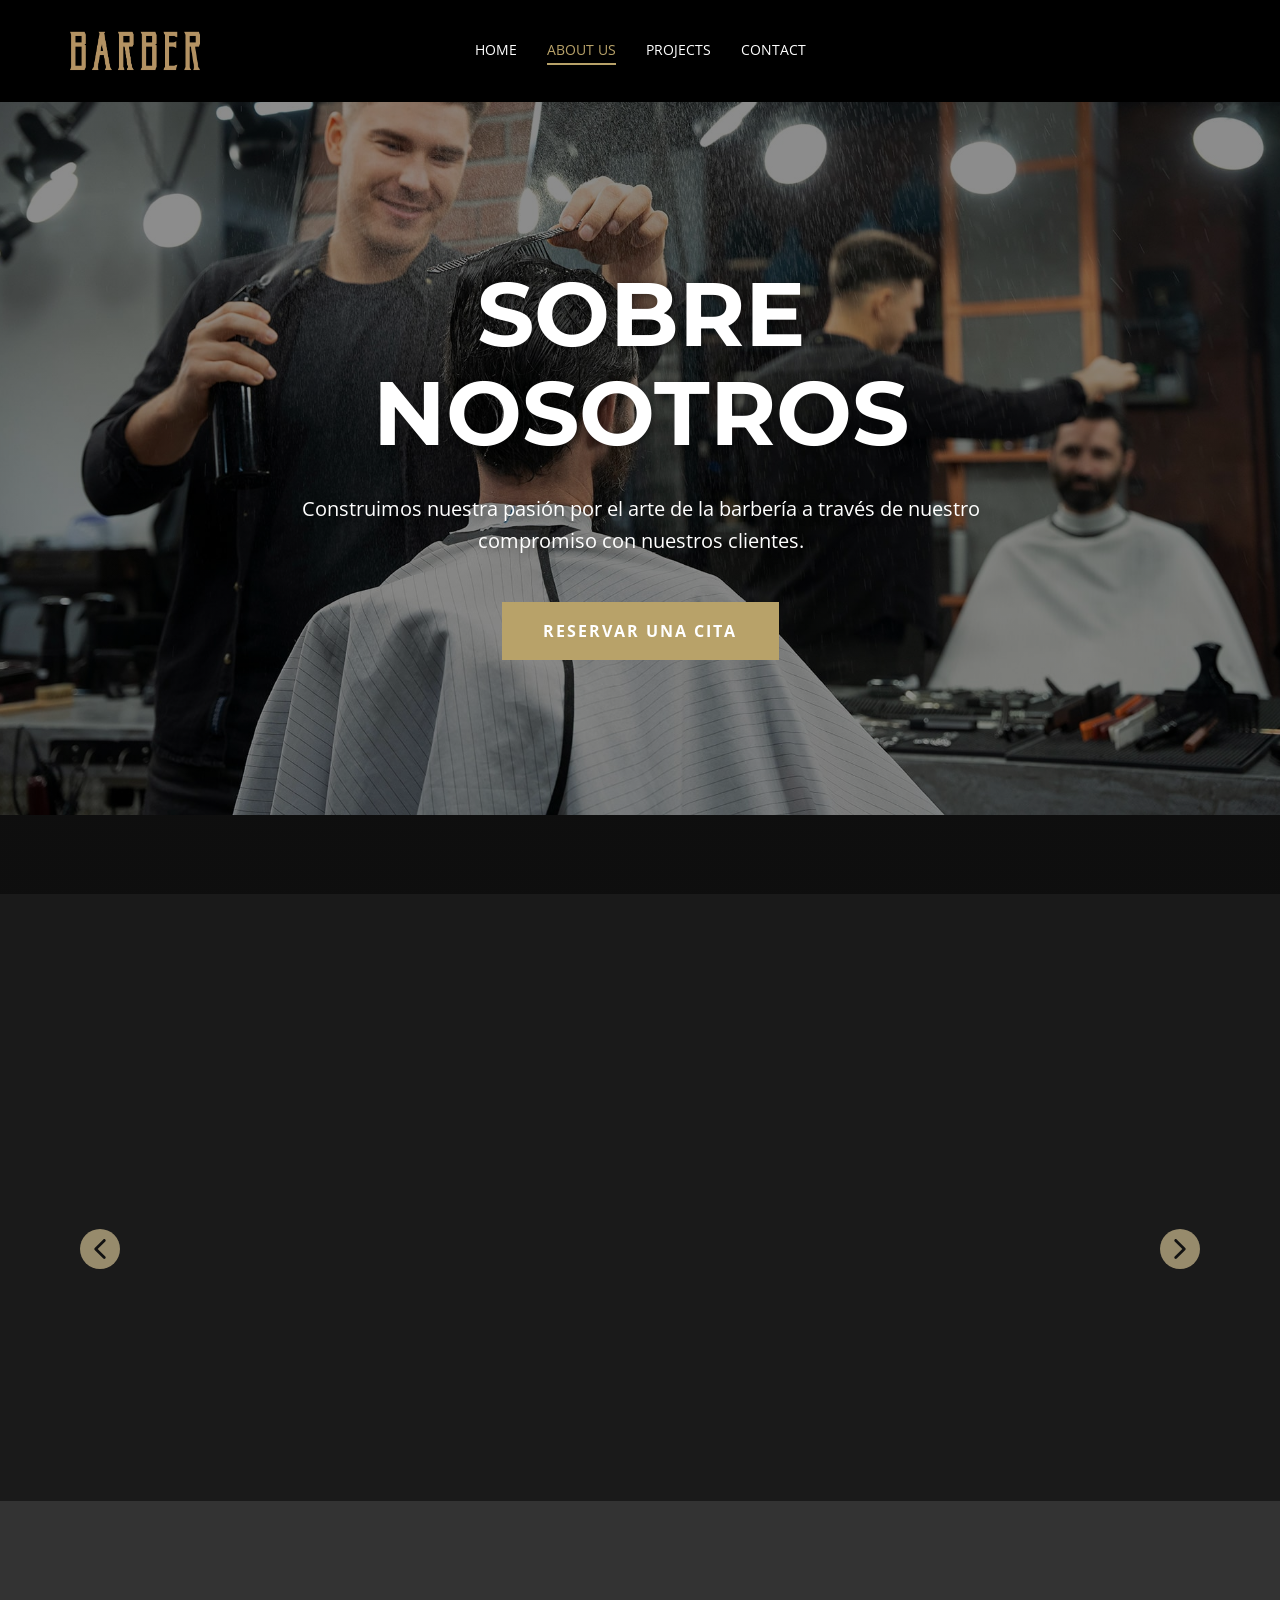
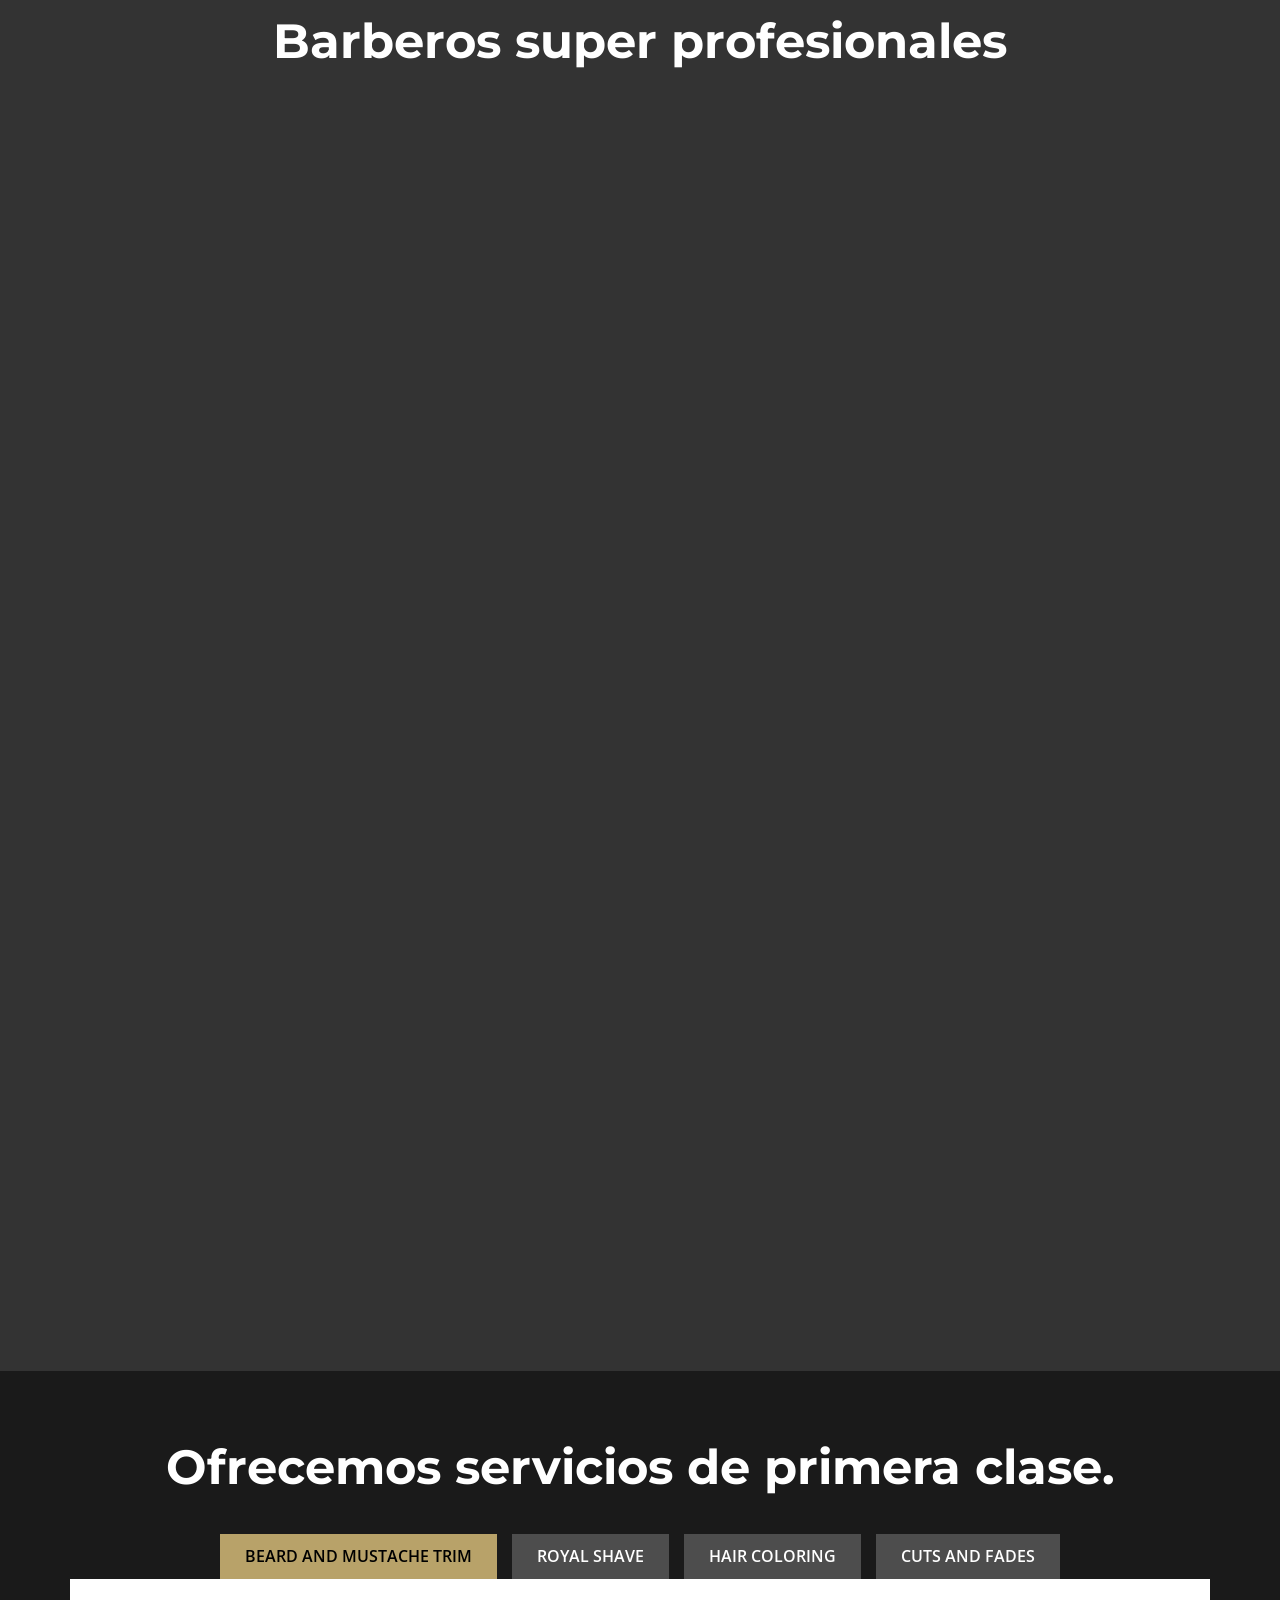
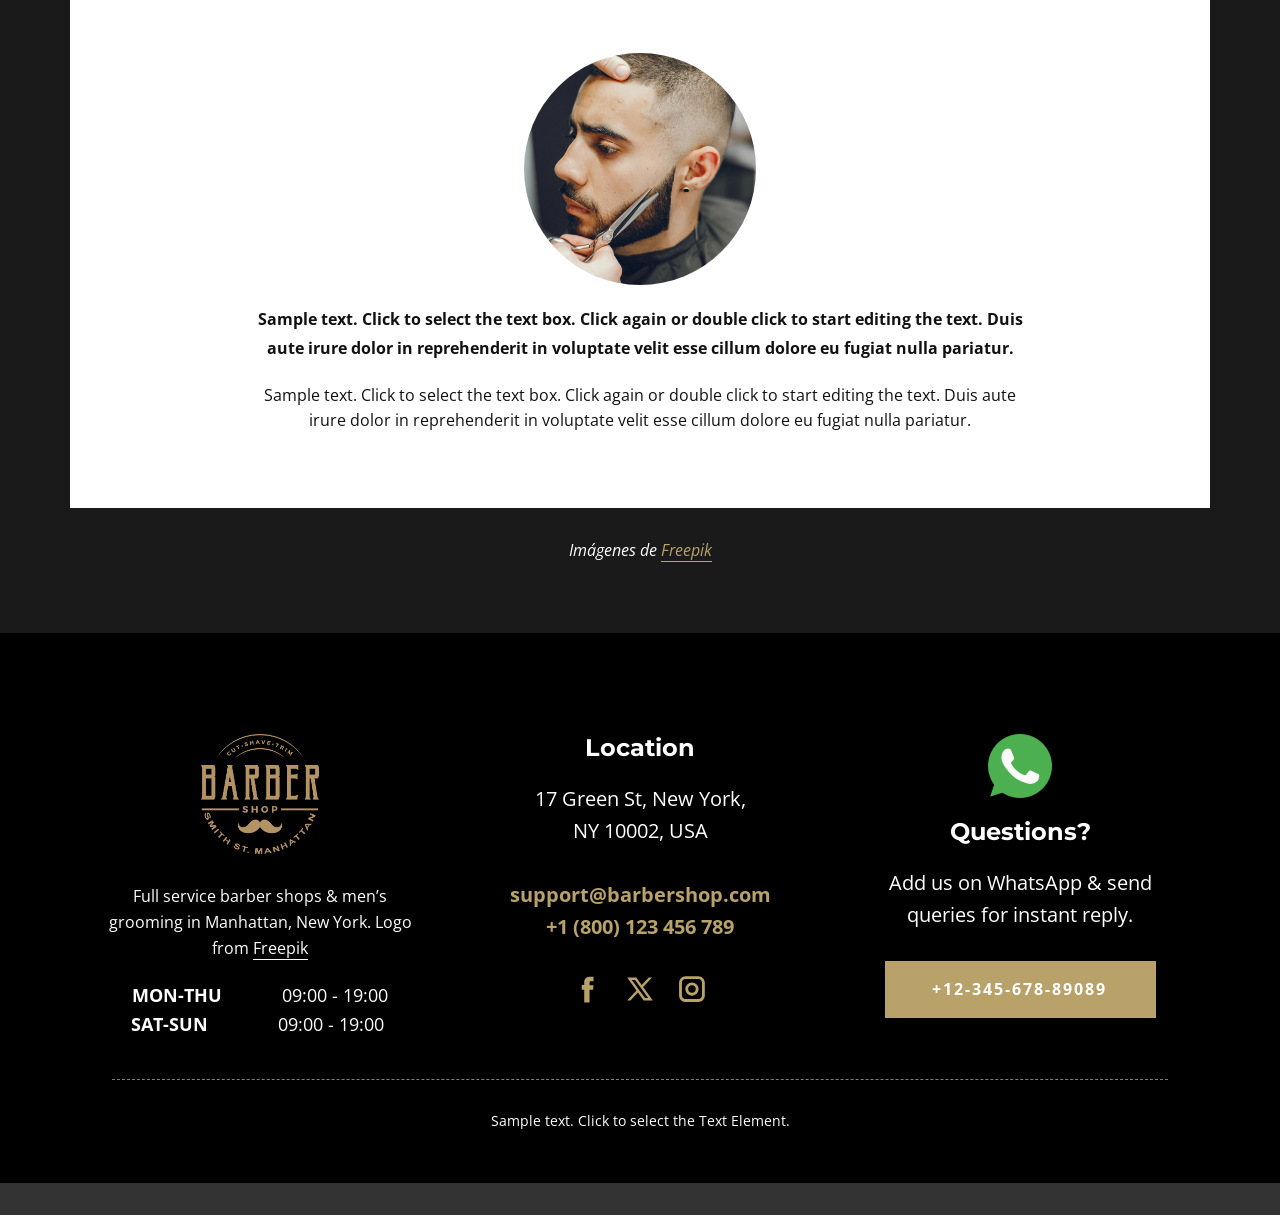
<file: Acerca-de.html>
<!DOCTYPE html>
<html style="font-size: 16px;" lang="es"><head>
    <meta name="viewport" content="width=device-width, initial-scale=1.0">
    <meta charset="utf-8">
    <meta name="keywords" content="Sobre nosotros, Bienvenido a la mejor barbería de Manhattan, Nuestra historia, Barberos super profesionales, Ofrecemos servicios de primera clase.">
    <meta name="description" content="">
    <title>Acerca de</title>
    <link rel="stylesheet" href="nicepage.css" media="screen">
<link rel="stylesheet" href="Acerca-de.css" media="screen">
    <script class="u-script" type="text/javascript" src="jquery.js" defer=""></script>
    <script class="u-script" type="text/javascript" src="nicepage.js" defer=""></script>
    <meta name="generator" content="Nicepage 8.4.14, nicepage.com">
    
    
    
    
    
    
    
    <link id="u-page-google-font" rel="stylesheet" href="https://fonts.googleapis.com/css2?display=swap&amp;family=Montserrat:ital,wght@0,100;0,200;0,300;0,400;0,500;0,600;0,700;0,800;0,900;1,100;1,200;1,300;1,400;1,500;1,600;1,700;1,800;1,900&amp;family=Open+Sans:ital,wght@0,300;0,400;0,500;0,600;0,700;0,800;1,300;1,400;1,500;1,600;1,700;1,800">
    <script type="application/ld+json">{
		"@context": "http://schema.org",
		"@type": "Organization",
		"name": "TechAnimPortfolio",
		"logo": "images/logo-header.png",
		"sameAs": [
				"https://facebook.com/name",
				"https://twitter.com/name",
				"https://instagram.com/name",
				"https://facebook.com/name",
				"https://twitter.com/name",
				"https://instagram.com/name"
		]
}</script>
    <meta name="theme-color" content="#b8a269">
    <meta name="twitter:site" content="@">
    <meta name="twitter:card" content="summary_large_image">
    <meta name="twitter:title" content="Acerca de">
    <meta name="twitter:description" content="">
    <meta property="og:title" content="Acerca de">
    <meta property="og:description" content="">
    <meta property="og:type" content="website">
  <meta name="referrer" content="origin"><meta data-intl-tel-input-cdn-path="intlTelInput/"></head>
  <body data-path-to-root="./" data-include-products="false" class="u-body u-clearfix u-grey-90 u-xxl-mode" data-lang="es"><header class="u-black u-clearfix u-header u-header" id="sec-ef40"><div class="u-clearfix u-sheet u-valign-middle-lg u-valign-middle-md u-valign-middle-xl u-sheet-1">
        <a href="#" class="u-image u-logo u-image-1" data-image-width="449" data-image-height="139">
          <img class="u-logo-image u-logo-image-1" src="images/logo-header.png">
        </a>
        <nav class="u-menu u-menu-one-level u-offcanvas u-menu-1" data-responsive-from="SM" role="navigation">
          <div class="menu-collapse" style="font-size: 0.875rem; letter-spacing: 0px; text-transform: uppercase;">
            <a class="u-button-style u-custom-active-border-color u-custom-active-color u-custom-border u-custom-border-color u-custom-borders u-custom-color u-custom-hover-border-color u-custom-hover-color u-custom-left-right-menu-spacing u-custom-padding-bottom u-custom-text-active-color u-custom-text-color u-custom-text-decoration u-custom-text-hover-color u-custom-top-bottom-menu-spacing u-hamburger-link u-nav-link u-text-active-palette-1-base u-text-hover-palette-1-base" href="#" tabindex="-1" aria-label="Open menu" aria-controls="026b">
              <svg class="u-svg-link" viewBox="0 0 24 24"><use xmlns:xlink="http://www.w3.org/1999/xlink" xlink:href="#menu-hamburger"></use></svg>
              <svg class="u-svg-content" version="1.1" id="menu-hamburger" viewBox="0 0 16 16" x="0px" y="0px" xmlns:xlink="http://www.w3.org/1999/xlink" xmlns="http://www.w3.org/2000/svg"><g><rect y="1" width="16" height="2"></rect><rect y="7" width="16" height="2"></rect><rect y="13" width="16" height="2"></rect>
</g></svg>
            </a>
          </div>
          <div class="u-custom-menu u-nav-container">
            <ul class="u-nav u-spacing-30 u-unstyled u-nav-1" role="menubar"><li role="none" class="u-nav-item"><a role="menuitem" class="u-border-2 u-border-active-palette-1-base u-border-hover-palette-1-light-1 u-border-no-left u-border-no-right u-border-no-top u-button-style u-nav-link u-text-active-palette-1-base u-text-hover-palette-1-base u-text-white u-nav-link-2" href="./">Home</a>
</li><li role="none" class="u-nav-item"><a role="menuitem" class="u-border-2 u-border-active-palette-1-base u-border-hover-palette-1-light-1 u-border-no-left u-border-no-right u-border-no-top u-button-style u-nav-link u-text-active-palette-1-base u-text-hover-palette-1-base u-text-white u-nav-link-2" href="Acerca-de.html">About Us</a>
</li><li role="none" class="u-nav-item"><a role="menuitem" class="u-border-2 u-border-active-palette-1-base u-border-hover-palette-1-light-1 u-border-no-left u-border-no-right u-border-no-top u-button-style u-nav-link u-text-active-palette-1-base u-text-hover-palette-1-base u-text-white u-nav-link-2" href="Projects.html">Projects</a>
</li><li role="none" class="u-nav-item"><a role="menuitem" class="u-border-2 u-border-active-palette-1-base u-border-hover-palette-1-light-1 u-border-no-left u-border-no-right u-border-no-top u-button-style u-nav-link u-text-active-palette-1-base u-text-hover-palette-1-base u-text-white u-nav-link-2" href="Contacto.html">Contact</a>
</li></ul>
          </div>
          <div class="u-custom-menu u-nav-container-collapse" id="026b" role="region" aria-label="Menu panel">
            <div class="u-black u-container-style u-inner-container-layout u-opacity u-opacity-95 u-sidenav">
              <div class="u-inner-container-layout u-sidenav-overflow">
                <div class="u-menu-close" tabindex="-1" aria-label="Close menu"></div>
                <ul class="u-align-center u-nav u-popupmenu-items u-unstyled u-nav-2" role="menubar"><li role="none" class="u-nav-item"><a role="menuitem" class="u-button-style u-nav-link" href="./">Home</a>
</li><li role="none" class="u-nav-item"><a role="menuitem" class="u-button-style u-nav-link" href="Acerca-de.html">About Us</a>
</li><li role="none" class="u-nav-item"><a role="menuitem" class="u-button-style u-nav-link" href="Projects.html">Projects</a>
</li><li role="none" class="u-nav-item"><a role="menuitem" class="u-button-style u-nav-link" href="Contacto.html">Contact</a>
</li></ul>
                <a href="#" class="u-align-center u-btn u-button-style u-hover-palette-1-dark-1 u-palette-1-base u-text-active-white u-btn-1"> Book an appointment</a>
                <div class="u-social-icons u-social-icons-1">
                  <a class="u-social-url" title="facebook" target="_blank" href="https://facebook.com/name"><span class="u-icon u-social-facebook u-social-icon u-text-palette-1-base u-icon-1"><svg class="u-svg-link" preserveAspectRatio="xMidYMin slice" viewBox="0 0 112 112" style=""><use xlink:href="#svg-6262"></use></svg><svg class="u-svg-content" viewBox="0 0 112 112" x="0" y="0" id="svg-6262"><path fill="currentColor" d="M75.5,28.8H65.4c-1.5,0-4,0.9-4,4.3v9.4h13.9l-1.5,15.8H61.4v45.1H42.8V58.3h-8.8V42.4h8.8V32.2
c0-7.4,3.4-18.8,18.8-18.8h13.8v15.4H75.5z"></path></svg></span>
                  </a>
                  <a class="u-social-url" title="twitter" target="_blank" href="https://twitter.com/name"><span class="u-icon u-social-icon u-social-twitter u-text-palette-1-base u-icon-2"><svg class="u-svg-link" preserveAspectRatio="xMidYMin slice" viewBox="0 0 112.2 112.2" style=""><use xlink:href="#svg-d3b0"></use></svg><svg class="u-svg-content" viewBox="0 0 112.2 112.2" x="0px" y="0px" id="svg-d3b0"><path d="M67.1,49.1L98.6,16h-12L62,42L43.2,16H11l32.8,45.2L11,96h11.6l26.3-27.7L69.1,96H101L67.1,49.1z M55,61.9l-5.1-7L27.5,24.4
	h11.4l17.3,23.8l5.1,7.1l23.4,32.2H73.8L55,61.9z"></path></svg></span>
                  </a>
                  <a class="u-social-url" title="instagram" target="_blank" href="https://instagram.com/name"><span class="u-icon u-social-icon u-social-instagram u-text-palette-1-base u-icon-3"><svg class="u-svg-link" preserveAspectRatio="xMidYMin slice" viewBox="0 0 112 112" style=""><use xlink:href="#svg-8121"></use></svg><svg class="u-svg-content" viewBox="0 0 112 112" x="0" y="0" id="svg-8121"><path fill="currentColor" d="M55.9,32.9c-12.8,0-23.2,10.4-23.2,23.2s10.4,23.2,23.2,23.2s23.2-10.4,23.2-23.2S68.7,32.9,55.9,32.9z
	 M55.9,69.4c-7.4,0-13.3-6-13.3-13.3c-0.1-7.4,6-13.3,13.3-13.3s13.3,6,13.3,13.3C69.3,63.5,63.3,69.4,55.9,69.4z"></path><path fill="currentColor" d="M78.2,11H33.5C21,11,10.8,21.3,10.8,33.7v44.7c0,12.6,10.2,22.8,22.7,22.8h44.7c12.6,0,22.7-10.2,22.7-22.7
	V33.7C100.8,21.1,90.6,11,78.2,11z M91,78.4c0,7.1-5.8,12.8-12.8,12.8H33.5c-7.1,0-12.8-5.8-12.8-12.8V33.7
	c0-7.1,5.8-12.8,12.8-12.8h44.7c7.1,0,12.8,5.8,12.8,12.8V78.4z"></path></svg></span>
                  </a>
                </div>
              </div>
            </div>
            <div class="u-black u-menu-overlay u-opacity u-opacity-70"></div>
          </div>
        </nav>
      </div></header>
    <section class="skrollable skrollable-between u-align-center u-clearfix u-container-align-center u-image u-parallax u-shading u-section-1" src="" data-image-width="1980" data-image-height="1320" id="block-1">
      <div class="u-clearfix u-sheet u-valign-middle u-sheet-1">
        <h1 class="u-align-center u-text u-text-1" data-animation-name="customAnimationIn" data-animation-duration="1500">Sobre nosotros</h1>
        <p class="u-align-center u-large-text u-text u-text-variant u-text-2" data-animation-name="customAnimationIn" data-animation-duration="1500" data-animation-delay="250">Construimos nuestra pasión por el arte de la barbería a través de nuestro compromiso con nuestros clientes.</p>
        <a href="#" class="u-active-white u-align-center u-border-none u-btn u-button-style u-hover-white u-palette-1-base u-text-active-palette-1-base u-text-hover-palette-1-base u-btn-1" data-animation-name="customAnimationIn" data-animation-duration="1500" data-animation-delay="200" data-animation-direction="">Reservar una cita</a>
        <p class="u-align-center u-text u-text-default u-text-3" data-animation-name="customAnimationIn" data-animation-duration="1500" data-animation-delay="500">Imagen de <a href="https://www.freepik.com" class="u-active-none u-border-1 u-border-active-palette-1-light-2 u-border-hover-palette-1-light-2 u-border-no-left u-border-no-right u-border-no-top u-border-white u-bottom-left-radius-0 u-bottom-right-radius-0 u-btn u-button-link u-button-style u-hover-none u-none u-radius-0 u-text-body-alt-color u-top-left-radius-0 u-top-right-radius-0 u-btn-2" target="_blank">Freepik</a>
        </p>
      </div>
    </section>
    <section class="u-align-center u-clearfix u-container-align-center u-grey-90 u-section-2" id="block-3">
      <div class="u-clearfix u-sheet u-valign-middle u-sheet-1">
        <h2 class="u-align-center u-text u-text-default u-text-1" data-animation-name="customAnimationIn" data-animation-duration="1500" data-animation-delay="500">Nuestra historia</h2>
        <div class="u-expanded-width u-layout-horizontal u-list u-list-1">
          <div class="u-repeater u-repeater-1">
            <div class="u-container-align-left u-container-style u-list-item u-repeater-item u-list-item-1" data-animation-name="customAnimationIn" data-animation-duration="1500" data-animation-delay="500">
              <div class="u-container-layout u-similar-container u-valign-top u-container-layout-1">
                <h3 class="u-align-left u-text u-text-default u-text-2">2007 </h3>
                <p class="u-align-left u-text u-text-default u-text-grey-50 u-text-3"> Duis aute irure dolor in reprehenderit in voluptate velit esse cillum dolore eu fugiat nulla pariatur. Excepteur sint occaecat cupidatat non proident, sunt in culpa qui officia deserunt mollit anim id est laborum. </p>
              </div>
            </div>
            <div class="u-container-align-left u-container-style u-list-item u-repeater-item u-list-item-2" data-animation-name="customAnimationIn" data-animation-duration="1500" data-animation-delay="500">
              <div class="u-container-layout u-similar-container u-valign-top u-container-layout-2">
                <h3 class="u-align-left u-text u-text-default u-text-4">2012</h3>
                <p class="u-align-left u-text u-text-default u-text-grey-50 u-text-5"> Duis aute irure dolor in reprehenderit in voluptate velit esse cillum dolore eu fugiat nulla pariatur. Excepteur sint occaecat cupidatat non proident, sunt in culpa qui officia deserunt mollit anim id est laborum. </p>
              </div>
            </div>
            <div class="u-container-align-left u-container-style u-list-item u-repeater-item u-list-item-3" data-animation-name="customAnimationIn" data-animation-duration="1500" data-animation-delay="500">
              <div class="u-container-layout u-similar-container u-valign-top u-container-layout-3">
                <h3 class="u-align-left u-text u-text-default u-text-6">2016</h3>
                <p class="u-align-left u-text u-text-default u-text-grey-50 u-text-7"> Duis aute irure dolor in reprehenderit in voluptate velit esse cillum dolore eu fugiat nulla pariatur. Excepteur sint occaecat cupidatat non proident, sunt in culpa qui officia deserunt mollit anim id est laborum. </p>
              </div>
            </div>
            <div class="u-container-align-left u-container-style u-list-item u-repeater-item u-list-item-4" data-animation-name="customAnimationIn" data-animation-duration="1500" data-animation-delay="500">
              <div class="u-container-layout u-similar-container u-valign-top u-container-layout-4">
                <h3 class="u-align-left u-text u-text-default u-text-8">2020</h3>
                <p class="u-align-left u-text u-text-default u-text-grey-50 u-text-9"> Duis aute irure dolor in reprehenderit in voluptate velit esse cillum dolore eu fugiat nulla pariatur. Excepteur sint occaecat cupidatat non proident, sunt in culpa qui officia deserunt mollit anim id est laborum. </p>
              </div>
            </div>
            <div class="u-container-align-left u-container-style u-list-item u-repeater-item u-list-item-5" data-animation-name="customAnimationIn" data-animation-duration="1500" data-animation-delay="500">
              <div class="u-container-layout u-similar-container u-valign-top u-container-layout-5">
                <h3 class="u-align-left u-text u-text-default u-text-10">2024</h3>
                <p class="u-align-left u-text u-text-default u-text-grey-50 u-text-11"> Duis aute irure dolor in reprehenderit in voluptate velit esse cillum dolore eu fugiat nulla pariatur. Excepteur sint occaecat cupidatat non proident, sunt in culpa qui officia deserunt mollit anim id est laborum. </p>
              </div>
            </div>
          </div>
          <a class="u-absolute-vcenter u-gallery-nav u-gallery-nav-prev u-hidden-sm u-hidden-xs u-hover-white u-icon-circle u-opacity u-opacity-70 u-palette-1-light-1 u-spacing-10 u-text-body-color u-text-hover-black u-gallery-nav-1" href="#" role="button"><span aria-hidden="true">
              <svg viewBox="0 0 451.847 451.847"><path d="M97.141,225.92c0-8.095,3.091-16.192,9.259-22.366L300.689,9.27c12.359-12.359,32.397-12.359,44.751,0
c12.354,12.354,12.354,32.388,0,44.748L173.525,225.92l171.903,171.909c12.354,12.354,12.354,32.391,0,44.744
c-12.354,12.365-32.386,12.365-44.745,0l-194.29-194.281C100.226,242.115,97.141,234.018,97.141,225.92z"></path></svg></span><span class="sr-only">
              <svg viewBox="0 0 451.847 451.847"><path d="M97.141,225.92c0-8.095,3.091-16.192,9.259-22.366L300.689,9.27c12.359-12.359,32.397-12.359,44.751,0
c12.354,12.354,12.354,32.388,0,44.748L173.525,225.92l171.903,171.909c12.354,12.354,12.354,32.391,0,44.744
c-12.354,12.365-32.386,12.365-44.745,0l-194.29-194.281C100.226,242.115,97.141,234.018,97.141,225.92z"></path></svg></span>
          </a>
          <a class="u-absolute-vcenter u-gallery-nav u-gallery-nav-next u-hidden-sm u-hidden-xs u-hover-white u-icon-circle u-opacity u-opacity-70 u-palette-1-light-1 u-spacing-10 u-text-body-color u-text-hover-black u-gallery-nav-2" href="#" role="button"><span aria-hidden="true">
              <svg viewBox="0 0 451.846 451.847"><path d="M345.441,248.292L151.154,442.573c-12.359,12.365-32.397,12.365-44.75,0c-12.354-12.354-12.354-32.391,0-44.744
L278.318,225.92L106.409,54.017c-12.354-12.359-12.354-32.394,0-44.748c12.354-12.359,32.391-12.359,44.75,0l194.287,194.284
c6.177,6.18,9.262,14.271,9.262,22.366C354.708,234.018,351.617,242.115,345.441,248.292z"></path></svg></span><span class="sr-only">
              <svg viewBox="0 0 451.846 451.847"><path d="M345.441,248.292L151.154,442.573c-12.359,12.365-32.397,12.365-44.75,0c-12.354-12.354-12.354-32.391,0-44.744
L278.318,225.92L106.409,54.017c-12.354-12.359-12.354-32.394,0-44.748c12.354-12.359,32.391-12.359,44.75,0l194.287,194.284
c6.177,6.18,9.262,14.271,9.262,22.366C354.708,234.018,351.617,242.115,345.441,248.292z"></path></svg></span>
          </a>
        </div>
      </div>
    </section>
    <section class="u-align-center u-clearfix u-container-align-center u-grey-80 u-section-3" id="block-4">
      <div class="u-clearfix u-sheet u-valign-middle u-sheet-1">
        <h5 class="u-text u-text-default u-text-1" data-animation-name="fadeIn" data-animation-duration="1000" data-animation-delay="0">PODEMOS HACER TU MARAVILLA</h5>
        <h2 class="u-text u-text-default u-text-2">Barberos super profesionales</h2>
        <div class="u-expanded-width u-list u-list-1">
          <div class="u-repeater u-repeater-1">
            <div class="u-align-center u-container-align-center u-container-align-left u-container-style u-list-item u-repeater-item u-white u-list-item-1" data-animation-name="customAnimationIn" data-animation-duration="1500" data-animation-delay="500">
              <div class="u-container-layout u-similar-container u-valign-top u-container-layout-1">
                <img alt="" class="u-expanded-width u-image u-image-default u-image-1" src="images/y554.jpg" data-image-width="920" data-image-height="872" data-animation-name="flipIn" data-animation-duration="1000" data-animation-delay="700" data-animation-direction="X">
                <h6 class="u-align-left u-text u-text-palette-1-base u-text-3">Dueño</h6>
                <h4 class="u-align-left u-text u-text-4">Fred Morrison</h4>
                <div class="u-social-icons u-social-icons-1">
                  <a class="u-social-url" target="_blank" href=""><span class="u-icon u-icon-circle u-social-facebook u-social-icon u-text-palette-1-base u-icon-1"><svg class="u-svg-link" preserveAspectRatio="xMidYMin slice" viewBox="0 0 112 112" style=""><use xlink:href="#svg-a185"></use></svg><svg x="0px" y="0px" viewBox="0 0 112 112" id="svg-a185" class="u-svg-content"><path d="M75.5,28.8H65.4c-1.5,0-4,0.9-4,4.3v9.4h13.9l-1.5,15.8H61.4v45.1H42.8V58.3h-8.8V42.4h8.8V32.2 c0-7.4,3.4-18.8,18.8-18.8h13.8v15.4H75.5z"></path></svg></span>
                  </a>
                  <a class="u-social-url" target="_blank" href=""><span class="u-icon u-icon-circle u-social-icon u-social-instagram u-text-palette-1-base u-icon-2"><svg class="u-svg-link" preserveAspectRatio="xMidYMin slice" viewBox="0 0 112 112" style=""><use xlink:href="#svg-9b45"></use></svg><svg x="0px" y="0px" viewBox="0 0 112 112" id="svg-9b45" class="u-svg-content"><path d="M55.9,32.9c-12.8,0-23.2,10.4-23.2,23.2s10.4,23.2,23.2,23.2s23.2-10.4,23.2-23.2S68.7,32.9,55.9,32.9z M55.9,69.4c-7.4,0-13.3-6-13.3-13.3c-0.1-7.4,6-13.3,13.3-13.3s13.3,6,13.3,13.3C69.3,63.5,63.3,69.4,55.9,69.4z"></path><path d="M79.7,26.8c-3,0-5.4,2.5-5.4,5.4s2.5,5.4,5.4,5.4c3,0,5.4-2.5,5.4-5.4S82.7,26.8,79.7,26.8z"></path><path d="M78.2,11H33.5C21,11,10.8,21.3,10.8,33.7v44.7c0,12.6,10.2,22.8,22.7,22.8h44.7c12.6,0,22.7-10.2,22.7-22.7 V33.7C100.8,21.1,90.6,11,78.2,11z M91,78.4c0,7.1-5.8,12.8-12.8,12.8H33.5c-7.1,0-12.8-5.8-12.8-12.8V33.7 c0-7.1,5.8-12.8,12.8-12.8h44.7c7.1,0,12.8,5.8,12.8,12.8V78.4z"></path></svg></span>
                  </a>
                  <a class="u-social-url" target="_blank" href="#"><span class="u-icon u-icon-circle u-social-icon u-social-linkedin u-text-palette-1-base u-icon-3"><svg class="u-svg-link" preserveAspectRatio="xMidYMin slice" viewBox="0 0 112 112" style=""><use xlink:href="#svg-9830"></use></svg><svg x="0px" y="0px" viewBox="0 0 112 112" id="svg-9830" class="u-svg-content"><path d="M33.8,96.8H14.5v-58h19.3V96.8z M24.1,30.9L24.1,30.9c-6.6,0-10.8-4.5-10.8-10.1c0-5.8,4.3-10.1,10.9-10.1 S34.9,15,35.1,20.8C35.1,26.4,30.8,30.9,24.1,30.9z M103.3,96.8H84.1v-31c0-7.8-2.7-13.1-9.8-13.1c-5.3,0-8.5,3.6-9.9,7.1 c-0.6,1.3-0.6,3-0.6,4.8V97H44.5c0,0,0.3-52.6,0-58h19.3v8.2c2.6-3.9,7.2-9.6,17.4-9.6c12.7,0,22.2,8.4,22.2,26.1V96.8z"></path></svg></span>
                  </a>
                </div>
              </div>
            </div>
            <div class="u-align-center u-container-align-center u-container-align-left u-container-style u-list-item u-repeater-item u-white u-list-item-2" data-animation-name="customAnimationIn" data-animation-duration="1500" data-animation-delay="500">
              <div class="u-container-layout u-similar-container u-valign-top u-container-layout-2">
                <img alt="" class="u-expanded-width u-image u-image-default u-image-2" src="images/4234.jpg" data-image-width="920" data-image-height="872" data-animation-name="flipIn" data-animation-duration="1000" data-animation-delay="700" data-animation-direction="X">
                <h6 class="u-align-left u-text u-text-palette-1-base u-text-5">Barbero / Estilista</h6>
                <h4 class="u-align-left u-text u-text-6">Adrián regaña</h4>
                <div class="u-social-icons u-social-icons-2">
                  <a class="u-social-url" target="_blank" href=""><span class="u-icon u-icon-circle u-social-facebook u-social-icon u-text-palette-1-base u-icon-4"><svg class="u-svg-link" preserveAspectRatio="xMidYMin slice" viewBox="0 0 112 112" style=""><use xlink:href="#svg-79f8"></use></svg><svg x="0px" y="0px" viewBox="0 0 112 112" id="svg-79f8" class="u-svg-content"><path d="M75.5,28.8H65.4c-1.5,0-4,0.9-4,4.3v9.4h13.9l-1.5,15.8H61.4v45.1H42.8V58.3h-8.8V42.4h8.8V32.2 c0-7.4,3.4-18.8,18.8-18.8h13.8v15.4H75.5z"></path></svg></span>
                  </a>
                  <a class="u-social-url" target="_blank" href=""><span class="u-icon u-icon-circle u-social-icon u-social-instagram u-text-palette-1-base u-icon-5"><svg class="u-svg-link" preserveAspectRatio="xMidYMin slice" viewBox="0 0 112 112" style=""><use xlink:href="#svg-1457"></use></svg><svg x="0px" y="0px" viewBox="0 0 112 112" id="svg-1457" class="u-svg-content"><path d="M55.9,32.9c-12.8,0-23.2,10.4-23.2,23.2s10.4,23.2,23.2,23.2s23.2-10.4,23.2-23.2S68.7,32.9,55.9,32.9z M55.9,69.4c-7.4,0-13.3-6-13.3-13.3c-0.1-7.4,6-13.3,13.3-13.3s13.3,6,13.3,13.3C69.3,63.5,63.3,69.4,55.9,69.4z"></path><path d="M79.7,26.8c-3,0-5.4,2.5-5.4,5.4s2.5,5.4,5.4,5.4c3,0,5.4-2.5,5.4-5.4S82.7,26.8,79.7,26.8z"></path><path d="M78.2,11H33.5C21,11,10.8,21.3,10.8,33.7v44.7c0,12.6,10.2,22.8,22.7,22.8h44.7c12.6,0,22.7-10.2,22.7-22.7 V33.7C100.8,21.1,90.6,11,78.2,11z M91,78.4c0,7.1-5.8,12.8-12.8,12.8H33.5c-7.1,0-12.8-5.8-12.8-12.8V33.7 c0-7.1,5.8-12.8,12.8-12.8h44.7c7.1,0,12.8,5.8,12.8,12.8V78.4z"></path></svg></span>
                  </a>
                  <a class="u-social-url" target="_blank" href="#"><span class="u-icon u-icon-circle u-social-icon u-social-linkedin u-text-palette-1-base u-icon-6"><svg class="u-svg-link" preserveAspectRatio="xMidYMin slice" viewBox="0 0 112 112" style=""><use xlink:href="#svg-6adb"></use></svg><svg x="0px" y="0px" viewBox="0 0 112 112" id="svg-6adb" class="u-svg-content"><path d="M33.8,96.8H14.5v-58h19.3V96.8z M24.1,30.9L24.1,30.9c-6.6,0-10.8-4.5-10.8-10.1c0-5.8,4.3-10.1,10.9-10.1 S34.9,15,35.1,20.8C35.1,26.4,30.8,30.9,24.1,30.9z M103.3,96.8H84.1v-31c0-7.8-2.7-13.1-9.8-13.1c-5.3,0-8.5,3.6-9.9,7.1 c-0.6,1.3-0.6,3-0.6,4.8V97H44.5c0,0,0.3-52.6,0-58h19.3v8.2c2.6-3.9,7.2-9.6,17.4-9.6c12.7,0,22.2,8.4,22.2,26.1V96.8z"></path></svg></span>
                  </a>
                </div>
              </div>
            </div>
            <div class="u-align-center u-container-align-center u-container-align-left u-container-style u-list-item u-repeater-item u-white u-list-item-3" data-animation-name="customAnimationIn" data-animation-duration="1500" data-animation-delay="500">
              <div class="u-container-layout u-similar-container u-valign-top u-container-layout-3">
                <img alt="" class="u-expanded-width u-image u-image-default u-image-3" src="images/56346.jpg" data-image-width="920" data-image-height="872" data-animation-name="flipIn" data-animation-duration="1000" data-animation-delay="700" data-animation-direction="X">
                <h6 class="u-align-left u-text u-text-palette-1-base u-text-7">Barbero / Estilista</h6>
                <h4 class="u-align-left u-text u-text-8">Elmer Briggs</h4>
                <div class="u-social-icons u-social-icons-3">
                  <a class="u-social-url" target="_blank" href=""><span class="u-icon u-icon-circle u-social-facebook u-social-icon u-text-palette-1-base u-icon-7"><svg class="u-svg-link" preserveAspectRatio="xMidYMin slice" viewBox="0 0 112 112" style=""><use xlink:href="#svg-5ba6"></use></svg><svg x="0px" y="0px" viewBox="0 0 112 112" id="svg-5ba6" class="u-svg-content"><path d="M75.5,28.8H65.4c-1.5,0-4,0.9-4,4.3v9.4h13.9l-1.5,15.8H61.4v45.1H42.8V58.3h-8.8V42.4h8.8V32.2 c0-7.4,3.4-18.8,18.8-18.8h13.8v15.4H75.5z"></path></svg></span>
                  </a>
                  <a class="u-social-url" target="_blank" href=""><span class="u-icon u-icon-circle u-social-icon u-social-instagram u-text-palette-1-base u-icon-8"><svg class="u-svg-link" preserveAspectRatio="xMidYMin slice" viewBox="0 0 112 112" style=""><use xlink:href="#svg-ee77"></use></svg><svg x="0px" y="0px" viewBox="0 0 112 112" id="svg-ee77" class="u-svg-content"><path d="M55.9,32.9c-12.8,0-23.2,10.4-23.2,23.2s10.4,23.2,23.2,23.2s23.2-10.4,23.2-23.2S68.7,32.9,55.9,32.9z M55.9,69.4c-7.4,0-13.3-6-13.3-13.3c-0.1-7.4,6-13.3,13.3-13.3s13.3,6,13.3,13.3C69.3,63.5,63.3,69.4,55.9,69.4z"></path><path d="M79.7,26.8c-3,0-5.4,2.5-5.4,5.4s2.5,5.4,5.4,5.4c3,0,5.4-2.5,5.4-5.4S82.7,26.8,79.7,26.8z"></path><path d="M78.2,11H33.5C21,11,10.8,21.3,10.8,33.7v44.7c0,12.6,10.2,22.8,22.7,22.8h44.7c12.6,0,22.7-10.2,22.7-22.7 V33.7C100.8,21.1,90.6,11,78.2,11z M91,78.4c0,7.1-5.8,12.8-12.8,12.8H33.5c-7.1,0-12.8-5.8-12.8-12.8V33.7 c0-7.1,5.8-12.8,12.8-12.8h44.7c7.1,0,12.8,5.8,12.8,12.8V78.4z"></path></svg></span>
                  </a>
                  <a class="u-social-url" target="_blank" href="#"><span class="u-icon u-icon-circle u-social-icon u-social-linkedin u-text-palette-1-base u-icon-9"><svg class="u-svg-link" preserveAspectRatio="xMidYMin slice" viewBox="0 0 112 112" style=""><use xlink:href="#svg-57dd"></use></svg><svg x="0px" y="0px" viewBox="0 0 112 112" id="svg-57dd" class="u-svg-content"><path d="M33.8,96.8H14.5v-58h19.3V96.8z M24.1,30.9L24.1,30.9c-6.6,0-10.8-4.5-10.8-10.1c0-5.8,4.3-10.1,10.9-10.1 S34.9,15,35.1,20.8C35.1,26.4,30.8,30.9,24.1,30.9z M103.3,96.8H84.1v-31c0-7.8-2.7-13.1-9.8-13.1c-5.3,0-8.5,3.6-9.9,7.1 c-0.6,1.3-0.6,3-0.6,4.8V97H44.5c0,0,0.3-52.6,0-58h19.3v8.2c2.6-3.9,7.2-9.6,17.4-9.6c12.7,0,22.2,8.4,22.2,26.1V96.8z"></path></svg></span>
                  </a>
                </div>
              </div>
            </div>
            <div class="u-align-center u-container-align-center u-container-align-left u-container-style u-list-item u-repeater-item u-white u-list-item-4" data-animation-name="customAnimationIn" data-animation-duration="1500" data-animation-delay="500">
              <div class="u-container-layout u-similar-container u-valign-top u-container-layout-4">
                <img alt="" class="u-expanded-width u-image u-image-default u-image-4" src="images/42w35.jpg" data-image-width="920" data-image-height="872" data-animation-name="flipIn" data-animation-duration="1000" data-animation-delay="700" data-animation-direction="X">
                <h6 class="u-align-left u-text u-text-palette-1-base u-text-9">Barbero / Estilista</h6>
                <h4 class="u-align-left u-text u-text-10">James Oliver</h4>
                <div class="u-social-icons u-social-icons-4">
                  <a class="u-social-url" target="_blank" href=""><span class="u-icon u-icon-circle u-social-facebook u-social-icon u-text-palette-1-base u-icon-10"><svg class="u-svg-link" preserveAspectRatio="xMidYMin slice" viewBox="0 0 112 112" style=""><use xlink:href="#svg-2f5f"></use></svg><svg x="0px" y="0px" viewBox="0 0 112 112" id="svg-2f5f" class="u-svg-content"><path d="M75.5,28.8H65.4c-1.5,0-4,0.9-4,4.3v9.4h13.9l-1.5,15.8H61.4v45.1H42.8V58.3h-8.8V42.4h8.8V32.2 c0-7.4,3.4-18.8,18.8-18.8h13.8v15.4H75.5z"></path></svg></span>
                  </a>
                  <a class="u-social-url" target="_blank" href=""><span class="u-icon u-icon-circle u-social-icon u-social-instagram u-text-palette-1-base u-icon-11"><svg class="u-svg-link" preserveAspectRatio="xMidYMin slice" viewBox="0 0 112 112" style=""><use xlink:href="#svg-7ff6"></use></svg><svg x="0px" y="0px" viewBox="0 0 112 112" id="svg-7ff6" class="u-svg-content"><path d="M55.9,32.9c-12.8,0-23.2,10.4-23.2,23.2s10.4,23.2,23.2,23.2s23.2-10.4,23.2-23.2S68.7,32.9,55.9,32.9z M55.9,69.4c-7.4,0-13.3-6-13.3-13.3c-0.1-7.4,6-13.3,13.3-13.3s13.3,6,13.3,13.3C69.3,63.5,63.3,69.4,55.9,69.4z"></path><path d="M79.7,26.8c-3,0-5.4,2.5-5.4,5.4s2.5,5.4,5.4,5.4c3,0,5.4-2.5,5.4-5.4S82.7,26.8,79.7,26.8z"></path><path d="M78.2,11H33.5C21,11,10.8,21.3,10.8,33.7v44.7c0,12.6,10.2,22.8,22.7,22.8h44.7c12.6,0,22.7-10.2,22.7-22.7 V33.7C100.8,21.1,90.6,11,78.2,11z M91,78.4c0,7.1-5.8,12.8-12.8,12.8H33.5c-7.1,0-12.8-5.8-12.8-12.8V33.7 c0-7.1,5.8-12.8,12.8-12.8h44.7c7.1,0,12.8,5.8,12.8,12.8V78.4z"></path></svg></span>
                  </a>
                  <a class="u-social-url" target="_blank" href="#"><span class="u-icon u-icon-circle u-social-icon u-social-linkedin u-text-palette-1-base u-icon-12"><svg class="u-svg-link" preserveAspectRatio="xMidYMin slice" viewBox="0 0 112 112" style=""><use xlink:href="#svg-fe6f"></use></svg><svg x="0px" y="0px" viewBox="0 0 112 112" id="svg-fe6f" class="u-svg-content"><path d="M33.8,96.8H14.5v-58h19.3V96.8z M24.1,30.9L24.1,30.9c-6.6,0-10.8-4.5-10.8-10.1c0-5.8,4.3-10.1,10.9-10.1 S34.9,15,35.1,20.8C35.1,26.4,30.8,30.9,24.1,30.9z M103.3,96.8H84.1v-31c0-7.8-2.7-13.1-9.8-13.1c-5.3,0-8.5,3.6-9.9,7.1 c-0.6,1.3-0.6,3-0.6,4.8V97H44.5c0,0,0.3-52.6,0-58h19.3v8.2c2.6-3.9,7.2-9.6,17.4-9.6c12.7,0,22.2,8.4,22.2,26.1V96.8z"></path></svg></span>
                  </a>
                </div>
              </div>
            </div>
            <div class="u-align-center u-container-align-center u-container-align-left u-container-style u-list-item u-repeater-item u-white u-list-item-5" data-animation-name="customAnimationIn" data-animation-duration="1500" data-animation-delay="500">
              <div class="u-container-layout u-similar-container u-valign-top u-container-layout-5">
                <img alt="" class="u-expanded-width u-image u-image-default u-image-5" src="images/452436.jpg" data-image-width="920" data-image-height="872" data-animation-name="flipIn" data-animation-duration="1000" data-animation-delay="700" data-animation-direction="X">
                <h6 class="u-align-left u-text u-text-palette-1-base u-text-11">Barbero / Estilista</h6>
                <h4 class="u-align-left u-text u-text-12">Walter Lilly</h4>
                <div class="u-social-icons u-social-icons-5">
                  <a class="u-social-url" target="_blank" href=""><span class="u-icon u-icon-circle u-social-facebook u-social-icon u-text-palette-1-base u-icon-13"><svg class="u-svg-link" preserveAspectRatio="xMidYMin slice" viewBox="0 0 112 112" style=""><use xlink:href="#svg-2def"></use></svg><svg x="0px" y="0px" viewBox="0 0 112 112" id="svg-2def" class="u-svg-content"><path d="M75.5,28.8H65.4c-1.5,0-4,0.9-4,4.3v9.4h13.9l-1.5,15.8H61.4v45.1H42.8V58.3h-8.8V42.4h8.8V32.2 c0-7.4,3.4-18.8,18.8-18.8h13.8v15.4H75.5z"></path></svg></span>
                  </a>
                  <a class="u-social-url" target="_blank" href=""><span class="u-icon u-icon-circle u-social-icon u-social-instagram u-text-palette-1-base u-icon-14"><svg class="u-svg-link" preserveAspectRatio="xMidYMin slice" viewBox="0 0 112 112" style=""><use xlink:href="#svg-6cf0"></use></svg><svg x="0px" y="0px" viewBox="0 0 112 112" id="svg-6cf0" class="u-svg-content"><path d="M55.9,32.9c-12.8,0-23.2,10.4-23.2,23.2s10.4,23.2,23.2,23.2s23.2-10.4,23.2-23.2S68.7,32.9,55.9,32.9z M55.9,69.4c-7.4,0-13.3-6-13.3-13.3c-0.1-7.4,6-13.3,13.3-13.3s13.3,6,13.3,13.3C69.3,63.5,63.3,69.4,55.9,69.4z"></path><path d="M79.7,26.8c-3,0-5.4,2.5-5.4,5.4s2.5,5.4,5.4,5.4c3,0,5.4-2.5,5.4-5.4S82.7,26.8,79.7,26.8z"></path><path d="M78.2,11H33.5C21,11,10.8,21.3,10.8,33.7v44.7c0,12.6,10.2,22.8,22.7,22.8h44.7c12.6,0,22.7-10.2,22.7-22.7 V33.7C100.8,21.1,90.6,11,78.2,11z M91,78.4c0,7.1-5.8,12.8-12.8,12.8H33.5c-7.1,0-12.8-5.8-12.8-12.8V33.7 c0-7.1,5.8-12.8,12.8-12.8h44.7c7.1,0,12.8,5.8,12.8,12.8V78.4z"></path></svg></span>
                  </a>
                  <a class="u-social-url" target="_blank" href="#"><span class="u-icon u-icon-circle u-social-icon u-social-linkedin u-text-palette-1-base u-icon-15"><svg class="u-svg-link" preserveAspectRatio="xMidYMin slice" viewBox="0 0 112 112" style=""><use xlink:href="#svg-99ae"></use></svg><svg x="0px" y="0px" viewBox="0 0 112 112" id="svg-99ae" class="u-svg-content"><path d="M33.8,96.8H14.5v-58h19.3V96.8z M24.1,30.9L24.1,30.9c-6.6,0-10.8-4.5-10.8-10.1c0-5.8,4.3-10.1,10.9-10.1 S34.9,15,35.1,20.8C35.1,26.4,30.8,30.9,24.1,30.9z M103.3,96.8H84.1v-31c0-7.8-2.7-13.1-9.8-13.1c-5.3,0-8.5,3.6-9.9,7.1 c-0.6,1.3-0.6,3-0.6,4.8V97H44.5c0,0,0.3-52.6,0-58h19.3v8.2c2.6-3.9,7.2-9.6,17.4-9.6c12.7,0,22.2,8.4,22.2,26.1V96.8z"></path></svg></span>
                  </a>
                </div>
              </div>
            </div>
            <div class="u-align-center u-container-align-center u-container-align-left u-container-style u-list-item u-repeater-item u-white u-list-item-6" data-animation-name="customAnimationIn" data-animation-duration="1500" data-animation-delay="500">
              <div class="u-container-layout u-similar-container u-valign-top u-container-layout-6">
                <img alt="" class="u-expanded-width u-image u-image-default u-image-6" src="images/46346.jpg" data-image-width="920" data-image-height="872" data-animation-name="flipIn" data-animation-duration="1000" data-animation-delay="700" data-animation-direction="X">
                <h6 class="u-align-left u-text u-text-palette-1-base u-text-13">Barbero / Estilista</h6>
                <h4 class="u-align-left u-text u-text-14">Alex Verde</h4>
                <div class="u-social-icons u-social-icons-6">
                  <a class="u-social-url" target="_blank" href=""><span class="u-icon u-icon-circle u-social-facebook u-social-icon u-text-palette-1-base u-icon-16"><svg class="u-svg-link" preserveAspectRatio="xMidYMin slice" viewBox="0 0 112 112" style=""><use xlink:href="#svg-6abe"></use></svg><svg x="0px" y="0px" viewBox="0 0 112 112" id="svg-6abe" class="u-svg-content"><path d="M75.5,28.8H65.4c-1.5,0-4,0.9-4,4.3v9.4h13.9l-1.5,15.8H61.4v45.1H42.8V58.3h-8.8V42.4h8.8V32.2 c0-7.4,3.4-18.8,18.8-18.8h13.8v15.4H75.5z"></path></svg></span>
                  </a>
                  <a class="u-social-url" target="_blank" href=""><span class="u-icon u-icon-circle u-social-icon u-social-instagram u-text-palette-1-base u-icon-17"><svg class="u-svg-link" preserveAspectRatio="xMidYMin slice" viewBox="0 0 112 112" style=""><use xlink:href="#svg-63f5"></use></svg><svg x="0px" y="0px" viewBox="0 0 112 112" id="svg-63f5" class="u-svg-content"><path d="M55.9,32.9c-12.8,0-23.2,10.4-23.2,23.2s10.4,23.2,23.2,23.2s23.2-10.4,23.2-23.2S68.7,32.9,55.9,32.9z M55.9,69.4c-7.4,0-13.3-6-13.3-13.3c-0.1-7.4,6-13.3,13.3-13.3s13.3,6,13.3,13.3C69.3,63.5,63.3,69.4,55.9,69.4z"></path><path d="M79.7,26.8c-3,0-5.4,2.5-5.4,5.4s2.5,5.4,5.4,5.4c3,0,5.4-2.5,5.4-5.4S82.7,26.8,79.7,26.8z"></path><path d="M78.2,11H33.5C21,11,10.8,21.3,10.8,33.7v44.7c0,12.6,10.2,22.8,22.7,22.8h44.7c12.6,0,22.7-10.2,22.7-22.7 V33.7C100.8,21.1,90.6,11,78.2,11z M91,78.4c0,7.1-5.8,12.8-12.8,12.8H33.5c-7.1,0-12.8-5.8-12.8-12.8V33.7 c0-7.1,5.8-12.8,12.8-12.8h44.7c7.1,0,12.8,5.8,12.8,12.8V78.4z"></path></svg></span>
                  </a>
                  <a class="u-social-url" target="_blank" href="#"><span class="u-icon u-icon-circle u-social-icon u-social-linkedin u-text-palette-1-base u-icon-18"><svg class="u-svg-link" preserveAspectRatio="xMidYMin slice" viewBox="0 0 112 112" style=""><use xlink:href="#svg-465e"></use></svg><svg x="0px" y="0px" viewBox="0 0 112 112" id="svg-465e" class="u-svg-content"><path d="M33.8,96.8H14.5v-58h19.3V96.8z M24.1,30.9L24.1,30.9c-6.6,0-10.8-4.5-10.8-10.1c0-5.8,4.3-10.1,10.9-10.1 S34.9,15,35.1,20.8C35.1,26.4,30.8,30.9,24.1,30.9z M103.3,96.8H84.1v-31c0-7.8-2.7-13.1-9.8-13.1c-5.3,0-8.5,3.6-9.9,7.1 c-0.6,1.3-0.6,3-0.6,4.8V97H44.5c0,0,0.3-52.6,0-58h19.3v8.2c2.6-3.9,7.2-9.6,17.4-9.6c12.7,0,22.2,8.4,22.2,26.1V96.8z"></path></svg></span>
                  </a>
                </div>
              </div>
            </div>
          </div>
        </div>
        <p class="u-align-left u-text u-text-default u-text-15" data-animation-name="customAnimationIn" data-animation-duration="1500" data-animation-delay="500">Imagen de <a href="https://www.freepik.com" class="u-active-none u-border-1 u-border-active-palette-1-light-2 u-border-hover-palette-1-light-2 u-border-no-left u-border-no-right u-border-no-top u-border-white u-bottom-left-radius-0 u-bottom-right-radius-0 u-btn u-button-link u-button-style u-hover-none u-none u-radius-0 u-text-body-alt-color u-top-left-radius-0 u-top-right-radius-0 u-btn-1" target="_blank">Freepik</a>
        </p>
      </div>
    </section>
    <section class="u-align-center u-clearfix u-container-align-center u-grey-90 u-section-4" id="block-5">
      <div class="u-clearfix u-sheet u-sheet-1">
        <h2 class="u-text u-text-default u-text-1">Ofrecemos servicios de primera clase.</h2>
        <div class="u-expanded-width u-tab-links-align-center u-tabs u-tabs-1">
          <ul class="u-spacing-15 u-tab-list u-unstyled" role="tablist"><li class="u-tab-item u-tab-item-1" role="presentation"><a class="active u-active-palette-1-base u-button-style u-grey-70 u-hover-grey-75 u-tab-link u-text-active-black u-text-body-alt-color u-text-hover-white u-tab-link-1" id="link-tab-3860" href="#tab-3860" role="tab" aria-controls="tab-3860" aria-selected="true"> Beard and mustache trim </a>
</li><li class="u-tab-item u-tab-item-2" role="presentation"><a class="u-active-palette-1-base u-button-style u-grey-70 u-hover-grey-75 u-tab-link u-text-active-black u-text-body-alt-color u-text-hover-white u-tab-link-2" id="link-tab-0da5" href="#tab-0da5" role="tab" aria-controls="tab-0da5" aria-selected="false"> Royal shave </a>
</li><li class="u-tab-item u-tab-item-3" role="presentation"><a class="u-active-palette-1-base u-button-style u-grey-70 u-hover-grey-75 u-tab-link u-text-active-black u-text-body-alt-color u-text-hover-white u-tab-link-3" id="link-tab-1d4d" href="#tab-1d4d" role="tab" aria-controls="tab-1d4d" aria-selected="false"> Hair coloring </a>
</li><li class="u-tab-item u-tab-item-4" role="presentation"><a class="u-active-palette-1-base u-button-style u-grey-70 u-hover-grey-75 u-tab-link u-text-active-black u-text-body-alt-color u-text-hover-white u-tab-link-4" id="link-tab-1af9" href="#tab-1af9" role="tab" aria-controls="tab-1af9" aria-selected="false"> Cuts and fades </a>
</li></ul>
          <div class="u-tab-content">
            <div class="u-align-center u-container-align-center u-container-style u-tab-active u-tab-pane u-white u-tab-pane-1" id="tab-3860" role="tabpanel" aria-labelledby="link-tab-3860">
              <div class="u-container-layout u-valign-middle u-container-layout-1">
                <div alt="" class="u-image u-image-circle u-image-1" data-image-width="1380" data-image-height="920"></div>
                <p class="u-text u-text-2">Sample text. Click to select the text box. Click again or double click to start editing the text. Duis aute irure dolor in reprehenderit in voluptate velit esse cillum dolore eu fugiat nulla pariatur.</p>
                <p class="u-text u-text-3">Sample text. Click to select the text box. Click again or double click to start editing the text. Duis aute irure dolor in reprehenderit in voluptate velit esse cillum dolore eu fugiat nulla pariatur.</p>
              </div>
            </div>
            <div class="u-align-center u-container-align-center u-container-style u-tab-pane u-white u-tab-pane-2" id="tab-0da5" role="tabpanel" aria-labelledby="link-tab-0da5">
              <div class="u-container-layout u-valign-middle u-container-layout-2">
                <div alt="" class="u-image u-image-circle u-image-2" data-image-width="1000" data-image-height="879"></div>
                <p class="u-text u-text-4">Sample text. Click to select the text box. Click again or double click to start editing the text. Duis aute irure dolor in reprehenderit in voluptate velit esse cillum dolore eu fugiat nulla pariatur.</p>
                <p class="u-text u-text-5">Sample text. Click to select the text box. Click again or double click to start editing the text. Duis aute irure dolor in reprehenderit in voluptate velit esse cillum dolore eu fugiat nulla pariatur.</p>
              </div>
            </div>
            <div class="u-align-center u-container-align-center u-container-style u-tab-pane u-white u-tab-pane-3" id="tab-1d4d" role="tabpanel" aria-labelledby="link-tab-1d4d">
              <div class="u-container-layout u-valign-middle u-container-layout-3">
                <div alt="" class="u-image u-image-circle u-image-3" data-image-width="740" data-image-height="1110"></div>
                <p class="u-text u-text-6">Sample text. Click to select the text box. Click again or double click to start editing the text. Duis aute irure dolor in reprehenderit in voluptate velit esse cillum dolore eu fugiat nulla pariatur.</p>
                <p class="u-text u-text-7">Sample text. Click to select the text box. Click again or double click to start editing the text. Duis aute irure dolor in reprehenderit in voluptate velit esse cillum dolore eu fugiat nulla pariatur.</p>
              </div>
            </div>
            <div class="u-align-center u-container-align-center u-container-style u-tab-pane u-white u-tab-pane-4" id="tab-1af9" role="tabpanel" aria-labelledby="link-tab-1af9">
              <div class="u-container-layout u-valign-middle u-container-layout-4">
                <div alt="" class="u-image u-image-circle u-image-4" data-image-width="740" data-image-height="1110"></div>
                <p class="u-text u-text-8">Sample text. Click to select the text box. Click again or double click to start editing the text. Duis aute irure dolor in reprehenderit in voluptate velit esse cillum dolore eu fugiat nulla pariatur.</p>
                <p class="u-text u-text-9">Sample text. Click to select the text box. Click again or double click to start editing the text. Duis aute irure dolor in reprehenderit in voluptate velit esse cillum dolore eu fugiat nulla pariatur.</p>
              </div>
            </div>
          </div>
        </div>
        <p class="u-align-left u-text u-text-default u-text-10">Imágenes de <a href="https://www.freepik.com" class="u-active-none u-border-1 u-border-active-white u-border-hover-white u-border-no-left u-border-no-right u-border-no-top u-border-palette-1-base u-btn u-button-link u-button-style u-hover-none u-none u-text-active-white u-text-hover-white u-text-palette-1-base u-btn-1" target="_blank">Freepik</a>
        </p>
      </div>
    </section>
    
    
    
    
    <footer class="u-align-center u-black u-clearfix u-container-align-center u-footer u-footer" id="sec-608d"><div class="u-clearfix u-sheet u-sheet-1">
        <div class="data-layout-selected u-clearfix u-expanded-width u-layout-wrap u-layout-wrap-1">
          <div class="u-layout">
            <div class="u-layout-row">
              <div class="u-container-align-center u-container-style u-layout-cell u-shape-rectangle u-size-20-lg u-size-20-xl u-size-20-xxl u-size-30-md u-size-30-sm u-size-30-xs u-layout-cell-1">
                <div class="u-container-layout u-container-layout-1">
                  <img class="u-image u-image-contain u-image-default u-image-1" src="images/logo-2.png" alt="" data-image-width="449" data-image-height="458">
                  <p class="u-align-center u-text u-text-default u-text-1"> Full service barber shops &amp; men’s grooming in Manhattan, New York. Logo from <a href="https://www.freepik.com/" class="u-active-none u-border-1 u-border-active-palette-1-light-2 u-border-hover-palette-1-light-2 u-border-no-left u-border-no-right u-border-no-top u-border-white u-btn u-button-link u-button-style u-hover-none u-none u-text-body-alt-color u-btn-1" data-animation-name="" data-animation-duration="0" data-animation-delay="0" data-animation-direction="">Freepik</a>
                  </p>
                  <p class="u-align-center u-text u-text-2"><b>MON-THU&nbsp; &nbsp; &nbsp; &nbsp; &nbsp; &nbsp;&nbsp;</b>09:00 - 19:00<br><b>SAT-SUN</b>&nbsp; &nbsp; &nbsp; &nbsp; &nbsp; &nbsp; &nbsp; 09:00 - 19:00&nbsp;<br>
                  </p>
                </div>
              </div>
              <div class="u-container-align-center u-container-style u-layout-cell u-shape-rectangle u-size-20-lg u-size-20-xl u-size-20-xxl u-size-30-md u-size-30-sm u-size-30-xs u-layout-cell-2">
                <div class="u-container-layout u-valign-top u-container-layout-2">
                  <h4 class="u-align-center u-text u-text-3"> Location</h4>
                  <p class="u-align-center u-text u-text-4"> 17 Green St, New York, <br>NY 10002, USA <br>
                    <br>
                    <a href="mailto:support@barbershop.com" class="u-active-none u-border-none u-btn u-button-link u-button-style u-hover-none u-none u-text-active-white u-text-hover-white u-text-palette-1-base u-btn-2">support@barbershop.com</a>
                    <br>
                    <a href="tel:+1800123456789" class="u-active-none u-border-none u-btn u-button-link u-button-style u-hover-none u-none u-text-palette-1-base u-btn-3">+1 (800) 123 456 789</a>
                  </p>
                  <div class="u-social-icons u-social-icons-1">
                    <a class="u-social-url" title="facebook" target="_blank" href="https://facebook.com/name"><span class="u-icon u-social-facebook u-social-icon u-text-palette-1-base u-icon-1"><svg class="u-svg-link" preserveAspectRatio="xMidYMin slice" viewBox="0 0 112 112" style=""><use xlink:href="#svg-5979"></use></svg><svg class="u-svg-content" viewBox="0 0 112 112" x="0" y="0" id="svg-5979"><path fill="currentColor" d="M75.5,28.8H65.4c-1.5,0-4,0.9-4,4.3v9.4h13.9l-1.5,15.8H61.4v45.1H42.8V58.3h-8.8V42.4h8.8V32.2
c0-7.4,3.4-18.8,18.8-18.8h13.8v15.4H75.5z"></path></svg></span>
                    </a>
                    <a class="u-social-url" title="twitter" target="_blank" href="https://twitter.com/name"><span class="u-icon u-social-icon u-social-twitter u-text-palette-1-base u-icon-2"><svg class="u-svg-link" preserveAspectRatio="xMidYMin slice" viewBox="0 0 112.2 112.2" style=""><use xlink:href="#svg-8cf4"></use></svg><svg class="u-svg-content" viewBox="0 0 112.2 112.2" x="0px" y="0px" id="svg-8cf4"><path d="M67.1,49.1L98.6,16h-12L62,42L43.2,16H11l32.8,45.2L11,96h11.6l26.3-27.7L69.1,96H101L67.1,49.1z M55,61.9l-5.1-7L27.5,24.4
	h11.4l17.3,23.8l5.1,7.1l23.4,32.2H73.8L55,61.9z"></path></svg></span>
                    </a>
                    <a class="u-social-url" title="instagram" target="_blank" href="https://instagram.com/name"><span class="u-icon u-social-icon u-social-instagram u-text-palette-1-base u-icon-3"><svg class="u-svg-link" preserveAspectRatio="xMidYMin slice" viewBox="0 0 112 112" style=""><use xlink:href="#svg-acc9"></use></svg><svg class="u-svg-content" viewBox="0 0 112 112" x="0" y="0" id="svg-acc9"><path fill="currentColor" d="M55.9,32.9c-12.8,0-23.2,10.4-23.2,23.2s10.4,23.2,23.2,23.2s23.2-10.4,23.2-23.2S68.7,32.9,55.9,32.9z
	 M55.9,69.4c-7.4,0-13.3-6-13.3-13.3c-0.1-7.4,6-13.3,13.3-13.3s13.3,6,13.3,13.3C69.3,63.5,63.3,69.4,55.9,69.4z"></path><path fill="currentColor" d="M78.2,11H33.5C21,11,10.8,21.3,10.8,33.7v44.7c0,12.6,10.2,22.8,22.7,22.8h44.7c12.6,0,22.7-10.2,22.7-22.7
	V33.7C100.8,21.1,90.6,11,78.2,11z M91,78.4c0,7.1-5.8,12.8-12.8,12.8H33.5c-7.1,0-12.8-5.8-12.8-12.8V33.7
	c0-7.1,5.8-12.8,12.8-12.8h44.7c7.1,0,12.8,5.8,12.8,12.8V78.4z"></path></svg></span>
                    </a>
                  </div>
                </div>
              </div>
              <div class="u-container-align-center u-container-style u-layout-cell u-shape-rectangle u-size-20-lg u-size-20-xl u-size-20-xxl u-size-60-md u-size-60-sm u-size-60-xs u-layout-cell-3">
                <div class="u-container-layout u-valign-top u-container-layout-3"><span class="u-align-center u-file-icon u-icon u-icon-4"><img src="images/733585.png" alt=""></span>
                  <h4 class="u-align-center u-text u-text-5"> Questions?</h4>
                  <p class="u-align-center u-text u-text-6"> Add us on WhatsApp &amp; send queries for instant reply. </p>
                  <a href="tel:+12-345-678-89089" class="u-active-white u-align-center u-border-none u-btn u-button-style u-custom u-hover-white u-palette-1-base u-text-active-black u-text-hover-black u-btn-4">+12-345-678-89089</a>
                </div>
              </div>
            </div>
          </div>
        </div>
        <div class="u-border-1 u-border-grey-50 u-line u-line-horizontal u-line-1"></div>
        <p class="u-small-text u-text u-text-variant u-text-7">Sample text. Click to select the Text Element.</p>
      </div></footer>
    <section class="u-backlink u-clearfix u-grey-80"></section>
  
</body></html>
</file>
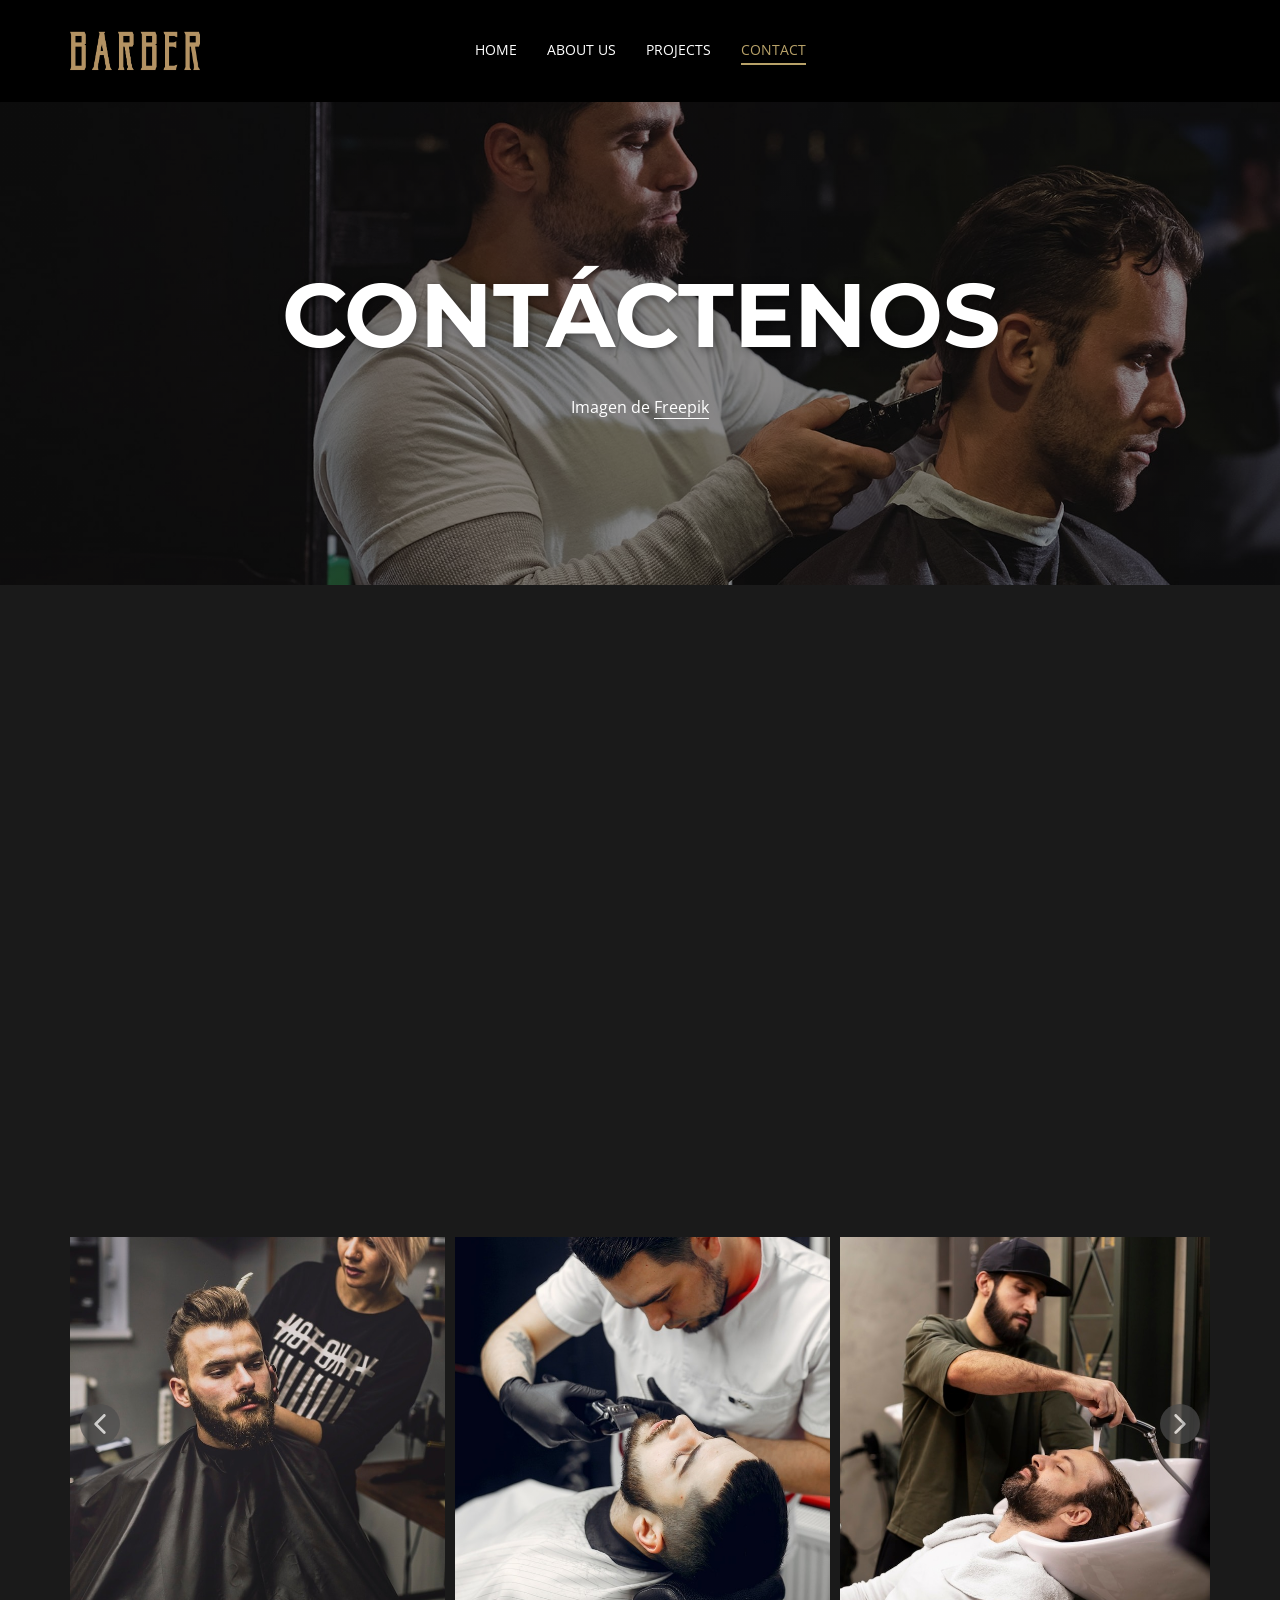
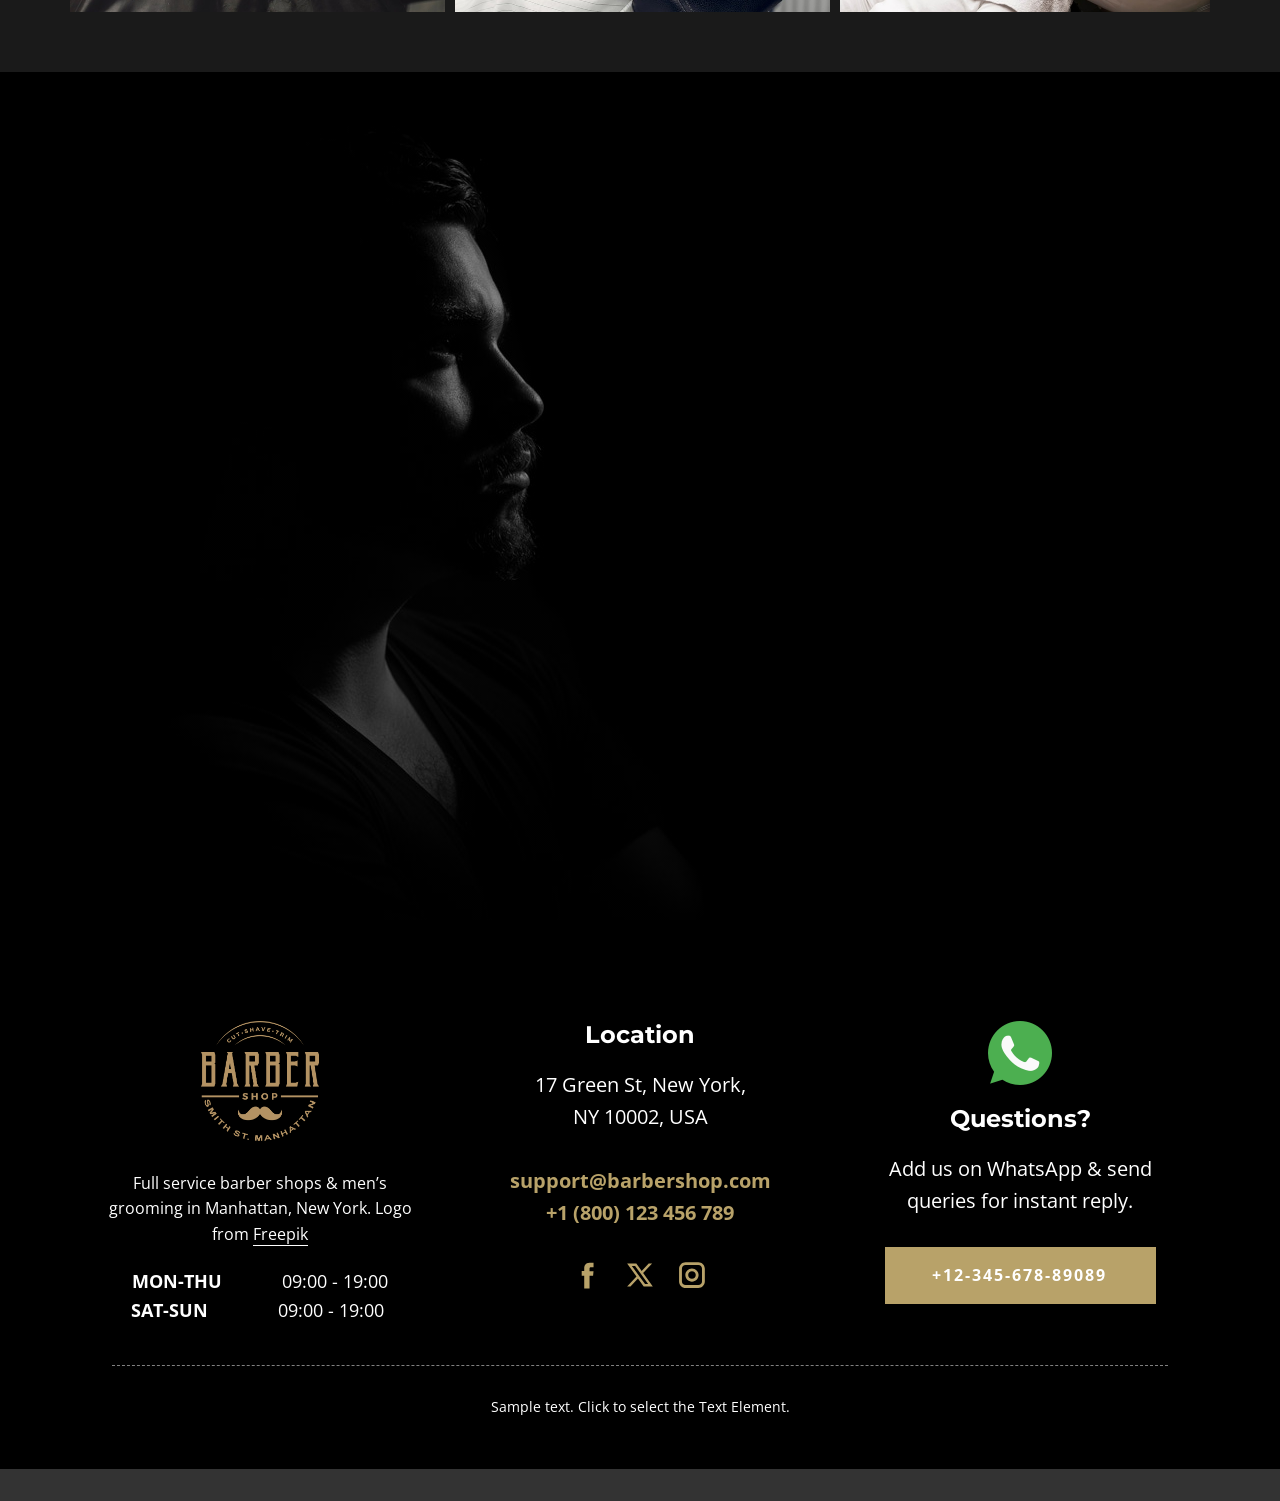
<file: Contacto.html>
<!DOCTYPE html>
<html style="font-size: 16px;" lang="es"><head>
    <meta name="viewport" content="width=device-width, initial-scale=1.0">
    <meta charset="utf-8">
    <meta name="keywords" content="Contáctenos, Bienvenido a la mejor barbería de Manhattan, Contáctenos">
    <meta name="description" content="">
    <title>Contacto</title>
    <link rel="stylesheet" href="nicepage.css" media="screen">
<link rel="stylesheet" href="Contacto.css" media="screen">
    <script class="u-script" type="text/javascript" src="jquery.js" defer=""></script>
    <script class="u-script" type="text/javascript" src="nicepage.js" defer=""></script>
    <meta name="generator" content="Nicepage 8.4.14, nicepage.com">
    
    
    
    
    
    
    <link id="u-page-google-font" rel="stylesheet" href="https://fonts.googleapis.com/css2?display=swap&amp;family=Montserrat:ital,wght@0,100;0,200;0,300;0,400;0,500;0,600;0,700;0,800;0,900;1,100;1,200;1,300;1,400;1,500;1,600;1,700;1,800;1,900&amp;family=Open+Sans:ital,wght@0,300;0,400;0,500;0,600;0,700;0,800;1,300;1,400;1,500;1,600;1,700;1,800">
    <script type="application/ld+json">{
		"@context": "http://schema.org",
		"@type": "Organization",
		"name": "TechAnimPortfolio",
		"logo": "images/logo-header.png",
		"sameAs": [
				"https://facebook.com/name",
				"https://twitter.com/name",
				"https://instagram.com/name",
				"https://facebook.com/name",
				"https://twitter.com/name",
				"https://instagram.com/name"
		]
}</script>
    <meta name="theme-color" content="#b8a269">
    <meta name="twitter:site" content="@">
    <meta name="twitter:card" content="summary_large_image">
    <meta name="twitter:title" content="Contacto">
    <meta name="twitter:description" content="">
    <meta property="og:title" content="Contacto">
    <meta property="og:description" content="">
    <meta property="og:type" content="website">
  <meta name="referrer" content="origin"><meta data-intl-tel-input-cdn-path="intlTelInput/"></head>
  <body data-path-to-root="./" data-include-products="false" class="u-body u-clearfix u-xxl-mode" data-lang="es"><header class="u-black u-clearfix u-header u-header" id="sec-ef40"><div class="u-clearfix u-sheet u-valign-middle-lg u-valign-middle-md u-valign-middle-xl u-sheet-1">
        <a href="#" class="u-image u-logo u-image-1" data-image-width="449" data-image-height="139">
          <img class="u-logo-image u-logo-image-1" src="images/logo-header.png">
        </a>
        <nav class="u-menu u-menu-one-level u-offcanvas u-menu-1" data-responsive-from="SM" role="navigation">
          <div class="menu-collapse" style="font-size: 0.875rem; letter-spacing: 0px; text-transform: uppercase;">
            <a class="u-button-style u-custom-active-border-color u-custom-active-color u-custom-border u-custom-border-color u-custom-borders u-custom-color u-custom-hover-border-color u-custom-hover-color u-custom-left-right-menu-spacing u-custom-padding-bottom u-custom-text-active-color u-custom-text-color u-custom-text-decoration u-custom-text-hover-color u-custom-top-bottom-menu-spacing u-hamburger-link u-nav-link u-text-active-palette-1-base u-text-hover-palette-1-base" href="#" tabindex="-1" aria-label="Open menu" aria-controls="026b">
              <svg class="u-svg-link" viewBox="0 0 24 24"><use xmlns:xlink="http://www.w3.org/1999/xlink" xlink:href="#menu-hamburger"></use></svg>
              <svg class="u-svg-content" version="1.1" id="menu-hamburger" viewBox="0 0 16 16" x="0px" y="0px" xmlns:xlink="http://www.w3.org/1999/xlink" xmlns="http://www.w3.org/2000/svg"><g><rect y="1" width="16" height="2"></rect><rect y="7" width="16" height="2"></rect><rect y="13" width="16" height="2"></rect>
</g></svg>
            </a>
          </div>
          <div class="u-custom-menu u-nav-container">
            <ul class="u-nav u-spacing-30 u-unstyled u-nav-1" role="menubar"><li role="none" class="u-nav-item"><a role="menuitem" class="u-border-2 u-border-active-palette-1-base u-border-hover-palette-1-light-1 u-border-no-left u-border-no-right u-border-no-top u-button-style u-nav-link u-text-active-palette-1-base u-text-hover-palette-1-base u-text-white u-nav-link-2" href="./">Home</a>
</li><li role="none" class="u-nav-item"><a role="menuitem" class="u-border-2 u-border-active-palette-1-base u-border-hover-palette-1-light-1 u-border-no-left u-border-no-right u-border-no-top u-button-style u-nav-link u-text-active-palette-1-base u-text-hover-palette-1-base u-text-white u-nav-link-2" href="Acerca-de.html">About Us</a>
</li><li role="none" class="u-nav-item"><a role="menuitem" class="u-border-2 u-border-active-palette-1-base u-border-hover-palette-1-light-1 u-border-no-left u-border-no-right u-border-no-top u-button-style u-nav-link u-text-active-palette-1-base u-text-hover-palette-1-base u-text-white u-nav-link-2" href="Projects.html">Projects</a>
</li><li role="none" class="u-nav-item"><a role="menuitem" class="u-border-2 u-border-active-palette-1-base u-border-hover-palette-1-light-1 u-border-no-left u-border-no-right u-border-no-top u-button-style u-nav-link u-text-active-palette-1-base u-text-hover-palette-1-base u-text-white u-nav-link-2" href="Contacto.html">Contact</a>
</li></ul>
          </div>
          <div class="u-custom-menu u-nav-container-collapse" id="026b" role="region" aria-label="Menu panel">
            <div class="u-black u-container-style u-inner-container-layout u-opacity u-opacity-95 u-sidenav">
              <div class="u-inner-container-layout u-sidenav-overflow">
                <div class="u-menu-close" tabindex="-1" aria-label="Close menu"></div>
                <ul class="u-align-center u-nav u-popupmenu-items u-unstyled u-nav-2" role="menubar"><li role="none" class="u-nav-item"><a role="menuitem" class="u-button-style u-nav-link" href="./">Home</a>
</li><li role="none" class="u-nav-item"><a role="menuitem" class="u-button-style u-nav-link" href="Acerca-de.html">About Us</a>
</li><li role="none" class="u-nav-item"><a role="menuitem" class="u-button-style u-nav-link" href="Projects.html">Projects</a>
</li><li role="none" class="u-nav-item"><a role="menuitem" class="u-button-style u-nav-link" href="Contacto.html">Contact</a>
</li></ul>
                <a href="#" class="u-align-center u-btn u-button-style u-hover-palette-1-dark-1 u-palette-1-base u-text-active-white u-btn-1"> Book an appointment</a>
                <div class="u-social-icons u-social-icons-1">
                  <a class="u-social-url" title="facebook" target="_blank" href="https://facebook.com/name"><span class="u-icon u-social-facebook u-social-icon u-text-palette-1-base u-icon-1"><svg class="u-svg-link" preserveAspectRatio="xMidYMin slice" viewBox="0 0 112 112" style=""><use xlink:href="#svg-6262"></use></svg><svg class="u-svg-content" viewBox="0 0 112 112" x="0" y="0" id="svg-6262"><path fill="currentColor" d="M75.5,28.8H65.4c-1.5,0-4,0.9-4,4.3v9.4h13.9l-1.5,15.8H61.4v45.1H42.8V58.3h-8.8V42.4h8.8V32.2
c0-7.4,3.4-18.8,18.8-18.8h13.8v15.4H75.5z"></path></svg></span>
                  </a>
                  <a class="u-social-url" title="twitter" target="_blank" href="https://twitter.com/name"><span class="u-icon u-social-icon u-social-twitter u-text-palette-1-base u-icon-2"><svg class="u-svg-link" preserveAspectRatio="xMidYMin slice" viewBox="0 0 112.2 112.2" style=""><use xlink:href="#svg-d3b0"></use></svg><svg class="u-svg-content" viewBox="0 0 112.2 112.2" x="0px" y="0px" id="svg-d3b0"><path d="M67.1,49.1L98.6,16h-12L62,42L43.2,16H11l32.8,45.2L11,96h11.6l26.3-27.7L69.1,96H101L67.1,49.1z M55,61.9l-5.1-7L27.5,24.4
	h11.4l17.3,23.8l5.1,7.1l23.4,32.2H73.8L55,61.9z"></path></svg></span>
                  </a>
                  <a class="u-social-url" title="instagram" target="_blank" href="https://instagram.com/name"><span class="u-icon u-social-icon u-social-instagram u-text-palette-1-base u-icon-3"><svg class="u-svg-link" preserveAspectRatio="xMidYMin slice" viewBox="0 0 112 112" style=""><use xlink:href="#svg-8121"></use></svg><svg class="u-svg-content" viewBox="0 0 112 112" x="0" y="0" id="svg-8121"><path fill="currentColor" d="M55.9,32.9c-12.8,0-23.2,10.4-23.2,23.2s10.4,23.2,23.2,23.2s23.2-10.4,23.2-23.2S68.7,32.9,55.9,32.9z
	 M55.9,69.4c-7.4,0-13.3-6-13.3-13.3c-0.1-7.4,6-13.3,13.3-13.3s13.3,6,13.3,13.3C69.3,63.5,63.3,69.4,55.9,69.4z"></path><path fill="currentColor" d="M78.2,11H33.5C21,11,10.8,21.3,10.8,33.7v44.7c0,12.6,10.2,22.8,22.7,22.8h44.7c12.6,0,22.7-10.2,22.7-22.7
	V33.7C100.8,21.1,90.6,11,78.2,11z M91,78.4c0,7.1-5.8,12.8-12.8,12.8H33.5c-7.1,0-12.8-5.8-12.8-12.8V33.7
	c0-7.1,5.8-12.8,12.8-12.8h44.7c7.1,0,12.8,5.8,12.8,12.8V78.4z"></path></svg></span>
                  </a>
                </div>
              </div>
            </div>
            <div class="u-black u-menu-overlay u-opacity u-opacity-70"></div>
          </div>
        </nav>
      </div></header>
    <section class="skrollable skrollable-between u-align-center u-clearfix u-container-align-center u-image u-shading u-section-1" src="" data-image-width="1980" data-image-height="1320" id="block-1">
      <div class="u-clearfix u-sheet u-valign-middle u-sheet-1">
        <h1 class="u-align-center u-text u-text-1" data-animation-name="customAnimationIn" data-animation-duration="1500">Contáctenos</h1>
        <p class="u-align-center u-text u-text-default u-text-2" data-animation-name="customAnimationIn" data-animation-duration="1500" data-animation-delay="500">Imagen de <a href="https://www.freepik.com" class="u-active-none u-border-1 u-border-active-palette-1-light-2 u-border-hover-palette-1-light-2 u-border-no-left u-border-no-right u-border-no-top u-border-white u-bottom-left-radius-0 u-bottom-right-radius-0 u-btn u-button-link u-button-style u-hover-none u-none u-radius-0 u-text-body-alt-color u-top-left-radius-0 u-top-right-radius-0 u-btn-1" target="_blank">Freepik</a>
        </p>
      </div>
    </section>
    <section class="u-clearfix u-container-align-center u-grey-90 u-section-2" id="block-2">
      <div class="u-clearfix u-sheet u-valign-middle u-sheet-1">
        <h2 class="u-align-center u-text u-text-1" data-animation-name="customAnimationIn" data-animation-duration="1500" data-animation-delay="0">Bienvenido a la mejor barbería de Manhattan</h2>
        <div class="data-layout-selected u-clearfix u-expanded-width u-layout-wrap u-layout-wrap-1">
          <div class="u-layout">
            <div class="u-layout-row">
              <div class="u-container-align-center u-container-style u-layout-cell u-shape-rectangle u-size-23 u-layout-cell-1" data-animation-name="customAnimationIn" data-animation-duration="1500" data-animation-delay="200">
                <div class="u-container-layout u-valign-middle u-container-layout-1">
                  <img class="u-image u-image-contain u-image-default u-image-1" src="images/logo-2.png" alt="" data-image-width="449" data-image-height="458">
                </div>
              </div>
              <div class="u-container-align-left u-container-style u-layout-cell u-shape-rectangle u-size-37 u-layout-cell-2" data-animation-name="customAnimationIn" data-animation-duration="1500" data-animation-delay="500">
                <div class="u-container-layout u-valign-middle u-container-layout-2">
                  <h5 class="u-align-left u-text u-text-palette-1-base u-text-2">
                    <a href="#" class="u-active-none u-border-none u-btn u-button-link u-button-style u-hover-none u-none u-text-palette-1-base u-btn-1">+90 123 456 32 11</a>
                  </h5>
                  <h3 class="u-align-left u-text u-text-3">Horas de trabajo</h3>
                  <div class="u-align-left u-border-2 u-border-palette-1-base u-line u-line-horizontal u-line-1"></div>
                  <p class="u-align-left u-text u-text-4"><b style="">LUN-JUE&nbsp; &nbsp; &nbsp; &nbsp; &nbsp; &nbsp;&nbsp;</b>09:00 - 19:00<br style=""><b style="">SÁB-DOM</b>&nbsp; &nbsp; &nbsp; &nbsp; &nbsp; &nbsp; &nbsp; 09:00 - 19:00&nbsp;<br style="">
                  </p>
                  <p class="u-align-left u-text u-text-5">* Servicios integrales de peluquería * Paquetes de regalo * Productos de cuidado personal exclusivos * Juniper * Cócteles artesanales * Visa/MasterCard/Amex. Imágenes de <a href="https://www.freepik.com" class="u-active-none u-border-1 u-border-active-white u-border-hover-white u-border-no-left u-border-no-right u-border-no-top u-border-palette-1-base u-btn u-button-link u-button-style u-hover-none u-none u-text-active-white u-text-hover-white u-text-palette-1-base u-btn-2" target="_blank">Freepik</a>
                  </p>
                </div>
              </div>
            </div>
          </div>
        </div>
        <div class="u-expanded-width u-gallery u-layout-horizontal u-lightbox u-no-transition u-show-text-none u-width-fixed u-gallery-1" id="carousel-8cfb">
          <div class="u-gallery-inner u-gallery-inner-1" role="listbox"><div class="u-effect-hover-zoom u-gallery-item u-gallery-item-1"><div class="u-back-slide" data-image-width="740" data-image-height="1110"><img class="u-back-image u-back-image-1" src="images/woman-combing-stylish-man_23-214.jpg">
</div><div class="u-over-slide u-shading u-over-slide-1"></div>
</div><div class="u-effect-hover-zoom u-gallery-item u-gallery-item-2"><div class="u-back-slide" data-image-width="740" data-image-height="1110"><img class="u-back-image u-back-image-2" src="images/stylish-man-sitting-barbershop_1.jpg">
</div><div class="u-over-slide u-shading u-over-slide-2"></div>
</div><div class="u-effect-hover-zoom u-gallery-item u-gallery-item-3"><div class="u-back-slide" data-image-width="740" data-image-height="1110"><img class="u-back-image u-back-image-3" src="images/man-getting-his-hair-washed-barb.jpg">
</div><div class="u-over-slide u-shading u-over-slide-3"></div>
</div><div class="u-effect-hover-zoom u-gallery-item u-gallery-item-4"><div class="u-back-slide" data-image-width="740" data-image-height="1110"><img class="u-back-image u-back-image-4" src="images/side-view-man-getting-haircut_23.jpg">
</div><div class="u-over-slide u-shading u-over-slide-4"></div>
</div><div class="u-effect-hover-zoom u-gallery-item u-gallery-item-5"><div class="u-back-slide" data-image-width="740" data-image-height="1110"><img class="u-back-image u-back-image-5" src="images/stylish-man-sitting-barbershop_11.jpg">
</div><div class="u-over-slide u-shading u-over-slide-5"></div>
</div><div class="u-effect-hover-zoom u-gallery-item u-gallery-item-6"><div class="u-back-slide" data-image-width="1200" data-image-height="949"><img class="u-back-image u-back-image-6" src="images/serious-man-while-shaving-him5.jpg">
</div><div class="u-over-slide u-shading u-over-slide-6"></div>
</div><div class="u-effect-hover-zoom u-gallery-item u-gallery-item-7" data-image-width="1380" data-image-height="920"><div class="u-back-slide"><img class="u-back-image u-back-image-7" src="images/man-cuts-his-beard-barbershop_111.jpg">
</div><div class="u-over-slide u-shading u-over-slide-7"></div>
</div></div>
          <a class="u-absolute-vcenter u-gallery-nav u-gallery-nav-prev u-grey-70 u-icon-circle u-opacity u-opacity-70 u-spacing-10 u-text-white u-gallery-nav-1" href="#" role="button"><span aria-hidden="true">
              <svg viewBox="0 0 451.847 451.847"><path d="M97.141,225.92c0-8.095,3.091-16.192,9.259-22.366L300.689,9.27c12.359-12.359,32.397-12.359,44.751,0
c12.354,12.354,12.354,32.388,0,44.748L173.525,225.92l171.903,171.909c12.354,12.354,12.354,32.391,0,44.744
c-12.354,12.365-32.386,12.365-44.745,0l-194.29-194.281C100.226,242.115,97.141,234.018,97.141,225.92z"></path></svg></span><span class="sr-only">
              <svg viewBox="0 0 451.847 451.847"><path d="M97.141,225.92c0-8.095,3.091-16.192,9.259-22.366L300.689,9.27c12.359-12.359,32.397-12.359,44.751,0
c12.354,12.354,12.354,32.388,0,44.748L173.525,225.92l171.903,171.909c12.354,12.354,12.354,32.391,0,44.744
c-12.354,12.365-32.386,12.365-44.745,0l-194.29-194.281C100.226,242.115,97.141,234.018,97.141,225.92z"></path></svg></span>
          </a>
          <a class="u-absolute-vcenter u-gallery-nav u-gallery-nav-next u-grey-70 u-icon-circle u-opacity u-opacity-70 u-spacing-10 u-text-white u-gallery-nav-2" href="#" role="button"><span aria-hidden="true">
              <svg viewBox="0 0 451.846 451.847"><path d="M345.441,248.292L151.154,442.573c-12.359,12.365-32.397,12.365-44.75,0c-12.354-12.354-12.354-32.391,0-44.744
L278.318,225.92L106.409,54.017c-12.354-12.359-12.354-32.394,0-44.748c12.354-12.359,32.391-12.359,44.75,0l194.287,194.284
c6.177,6.18,9.262,14.271,9.262,22.366C354.708,234.018,351.617,242.115,345.441,248.292z"></path></svg></span><span class="sr-only">
              <svg viewBox="0 0 451.846 451.847"><path d="M345.441,248.292L151.154,442.573c-12.359,12.365-32.397,12.365-44.75,0c-12.354-12.354-12.354-32.391,0-44.744
L278.318,225.92L106.409,54.017c-12.354-12.359-12.354-32.394,0-44.748c12.354-12.359,32.391-12.359,44.75,0l194.287,194.284
c6.177,6.18,9.262,14.271,9.262,22.366C354.708,234.018,351.617,242.115,345.441,248.292z"></path></svg></span>
          </a>
        </div>
      </div>
    </section>
    <section class="u-align-right u-clearfix u-container-align-right u-container-align-right-xxl u-image u-shading u-section-3" data-image-width="1280" data-image-height="853" id="block-3">
      <div class="u-clearfix u-sheet u-valign-middle-xxl u-sheet-1">
        <div class="u-container-style u-group u-shape-rectangle u-group-1" data-animation-name="customAnimationIn" data-animation-duration="1500" data-animation-delay="200">
          <div class="u-container-layout u-valign-middle u-container-layout-1">
            <h2 class="u-align-center u-text u-text-body-alt-color u-text-default u-text-1">Contáctenos</h2>
            <p class="u-align-center u-text u-text-body-alt-color u-text-2"> Lorem ipsum dolor sit amet, consectetuer adipiscing elit. Donec odio. Quisque volutpat mattis eros. Nullam&nbsp;malesuada erat ut turpis.</p>
            <div class="u-border-8 u-border-palette-1-base u-expanded-width u-form u-form-1">
              <form action="https://service.nicepagesrv.com/form/v4/form-process" class="u-clearfix u-form-spacing-30 u-form-vertical u-inner-form" source="email" name="form" style="padding: 30px;">
                <div class="u-form-group u-form-name">
                  <label for="name-2137" class="u-form-control-hidden u-label"></label>
                  <input type="text" placeholder="Enter your Name" id="name-2137" name="name" class="u-border-2 u-border-no-left u-border-no-right u-border-no-top u-border-palette-1-base u-input u-input-rectangle u-none u-text-body-alt-color" required="">
                </div>
                <div class="u-form-email u-form-group">
                  <label for="email-2137" class="u-form-control-hidden u-label"></label>
                  <input type="email" placeholder="Enter a valid email address" id="email-2137" name="email" class="u-border-2 u-border-no-left u-border-no-right u-border-no-top u-border-palette-1-base u-input u-input-rectangle u-none u-text-body-alt-color" required="">
                </div>
                <div class="u-form-group u-form-message">
                  <label for="message-2137" class="u-form-control-hidden u-label"></label>
                  <textarea placeholder="Enter your message" rows="4" cols="50" id="message-2137" name="message" class="u-border-2 u-border-no-left u-border-no-right u-border-no-top u-border-palette-1-base u-input u-input-rectangle u-none u-text-body-alt-color" required=""></textarea>
                </div>
                <div class="u-align-right u-form-group u-form-submit">
                  <a href="#" class="u-border-none u-btn u-btn-submit u-button-style u-palette-1-base u-btn-1">Entregar</a>
                  <input type="submit" value="submit" class="u-form-control-hidden">
                </div>
                <div class="u-form-send-message u-form-send-success">Gracias! Tu mensaje ha sido enviado.</div>
                <div class="u-form-send-error u-form-send-message">No se puede enviar su mensaje. Por favor, corrija los errores y vuelva a intentarlo.</div>
                <input type="hidden" value="" name="recaptchaResponse">
                <input type="hidden" name="formServices" value="80f67386-7cbd-c51c-7371-62e4cf1cec87">
              </form>
            </div>
          </div>
        </div>
      </div>
    </section>
    
    
    
    
    <footer class="u-align-center u-black u-clearfix u-container-align-center u-footer u-footer" id="sec-608d"><div class="u-clearfix u-sheet u-sheet-1">
        <div class="data-layout-selected u-clearfix u-expanded-width u-layout-wrap u-layout-wrap-1">
          <div class="u-layout">
            <div class="u-layout-row">
              <div class="u-container-align-center u-container-style u-layout-cell u-shape-rectangle u-size-20-lg u-size-20-xl u-size-20-xxl u-size-30-md u-size-30-sm u-size-30-xs u-layout-cell-1">
                <div class="u-container-layout u-container-layout-1">
                  <img class="u-image u-image-contain u-image-default u-image-1" src="images/logo-2.png" alt="" data-image-width="449" data-image-height="458">
                  <p class="u-align-center u-text u-text-default u-text-1"> Full service barber shops &amp; men’s grooming in Manhattan, New York. Logo from <a href="https://www.freepik.com/" class="u-active-none u-border-1 u-border-active-palette-1-light-2 u-border-hover-palette-1-light-2 u-border-no-left u-border-no-right u-border-no-top u-border-white u-btn u-button-link u-button-style u-hover-none u-none u-text-body-alt-color u-btn-1" data-animation-name="" data-animation-duration="0" data-animation-delay="0" data-animation-direction="">Freepik</a>
                  </p>
                  <p class="u-align-center u-text u-text-2"><b>MON-THU&nbsp; &nbsp; &nbsp; &nbsp; &nbsp; &nbsp;&nbsp;</b>09:00 - 19:00<br><b>SAT-SUN</b>&nbsp; &nbsp; &nbsp; &nbsp; &nbsp; &nbsp; &nbsp; 09:00 - 19:00&nbsp;<br>
                  </p>
                </div>
              </div>
              <div class="u-container-align-center u-container-style u-layout-cell u-shape-rectangle u-size-20-lg u-size-20-xl u-size-20-xxl u-size-30-md u-size-30-sm u-size-30-xs u-layout-cell-2">
                <div class="u-container-layout u-valign-top u-container-layout-2">
                  <h4 class="u-align-center u-text u-text-3"> Location</h4>
                  <p class="u-align-center u-text u-text-4"> 17 Green St, New York, <br>NY 10002, USA <br>
                    <br>
                    <a href="mailto:support@barbershop.com" class="u-active-none u-border-none u-btn u-button-link u-button-style u-hover-none u-none u-text-active-white u-text-hover-white u-text-palette-1-base u-btn-2">support@barbershop.com</a>
                    <br>
                    <a href="tel:+1800123456789" class="u-active-none u-border-none u-btn u-button-link u-button-style u-hover-none u-none u-text-palette-1-base u-btn-3">+1 (800) 123 456 789</a>
                  </p>
                  <div class="u-social-icons u-social-icons-1">
                    <a class="u-social-url" title="facebook" target="_blank" href="https://facebook.com/name"><span class="u-icon u-social-facebook u-social-icon u-text-palette-1-base u-icon-1"><svg class="u-svg-link" preserveAspectRatio="xMidYMin slice" viewBox="0 0 112 112" style=""><use xlink:href="#svg-5979"></use></svg><svg class="u-svg-content" viewBox="0 0 112 112" x="0" y="0" id="svg-5979"><path fill="currentColor" d="M75.5,28.8H65.4c-1.5,0-4,0.9-4,4.3v9.4h13.9l-1.5,15.8H61.4v45.1H42.8V58.3h-8.8V42.4h8.8V32.2
c0-7.4,3.4-18.8,18.8-18.8h13.8v15.4H75.5z"></path></svg></span>
                    </a>
                    <a class="u-social-url" title="twitter" target="_blank" href="https://twitter.com/name"><span class="u-icon u-social-icon u-social-twitter u-text-palette-1-base u-icon-2"><svg class="u-svg-link" preserveAspectRatio="xMidYMin slice" viewBox="0 0 112.2 112.2" style=""><use xlink:href="#svg-8cf4"></use></svg><svg class="u-svg-content" viewBox="0 0 112.2 112.2" x="0px" y="0px" id="svg-8cf4"><path d="M67.1,49.1L98.6,16h-12L62,42L43.2,16H11l32.8,45.2L11,96h11.6l26.3-27.7L69.1,96H101L67.1,49.1z M55,61.9l-5.1-7L27.5,24.4
	h11.4l17.3,23.8l5.1,7.1l23.4,32.2H73.8L55,61.9z"></path></svg></span>
                    </a>
                    <a class="u-social-url" title="instagram" target="_blank" href="https://instagram.com/name"><span class="u-icon u-social-icon u-social-instagram u-text-palette-1-base u-icon-3"><svg class="u-svg-link" preserveAspectRatio="xMidYMin slice" viewBox="0 0 112 112" style=""><use xlink:href="#svg-acc9"></use></svg><svg class="u-svg-content" viewBox="0 0 112 112" x="0" y="0" id="svg-acc9"><path fill="currentColor" d="M55.9,32.9c-12.8,0-23.2,10.4-23.2,23.2s10.4,23.2,23.2,23.2s23.2-10.4,23.2-23.2S68.7,32.9,55.9,32.9z
	 M55.9,69.4c-7.4,0-13.3-6-13.3-13.3c-0.1-7.4,6-13.3,13.3-13.3s13.3,6,13.3,13.3C69.3,63.5,63.3,69.4,55.9,69.4z"></path><path fill="currentColor" d="M78.2,11H33.5C21,11,10.8,21.3,10.8,33.7v44.7c0,12.6,10.2,22.8,22.7,22.8h44.7c12.6,0,22.7-10.2,22.7-22.7
	V33.7C100.8,21.1,90.6,11,78.2,11z M91,78.4c0,7.1-5.8,12.8-12.8,12.8H33.5c-7.1,0-12.8-5.8-12.8-12.8V33.7
	c0-7.1,5.8-12.8,12.8-12.8h44.7c7.1,0,12.8,5.8,12.8,12.8V78.4z"></path></svg></span>
                    </a>
                  </div>
                </div>
              </div>
              <div class="u-container-align-center u-container-style u-layout-cell u-shape-rectangle u-size-20-lg u-size-20-xl u-size-20-xxl u-size-60-md u-size-60-sm u-size-60-xs u-layout-cell-3">
                <div class="u-container-layout u-valign-top u-container-layout-3"><span class="u-align-center u-file-icon u-icon u-icon-4"><img src="images/733585.png" alt=""></span>
                  <h4 class="u-align-center u-text u-text-5"> Questions?</h4>
                  <p class="u-align-center u-text u-text-6"> Add us on WhatsApp &amp; send queries for instant reply. </p>
                  <a href="tel:+12-345-678-89089" class="u-active-white u-align-center u-border-none u-btn u-button-style u-custom u-hover-white u-palette-1-base u-text-active-black u-text-hover-black u-btn-4">+12-345-678-89089</a>
                </div>
              </div>
            </div>
          </div>
        </div>
        <div class="u-border-1 u-border-grey-50 u-line u-line-horizontal u-line-1"></div>
        <p class="u-small-text u-text u-text-variant u-text-7">Sample text. Click to select the Text Element.</p>
      </div></footer>
    <section class="u-backlink u-clearfix u-grey-80"></section>
  
</body></html>
</file>
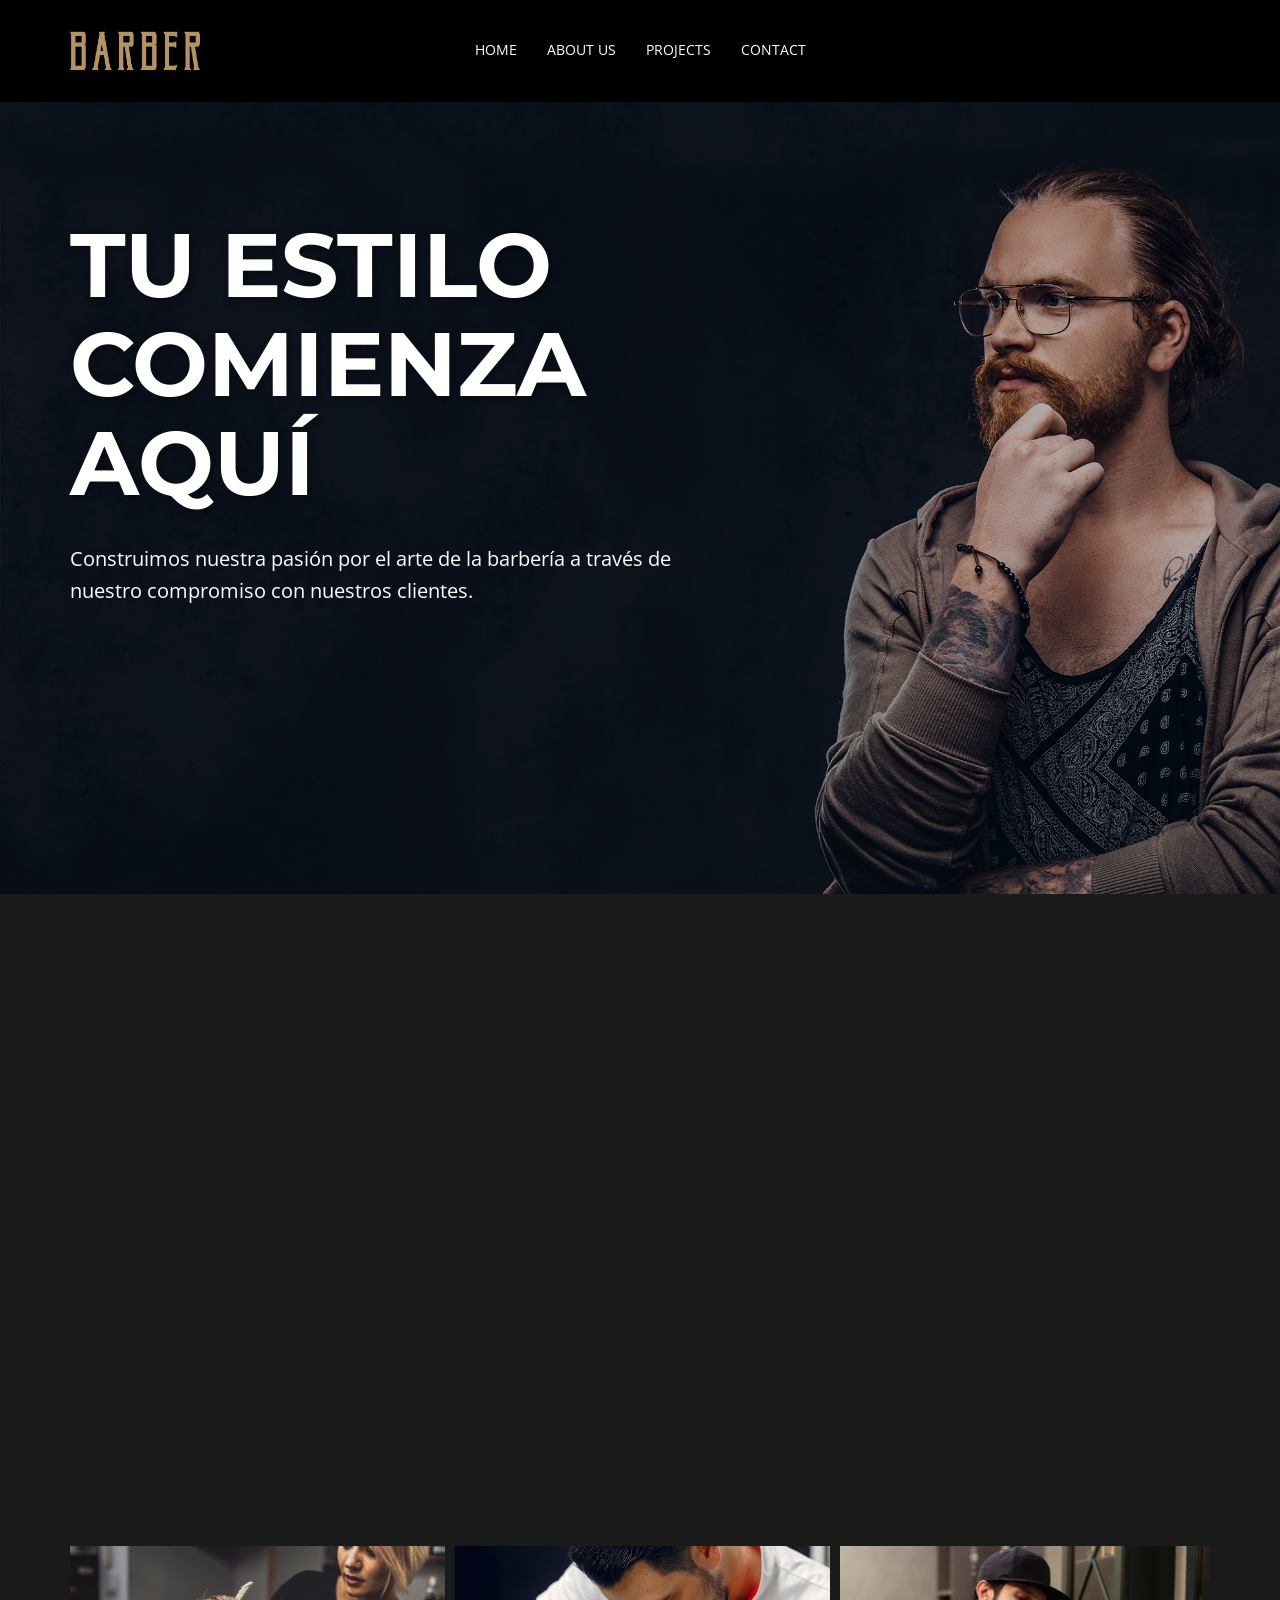
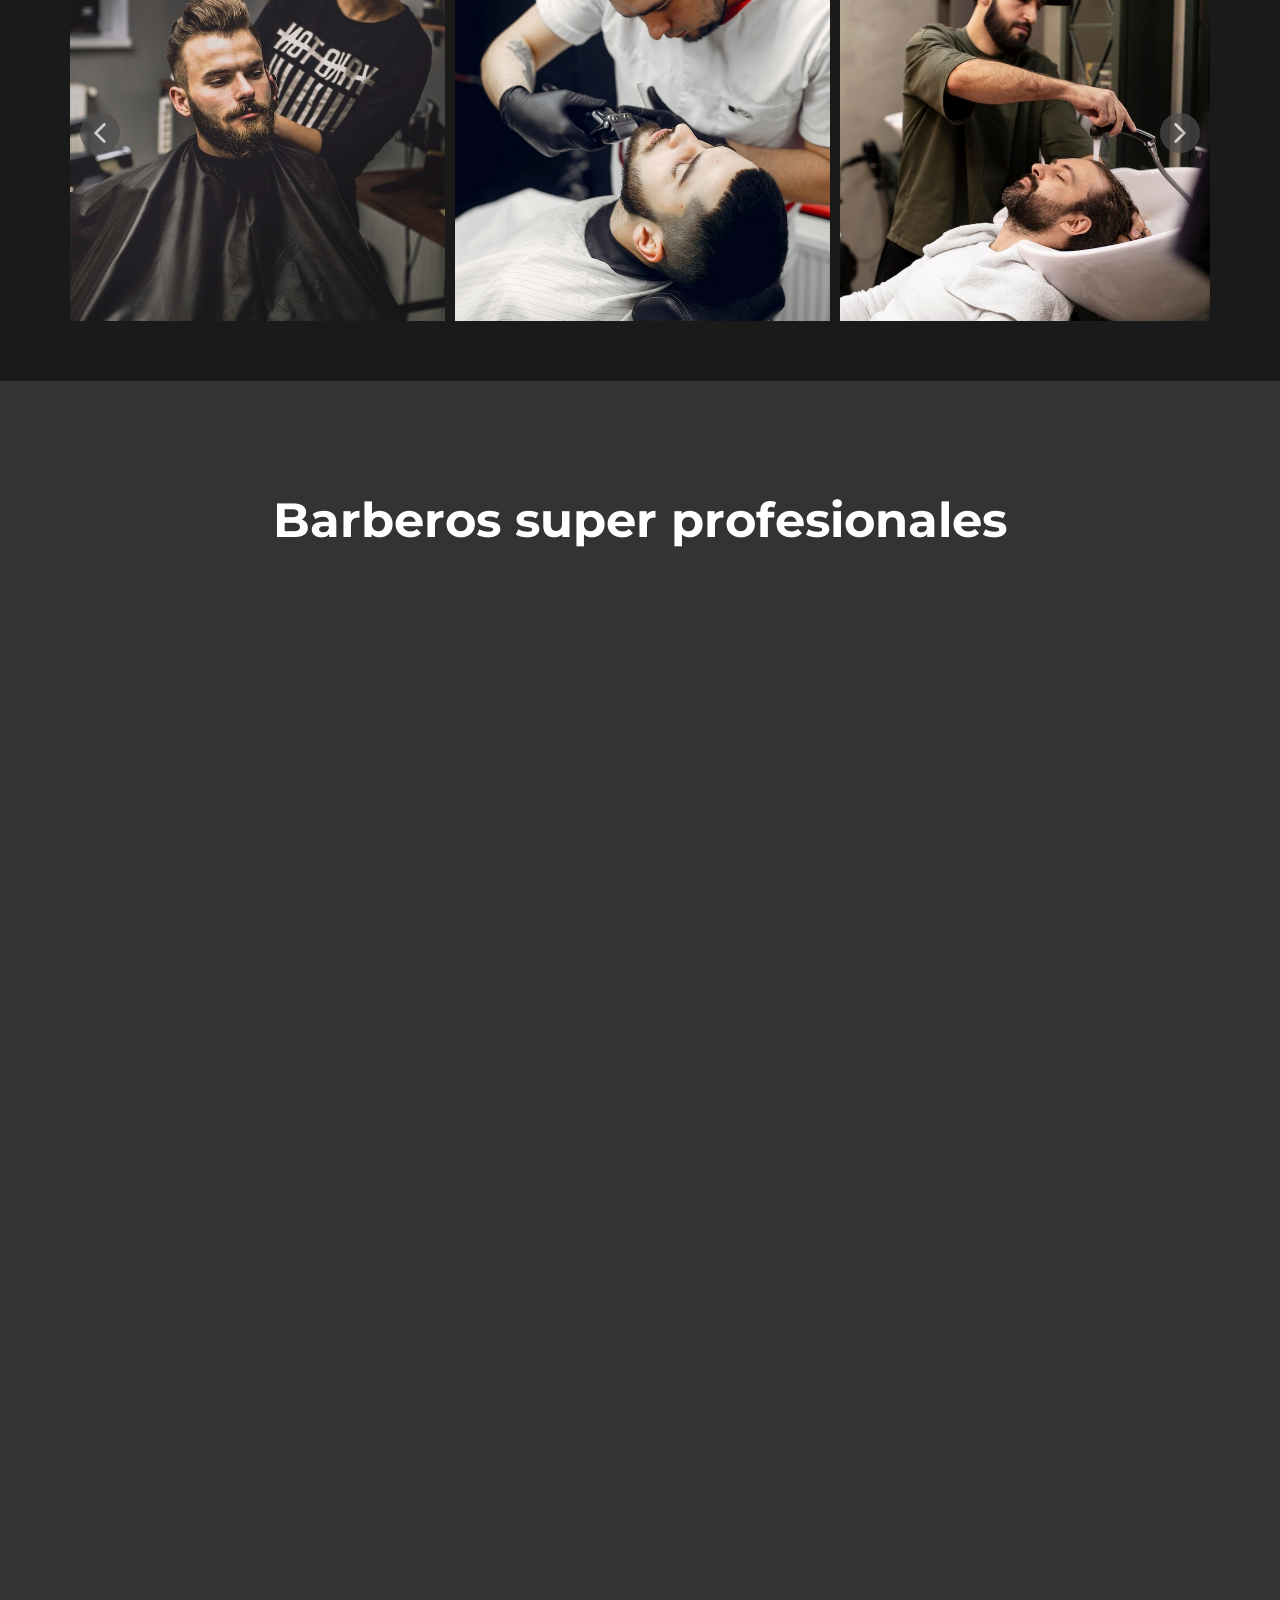
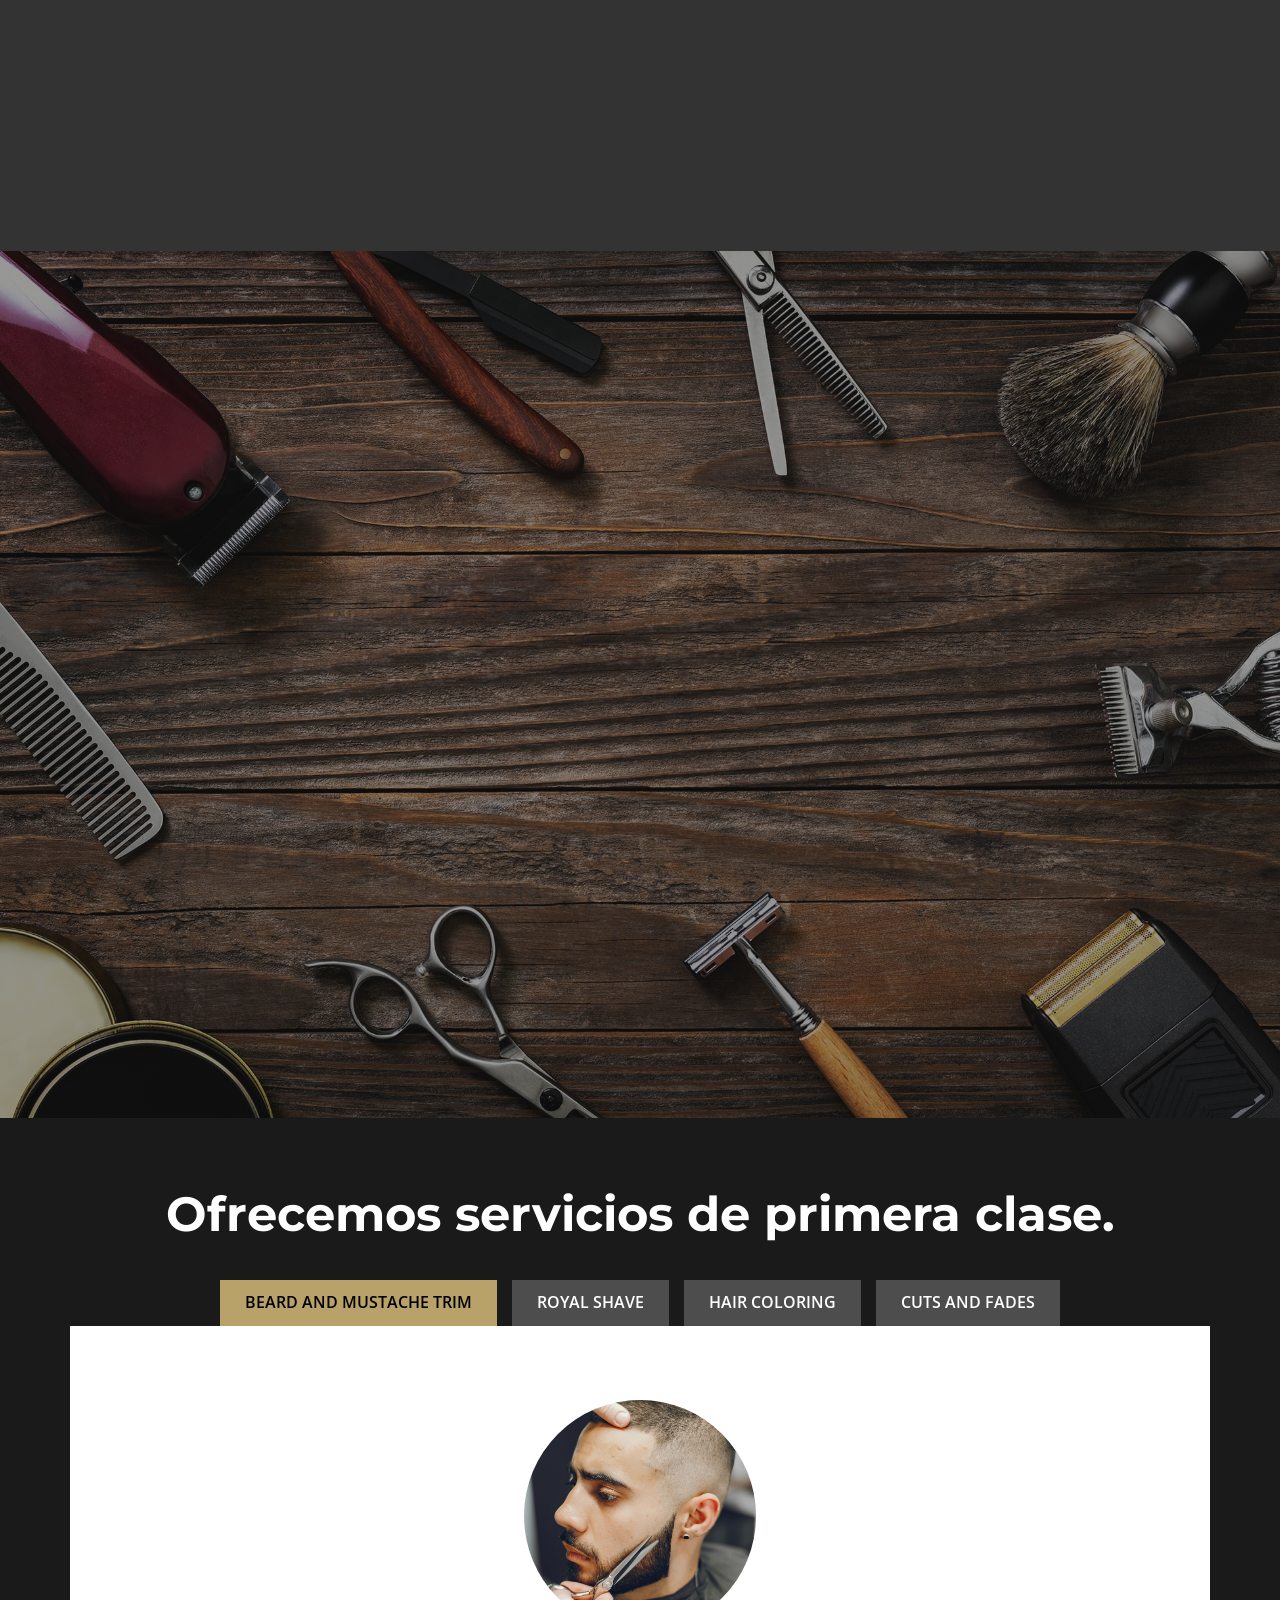
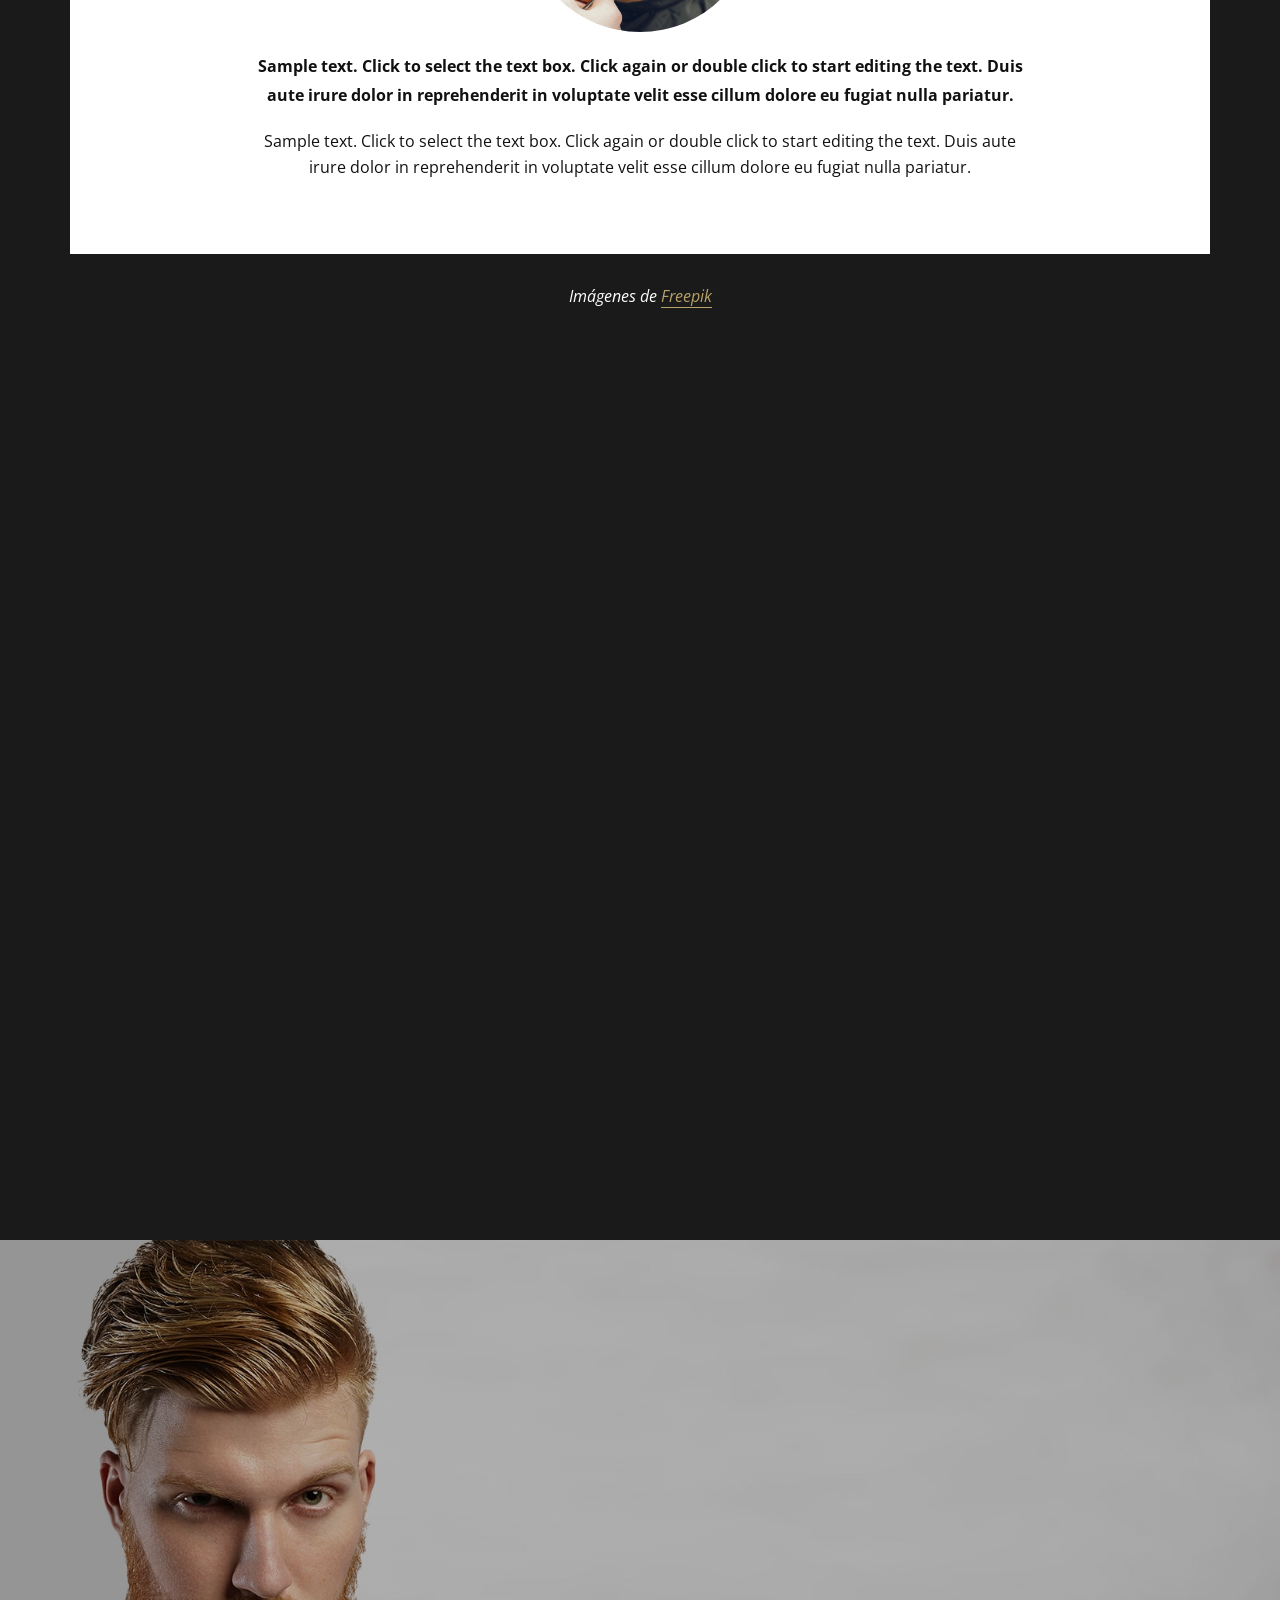
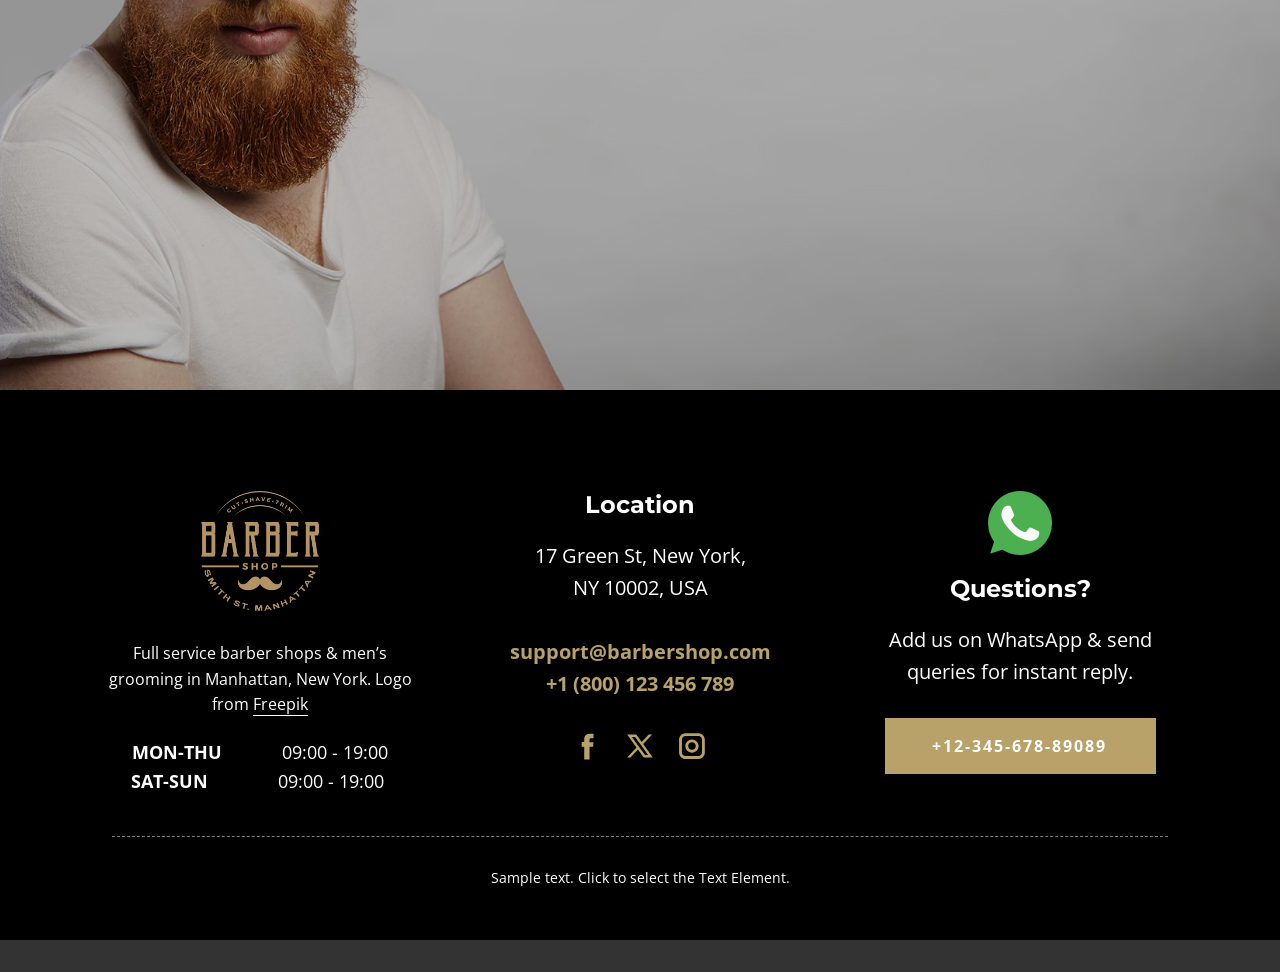
<file: Destino.html>
<!DOCTYPE html>
<html style="font-size: 16px;" lang="es"><head>
    <meta name="viewport" content="width=device-width, initial-scale=1.0">
    <meta charset="utf-8">
    <meta name="keywords" content="Tu estilo comienza aquí, Bienvenido a la mejor barbería de Manhattan, Barberos super profesionales, Servicios de barbería, Ofrecemos servicios de primera clase., Nuestros precios, 15%DE DESCUENTO">
    <meta name="description" content="">
    <title>Destino</title>
    <link rel="stylesheet" href="nicepage.css" media="screen">
<link rel="stylesheet" href="Destino.css" media="screen">
    <script class="u-script" type="text/javascript" src="jquery.js" defer=""></script>
    <script class="u-script" type="text/javascript" src="nicepage.js" defer=""></script>
    <meta name="generator" content="Nicepage 8.4.14, nicepage.com">
    
    
    
    
    
    
    
    
    
    
    <link id="u-page-google-font" rel="stylesheet" href="https://fonts.googleapis.com/css2?display=swap&amp;family=Montserrat:ital,wght@0,100;0,200;0,300;0,400;0,500;0,600;0,700;0,800;0,900;1,100;1,200;1,300;1,400;1,500;1,600;1,700;1,800;1,900&amp;family=Open+Sans:ital,wght@0,300;0,400;0,500;0,600;0,700;0,800;1,300;1,400;1,500;1,600;1,700;1,800">
    <script type="application/ld+json">{
		"@context": "http://schema.org",
		"@type": "Organization",
		"name": "TechAnimPortfolio",
		"logo": "images/logo-header.png",
		"sameAs": [
				"https://facebook.com/name",
				"https://twitter.com/name",
				"https://instagram.com/name",
				"https://facebook.com/name",
				"https://twitter.com/name",
				"https://instagram.com/name"
		]
}</script>
    <meta name="theme-color" content="#b8a269">
    <meta name="twitter:site" content="@">
    <meta name="twitter:card" content="summary_large_image">
    <meta name="twitter:title" content="Destino">
    <meta name="twitter:description" content="">
    <meta property="og:title" content="Destino">
    <meta property="og:description" content="">
    <meta property="og:type" content="website">
  <meta name="referrer" content="origin"><meta data-intl-tel-input-cdn-path="intlTelInput/"></head>
  <body data-path-to-root="./" data-include-products="false" class="u-body u-grey-90 u-xxl-mode" data-lang="es"><header class="u-black u-clearfix u-header u-header" id="sec-ef40"><div class="u-clearfix u-sheet u-valign-middle-lg u-valign-middle-md u-valign-middle-xl u-sheet-1">
        <a href="#" class="u-image u-logo u-image-1" data-image-width="449" data-image-height="139">
          <img class="u-logo-image u-logo-image-1" src="images/logo-header.png">
        </a>
        <nav class="u-menu u-menu-one-level u-offcanvas u-menu-1" data-responsive-from="SM" role="navigation">
          <div class="menu-collapse" style="font-size: 0.875rem; letter-spacing: 0px; text-transform: uppercase;">
            <a class="u-button-style u-custom-active-border-color u-custom-active-color u-custom-border u-custom-border-color u-custom-borders u-custom-color u-custom-hover-border-color u-custom-hover-color u-custom-left-right-menu-spacing u-custom-padding-bottom u-custom-text-active-color u-custom-text-color u-custom-text-decoration u-custom-text-hover-color u-custom-top-bottom-menu-spacing u-hamburger-link u-nav-link u-text-active-palette-1-base u-text-hover-palette-1-base" href="#" tabindex="-1" aria-label="Open menu" aria-controls="026b">
              <svg class="u-svg-link" viewBox="0 0 24 24"><use xmlns:xlink="http://www.w3.org/1999/xlink" xlink:href="#menu-hamburger"></use></svg>
              <svg class="u-svg-content" version="1.1" id="menu-hamburger" viewBox="0 0 16 16" x="0px" y="0px" xmlns:xlink="http://www.w3.org/1999/xlink" xmlns="http://www.w3.org/2000/svg"><g><rect y="1" width="16" height="2"></rect><rect y="7" width="16" height="2"></rect><rect y="13" width="16" height="2"></rect>
</g></svg>
            </a>
          </div>
          <div class="u-custom-menu u-nav-container">
            <ul class="u-nav u-spacing-30 u-unstyled u-nav-1" role="menubar"><li role="none" class="u-nav-item"><a role="menuitem" class="u-border-2 u-border-active-palette-1-base u-border-hover-palette-1-light-1 u-border-no-left u-border-no-right u-border-no-top u-button-style u-nav-link u-text-active-palette-1-base u-text-hover-palette-1-base u-text-white u-nav-link-2" href="./">Home</a>
</li><li role="none" class="u-nav-item"><a role="menuitem" class="u-border-2 u-border-active-palette-1-base u-border-hover-palette-1-light-1 u-border-no-left u-border-no-right u-border-no-top u-button-style u-nav-link u-text-active-palette-1-base u-text-hover-palette-1-base u-text-white u-nav-link-2" href="Acerca-de.html">About Us</a>
</li><li role="none" class="u-nav-item"><a role="menuitem" class="u-border-2 u-border-active-palette-1-base u-border-hover-palette-1-light-1 u-border-no-left u-border-no-right u-border-no-top u-button-style u-nav-link u-text-active-palette-1-base u-text-hover-palette-1-base u-text-white u-nav-link-2" href="Projects.html">Projects</a>
</li><li role="none" class="u-nav-item"><a role="menuitem" class="u-border-2 u-border-active-palette-1-base u-border-hover-palette-1-light-1 u-border-no-left u-border-no-right u-border-no-top u-button-style u-nav-link u-text-active-palette-1-base u-text-hover-palette-1-base u-text-white u-nav-link-2" href="Contacto.html">Contact</a>
</li></ul>
          </div>
          <div class="u-custom-menu u-nav-container-collapse" id="026b" role="region" aria-label="Menu panel">
            <div class="u-black u-container-style u-inner-container-layout u-opacity u-opacity-95 u-sidenav">
              <div class="u-inner-container-layout u-sidenav-overflow">
                <div class="u-menu-close" tabindex="-1" aria-label="Close menu"></div>
                <ul class="u-align-center u-nav u-popupmenu-items u-unstyled u-nav-2" role="menubar"><li role="none" class="u-nav-item"><a role="menuitem" class="u-button-style u-nav-link" href="./">Home</a>
</li><li role="none" class="u-nav-item"><a role="menuitem" class="u-button-style u-nav-link" href="Acerca-de.html">About Us</a>
</li><li role="none" class="u-nav-item"><a role="menuitem" class="u-button-style u-nav-link" href="Projects.html">Projects</a>
</li><li role="none" class="u-nav-item"><a role="menuitem" class="u-button-style u-nav-link" href="Contacto.html">Contact</a>
</li></ul>
                <a href="#" class="u-align-center u-btn u-button-style u-hover-palette-1-dark-1 u-palette-1-base u-text-active-white u-btn-1"> Book an appointment</a>
                <div class="u-social-icons u-social-icons-1">
                  <a class="u-social-url" title="facebook" target="_blank" href="https://facebook.com/name"><span class="u-icon u-social-facebook u-social-icon u-text-palette-1-base u-icon-1"><svg class="u-svg-link" preserveAspectRatio="xMidYMin slice" viewBox="0 0 112 112" style=""><use xlink:href="#svg-6262"></use></svg><svg class="u-svg-content" viewBox="0 0 112 112" x="0" y="0" id="svg-6262"><path fill="currentColor" d="M75.5,28.8H65.4c-1.5,0-4,0.9-4,4.3v9.4h13.9l-1.5,15.8H61.4v45.1H42.8V58.3h-8.8V42.4h8.8V32.2
c0-7.4,3.4-18.8,18.8-18.8h13.8v15.4H75.5z"></path></svg></span>
                  </a>
                  <a class="u-social-url" title="twitter" target="_blank" href="https://twitter.com/name"><span class="u-icon u-social-icon u-social-twitter u-text-palette-1-base u-icon-2"><svg class="u-svg-link" preserveAspectRatio="xMidYMin slice" viewBox="0 0 112.2 112.2" style=""><use xlink:href="#svg-d3b0"></use></svg><svg class="u-svg-content" viewBox="0 0 112.2 112.2" x="0px" y="0px" id="svg-d3b0"><path d="M67.1,49.1L98.6,16h-12L62,42L43.2,16H11l32.8,45.2L11,96h11.6l26.3-27.7L69.1,96H101L67.1,49.1z M55,61.9l-5.1-7L27.5,24.4
	h11.4l17.3,23.8l5.1,7.1l23.4,32.2H73.8L55,61.9z"></path></svg></span>
                  </a>
                  <a class="u-social-url" title="instagram" target="_blank" href="https://instagram.com/name"><span class="u-icon u-social-icon u-social-instagram u-text-palette-1-base u-icon-3"><svg class="u-svg-link" preserveAspectRatio="xMidYMin slice" viewBox="0 0 112 112" style=""><use xlink:href="#svg-8121"></use></svg><svg class="u-svg-content" viewBox="0 0 112 112" x="0" y="0" id="svg-8121"><path fill="currentColor" d="M55.9,32.9c-12.8,0-23.2,10.4-23.2,23.2s10.4,23.2,23.2,23.2s23.2-10.4,23.2-23.2S68.7,32.9,55.9,32.9z
	 M55.9,69.4c-7.4,0-13.3-6-13.3-13.3c-0.1-7.4,6-13.3,13.3-13.3s13.3,6,13.3,13.3C69.3,63.5,63.3,69.4,55.9,69.4z"></path><path fill="currentColor" d="M78.2,11H33.5C21,11,10.8,21.3,10.8,33.7v44.7c0,12.6,10.2,22.8,22.7,22.8h44.7c12.6,0,22.7-10.2,22.7-22.7
	V33.7C100.8,21.1,90.6,11,78.2,11z M91,78.4c0,7.1-5.8,12.8-12.8,12.8H33.5c-7.1,0-12.8-5.8-12.8-12.8V33.7
	c0-7.1,5.8-12.8,12.8-12.8h44.7c7.1,0,12.8,5.8,12.8,12.8V78.4z"></path></svg></span>
                  </a>
                </div>
              </div>
            </div>
            <div class="u-black u-menu-overlay u-opacity u-opacity-70"></div>
          </div>
        </nav>
      </div></header>
    <section class="skrollable skrollable-between u-align-center u-clearfix u-container-align-center u-container-align-center-xxl u-container-align-left u-image u-shading u-section-1" src="" data-image-width="1980" data-image-height="1291" id="block-1">
      <div class="u-clearfix u-sheet u-valign-middle u-sheet-1">
        <h1 class="u-align-left u-text u-text-1" data-animation-name="customAnimationIn" data-animation-duration="1500">Tu estilo comienza aquí </h1>
        <p class="u-align-left u-large-text u-text u-text-variant u-text-2" data-animation-name="customAnimationIn" data-animation-duration="1500" data-animation-delay="250">Construimos nuestra pasión por el arte de la barbería a través de nuestro compromiso con nuestros clientes.</p>
        <a href="#" class="u-active-white u-align-left u-border-none u-btn u-button-style u-hover-white u-palette-1-base u-text-active-palette-1-base u-text-hover-palette-1-base u-btn-1" data-animation-name="customAnimationIn" data-animation-duration="1500" data-animation-delay="200" data-animation-direction="">Reservar una cita</a>
        <p class="u-align-left u-text u-text-default u-text-3" data-animation-name="customAnimationIn" data-animation-duration="1500" data-animation-delay="500">Imagen de <a href="https://www.freepik.com" class="u-active-none u-border-1 u-border-active-palette-1-light-2 u-border-hover-palette-1-light-2 u-border-no-left u-border-no-right u-border-no-top u-border-white u-bottom-left-radius-0 u-bottom-right-radius-0 u-btn u-button-link u-button-style u-hover-none u-none u-radius-0 u-text-body-alt-color u-top-left-radius-0 u-top-right-radius-0 u-btn-2" target="_blank">Freepik</a>
        </p>
      </div>
    </section>
    <section class="u-clearfix u-container-align-center u-section-2" id="block-2">
      <div class="u-clearfix u-sheet u-valign-middle u-sheet-1">
        <h2 class="u-align-center u-text u-text-1" data-animation-name="customAnimationIn" data-animation-duration="1500" data-animation-delay="0">Bienvenido a la mejor barbería de Manhattan</h2>
        <div class="data-layout-selected u-clearfix u-expanded-width u-layout-wrap u-layout-wrap-1">
          <div class="u-layout">
            <div class="u-layout-row">
              <div class="u-container-align-center u-container-style u-layout-cell u-shape-rectangle u-size-23 u-layout-cell-1" data-animation-name="customAnimationIn" data-animation-duration="1500" data-animation-delay="200">
                <div class="u-container-layout u-valign-middle u-container-layout-1">
                  <img class="u-image u-image-contain u-image-default u-image-1" src="images/logo-2.png" alt="" data-image-width="449" data-image-height="458">
                </div>
              </div>
              <div class="u-container-align-left u-container-style u-layout-cell u-shape-rectangle u-size-37 u-layout-cell-2" data-animation-name="customAnimationIn" data-animation-duration="1500" data-animation-delay="500">
                <div class="u-container-layout u-valign-middle u-container-layout-2">
                  <h5 class="u-align-left u-text u-text-palette-1-base u-text-2">
                    <a href="#" class="u-active-none u-border-none u-btn u-button-link u-button-style u-hover-none u-none u-text-palette-1-base u-btn-1">+90 123 456 32 11</a>
                  </h5>
                  <h3 class="u-align-left u-text u-text-3">Horas de trabajo</h3>
                  <div class="u-align-left u-border-2 u-border-palette-1-base u-line u-line-horizontal u-line-1"></div>
                  <p class="u-align-left u-text u-text-4"><b style="">LUN-JUE&nbsp; &nbsp; &nbsp; &nbsp; &nbsp; &nbsp;&nbsp;</b>09:00 - 19:00<br style=""><b style="">SÁB-DOM</b>&nbsp; &nbsp; &nbsp; &nbsp; &nbsp; &nbsp; &nbsp; 09:00 - 19:00&nbsp;<br style="">
                  </p>
                  <p class="u-align-left u-text u-text-5">* Servicios integrales de peluquería * Paquetes de regalo * Productos de cuidado personal exclusivos * Juniper * Cócteles artesanales * Visa/MasterCard/Amex. Imágenes de <a href="https://www.freepik.com" class="u-active-none u-border-1 u-border-active-white u-border-hover-white u-border-no-left u-border-no-right u-border-no-top u-border-palette-1-base u-btn u-button-link u-button-style u-hover-none u-none u-text-active-white u-text-hover-white u-text-palette-1-base u-btn-2" target="_blank">Freepik</a>
                  </p>
                </div>
              </div>
            </div>
          </div>
        </div>
        <div class="u-expanded-width u-gallery u-layout-horizontal u-lightbox u-no-transition u-show-text-none u-width-fixed u-gallery-1" id="carousel-8cfb">
          <div class="u-gallery-inner u-gallery-inner-1" role="listbox"><div class="u-effect-hover-zoom u-gallery-item u-gallery-item-1"><div class="u-back-slide" data-image-width="740" data-image-height="1110"><img class="u-back-image u-back-image-1" src="images/woman-combing-stylish-man_23-214.jpg">
</div><div class="u-over-slide u-shading u-over-slide-1"></div>
</div><div class="u-effect-hover-zoom u-gallery-item u-gallery-item-2"><div class="u-back-slide" data-image-width="740" data-image-height="1110"><img class="u-back-image u-back-image-2" src="images/stylish-man-sitting-barbershop_1.jpg">
</div><div class="u-over-slide u-shading u-over-slide-2"></div>
</div><div class="u-effect-hover-zoom u-gallery-item u-gallery-item-3"><div class="u-back-slide" data-image-width="740" data-image-height="1110"><img class="u-back-image u-back-image-3" src="images/man-getting-his-hair-washed-barb.jpg">
</div><div class="u-over-slide u-shading u-over-slide-3"></div>
</div><div class="u-effect-hover-zoom u-gallery-item u-gallery-item-4"><div class="u-back-slide" data-image-width="740" data-image-height="1110"><img class="u-back-image u-back-image-4" src="images/side-view-man-getting-haircut_23.jpg">
</div><div class="u-over-slide u-shading u-over-slide-4"></div>
</div><div class="u-effect-hover-zoom u-gallery-item u-gallery-item-5"><div class="u-back-slide" data-image-width="740" data-image-height="1110"><img class="u-back-image u-back-image-5" src="images/stylish-man-sitting-barbershop_11.jpg">
</div><div class="u-over-slide u-shading u-over-slide-5"></div>
</div><div class="u-effect-hover-zoom u-gallery-item u-gallery-item-6"><div class="u-back-slide" data-image-width="1200" data-image-height="949"><img class="u-back-image u-back-image-6" src="images/serious-man-while-shaving-him5.jpg">
</div><div class="u-over-slide u-shading u-over-slide-6"></div>
</div><div class="u-effect-hover-zoom u-gallery-item u-gallery-item-7" data-image-width="1380" data-image-height="920"><div class="u-back-slide"><img class="u-back-image u-back-image-7" src="images/man-cuts-his-beard-barbershop_111.jpg">
</div><div class="u-over-slide u-shading u-over-slide-7"></div>
</div></div>
          <a class="u-absolute-vcenter u-gallery-nav u-gallery-nav-prev u-grey-70 u-icon-circle u-opacity u-opacity-70 u-spacing-10 u-text-white u-gallery-nav-1" href="#" role="button"><span aria-hidden="true">
              <svg viewBox="0 0 451.847 451.847"><path d="M97.141,225.92c0-8.095,3.091-16.192,9.259-22.366L300.689,9.27c12.359-12.359,32.397-12.359,44.751,0
c12.354,12.354,12.354,32.388,0,44.748L173.525,225.92l171.903,171.909c12.354,12.354,12.354,32.391,0,44.744
c-12.354,12.365-32.386,12.365-44.745,0l-194.29-194.281C100.226,242.115,97.141,234.018,97.141,225.92z"></path></svg></span><span class="sr-only">
              <svg viewBox="0 0 451.847 451.847"><path d="M97.141,225.92c0-8.095,3.091-16.192,9.259-22.366L300.689,9.27c12.359-12.359,32.397-12.359,44.751,0
c12.354,12.354,12.354,32.388,0,44.748L173.525,225.92l171.903,171.909c12.354,12.354,12.354,32.391,0,44.744
c-12.354,12.365-32.386,12.365-44.745,0l-194.29-194.281C100.226,242.115,97.141,234.018,97.141,225.92z"></path></svg></span>
          </a>
          <a class="u-absolute-vcenter u-gallery-nav u-gallery-nav-next u-grey-70 u-icon-circle u-opacity u-opacity-70 u-spacing-10 u-text-white u-gallery-nav-2" href="#" role="button"><span aria-hidden="true">
              <svg viewBox="0 0 451.846 451.847"><path d="M345.441,248.292L151.154,442.573c-12.359,12.365-32.397,12.365-44.75,0c-12.354-12.354-12.354-32.391,0-44.744
L278.318,225.92L106.409,54.017c-12.354-12.359-12.354-32.394,0-44.748c12.354-12.359,32.391-12.359,44.75,0l194.287,194.284
c6.177,6.18,9.262,14.271,9.262,22.366C354.708,234.018,351.617,242.115,345.441,248.292z"></path></svg></span><span class="sr-only">
              <svg viewBox="0 0 451.846 451.847"><path d="M345.441,248.292L151.154,442.573c-12.359,12.365-32.397,12.365-44.75,0c-12.354-12.354-12.354-32.391,0-44.744
L278.318,225.92L106.409,54.017c-12.354-12.359-12.354-32.394,0-44.748c12.354-12.359,32.391-12.359,44.75,0l194.287,194.284
c6.177,6.18,9.262,14.271,9.262,22.366C354.708,234.018,351.617,242.115,345.441,248.292z"></path></svg></span>
          </a>
        </div>
      </div>
    </section>
    <section class="u-align-center u-clearfix u-container-align-center u-grey-80 u-section-3" id="block-3">
      <div class="u-clearfix u-sheet u-valign-middle u-sheet-1">
        <h5 class="u-text u-text-default u-text-1" data-animation-name="fadeIn" data-animation-duration="1000" data-animation-delay="0">PODEMOS HACER TU MARAVILLA</h5>
        <h2 class="u-text u-text-default u-text-2">Barberos super profesionales</h2>
        <div class="u-expanded-width u-list u-list-1">
          <div class="u-repeater u-repeater-1">
            <div class="u-align-center u-container-align-center u-container-align-left u-container-style u-list-item u-repeater-item u-white u-list-item-1" data-animation-name="customAnimationIn" data-animation-duration="1500" data-animation-delay="500">
              <div class="u-container-layout u-similar-container u-valign-top u-container-layout-1">
                <img alt="" class="u-expanded-width u-image u-image-default u-image-1" src="images/y554.jpg" data-image-width="920" data-image-height="872" data-animation-name="flipIn" data-animation-duration="1000" data-animation-delay="700" data-animation-direction="X">
                <h6 class="u-align-left u-text u-text-palette-1-base u-text-3">Dueño</h6>
                <h4 class="u-align-left u-text u-text-4">Fred Morrison</h4>
                <div class="u-social-icons u-social-icons-1">
                  <a class="u-social-url" target="_blank" href=""><span class="u-icon u-icon-circle u-social-facebook u-social-icon u-text-palette-1-base u-icon-1"><svg class="u-svg-link" preserveAspectRatio="xMidYMin slice" viewBox="0 0 112 112" style=""><use xlink:href="#svg-a185"></use></svg><svg x="0px" y="0px" viewBox="0 0 112 112" id="svg-a185" class="u-svg-content"><path d="M75.5,28.8H65.4c-1.5,0-4,0.9-4,4.3v9.4h13.9l-1.5,15.8H61.4v45.1H42.8V58.3h-8.8V42.4h8.8V32.2 c0-7.4,3.4-18.8,18.8-18.8h13.8v15.4H75.5z"></path></svg></span>
                  </a>
                  <a class="u-social-url" target="_blank" href=""><span class="u-icon u-icon-circle u-social-icon u-social-instagram u-text-palette-1-base u-icon-2"><svg class="u-svg-link" preserveAspectRatio="xMidYMin slice" viewBox="0 0 112 112" style=""><use xlink:href="#svg-9b45"></use></svg><svg x="0px" y="0px" viewBox="0 0 112 112" id="svg-9b45" class="u-svg-content"><path d="M55.9,32.9c-12.8,0-23.2,10.4-23.2,23.2s10.4,23.2,23.2,23.2s23.2-10.4,23.2-23.2S68.7,32.9,55.9,32.9z M55.9,69.4c-7.4,0-13.3-6-13.3-13.3c-0.1-7.4,6-13.3,13.3-13.3s13.3,6,13.3,13.3C69.3,63.5,63.3,69.4,55.9,69.4z"></path><path d="M79.7,26.8c-3,0-5.4,2.5-5.4,5.4s2.5,5.4,5.4,5.4c3,0,5.4-2.5,5.4-5.4S82.7,26.8,79.7,26.8z"></path><path d="M78.2,11H33.5C21,11,10.8,21.3,10.8,33.7v44.7c0,12.6,10.2,22.8,22.7,22.8h44.7c12.6,0,22.7-10.2,22.7-22.7 V33.7C100.8,21.1,90.6,11,78.2,11z M91,78.4c0,7.1-5.8,12.8-12.8,12.8H33.5c-7.1,0-12.8-5.8-12.8-12.8V33.7 c0-7.1,5.8-12.8,12.8-12.8h44.7c7.1,0,12.8,5.8,12.8,12.8V78.4z"></path></svg></span>
                  </a>
                  <a class="u-social-url" target="_blank" href="#"><span class="u-icon u-icon-circle u-social-icon u-social-linkedin u-text-palette-1-base u-icon-3"><svg class="u-svg-link" preserveAspectRatio="xMidYMin slice" viewBox="0 0 112 112" style=""><use xlink:href="#svg-9830"></use></svg><svg x="0px" y="0px" viewBox="0 0 112 112" id="svg-9830" class="u-svg-content"><path d="M33.8,96.8H14.5v-58h19.3V96.8z M24.1,30.9L24.1,30.9c-6.6,0-10.8-4.5-10.8-10.1c0-5.8,4.3-10.1,10.9-10.1 S34.9,15,35.1,20.8C35.1,26.4,30.8,30.9,24.1,30.9z M103.3,96.8H84.1v-31c0-7.8-2.7-13.1-9.8-13.1c-5.3,0-8.5,3.6-9.9,7.1 c-0.6,1.3-0.6,3-0.6,4.8V97H44.5c0,0,0.3-52.6,0-58h19.3v8.2c2.6-3.9,7.2-9.6,17.4-9.6c12.7,0,22.2,8.4,22.2,26.1V96.8z"></path></svg></span>
                  </a>
                </div>
              </div>
            </div>
            <div class="u-align-center u-container-align-center u-container-align-left u-container-style u-list-item u-repeater-item u-white u-list-item-2" data-animation-name="customAnimationIn" data-animation-duration="1500" data-animation-delay="500">
              <div class="u-container-layout u-similar-container u-valign-top u-container-layout-2">
                <img alt="" class="u-expanded-width u-image u-image-default u-image-2" src="images/4234.jpg" data-image-width="920" data-image-height="872" data-animation-name="flipIn" data-animation-duration="1000" data-animation-delay="700" data-animation-direction="X">
                <h6 class="u-align-left u-text u-text-palette-1-base u-text-5">Barbero / Estilista</h6>
                <h4 class="u-align-left u-text u-text-6">Adrián regaña</h4>
                <div class="u-social-icons u-social-icons-2">
                  <a class="u-social-url" target="_blank" href=""><span class="u-icon u-icon-circle u-social-facebook u-social-icon u-text-palette-1-base u-icon-4"><svg class="u-svg-link" preserveAspectRatio="xMidYMin slice" viewBox="0 0 112 112" style=""><use xlink:href="#svg-79f8"></use></svg><svg x="0px" y="0px" viewBox="0 0 112 112" id="svg-79f8" class="u-svg-content"><path d="M75.5,28.8H65.4c-1.5,0-4,0.9-4,4.3v9.4h13.9l-1.5,15.8H61.4v45.1H42.8V58.3h-8.8V42.4h8.8V32.2 c0-7.4,3.4-18.8,18.8-18.8h13.8v15.4H75.5z"></path></svg></span>
                  </a>
                  <a class="u-social-url" target="_blank" href=""><span class="u-icon u-icon-circle u-social-icon u-social-instagram u-text-palette-1-base u-icon-5"><svg class="u-svg-link" preserveAspectRatio="xMidYMin slice" viewBox="0 0 112 112" style=""><use xlink:href="#svg-1457"></use></svg><svg x="0px" y="0px" viewBox="0 0 112 112" id="svg-1457" class="u-svg-content"><path d="M55.9,32.9c-12.8,0-23.2,10.4-23.2,23.2s10.4,23.2,23.2,23.2s23.2-10.4,23.2-23.2S68.7,32.9,55.9,32.9z M55.9,69.4c-7.4,0-13.3-6-13.3-13.3c-0.1-7.4,6-13.3,13.3-13.3s13.3,6,13.3,13.3C69.3,63.5,63.3,69.4,55.9,69.4z"></path><path d="M79.7,26.8c-3,0-5.4,2.5-5.4,5.4s2.5,5.4,5.4,5.4c3,0,5.4-2.5,5.4-5.4S82.7,26.8,79.7,26.8z"></path><path d="M78.2,11H33.5C21,11,10.8,21.3,10.8,33.7v44.7c0,12.6,10.2,22.8,22.7,22.8h44.7c12.6,0,22.7-10.2,22.7-22.7 V33.7C100.8,21.1,90.6,11,78.2,11z M91,78.4c0,7.1-5.8,12.8-12.8,12.8H33.5c-7.1,0-12.8-5.8-12.8-12.8V33.7 c0-7.1,5.8-12.8,12.8-12.8h44.7c7.1,0,12.8,5.8,12.8,12.8V78.4z"></path></svg></span>
                  </a>
                  <a class="u-social-url" target="_blank" href="#"><span class="u-icon u-icon-circle u-social-icon u-social-linkedin u-text-palette-1-base u-icon-6"><svg class="u-svg-link" preserveAspectRatio="xMidYMin slice" viewBox="0 0 112 112" style=""><use xlink:href="#svg-6adb"></use></svg><svg x="0px" y="0px" viewBox="0 0 112 112" id="svg-6adb" class="u-svg-content"><path d="M33.8,96.8H14.5v-58h19.3V96.8z M24.1,30.9L24.1,30.9c-6.6,0-10.8-4.5-10.8-10.1c0-5.8,4.3-10.1,10.9-10.1 S34.9,15,35.1,20.8C35.1,26.4,30.8,30.9,24.1,30.9z M103.3,96.8H84.1v-31c0-7.8-2.7-13.1-9.8-13.1c-5.3,0-8.5,3.6-9.9,7.1 c-0.6,1.3-0.6,3-0.6,4.8V97H44.5c0,0,0.3-52.6,0-58h19.3v8.2c2.6-3.9,7.2-9.6,17.4-9.6c12.7,0,22.2,8.4,22.2,26.1V96.8z"></path></svg></span>
                  </a>
                </div>
              </div>
            </div>
            <div class="u-align-center u-container-align-center u-container-align-left u-container-style u-list-item u-repeater-item u-white u-list-item-3" data-animation-name="customAnimationIn" data-animation-duration="1500" data-animation-delay="500">
              <div class="u-container-layout u-similar-container u-valign-top u-container-layout-3">
                <img alt="" class="u-expanded-width u-image u-image-default u-image-3" src="images/56346.jpg" data-image-width="920" data-image-height="872" data-animation-name="flipIn" data-animation-duration="1000" data-animation-delay="700" data-animation-direction="X">
                <h6 class="u-align-left u-text u-text-palette-1-base u-text-7">Barbero / Estilista</h6>
                <h4 class="u-align-left u-text u-text-8">Elmer Briggs</h4>
                <div class="u-social-icons u-social-icons-3">
                  <a class="u-social-url" target="_blank" href=""><span class="u-icon u-icon-circle u-social-facebook u-social-icon u-text-palette-1-base u-icon-7"><svg class="u-svg-link" preserveAspectRatio="xMidYMin slice" viewBox="0 0 112 112" style=""><use xlink:href="#svg-5ba6"></use></svg><svg x="0px" y="0px" viewBox="0 0 112 112" id="svg-5ba6" class="u-svg-content"><path d="M75.5,28.8H65.4c-1.5,0-4,0.9-4,4.3v9.4h13.9l-1.5,15.8H61.4v45.1H42.8V58.3h-8.8V42.4h8.8V32.2 c0-7.4,3.4-18.8,18.8-18.8h13.8v15.4H75.5z"></path></svg></span>
                  </a>
                  <a class="u-social-url" target="_blank" href=""><span class="u-icon u-icon-circle u-social-icon u-social-instagram u-text-palette-1-base u-icon-8"><svg class="u-svg-link" preserveAspectRatio="xMidYMin slice" viewBox="0 0 112 112" style=""><use xlink:href="#svg-ee77"></use></svg><svg x="0px" y="0px" viewBox="0 0 112 112" id="svg-ee77" class="u-svg-content"><path d="M55.9,32.9c-12.8,0-23.2,10.4-23.2,23.2s10.4,23.2,23.2,23.2s23.2-10.4,23.2-23.2S68.7,32.9,55.9,32.9z M55.9,69.4c-7.4,0-13.3-6-13.3-13.3c-0.1-7.4,6-13.3,13.3-13.3s13.3,6,13.3,13.3C69.3,63.5,63.3,69.4,55.9,69.4z"></path><path d="M79.7,26.8c-3,0-5.4,2.5-5.4,5.4s2.5,5.4,5.4,5.4c3,0,5.4-2.5,5.4-5.4S82.7,26.8,79.7,26.8z"></path><path d="M78.2,11H33.5C21,11,10.8,21.3,10.8,33.7v44.7c0,12.6,10.2,22.8,22.7,22.8h44.7c12.6,0,22.7-10.2,22.7-22.7 V33.7C100.8,21.1,90.6,11,78.2,11z M91,78.4c0,7.1-5.8,12.8-12.8,12.8H33.5c-7.1,0-12.8-5.8-12.8-12.8V33.7 c0-7.1,5.8-12.8,12.8-12.8h44.7c7.1,0,12.8,5.8,12.8,12.8V78.4z"></path></svg></span>
                  </a>
                  <a class="u-social-url" target="_blank" href="#"><span class="u-icon u-icon-circle u-social-icon u-social-linkedin u-text-palette-1-base u-icon-9"><svg class="u-svg-link" preserveAspectRatio="xMidYMin slice" viewBox="0 0 112 112" style=""><use xlink:href="#svg-57dd"></use></svg><svg x="0px" y="0px" viewBox="0 0 112 112" id="svg-57dd" class="u-svg-content"><path d="M33.8,96.8H14.5v-58h19.3V96.8z M24.1,30.9L24.1,30.9c-6.6,0-10.8-4.5-10.8-10.1c0-5.8,4.3-10.1,10.9-10.1 S34.9,15,35.1,20.8C35.1,26.4,30.8,30.9,24.1,30.9z M103.3,96.8H84.1v-31c0-7.8-2.7-13.1-9.8-13.1c-5.3,0-8.5,3.6-9.9,7.1 c-0.6,1.3-0.6,3-0.6,4.8V97H44.5c0,0,0.3-52.6,0-58h19.3v8.2c2.6-3.9,7.2-9.6,17.4-9.6c12.7,0,22.2,8.4,22.2,26.1V96.8z"></path></svg></span>
                  </a>
                </div>
              </div>
            </div>
            <div class="u-align-center u-container-align-center u-container-align-left u-container-style u-list-item u-repeater-item u-white u-list-item-4" data-animation-name="customAnimationIn" data-animation-duration="1500" data-animation-delay="500">
              <div class="u-container-layout u-similar-container u-valign-top u-container-layout-4">
                <img alt="" class="u-expanded-width u-image u-image-default u-image-4" src="images/42w35.jpg" data-image-width="920" data-image-height="872" data-animation-name="flipIn" data-animation-duration="1000" data-animation-delay="700" data-animation-direction="X">
                <h6 class="u-align-left u-text u-text-palette-1-base u-text-9">Barbero / Estilista</h6>
                <h4 class="u-align-left u-text u-text-10">James Oliver</h4>
                <div class="u-social-icons u-social-icons-4">
                  <a class="u-social-url" target="_blank" href=""><span class="u-icon u-icon-circle u-social-facebook u-social-icon u-text-palette-1-base u-icon-10"><svg class="u-svg-link" preserveAspectRatio="xMidYMin slice" viewBox="0 0 112 112" style=""><use xlink:href="#svg-2f5f"></use></svg><svg x="0px" y="0px" viewBox="0 0 112 112" id="svg-2f5f" class="u-svg-content"><path d="M75.5,28.8H65.4c-1.5,0-4,0.9-4,4.3v9.4h13.9l-1.5,15.8H61.4v45.1H42.8V58.3h-8.8V42.4h8.8V32.2 c0-7.4,3.4-18.8,18.8-18.8h13.8v15.4H75.5z"></path></svg></span>
                  </a>
                  <a class="u-social-url" target="_blank" href=""><span class="u-icon u-icon-circle u-social-icon u-social-instagram u-text-palette-1-base u-icon-11"><svg class="u-svg-link" preserveAspectRatio="xMidYMin slice" viewBox="0 0 112 112" style=""><use xlink:href="#svg-7ff6"></use></svg><svg x="0px" y="0px" viewBox="0 0 112 112" id="svg-7ff6" class="u-svg-content"><path d="M55.9,32.9c-12.8,0-23.2,10.4-23.2,23.2s10.4,23.2,23.2,23.2s23.2-10.4,23.2-23.2S68.7,32.9,55.9,32.9z M55.9,69.4c-7.4,0-13.3-6-13.3-13.3c-0.1-7.4,6-13.3,13.3-13.3s13.3,6,13.3,13.3C69.3,63.5,63.3,69.4,55.9,69.4z"></path><path d="M79.7,26.8c-3,0-5.4,2.5-5.4,5.4s2.5,5.4,5.4,5.4c3,0,5.4-2.5,5.4-5.4S82.7,26.8,79.7,26.8z"></path><path d="M78.2,11H33.5C21,11,10.8,21.3,10.8,33.7v44.7c0,12.6,10.2,22.8,22.7,22.8h44.7c12.6,0,22.7-10.2,22.7-22.7 V33.7C100.8,21.1,90.6,11,78.2,11z M91,78.4c0,7.1-5.8,12.8-12.8,12.8H33.5c-7.1,0-12.8-5.8-12.8-12.8V33.7 c0-7.1,5.8-12.8,12.8-12.8h44.7c7.1,0,12.8,5.8,12.8,12.8V78.4z"></path></svg></span>
                  </a>
                  <a class="u-social-url" target="_blank" href="#"><span class="u-icon u-icon-circle u-social-icon u-social-linkedin u-text-palette-1-base u-icon-12"><svg class="u-svg-link" preserveAspectRatio="xMidYMin slice" viewBox="0 0 112 112" style=""><use xlink:href="#svg-fe6f"></use></svg><svg x="0px" y="0px" viewBox="0 0 112 112" id="svg-fe6f" class="u-svg-content"><path d="M33.8,96.8H14.5v-58h19.3V96.8z M24.1,30.9L24.1,30.9c-6.6,0-10.8-4.5-10.8-10.1c0-5.8,4.3-10.1,10.9-10.1 S34.9,15,35.1,20.8C35.1,26.4,30.8,30.9,24.1,30.9z M103.3,96.8H84.1v-31c0-7.8-2.7-13.1-9.8-13.1c-5.3,0-8.5,3.6-9.9,7.1 c-0.6,1.3-0.6,3-0.6,4.8V97H44.5c0,0,0.3-52.6,0-58h19.3v8.2c2.6-3.9,7.2-9.6,17.4-9.6c12.7,0,22.2,8.4,22.2,26.1V96.8z"></path></svg></span>
                  </a>
                </div>
              </div>
            </div>
            <div class="u-align-center u-container-align-center u-container-align-left u-container-style u-list-item u-repeater-item u-white u-list-item-5" data-animation-name="customAnimationIn" data-animation-duration="1500" data-animation-delay="500">
              <div class="u-container-layout u-similar-container u-valign-top u-container-layout-5">
                <img alt="" class="u-expanded-width u-image u-image-default u-image-5" src="images/452436.jpg" data-image-width="920" data-image-height="872" data-animation-name="flipIn" data-animation-duration="1000" data-animation-delay="700" data-animation-direction="X">
                <h6 class="u-align-left u-text u-text-palette-1-base u-text-11">Barbero / Estilista</h6>
                <h4 class="u-align-left u-text u-text-12">Walter Lilly</h4>
                <div class="u-social-icons u-social-icons-5">
                  <a class="u-social-url" target="_blank" href=""><span class="u-icon u-icon-circle u-social-facebook u-social-icon u-text-palette-1-base u-icon-13"><svg class="u-svg-link" preserveAspectRatio="xMidYMin slice" viewBox="0 0 112 112" style=""><use xlink:href="#svg-2def"></use></svg><svg x="0px" y="0px" viewBox="0 0 112 112" id="svg-2def" class="u-svg-content"><path d="M75.5,28.8H65.4c-1.5,0-4,0.9-4,4.3v9.4h13.9l-1.5,15.8H61.4v45.1H42.8V58.3h-8.8V42.4h8.8V32.2 c0-7.4,3.4-18.8,18.8-18.8h13.8v15.4H75.5z"></path></svg></span>
                  </a>
                  <a class="u-social-url" target="_blank" href=""><span class="u-icon u-icon-circle u-social-icon u-social-instagram u-text-palette-1-base u-icon-14"><svg class="u-svg-link" preserveAspectRatio="xMidYMin slice" viewBox="0 0 112 112" style=""><use xlink:href="#svg-6cf0"></use></svg><svg x="0px" y="0px" viewBox="0 0 112 112" id="svg-6cf0" class="u-svg-content"><path d="M55.9,32.9c-12.8,0-23.2,10.4-23.2,23.2s10.4,23.2,23.2,23.2s23.2-10.4,23.2-23.2S68.7,32.9,55.9,32.9z M55.9,69.4c-7.4,0-13.3-6-13.3-13.3c-0.1-7.4,6-13.3,13.3-13.3s13.3,6,13.3,13.3C69.3,63.5,63.3,69.4,55.9,69.4z"></path><path d="M79.7,26.8c-3,0-5.4,2.5-5.4,5.4s2.5,5.4,5.4,5.4c3,0,5.4-2.5,5.4-5.4S82.7,26.8,79.7,26.8z"></path><path d="M78.2,11H33.5C21,11,10.8,21.3,10.8,33.7v44.7c0,12.6,10.2,22.8,22.7,22.8h44.7c12.6,0,22.7-10.2,22.7-22.7 V33.7C100.8,21.1,90.6,11,78.2,11z M91,78.4c0,7.1-5.8,12.8-12.8,12.8H33.5c-7.1,0-12.8-5.8-12.8-12.8V33.7 c0-7.1,5.8-12.8,12.8-12.8h44.7c7.1,0,12.8,5.8,12.8,12.8V78.4z"></path></svg></span>
                  </a>
                  <a class="u-social-url" target="_blank" href="#"><span class="u-icon u-icon-circle u-social-icon u-social-linkedin u-text-palette-1-base u-icon-15"><svg class="u-svg-link" preserveAspectRatio="xMidYMin slice" viewBox="0 0 112 112" style=""><use xlink:href="#svg-99ae"></use></svg><svg x="0px" y="0px" viewBox="0 0 112 112" id="svg-99ae" class="u-svg-content"><path d="M33.8,96.8H14.5v-58h19.3V96.8z M24.1,30.9L24.1,30.9c-6.6,0-10.8-4.5-10.8-10.1c0-5.8,4.3-10.1,10.9-10.1 S34.9,15,35.1,20.8C35.1,26.4,30.8,30.9,24.1,30.9z M103.3,96.8H84.1v-31c0-7.8-2.7-13.1-9.8-13.1c-5.3,0-8.5,3.6-9.9,7.1 c-0.6,1.3-0.6,3-0.6,4.8V97H44.5c0,0,0.3-52.6,0-58h19.3v8.2c2.6-3.9,7.2-9.6,17.4-9.6c12.7,0,22.2,8.4,22.2,26.1V96.8z"></path></svg></span>
                  </a>
                </div>
              </div>
            </div>
            <div class="u-align-center u-container-align-center u-container-align-left u-container-style u-list-item u-repeater-item u-white u-list-item-6" data-animation-name="customAnimationIn" data-animation-duration="1500" data-animation-delay="500">
              <div class="u-container-layout u-similar-container u-valign-top u-container-layout-6">
                <img alt="" class="u-expanded-width u-image u-image-default u-image-6" src="images/46346.jpg" data-image-width="920" data-image-height="872" data-animation-name="flipIn" data-animation-duration="1000" data-animation-delay="700" data-animation-direction="X">
                <h6 class="u-align-left u-text u-text-palette-1-base u-text-13">Barbero / Estilista</h6>
                <h4 class="u-align-left u-text u-text-14">Alex Verde</h4>
                <div class="u-social-icons u-social-icons-6">
                  <a class="u-social-url" target="_blank" href=""><span class="u-icon u-icon-circle u-social-facebook u-social-icon u-text-palette-1-base u-icon-16"><svg class="u-svg-link" preserveAspectRatio="xMidYMin slice" viewBox="0 0 112 112" style=""><use xlink:href="#svg-6abe"></use></svg><svg x="0px" y="0px" viewBox="0 0 112 112" id="svg-6abe" class="u-svg-content"><path d="M75.5,28.8H65.4c-1.5,0-4,0.9-4,4.3v9.4h13.9l-1.5,15.8H61.4v45.1H42.8V58.3h-8.8V42.4h8.8V32.2 c0-7.4,3.4-18.8,18.8-18.8h13.8v15.4H75.5z"></path></svg></span>
                  </a>
                  <a class="u-social-url" target="_blank" href=""><span class="u-icon u-icon-circle u-social-icon u-social-instagram u-text-palette-1-base u-icon-17"><svg class="u-svg-link" preserveAspectRatio="xMidYMin slice" viewBox="0 0 112 112" style=""><use xlink:href="#svg-63f5"></use></svg><svg x="0px" y="0px" viewBox="0 0 112 112" id="svg-63f5" class="u-svg-content"><path d="M55.9,32.9c-12.8,0-23.2,10.4-23.2,23.2s10.4,23.2,23.2,23.2s23.2-10.4,23.2-23.2S68.7,32.9,55.9,32.9z M55.9,69.4c-7.4,0-13.3-6-13.3-13.3c-0.1-7.4,6-13.3,13.3-13.3s13.3,6,13.3,13.3C69.3,63.5,63.3,69.4,55.9,69.4z"></path><path d="M79.7,26.8c-3,0-5.4,2.5-5.4,5.4s2.5,5.4,5.4,5.4c3,0,5.4-2.5,5.4-5.4S82.7,26.8,79.7,26.8z"></path><path d="M78.2,11H33.5C21,11,10.8,21.3,10.8,33.7v44.7c0,12.6,10.2,22.8,22.7,22.8h44.7c12.6,0,22.7-10.2,22.7-22.7 V33.7C100.8,21.1,90.6,11,78.2,11z M91,78.4c0,7.1-5.8,12.8-12.8,12.8H33.5c-7.1,0-12.8-5.8-12.8-12.8V33.7 c0-7.1,5.8-12.8,12.8-12.8h44.7c7.1,0,12.8,5.8,12.8,12.8V78.4z"></path></svg></span>
                  </a>
                  <a class="u-social-url" target="_blank" href="#"><span class="u-icon u-icon-circle u-social-icon u-social-linkedin u-text-palette-1-base u-icon-18"><svg class="u-svg-link" preserveAspectRatio="xMidYMin slice" viewBox="0 0 112 112" style=""><use xlink:href="#svg-465e"></use></svg><svg x="0px" y="0px" viewBox="0 0 112 112" id="svg-465e" class="u-svg-content"><path d="M33.8,96.8H14.5v-58h19.3V96.8z M24.1,30.9L24.1,30.9c-6.6,0-10.8-4.5-10.8-10.1c0-5.8,4.3-10.1,10.9-10.1 S34.9,15,35.1,20.8C35.1,26.4,30.8,30.9,24.1,30.9z M103.3,96.8H84.1v-31c0-7.8-2.7-13.1-9.8-13.1c-5.3,0-8.5,3.6-9.9,7.1 c-0.6,1.3-0.6,3-0.6,4.8V97H44.5c0,0,0.3-52.6,0-58h19.3v8.2c2.6-3.9,7.2-9.6,17.4-9.6c12.7,0,22.2,8.4,22.2,26.1V96.8z"></path></svg></span>
                  </a>
                </div>
              </div>
            </div>
          </div>
        </div>
        <p class="u-align-left u-text u-text-default u-text-15" data-animation-name="customAnimationIn" data-animation-duration="1500" data-animation-delay="500">Imagen de <a href="https://www.freepik.com" class="u-active-none u-border-1 u-border-active-palette-1-light-2 u-border-hover-palette-1-light-2 u-border-no-left u-border-no-right u-border-no-top u-border-white u-bottom-left-radius-0 u-bottom-right-radius-0 u-btn u-button-link u-button-style u-hover-none u-none u-radius-0 u-text-body-alt-color u-top-left-radius-0 u-top-right-radius-0 u-btn-1" target="_blank">Freepik</a>
        </p>
      </div>
    </section>
    <section class="u-align-center u-clearfix u-container-align-center u-image u-shading u-section-4" id="block-4">
      <div class="u-clearfix u-sheet u-valign-middle u-sheet-1">
        <h2 class="u-align-center u-text u-text-default u-text-1" data-animation-name="customAnimationIn" data-animation-duration="1500" data-animation-delay="0">Servicios de barbería</h2>
        <p class="u-align-center u-text u-text-default u-text-2" data-animation-name="customAnimationIn" data-animation-duration="1500" data-animation-delay="200">Sample text. Click to select the text box. Click again or double click to start editing the text.</p>
        <div class="u-expanded-width u-list u-list-1">
          <div class="u-repeater u-repeater-1">
            <div class="u-align-center u-container-align-center u-container-style u-list-item u-palette-1-base u-repeater-item u-shape-rectangle u-list-item-1" data-animation-name="customAnimationIn" data-animation-duration="1500" data-animation-delay="500">
              <div class="u-container-layout u-similar-container u-valign-middle u-container-layout-1"><span class="u-align-center u-custom-item u-file-icon u-icon u-text-white u-icon-1" data-animation-name="" data-animation-duration="0" data-animation-delay="0" data-animation-direction=""><img src="images/3368382-8a9b2054.png" alt=""></span>
                <h4 class="u-align-center u-text u-text-default u-text-3">Corte de pelo</h4>
              </div>
            </div>
            <div class="u-align-center u-container-align-center u-container-style u-list-item u-palette-1-base u-repeater-item u-shape-rectangle u-list-item-2" data-animation-name="customAnimationIn" data-animation-duration="1500" data-animation-delay="500">
              <div class="u-container-layout u-similar-container u-valign-middle u-container-layout-2"><span class="u-align-center u-custom-item u-file-icon u-icon u-text-white u-icon-2" data-animation-name="" data-animation-duration="0" data-animation-delay="0" data-animation-direction=""><img src="images/3557051-face3266.png" alt=""></span>
                <h4 class="u-align-center u-text u-text-default u-text-4">Afeitado</h4>
              </div>
            </div>
            <div class="u-align-center u-container-align-center u-container-style u-list-item u-palette-1-base u-repeater-item u-shape-rectangle u-list-item-3" data-animation-name="customAnimationIn" data-animation-duration="1500" data-animation-delay="500">
              <div class="u-container-layout u-similar-container u-valign-middle u-container-layout-3"><span class="u-align-center u-custom-item u-file-icon u-icon u-text-white u-icon-3" data-animation-name="" data-animation-duration="0" data-animation-delay="0" data-animation-direction=""><img src="images/2307085-36c25570.png" alt=""></span>
                <h4 class="u-align-center u-text u-text-default u-text-5">Recorte de barba</h4>
              </div>
            </div>
            <div class="u-align-center u-container-align-center u-container-style u-list-item u-palette-1-base u-repeater-item u-shape-rectangle u-list-item-4" data-animation-name="customAnimationIn" data-animation-duration="1500" data-animation-delay="500">
              <div class="u-container-layout u-similar-container u-valign-middle u-container-layout-4"><span class="u-align-center u-custom-item u-file-icon u-icon u-text-white u-icon-4" data-animation-name="" data-animation-duration="0" data-animation-delay="0" data-animation-direction=""><img src="images/9066065-322dcabf.png" alt=""></span>
                <h4 class="u-align-center u-text u-text-default u-text-6">Coloración del cabello</h4>
              </div>
            </div>
            <div class="u-align-center u-container-align-center u-container-style u-list-item u-palette-1-base u-repeater-item u-shape-rectangle u-list-item-5" data-animation-name="customAnimationIn" data-animation-duration="1500" data-animation-delay="500">
              <div class="u-container-layout u-similar-container u-valign-middle u-container-layout-5"><span class="u-align-center u-custom-item u-file-icon u-icon u-text-white u-icon-5" data-animation-name="" data-animation-duration="0" data-animation-delay="0" data-animation-direction=""><img src="images/4166858-3627740f.png" alt=""></span>
                <h4 class="u-align-center u-text u-text-default u-text-7">Depilación</h4>
              </div>
            </div>
            <div class="u-align-center u-container-align-center u-container-style u-list-item u-palette-1-base u-repeater-item u-shape-rectangle u-list-item-6" data-animation-name="customAnimationIn" data-animation-duration="1500" data-animation-delay="500">
              <div class="u-container-layout u-similar-container u-valign-middle u-container-layout-6"><span class="u-align-center u-custom-item u-file-icon u-icon u-text-white u-icon-6" data-animation-name="" data-animation-duration="0" data-animation-delay="0" data-animation-direction=""><img src="images/3282468-4b58613e.png" alt=""></span>
                <h4 class="u-align-center u-text u-text-default u-text-8">Corte de pelo para niños</h4>
              </div>
            </div>
          </div>
        </div>
        <p class="u-align-center u-text u-text-default u-text-9" data-animation-name="customAnimationIn" data-animation-duration="1500" data-animation-delay="500">Imagen de <a href="https://www.freepik.com" class="u-active-none u-border-1 u-border-active-white u-border-hover-white u-border-no-left u-border-no-right u-border-no-top u-border-palette-1-base u-bottom-left-radius-0 u-bottom-right-radius-0 u-btn u-button-link u-button-style u-hover-none u-none u-radius-0 u-text-body-alt-color u-top-left-radius-0 u-top-right-radius-0 u-btn-1" target="_blank">Freepik</a>
        </p>
      </div>
    </section>
    <section class="u-align-center u-clearfix u-container-align-center u-grey-90 u-section-5" id="block-5">
      <div class="u-clearfix u-sheet u-sheet-1">
        <h2 class="u-text u-text-default u-text-1">Ofrecemos servicios de primera clase.</h2>
        <div class="u-expanded-width u-tab-links-align-center u-tabs u-tabs-1">
          <ul class="u-spacing-15 u-tab-list u-unstyled" role="tablist"><li class="u-tab-item u-tab-item-1" role="presentation"><a class="active u-active-palette-1-base u-button-style u-grey-70 u-hover-grey-75 u-tab-link u-text-active-black u-text-body-alt-color u-text-hover-white u-tab-link-1" id="link-tab-3860" href="#tab-3860" role="tab" aria-controls="tab-3860" aria-selected="true"> Beard and mustache trim </a>
</li><li class="u-tab-item u-tab-item-2" role="presentation"><a class="u-active-palette-1-base u-button-style u-grey-70 u-hover-grey-75 u-tab-link u-text-active-black u-text-body-alt-color u-text-hover-white u-tab-link-2" id="link-tab-0da5" href="#tab-0da5" role="tab" aria-controls="tab-0da5" aria-selected="false"> Royal shave </a>
</li><li class="u-tab-item u-tab-item-3" role="presentation"><a class="u-active-palette-1-base u-button-style u-grey-70 u-hover-grey-75 u-tab-link u-text-active-black u-text-body-alt-color u-text-hover-white u-tab-link-3" id="link-tab-1d4d" href="#tab-1d4d" role="tab" aria-controls="tab-1d4d" aria-selected="false"> Hair coloring </a>
</li><li class="u-tab-item u-tab-item-4" role="presentation"><a class="u-active-palette-1-base u-button-style u-grey-70 u-hover-grey-75 u-tab-link u-text-active-black u-text-body-alt-color u-text-hover-white u-tab-link-4" id="link-tab-1af9" href="#tab-1af9" role="tab" aria-controls="tab-1af9" aria-selected="false"> Cuts and fades </a>
</li></ul>
          <div class="u-tab-content">
            <div class="u-align-center u-container-align-center u-container-style u-tab-active u-tab-pane u-white u-tab-pane-1" id="tab-3860" role="tabpanel" aria-labelledby="link-tab-3860">
              <div class="u-container-layout u-valign-middle u-container-layout-1">
                <div alt="" class="u-image u-image-circle u-image-1" data-image-width="1380" data-image-height="920"></div>
                <p class="u-text u-text-2">Sample text. Click to select the text box. Click again or double click to start editing the text. Duis aute irure dolor in reprehenderit in voluptate velit esse cillum dolore eu fugiat nulla pariatur.</p>
                <p class="u-text u-text-3">Sample text. Click to select the text box. Click again or double click to start editing the text. Duis aute irure dolor in reprehenderit in voluptate velit esse cillum dolore eu fugiat nulla pariatur.</p>
              </div>
            </div>
            <div class="u-align-center u-container-align-center u-container-style u-tab-pane u-white u-tab-pane-2" id="tab-0da5" role="tabpanel" aria-labelledby="link-tab-0da5">
              <div class="u-container-layout u-valign-middle u-container-layout-2">
                <div alt="" class="u-image u-image-circle u-image-2" data-image-width="1000" data-image-height="879"></div>
                <p class="u-text u-text-4">Sample text. Click to select the text box. Click again or double click to start editing the text. Duis aute irure dolor in reprehenderit in voluptate velit esse cillum dolore eu fugiat nulla pariatur.</p>
                <p class="u-text u-text-5">Sample text. Click to select the text box. Click again or double click to start editing the text. Duis aute irure dolor in reprehenderit in voluptate velit esse cillum dolore eu fugiat nulla pariatur.</p>
              </div>
            </div>
            <div class="u-align-center u-container-align-center u-container-style u-tab-pane u-white u-tab-pane-3" id="tab-1d4d" role="tabpanel" aria-labelledby="link-tab-1d4d">
              <div class="u-container-layout u-valign-middle u-container-layout-3">
                <div alt="" class="u-image u-image-circle u-image-3" data-image-width="740" data-image-height="1110"></div>
                <p class="u-text u-text-6">Sample text. Click to select the text box. Click again or double click to start editing the text. Duis aute irure dolor in reprehenderit in voluptate velit esse cillum dolore eu fugiat nulla pariatur.</p>
                <p class="u-text u-text-7">Sample text. Click to select the text box. Click again or double click to start editing the text. Duis aute irure dolor in reprehenderit in voluptate velit esse cillum dolore eu fugiat nulla pariatur.</p>
              </div>
            </div>
            <div class="u-align-center u-container-align-center u-container-style u-tab-pane u-white u-tab-pane-4" id="tab-1af9" role="tabpanel" aria-labelledby="link-tab-1af9">
              <div class="u-container-layout u-valign-middle u-container-layout-4">
                <div alt="" class="u-image u-image-circle u-image-4" data-image-width="740" data-image-height="1110"></div>
                <p class="u-text u-text-8">Sample text. Click to select the text box. Click again or double click to start editing the text. Duis aute irure dolor in reprehenderit in voluptate velit esse cillum dolore eu fugiat nulla pariatur.</p>
                <p class="u-text u-text-9">Sample text. Click to select the text box. Click again or double click to start editing the text. Duis aute irure dolor in reprehenderit in voluptate velit esse cillum dolore eu fugiat nulla pariatur.</p>
              </div>
            </div>
          </div>
        </div>
        <p class="u-align-left u-text u-text-default u-text-10">Imágenes de <a href="https://www.freepik.com" class="u-active-none u-border-1 u-border-active-white u-border-hover-white u-border-no-left u-border-no-right u-border-no-top u-border-palette-1-base u-btn u-button-link u-button-style u-hover-none u-none u-text-active-white u-text-hover-white u-text-palette-1-base u-btn-1" target="_blank">Freepik</a>
        </p>
      </div>
    </section>
    <section class="u-align-center u-clearfix u-container-align-center u-section-6" data-image-width="1620" data-image-height="1080" id="block-6">
      <div class="u-clearfix u-sheet u-valign-middle u-sheet-1">
        <h2 class="u-text u-text-default u-text-1" data-animation-name="fadeIn" data-animation-duration="1000" data-animation-delay="0">Nuestros precios</h2>
        <div class="u-expanded-width u-list u-list-1">
          <div class="u-repeater u-repeater-1">
            <div class="u-border-1 u-border-grey-60 u-border-no-left u-border-no-right u-border-no-top u-container-align-left-xs u-container-style u-list-item u-repeater-item u-list-item-1" data-animation-name="customAnimationIn" data-animation-duration="1500" data-animation-delay="500">
              <div class="u-container-layout u-similar-container u-container-layout-1">
                <h4 class="u-align-left-xs u-text u-text-default u-text-palette-1-base u-text-2">$34+</h4>
                <h4 class="u-align-left-xs u-text u-text-default u-text-3">Corte de pelo regular</h4>
                <p class="u-align-left-xs u-text u-text-default u-text-grey-25 u-text-4">Un buen corte de pelo es el mejor accesorio que un hombre puede tener.</p>
              </div>
            </div>
            <div class="u-border-1 u-border-grey-60 u-border-no-left u-border-no-right u-border-no-top u-container-align-left-xs u-container-style u-list-item u-repeater-item u-video-cover u-list-item-2" data-animation-name="customAnimationIn" data-animation-duration="1500" data-animation-delay="500">
              <div class="u-container-layout u-similar-container u-container-layout-2">
                <h4 class="u-align-left-xs u-text u-text-default u-text-palette-1-base u-text-5"> $60+&nbsp;<br style="">
                </h4>
                <h4 class="u-align-left-xs u-text u-text-default u-text-6">Corte de pelo + afeitado real</h4>
                <p class="u-align-left-xs u-text u-text-default u-text-grey-25 u-text-7">Nuestros secretos excepcionales todos juntos para ti</p>
              </div>
            </div>
            <div class="u-border-1 u-border-grey-60 u-border-no-left u-border-no-right u-border-no-top u-container-align-left-xs u-container-style u-list-item u-repeater-item u-video-cover u-list-item-3" data-animation-name="customAnimationIn" data-animation-duration="1500" data-animation-delay="500">
              <div class="u-container-layout u-similar-container u-container-layout-3">
                <h4 class="u-align-left-xs u-text u-text-default u-text-palette-1-base u-text-8">$35+</h4>
                <h4 class="u-align-left-xs u-text u-text-default u-text-9">Afeitado real</h4>
                <p class="u-align-left-xs u-text u-text-default u-text-grey-25 u-text-10">Nuestro afeitado exclusivo en tres pasos</p>
              </div>
            </div>
            <div class="u-border-1 u-border-grey-60 u-border-no-left u-border-no-right u-border-no-top u-container-align-left-xs u-container-style u-list-item u-repeater-item u-video-cover u-list-item-4" data-animation-name="customAnimationIn" data-animation-duration="1500" data-animation-delay="500">
              <div class="u-container-layout u-similar-container u-container-layout-4">
                <h4 class="u-align-left-xs u-text u-text-default u-text-palette-1-base u-text-11">$65+</h4>
                <h4 class="u-align-left-xs u-text u-text-default u-text-12">Corte de pelo + recorte de barba</h4>
                <p class="u-align-left-xs u-text u-text-default u-text-grey-25 u-text-13">Barba o Afeitado, nosotros te traemos la diferencia que te hace real</p>
              </div>
            </div>
            <div class="u-border-1 u-border-grey-60 u-border-no-left u-border-no-right u-border-no-top u-container-align-left-xs u-container-style u-list-item u-repeater-item u-video-cover u-list-item-5" data-animation-name="customAnimationIn" data-animation-duration="1500" data-animation-delay="500">
              <div class="u-container-layout u-similar-container u-container-layout-5">
                <h4 class="u-align-left-xs u-text u-text-default u-text-palette-1-base u-text-14">$34+</h4>
                <h4 class="u-align-left-xs u-text u-text-default u-text-15">Corte de pelo especial para hombres</h4>
                <p class="u-align-left-xs u-text u-text-default u-text-grey-25 u-text-16">Corte de precisión con detalle + detalle en el cuello.</p>
              </div>
            </div>
            <div class="u-border-1 u-border-grey-60 u-border-no-left u-border-no-right u-border-no-top u-container-align-left-xs u-container-style u-list-item u-repeater-item u-video-cover u-list-item-6" data-animation-name="customAnimationIn" data-animation-duration="1500" data-animation-delay="500">
              <div class="u-container-layout u-similar-container u-container-layout-6">
                <h4 class="u-align-left-xs u-text u-text-default u-text-palette-1-base u-text-17">$55+</h4>
                <h4 class="u-align-left-xs u-text u-text-default u-text-18">Color de hombre</h4>
                <p class="u-align-left-xs u-text u-text-default u-text-grey-25 u-text-19">Mejora tu look con este servicio de color permanente</p>
              </div>
            </div>
            <div class="u-border-1 u-border-grey-60 u-border-no-left u-border-no-right u-border-no-top u-container-align-left-xs u-container-style u-list-item u-repeater-item u-video-cover u-list-item-7" data-animation-name="customAnimationIn" data-animation-duration="1500" data-animation-delay="500">
              <div class="u-container-layout u-similar-container u-container-layout-7">
                <h4 class="u-align-left-xs u-text u-text-default u-text-palette-1-base u-text-20">$12+</h4>
                <h4 class="u-align-left-xs u-text u-text-default u-text-21">Champú masajeador</h4>
                <p class="u-align-left-xs u-text u-text-default u-text-grey-25 u-text-22">Champú relajante + masaje de cuero cabelludo + toalla caliente</p>
              </div>
            </div>
            <div class="u-border-1 u-border-grey-60 u-border-no-left u-border-no-right u-border-no-top u-container-align-left-xs u-container-style u-list-item u-repeater-item u-video-cover u-list-item-8" data-animation-name="customAnimationIn" data-animation-duration="1500" data-animation-delay="500">
              <div class="u-container-layout u-similar-container u-container-layout-8">
                <h4 class="u-align-left-xs u-text u-text-default u-text-palette-1-base u-text-23">$55+</h4>
                <h4 class="u-align-left-xs u-text u-text-default u-text-24">Corte de pelo largo</h4>
                <p class="u-align-left-xs u-text u-text-default u-text-grey-25 u-text-25">Nuestro corte de pelo largo es similar a nuestro corte de pelo clásico.</p>
              </div>
            </div>
          </div>
        </div>
      </div>
    </section>
    <section class="u-clearfix u-image u-shading u-section-7" data-image-width="1980" data-image-height="966" id="block-7">
      <div class="u-clearfix u-sheet u-sheet-1">
        <div class="custom-expanded data-layout-selected u-clearfix u-layout-wrap u-layout-wrap-1">
          <div class="u-layout">
            <div class="u-layout-row">
              <div class="u-align-justify u-container-align-left-sm u-container-align-left-xs u-container-align-right-lg u-container-align-right-md u-container-align-right-xl u-container-style u-layout-cell u-size-27 u-layout-cell-1">
                <div class="u-container-layout u-container-layout-1">
                  <h2 class="u-align-left-sm u-align-left-xs u-text u-text-1" data-animation-name="customAnimationIn" data-animation-duration="1200" data-animation-delay="200">15%<br style="">DE DESCUENTO 
                  </h2>
                </div>
              </div>
              <div class="u-container-align-left u-container-style u-layout-cell u-size-33 u-layout-cell-2" data-animation-name="customAnimationIn" data-animation-duration="1500" data-animation-delay="100">
                <div class="u-container-layout u-valign-top u-container-layout-2">
                  <h3 class="u-align-left u-text u-text-2">en su primera cita </h3>
                  <p class="u-align-left u-text u-text-default u-text-white u-text-3">Imagen de <a href="https://www.freepik.com/photos/background" class="u-active-none u-border-1 u-border-active-palette-1-light-3 u-border-hover-palette-1-light-3 u-border-no-left u-border-no-right u-border-no-top u-border-white u-btn u-button-link u-button-style u-hover-none u-none u-text-active-palette-1-light-3 u-text-body-alt-color u-text-hover-palette-1-light-3 u-btn-1" data-animation-name="" data-animation-duration="0" data-animation-delay="0" data-animation-direction="">Freepik</a>
                  </p>
                  <a href="#" class="u-active-white u-align-left u-border-2 u-border-white u-btn u-button-style u-hover-white u-none u-text-active-palette-1-base u-text-hover-palette-1-base u-btn-2" data-animation-name="customAnimationIn" data-animation-duration="1500" data-animation-delay="200" data-animation-direction="">Reservar una cita</a>
                </div>
              </div>
            </div>
          </div>
        </div>
      </div>
    </section>
    
    
    
    
    <footer class="u-align-center u-black u-clearfix u-container-align-center u-footer u-footer" id="sec-608d"><div class="u-clearfix u-sheet u-sheet-1">
        <div class="data-layout-selected u-clearfix u-expanded-width u-layout-wrap u-layout-wrap-1">
          <div class="u-layout">
            <div class="u-layout-row">
              <div class="u-container-align-center u-container-style u-layout-cell u-shape-rectangle u-size-20-lg u-size-20-xl u-size-20-xxl u-size-30-md u-size-30-sm u-size-30-xs u-layout-cell-1">
                <div class="u-container-layout u-container-layout-1">
                  <img class="u-image u-image-contain u-image-default u-image-1" src="images/logo-2.png" alt="" data-image-width="449" data-image-height="458">
                  <p class="u-align-center u-text u-text-default u-text-1"> Full service barber shops &amp; men’s grooming in Manhattan, New York. Logo from <a href="https://www.freepik.com/" class="u-active-none u-border-1 u-border-active-palette-1-light-2 u-border-hover-palette-1-light-2 u-border-no-left u-border-no-right u-border-no-top u-border-white u-btn u-button-link u-button-style u-hover-none u-none u-text-body-alt-color u-btn-1" data-animation-name="" data-animation-duration="0" data-animation-delay="0" data-animation-direction="">Freepik</a>
                  </p>
                  <p class="u-align-center u-text u-text-2"><b>MON-THU&nbsp; &nbsp; &nbsp; &nbsp; &nbsp; &nbsp;&nbsp;</b>09:00 - 19:00<br><b>SAT-SUN</b>&nbsp; &nbsp; &nbsp; &nbsp; &nbsp; &nbsp; &nbsp; 09:00 - 19:00&nbsp;<br>
                  </p>
                </div>
              </div>
              <div class="u-container-align-center u-container-style u-layout-cell u-shape-rectangle u-size-20-lg u-size-20-xl u-size-20-xxl u-size-30-md u-size-30-sm u-size-30-xs u-layout-cell-2">
                <div class="u-container-layout u-valign-top u-container-layout-2">
                  <h4 class="u-align-center u-text u-text-3"> Location</h4>
                  <p class="u-align-center u-text u-text-4"> 17 Green St, New York, <br>NY 10002, USA <br>
                    <br>
                    <a href="mailto:support@barbershop.com" class="u-active-none u-border-none u-btn u-button-link u-button-style u-hover-none u-none u-text-active-white u-text-hover-white u-text-palette-1-base u-btn-2">support@barbershop.com</a>
                    <br>
                    <a href="tel:+1800123456789" class="u-active-none u-border-none u-btn u-button-link u-button-style u-hover-none u-none u-text-palette-1-base u-btn-3">+1 (800) 123 456 789</a>
                  </p>
                  <div class="u-social-icons u-social-icons-1">
                    <a class="u-social-url" title="facebook" target="_blank" href="https://facebook.com/name"><span class="u-icon u-social-facebook u-social-icon u-text-palette-1-base u-icon-1"><svg class="u-svg-link" preserveAspectRatio="xMidYMin slice" viewBox="0 0 112 112" style=""><use xlink:href="#svg-5979"></use></svg><svg class="u-svg-content" viewBox="0 0 112 112" x="0" y="0" id="svg-5979"><path fill="currentColor" d="M75.5,28.8H65.4c-1.5,0-4,0.9-4,4.3v9.4h13.9l-1.5,15.8H61.4v45.1H42.8V58.3h-8.8V42.4h8.8V32.2
c0-7.4,3.4-18.8,18.8-18.8h13.8v15.4H75.5z"></path></svg></span>
                    </a>
                    <a class="u-social-url" title="twitter" target="_blank" href="https://twitter.com/name"><span class="u-icon u-social-icon u-social-twitter u-text-palette-1-base u-icon-2"><svg class="u-svg-link" preserveAspectRatio="xMidYMin slice" viewBox="0 0 112.2 112.2" style=""><use xlink:href="#svg-8cf4"></use></svg><svg class="u-svg-content" viewBox="0 0 112.2 112.2" x="0px" y="0px" id="svg-8cf4"><path d="M67.1,49.1L98.6,16h-12L62,42L43.2,16H11l32.8,45.2L11,96h11.6l26.3-27.7L69.1,96H101L67.1,49.1z M55,61.9l-5.1-7L27.5,24.4
	h11.4l17.3,23.8l5.1,7.1l23.4,32.2H73.8L55,61.9z"></path></svg></span>
                    </a>
                    <a class="u-social-url" title="instagram" target="_blank" href="https://instagram.com/name"><span class="u-icon u-social-icon u-social-instagram u-text-palette-1-base u-icon-3"><svg class="u-svg-link" preserveAspectRatio="xMidYMin slice" viewBox="0 0 112 112" style=""><use xlink:href="#svg-acc9"></use></svg><svg class="u-svg-content" viewBox="0 0 112 112" x="0" y="0" id="svg-acc9"><path fill="currentColor" d="M55.9,32.9c-12.8,0-23.2,10.4-23.2,23.2s10.4,23.2,23.2,23.2s23.2-10.4,23.2-23.2S68.7,32.9,55.9,32.9z
	 M55.9,69.4c-7.4,0-13.3-6-13.3-13.3c-0.1-7.4,6-13.3,13.3-13.3s13.3,6,13.3,13.3C69.3,63.5,63.3,69.4,55.9,69.4z"></path><path fill="currentColor" d="M78.2,11H33.5C21,11,10.8,21.3,10.8,33.7v44.7c0,12.6,10.2,22.8,22.7,22.8h44.7c12.6,0,22.7-10.2,22.7-22.7
	V33.7C100.8,21.1,90.6,11,78.2,11z M91,78.4c0,7.1-5.8,12.8-12.8,12.8H33.5c-7.1,0-12.8-5.8-12.8-12.8V33.7
	c0-7.1,5.8-12.8,12.8-12.8h44.7c7.1,0,12.8,5.8,12.8,12.8V78.4z"></path></svg></span>
                    </a>
                  </div>
                </div>
              </div>
              <div class="u-container-align-center u-container-style u-layout-cell u-shape-rectangle u-size-20-lg u-size-20-xl u-size-20-xxl u-size-60-md u-size-60-sm u-size-60-xs u-layout-cell-3">
                <div class="u-container-layout u-valign-top u-container-layout-3"><span class="u-align-center u-file-icon u-icon u-icon-4"><img src="images/733585.png" alt=""></span>
                  <h4 class="u-align-center u-text u-text-5"> Questions?</h4>
                  <p class="u-align-center u-text u-text-6"> Add us on WhatsApp &amp; send queries for instant reply. </p>
                  <a href="tel:+12-345-678-89089" class="u-active-white u-align-center u-border-none u-btn u-button-style u-custom u-hover-white u-palette-1-base u-text-active-black u-text-hover-black u-btn-4">+12-345-678-89089</a>
                </div>
              </div>
            </div>
          </div>
        </div>
        <div class="u-border-1 u-border-grey-50 u-line u-line-horizontal u-line-1"></div>
        <p class="u-small-text u-text u-text-variant u-text-7">Sample text. Click to select the Text Element.</p>
      </div></footer>
    <section class="u-backlink u-clearfix u-grey-80"></section>
  
</body></html>
</file>
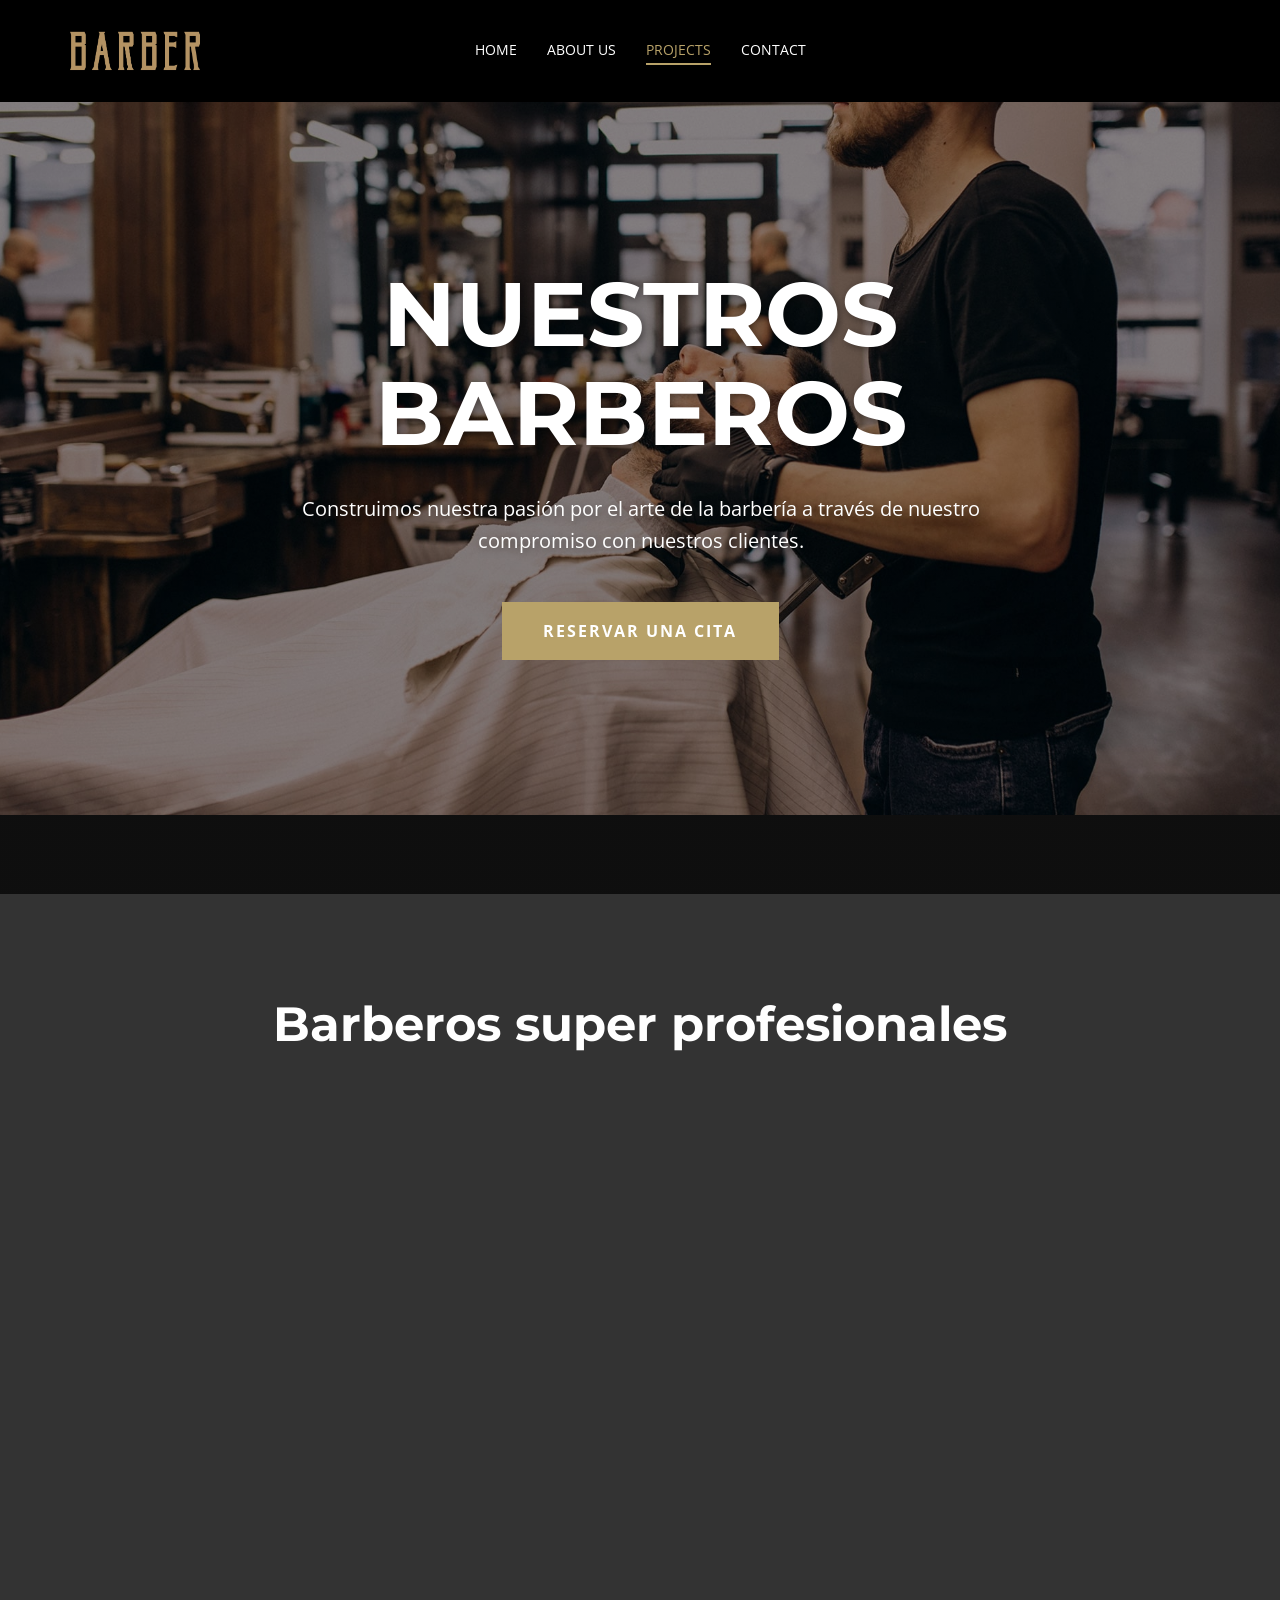
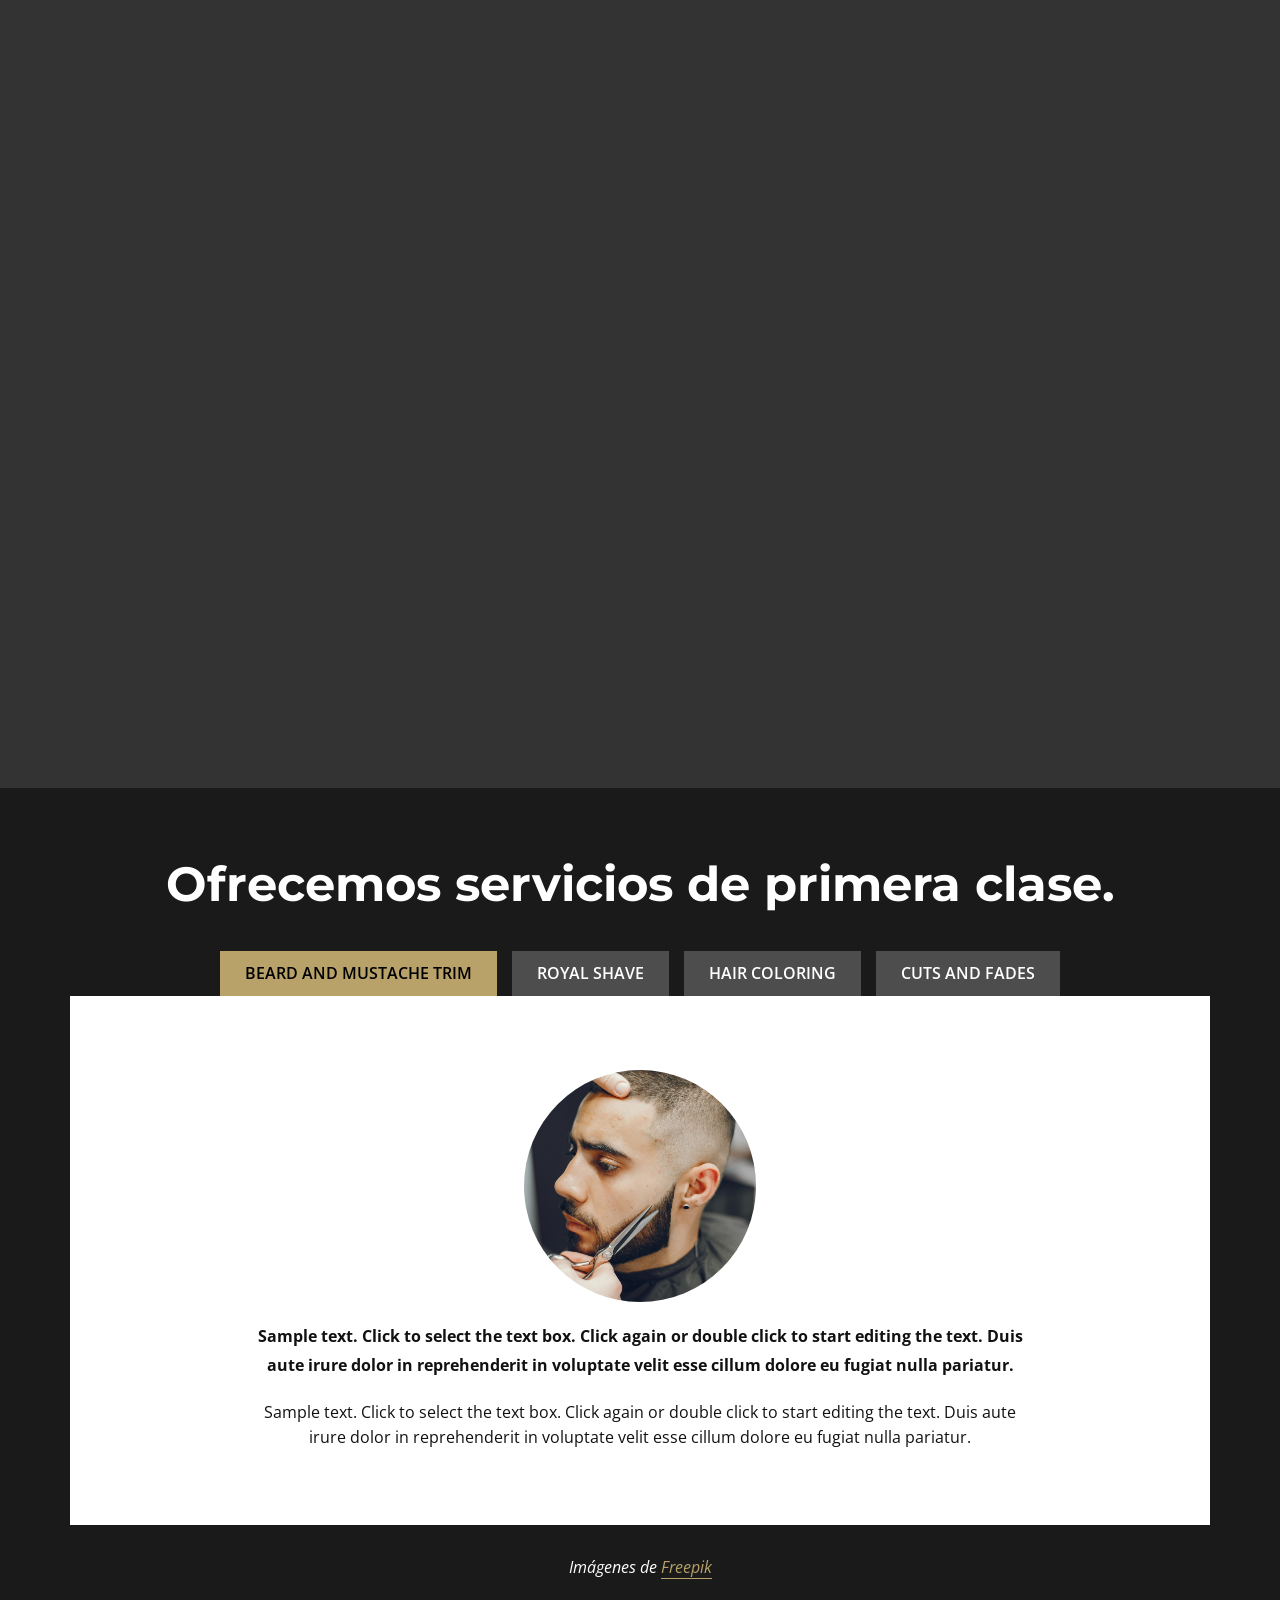
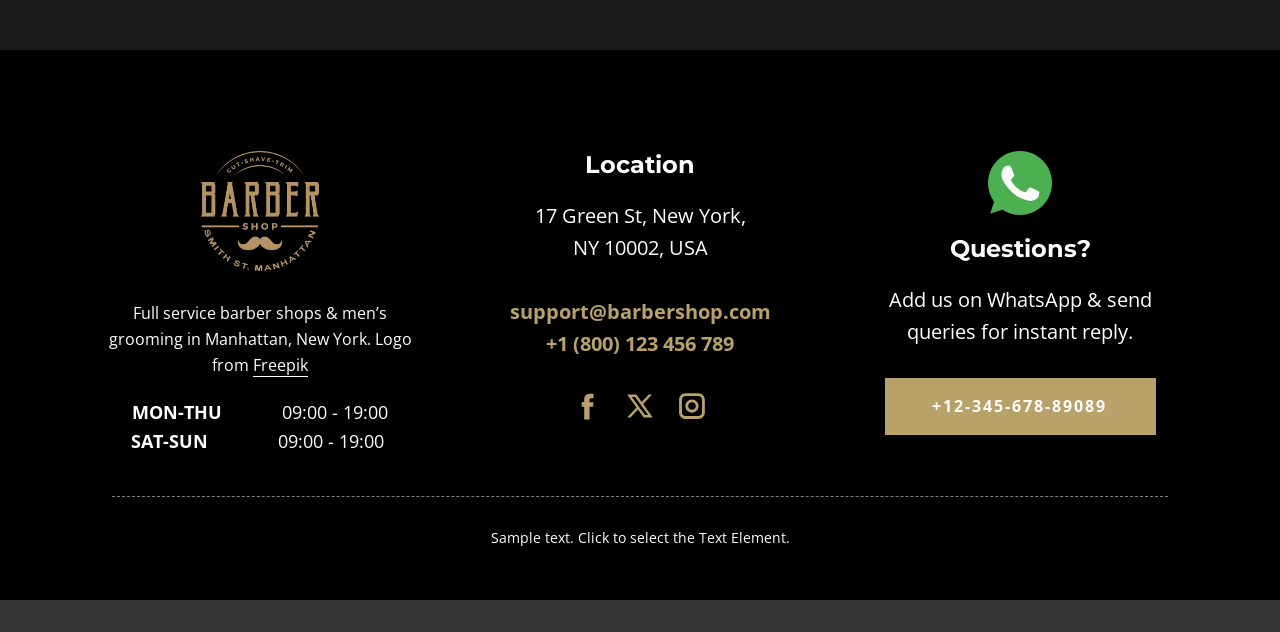
<file: Projects.html>
<!DOCTYPE html>
<html style="font-size: 16px;" lang="es"><head>
    <meta name="viewport" content="width=device-width, initial-scale=1.0">
    <meta charset="utf-8">
    <meta name="keywords" content="Nuestros Barberos, Barberos super profesionales, Ofrecemos servicios de primera clase.">
    <meta name="description" content="">
    <title>Projects</title>
    <link rel="stylesheet" href="nicepage.css" media="screen">
<link rel="stylesheet" href="Projects.css" media="screen">
    <script class="u-script" type="text/javascript" src="jquery.js" defer=""></script>
    <script class="u-script" type="text/javascript" src="nicepage.js" defer=""></script>
    <meta name="generator" content="Nicepage 8.4.14, nicepage.com">
    
    
    
    
    
    
    <link id="u-page-google-font" rel="stylesheet" href="https://fonts.googleapis.com/css2?display=swap&amp;family=Montserrat:ital,wght@0,100;0,200;0,300;0,400;0,500;0,600;0,700;0,800;0,900;1,100;1,200;1,300;1,400;1,500;1,600;1,700;1,800;1,900&amp;family=Open+Sans:ital,wght@0,300;0,400;0,500;0,600;0,700;0,800;1,300;1,400;1,500;1,600;1,700;1,800">
    <script type="application/ld+json">{
		"@context": "http://schema.org",
		"@type": "Organization",
		"name": "TechAnimPortfolio",
		"logo": "images/logo-header.png",
		"sameAs": [
				"https://facebook.com/name",
				"https://twitter.com/name",
				"https://instagram.com/name",
				"https://facebook.com/name",
				"https://twitter.com/name",
				"https://instagram.com/name"
		]
}</script>
    <meta name="theme-color" content="#b8a269">
    <meta name="twitter:site" content="@">
    <meta name="twitter:card" content="summary_large_image">
    <meta name="twitter:title" content="Projects">
    <meta name="twitter:description" content="">
    <meta property="og:title" content="Projects">
    <meta property="og:description" content="">
    <meta property="og:type" content="website">
  <meta name="referrer" content="origin"><meta data-intl-tel-input-cdn-path="intlTelInput/"></head>
  <body data-path-to-root="./" data-include-products="false" class="u-body u-clearfix u-grey-90 u-xxl-mode" data-lang="es"><header class="u-black u-clearfix u-header u-header" id="sec-ef40"><div class="u-clearfix u-sheet u-valign-middle-lg u-valign-middle-md u-valign-middle-xl u-sheet-1">
        <a href="#" class="u-image u-logo u-image-1" data-image-width="449" data-image-height="139">
          <img class="u-logo-image u-logo-image-1" src="images/logo-header.png">
        </a>
        <nav class="u-menu u-menu-one-level u-offcanvas u-menu-1" data-responsive-from="SM" role="navigation">
          <div class="menu-collapse" style="font-size: 0.875rem; letter-spacing: 0px; text-transform: uppercase;">
            <a class="u-button-style u-custom-active-border-color u-custom-active-color u-custom-border u-custom-border-color u-custom-borders u-custom-color u-custom-hover-border-color u-custom-hover-color u-custom-left-right-menu-spacing u-custom-padding-bottom u-custom-text-active-color u-custom-text-color u-custom-text-decoration u-custom-text-hover-color u-custom-top-bottom-menu-spacing u-hamburger-link u-nav-link u-text-active-palette-1-base u-text-hover-palette-1-base" href="#" tabindex="-1" aria-label="Open menu" aria-controls="026b">
              <svg class="u-svg-link" viewBox="0 0 24 24"><use xmlns:xlink="http://www.w3.org/1999/xlink" xlink:href="#menu-hamburger"></use></svg>
              <svg class="u-svg-content" version="1.1" id="menu-hamburger" viewBox="0 0 16 16" x="0px" y="0px" xmlns:xlink="http://www.w3.org/1999/xlink" xmlns="http://www.w3.org/2000/svg"><g><rect y="1" width="16" height="2"></rect><rect y="7" width="16" height="2"></rect><rect y="13" width="16" height="2"></rect>
</g></svg>
            </a>
          </div>
          <div class="u-custom-menu u-nav-container">
            <ul class="u-nav u-spacing-30 u-unstyled u-nav-1" role="menubar"><li role="none" class="u-nav-item"><a role="menuitem" class="u-border-2 u-border-active-palette-1-base u-border-hover-palette-1-light-1 u-border-no-left u-border-no-right u-border-no-top u-button-style u-nav-link u-text-active-palette-1-base u-text-hover-palette-1-base u-text-white u-nav-link-2" href="./">Home</a>
</li><li role="none" class="u-nav-item"><a role="menuitem" class="u-border-2 u-border-active-palette-1-base u-border-hover-palette-1-light-1 u-border-no-left u-border-no-right u-border-no-top u-button-style u-nav-link u-text-active-palette-1-base u-text-hover-palette-1-base u-text-white u-nav-link-2" href="Acerca-de.html">About Us</a>
</li><li role="none" class="u-nav-item"><a role="menuitem" class="u-border-2 u-border-active-palette-1-base u-border-hover-palette-1-light-1 u-border-no-left u-border-no-right u-border-no-top u-button-style u-nav-link u-text-active-palette-1-base u-text-hover-palette-1-base u-text-white u-nav-link-2" href="Projects.html">Projects</a>
</li><li role="none" class="u-nav-item"><a role="menuitem" class="u-border-2 u-border-active-palette-1-base u-border-hover-palette-1-light-1 u-border-no-left u-border-no-right u-border-no-top u-button-style u-nav-link u-text-active-palette-1-base u-text-hover-palette-1-base u-text-white u-nav-link-2" href="Contacto.html">Contact</a>
</li></ul>
          </div>
          <div class="u-custom-menu u-nav-container-collapse" id="026b" role="region" aria-label="Menu panel">
            <div class="u-black u-container-style u-inner-container-layout u-opacity u-opacity-95 u-sidenav">
              <div class="u-inner-container-layout u-sidenav-overflow">
                <div class="u-menu-close" tabindex="-1" aria-label="Close menu"></div>
                <ul class="u-align-center u-nav u-popupmenu-items u-unstyled u-nav-2" role="menubar"><li role="none" class="u-nav-item"><a role="menuitem" class="u-button-style u-nav-link" href="./">Home</a>
</li><li role="none" class="u-nav-item"><a role="menuitem" class="u-button-style u-nav-link" href="Acerca-de.html">About Us</a>
</li><li role="none" class="u-nav-item"><a role="menuitem" class="u-button-style u-nav-link" href="Projects.html">Projects</a>
</li><li role="none" class="u-nav-item"><a role="menuitem" class="u-button-style u-nav-link" href="Contacto.html">Contact</a>
</li></ul>
                <a href="#" class="u-align-center u-btn u-button-style u-hover-palette-1-dark-1 u-palette-1-base u-text-active-white u-btn-1"> Book an appointment</a>
                <div class="u-social-icons u-social-icons-1">
                  <a class="u-social-url" title="facebook" target="_blank" href="https://facebook.com/name"><span class="u-icon u-social-facebook u-social-icon u-text-palette-1-base u-icon-1"><svg class="u-svg-link" preserveAspectRatio="xMidYMin slice" viewBox="0 0 112 112" style=""><use xlink:href="#svg-6262"></use></svg><svg class="u-svg-content" viewBox="0 0 112 112" x="0" y="0" id="svg-6262"><path fill="currentColor" d="M75.5,28.8H65.4c-1.5,0-4,0.9-4,4.3v9.4h13.9l-1.5,15.8H61.4v45.1H42.8V58.3h-8.8V42.4h8.8V32.2
c0-7.4,3.4-18.8,18.8-18.8h13.8v15.4H75.5z"></path></svg></span>
                  </a>
                  <a class="u-social-url" title="twitter" target="_blank" href="https://twitter.com/name"><span class="u-icon u-social-icon u-social-twitter u-text-palette-1-base u-icon-2"><svg class="u-svg-link" preserveAspectRatio="xMidYMin slice" viewBox="0 0 112.2 112.2" style=""><use xlink:href="#svg-d3b0"></use></svg><svg class="u-svg-content" viewBox="0 0 112.2 112.2" x="0px" y="0px" id="svg-d3b0"><path d="M67.1,49.1L98.6,16h-12L62,42L43.2,16H11l32.8,45.2L11,96h11.6l26.3-27.7L69.1,96H101L67.1,49.1z M55,61.9l-5.1-7L27.5,24.4
	h11.4l17.3,23.8l5.1,7.1l23.4,32.2H73.8L55,61.9z"></path></svg></span>
                  </a>
                  <a class="u-social-url" title="instagram" target="_blank" href="https://instagram.com/name"><span class="u-icon u-social-icon u-social-instagram u-text-palette-1-base u-icon-3"><svg class="u-svg-link" preserveAspectRatio="xMidYMin slice" viewBox="0 0 112 112" style=""><use xlink:href="#svg-8121"></use></svg><svg class="u-svg-content" viewBox="0 0 112 112" x="0" y="0" id="svg-8121"><path fill="currentColor" d="M55.9,32.9c-12.8,0-23.2,10.4-23.2,23.2s10.4,23.2,23.2,23.2s23.2-10.4,23.2-23.2S68.7,32.9,55.9,32.9z
	 M55.9,69.4c-7.4,0-13.3-6-13.3-13.3c-0.1-7.4,6-13.3,13.3-13.3s13.3,6,13.3,13.3C69.3,63.5,63.3,69.4,55.9,69.4z"></path><path fill="currentColor" d="M78.2,11H33.5C21,11,10.8,21.3,10.8,33.7v44.7c0,12.6,10.2,22.8,22.7,22.8h44.7c12.6,0,22.7-10.2,22.7-22.7
	V33.7C100.8,21.1,90.6,11,78.2,11z M91,78.4c0,7.1-5.8,12.8-12.8,12.8H33.5c-7.1,0-12.8-5.8-12.8-12.8V33.7
	c0-7.1,5.8-12.8,12.8-12.8h44.7c7.1,0,12.8,5.8,12.8,12.8V78.4z"></path></svg></span>
                  </a>
                </div>
              </div>
            </div>
            <div class="u-black u-menu-overlay u-opacity u-opacity-70"></div>
          </div>
        </nav>
      </div></header>
    <section class="skrollable skrollable-between u-align-center u-clearfix u-container-align-center u-image u-parallax u-shading u-section-1" src="" data-image-width="1980" data-image-height="1320" id="block-1">
      <div class="u-clearfix u-sheet u-valign-middle u-sheet-1">
        <h1 class="u-align-center u-text u-text-1" data-animation-name="customAnimationIn" data-animation-duration="1500">Nuestros Barberos</h1>
        <p class="u-align-center u-large-text u-text u-text-variant u-text-2" data-animation-name="customAnimationIn" data-animation-duration="1500" data-animation-delay="250">Construimos nuestra pasión por el arte de la barbería a través de nuestro compromiso con nuestros clientes.</p>
        <a href="#" class="u-active-white u-align-center u-border-none u-btn u-button-style u-hover-white u-palette-1-base u-text-active-palette-1-base u-text-hover-palette-1-base u-btn-1" data-animation-name="customAnimationIn" data-animation-duration="1500" data-animation-delay="200" data-animation-direction="">Reservar una cita</a>
        <p class="u-align-center u-text u-text-default u-text-3" data-animation-name="customAnimationIn" data-animation-duration="1500" data-animation-delay="500">Imagen de <a href="https://www.freepik.com" class="u-active-none u-border-1 u-border-active-palette-1-light-2 u-border-hover-palette-1-light-2 u-border-no-left u-border-no-right u-border-no-top u-border-white u-bottom-left-radius-0 u-bottom-right-radius-0 u-btn u-button-link u-button-style u-hover-none u-none u-radius-0 u-text-body-alt-color u-top-left-radius-0 u-top-right-radius-0 u-btn-2" target="_blank">Freepik</a>
        </p>
      </div>
    </section>
    <section class="u-align-center u-clearfix u-container-align-center u-grey-80 u-section-2" id="block-2">
      <div class="u-clearfix u-sheet u-valign-middle u-sheet-1">
        <h5 class="u-text u-text-default u-text-1" data-animation-name="fadeIn" data-animation-duration="1000" data-animation-delay="0">PODEMOS HACER TU MARAVILLA</h5>
        <h2 class="u-text u-text-default u-text-2">Barberos super profesionales</h2>
        <div class="u-expanded-width u-list u-list-1">
          <div class="u-repeater u-repeater-1">
            <div class="u-align-center u-container-align-center u-container-style u-list-item u-repeater-item u-white u-list-item-1" data-animation-name="customAnimationIn" data-animation-duration="1500" data-animation-delay="500">
              <div class="u-container-layout u-similar-container u-container-layout-1">
                <img alt="" class="u-expanded-width u-image u-image-default u-image-1" src="images/y554.jpg" data-image-width="920" data-image-height="872" data-animation-name="flipIn" data-animation-duration="1000" data-animation-delay="700" data-animation-direction="X">
                <h6 class="u-align-left u-text u-text-palette-1-base u-text-3">Dueño</h6>
                <h4 class="u-align-left u-text u-text-4">Fred Morrison</h4>
                <a href="#" class="u-active-palette-1-dark-2 u-align-left u-btn u-button-style u-custom u-hover-palette-1-dark-2 u-palette-1-base u-text-active-white u-text-hover-white u-btn-1" data-animation-name="customAnimationIn" data-animation-duration="1500" data-animation-delay="200" data-animation-direction="">Hacer cita</a>
              </div>
            </div>
            <div class="u-align-center u-container-align-center u-container-style u-list-item u-repeater-item u-white u-list-item-2" data-animation-name="customAnimationIn" data-animation-duration="1500" data-animation-delay="500">
              <div class="u-container-layout u-similar-container u-container-layout-2">
                <img alt="" class="u-expanded-width u-image u-image-default u-image-2" src="images/4234.jpg" data-image-width="920" data-image-height="872" data-animation-name="flipIn" data-animation-duration="1000" data-animation-delay="700" data-animation-direction="X">
                <h6 class="u-align-left u-text u-text-palette-1-base u-text-5">Barbero / Estilista</h6>
                <h4 class="u-align-left u-text u-text-6">Adrián regaña</h4>
                <a href="#" class="u-active-palette-1-dark-2 u-align-left u-btn u-button-style u-custom u-hover-palette-1-dark-2 u-palette-1-base u-text-active-white u-text-hover-white u-btn-2" data-animation-name="customAnimationIn" data-animation-duration="1500" data-animation-delay="200" data-animation-direction="">Hacer cita</a>
              </div>
            </div>
            <div class="u-align-center u-container-align-center u-container-style u-list-item u-repeater-item u-white u-list-item-3" data-animation-name="customAnimationIn" data-animation-duration="1500" data-animation-delay="500">
              <div class="u-container-layout u-similar-container u-container-layout-3">
                <img alt="" class="u-expanded-width u-image u-image-default u-image-3" src="images/56346.jpg" data-image-width="920" data-image-height="872" data-animation-name="flipIn" data-animation-duration="1000" data-animation-delay="700" data-animation-direction="X">
                <h6 class="u-align-left u-text u-text-palette-1-base u-text-7">Barbero / Estilista</h6>
                <h4 class="u-align-left u-text u-text-8">Elmer Briggs</h4>
                <a href="#" class="u-active-palette-1-dark-2 u-align-left u-btn u-button-style u-custom u-hover-palette-1-dark-2 u-palette-1-base u-text-active-white u-text-hover-white u-btn-3" data-animation-name="customAnimationIn" data-animation-duration="1500" data-animation-delay="200" data-animation-direction="">Hacer cita</a>
              </div>
            </div>
            <div class="u-align-center u-container-align-center u-container-style u-list-item u-repeater-item u-white u-list-item-4" data-animation-name="customAnimationIn" data-animation-duration="1500" data-animation-delay="500">
              <div class="u-container-layout u-similar-container u-container-layout-4">
                <img alt="" class="u-expanded-width u-image u-image-default u-image-4" src="images/42w35.jpg" data-image-width="920" data-image-height="872" data-animation-name="flipIn" data-animation-duration="1000" data-animation-delay="700" data-animation-direction="X">
                <h6 class="u-align-left u-text u-text-palette-1-base u-text-9">Barbero / Estilista</h6>
                <h4 class="u-align-left u-text u-text-10">James Oliver</h4>
                <a href="#" class="u-active-palette-1-dark-2 u-align-left u-btn u-button-style u-custom u-hover-palette-1-dark-2 u-palette-1-base u-text-active-white u-text-hover-white u-btn-4" data-animation-name="customAnimationIn" data-animation-duration="1500" data-animation-delay="200" data-animation-direction="">Hacer cita</a>
              </div>
            </div>
            <div class="u-align-center u-container-align-center u-container-style u-list-item u-repeater-item u-white u-list-item-5" data-animation-name="customAnimationIn" data-animation-duration="1500" data-animation-delay="500">
              <div class="u-container-layout u-similar-container u-container-layout-5">
                <img alt="" class="u-expanded-width u-image u-image-default u-image-5" src="images/452436.jpg" data-image-width="920" data-image-height="872" data-animation-name="flipIn" data-animation-duration="1000" data-animation-delay="700" data-animation-direction="X">
                <h6 class="u-align-left u-text u-text-palette-1-base u-text-11">Barbero / Estilista</h6>
                <h4 class="u-align-left u-text u-text-12">Walter Lilly</h4>
                <a href="#" class="u-active-palette-1-dark-2 u-align-left u-btn u-button-style u-custom u-hover-palette-1-dark-2 u-palette-1-base u-text-active-white u-text-hover-white u-btn-5" data-animation-name="customAnimationIn" data-animation-duration="1500" data-animation-delay="200" data-animation-direction="">Hacer cita</a>
              </div>
            </div>
            <div class="u-align-center u-container-align-center u-container-style u-list-item u-repeater-item u-white u-list-item-6" data-animation-name="customAnimationIn" data-animation-duration="1500" data-animation-delay="500">
              <div class="u-container-layout u-similar-container u-container-layout-6">
                <img alt="" class="u-expanded-width u-image u-image-default u-image-6" src="images/46346.jpg" data-image-width="920" data-image-height="872" data-animation-name="flipIn" data-animation-duration="1000" data-animation-delay="700" data-animation-direction="X">
                <h6 class="u-align-left u-text u-text-palette-1-base u-text-13">Barbero / Estilista</h6>
                <h4 class="u-align-left u-text u-text-14">Alex Verde</h4>
                <a href="#" class="u-active-palette-1-dark-2 u-align-left u-btn u-button-style u-custom u-hover-palette-1-dark-2 u-palette-1-base u-text-active-white u-text-hover-white u-btn-6" data-animation-name="customAnimationIn" data-animation-duration="1500" data-animation-delay="200" data-animation-direction="">Hacer cita</a>
              </div>
            </div>
          </div>
        </div>
        <p class="u-align-left u-text u-text-default u-text-15" data-animation-name="customAnimationIn" data-animation-duration="1500" data-animation-delay="500">Imagen de <a href="https://www.freepik.com" class="u-active-none u-border-1 u-border-active-palette-1-light-2 u-border-hover-palette-1-light-2 u-border-no-left u-border-no-right u-border-no-top u-border-white u-bottom-left-radius-0 u-bottom-right-radius-0 u-btn u-button-link u-button-style u-hover-none u-none u-radius-0 u-text-body-alt-color u-top-left-radius-0 u-top-right-radius-0 u-btn-7" target="_blank">Freepik</a>
        </p>
      </div>
    </section>
    <section class="u-align-center u-clearfix u-container-align-center u-grey-90 u-section-3" id="block-3">
      <div class="u-clearfix u-sheet u-sheet-1">
        <h2 class="u-text u-text-default u-text-1">Ofrecemos servicios de primera clase.</h2>
        <div class="u-expanded-width u-tab-links-align-center u-tabs u-tabs-1">
          <ul class="u-spacing-15 u-tab-list u-unstyled" role="tablist"><li class="u-tab-item u-tab-item-1" role="presentation"><a class="active u-active-palette-1-base u-button-style u-grey-70 u-hover-grey-75 u-tab-link u-text-active-black u-text-body-alt-color u-text-hover-white u-tab-link-1" id="link-tab-3860" href="#tab-3860" role="tab" aria-controls="tab-3860" aria-selected="true"> Beard and mustache trim </a>
</li><li class="u-tab-item u-tab-item-2" role="presentation"><a class="u-active-palette-1-base u-button-style u-grey-70 u-hover-grey-75 u-tab-link u-text-active-black u-text-body-alt-color u-text-hover-white u-tab-link-2" id="link-tab-0da5" href="#tab-0da5" role="tab" aria-controls="tab-0da5" aria-selected="false"> Royal shave </a>
</li><li class="u-tab-item u-tab-item-3" role="presentation"><a class="u-active-palette-1-base u-button-style u-grey-70 u-hover-grey-75 u-tab-link u-text-active-black u-text-body-alt-color u-text-hover-white u-tab-link-3" id="link-tab-1d4d" href="#tab-1d4d" role="tab" aria-controls="tab-1d4d" aria-selected="false"> Hair coloring </a>
</li><li class="u-tab-item u-tab-item-4" role="presentation"><a class="u-active-palette-1-base u-button-style u-grey-70 u-hover-grey-75 u-tab-link u-text-active-black u-text-body-alt-color u-text-hover-white u-tab-link-4" id="link-tab-1af9" href="#tab-1af9" role="tab" aria-controls="tab-1af9" aria-selected="false"> Cuts and fades </a>
</li></ul>
          <div class="u-tab-content">
            <div class="u-align-center u-container-align-center u-container-style u-tab-active u-tab-pane u-white u-tab-pane-1" id="tab-3860" role="tabpanel" aria-labelledby="link-tab-3860">
              <div class="u-container-layout u-valign-middle u-container-layout-1">
                <div alt="" class="u-image u-image-circle u-image-1" data-image-width="1380" data-image-height="920"></div>
                <p class="u-text u-text-2">Sample text. Click to select the text box. Click again or double click to start editing the text. Duis aute irure dolor in reprehenderit in voluptate velit esse cillum dolore eu fugiat nulla pariatur.</p>
                <p class="u-text u-text-3">Sample text. Click to select the text box. Click again or double click to start editing the text. Duis aute irure dolor in reprehenderit in voluptate velit esse cillum dolore eu fugiat nulla pariatur.</p>
              </div>
            </div>
            <div class="u-align-center u-container-align-center u-container-style u-tab-pane u-white u-tab-pane-2" id="tab-0da5" role="tabpanel" aria-labelledby="link-tab-0da5">
              <div class="u-container-layout u-valign-middle u-container-layout-2">
                <div alt="" class="u-image u-image-circle u-image-2" data-image-width="1000" data-image-height="879"></div>
                <p class="u-text u-text-4">Sample text. Click to select the text box. Click again or double click to start editing the text. Duis aute irure dolor in reprehenderit in voluptate velit esse cillum dolore eu fugiat nulla pariatur.</p>
                <p class="u-text u-text-5">Sample text. Click to select the text box. Click again or double click to start editing the text. Duis aute irure dolor in reprehenderit in voluptate velit esse cillum dolore eu fugiat nulla pariatur.</p>
              </div>
            </div>
            <div class="u-align-center u-container-align-center u-container-style u-tab-pane u-white u-tab-pane-3" id="tab-1d4d" role="tabpanel" aria-labelledby="link-tab-1d4d">
              <div class="u-container-layout u-valign-middle u-container-layout-3">
                <div alt="" class="u-image u-image-circle u-image-3" data-image-width="740" data-image-height="1110"></div>
                <p class="u-text u-text-6">Sample text. Click to select the text box. Click again or double click to start editing the text. Duis aute irure dolor in reprehenderit in voluptate velit esse cillum dolore eu fugiat nulla pariatur.</p>
                <p class="u-text u-text-7">Sample text. Click to select the text box. Click again or double click to start editing the text. Duis aute irure dolor in reprehenderit in voluptate velit esse cillum dolore eu fugiat nulla pariatur.</p>
              </div>
            </div>
            <div class="u-align-center u-container-align-center u-container-style u-tab-pane u-white u-tab-pane-4" id="tab-1af9" role="tabpanel" aria-labelledby="link-tab-1af9">
              <div class="u-container-layout u-valign-middle u-container-layout-4">
                <div alt="" class="u-image u-image-circle u-image-4" data-image-width="740" data-image-height="1110"></div>
                <p class="u-text u-text-8">Sample text. Click to select the text box. Click again or double click to start editing the text. Duis aute irure dolor in reprehenderit in voluptate velit esse cillum dolore eu fugiat nulla pariatur.</p>
                <p class="u-text u-text-9">Sample text. Click to select the text box. Click again or double click to start editing the text. Duis aute irure dolor in reprehenderit in voluptate velit esse cillum dolore eu fugiat nulla pariatur.</p>
              </div>
            </div>
          </div>
        </div>
        <p class="u-align-left u-text u-text-default u-text-10">Imágenes de <a href="https://www.freepik.com" class="u-active-none u-border-1 u-border-active-white u-border-hover-white u-border-no-left u-border-no-right u-border-no-top u-border-palette-1-base u-btn u-button-link u-button-style u-hover-none u-none u-text-active-white u-text-hover-white u-text-palette-1-base u-btn-1" target="_blank">Freepik</a>
        </p>
      </div>
    </section>
    
    
    
    
    <footer class="u-align-center u-black u-clearfix u-container-align-center u-footer u-footer" id="sec-608d"><div class="u-clearfix u-sheet u-sheet-1">
        <div class="data-layout-selected u-clearfix u-expanded-width u-layout-wrap u-layout-wrap-1">
          <div class="u-layout">
            <div class="u-layout-row">
              <div class="u-container-align-center u-container-style u-layout-cell u-shape-rectangle u-size-20-lg u-size-20-xl u-size-20-xxl u-size-30-md u-size-30-sm u-size-30-xs u-layout-cell-1">
                <div class="u-container-layout u-container-layout-1">
                  <img class="u-image u-image-contain u-image-default u-image-1" src="images/logo-2.png" alt="" data-image-width="449" data-image-height="458">
                  <p class="u-align-center u-text u-text-default u-text-1"> Full service barber shops &amp; men’s grooming in Manhattan, New York. Logo from <a href="https://www.freepik.com/" class="u-active-none u-border-1 u-border-active-palette-1-light-2 u-border-hover-palette-1-light-2 u-border-no-left u-border-no-right u-border-no-top u-border-white u-btn u-button-link u-button-style u-hover-none u-none u-text-body-alt-color u-btn-1" data-animation-name="" data-animation-duration="0" data-animation-delay="0" data-animation-direction="">Freepik</a>
                  </p>
                  <p class="u-align-center u-text u-text-2"><b>MON-THU&nbsp; &nbsp; &nbsp; &nbsp; &nbsp; &nbsp;&nbsp;</b>09:00 - 19:00<br><b>SAT-SUN</b>&nbsp; &nbsp; &nbsp; &nbsp; &nbsp; &nbsp; &nbsp; 09:00 - 19:00&nbsp;<br>
                  </p>
                </div>
              </div>
              <div class="u-container-align-center u-container-style u-layout-cell u-shape-rectangle u-size-20-lg u-size-20-xl u-size-20-xxl u-size-30-md u-size-30-sm u-size-30-xs u-layout-cell-2">
                <div class="u-container-layout u-valign-top u-container-layout-2">
                  <h4 class="u-align-center u-text u-text-3"> Location</h4>
                  <p class="u-align-center u-text u-text-4"> 17 Green St, New York, <br>NY 10002, USA <br>
                    <br>
                    <a href="mailto:support@barbershop.com" class="u-active-none u-border-none u-btn u-button-link u-button-style u-hover-none u-none u-text-active-white u-text-hover-white u-text-palette-1-base u-btn-2">support@barbershop.com</a>
                    <br>
                    <a href="tel:+1800123456789" class="u-active-none u-border-none u-btn u-button-link u-button-style u-hover-none u-none u-text-palette-1-base u-btn-3">+1 (800) 123 456 789</a>
                  </p>
                  <div class="u-social-icons u-social-icons-1">
                    <a class="u-social-url" title="facebook" target="_blank" href="https://facebook.com/name"><span class="u-icon u-social-facebook u-social-icon u-text-palette-1-base u-icon-1"><svg class="u-svg-link" preserveAspectRatio="xMidYMin slice" viewBox="0 0 112 112" style=""><use xlink:href="#svg-5979"></use></svg><svg class="u-svg-content" viewBox="0 0 112 112" x="0" y="0" id="svg-5979"><path fill="currentColor" d="M75.5,28.8H65.4c-1.5,0-4,0.9-4,4.3v9.4h13.9l-1.5,15.8H61.4v45.1H42.8V58.3h-8.8V42.4h8.8V32.2
c0-7.4,3.4-18.8,18.8-18.8h13.8v15.4H75.5z"></path></svg></span>
                    </a>
                    <a class="u-social-url" title="twitter" target="_blank" href="https://twitter.com/name"><span class="u-icon u-social-icon u-social-twitter u-text-palette-1-base u-icon-2"><svg class="u-svg-link" preserveAspectRatio="xMidYMin slice" viewBox="0 0 112.2 112.2" style=""><use xlink:href="#svg-8cf4"></use></svg><svg class="u-svg-content" viewBox="0 0 112.2 112.2" x="0px" y="0px" id="svg-8cf4"><path d="M67.1,49.1L98.6,16h-12L62,42L43.2,16H11l32.8,45.2L11,96h11.6l26.3-27.7L69.1,96H101L67.1,49.1z M55,61.9l-5.1-7L27.5,24.4
	h11.4l17.3,23.8l5.1,7.1l23.4,32.2H73.8L55,61.9z"></path></svg></span>
                    </a>
                    <a class="u-social-url" title="instagram" target="_blank" href="https://instagram.com/name"><span class="u-icon u-social-icon u-social-instagram u-text-palette-1-base u-icon-3"><svg class="u-svg-link" preserveAspectRatio="xMidYMin slice" viewBox="0 0 112 112" style=""><use xlink:href="#svg-acc9"></use></svg><svg class="u-svg-content" viewBox="0 0 112 112" x="0" y="0" id="svg-acc9"><path fill="currentColor" d="M55.9,32.9c-12.8,0-23.2,10.4-23.2,23.2s10.4,23.2,23.2,23.2s23.2-10.4,23.2-23.2S68.7,32.9,55.9,32.9z
	 M55.9,69.4c-7.4,0-13.3-6-13.3-13.3c-0.1-7.4,6-13.3,13.3-13.3s13.3,6,13.3,13.3C69.3,63.5,63.3,69.4,55.9,69.4z"></path><path fill="currentColor" d="M78.2,11H33.5C21,11,10.8,21.3,10.8,33.7v44.7c0,12.6,10.2,22.8,22.7,22.8h44.7c12.6,0,22.7-10.2,22.7-22.7
	V33.7C100.8,21.1,90.6,11,78.2,11z M91,78.4c0,7.1-5.8,12.8-12.8,12.8H33.5c-7.1,0-12.8-5.8-12.8-12.8V33.7
	c0-7.1,5.8-12.8,12.8-12.8h44.7c7.1,0,12.8,5.8,12.8,12.8V78.4z"></path></svg></span>
                    </a>
                  </div>
                </div>
              </div>
              <div class="u-container-align-center u-container-style u-layout-cell u-shape-rectangle u-size-20-lg u-size-20-xl u-size-20-xxl u-size-60-md u-size-60-sm u-size-60-xs u-layout-cell-3">
                <div class="u-container-layout u-valign-top u-container-layout-3"><span class="u-align-center u-file-icon u-icon u-icon-4"><img src="images/733585.png" alt=""></span>
                  <h4 class="u-align-center u-text u-text-5"> Questions?</h4>
                  <p class="u-align-center u-text u-text-6"> Add us on WhatsApp &amp; send queries for instant reply. </p>
                  <a href="tel:+12-345-678-89089" class="u-active-white u-align-center u-border-none u-btn u-button-style u-custom u-hover-white u-palette-1-base u-text-active-black u-text-hover-black u-btn-4">+12-345-678-89089</a>
                </div>
              </div>
            </div>
          </div>
        </div>
        <div class="u-border-1 u-border-grey-50 u-line u-line-horizontal u-line-1"></div>
        <p class="u-small-text u-text u-text-variant u-text-7">Sample text. Click to select the Text Element.</p>
      </div></footer>
    <section class="u-backlink u-clearfix u-grey-80"></section>
  
</body></html>
</file>
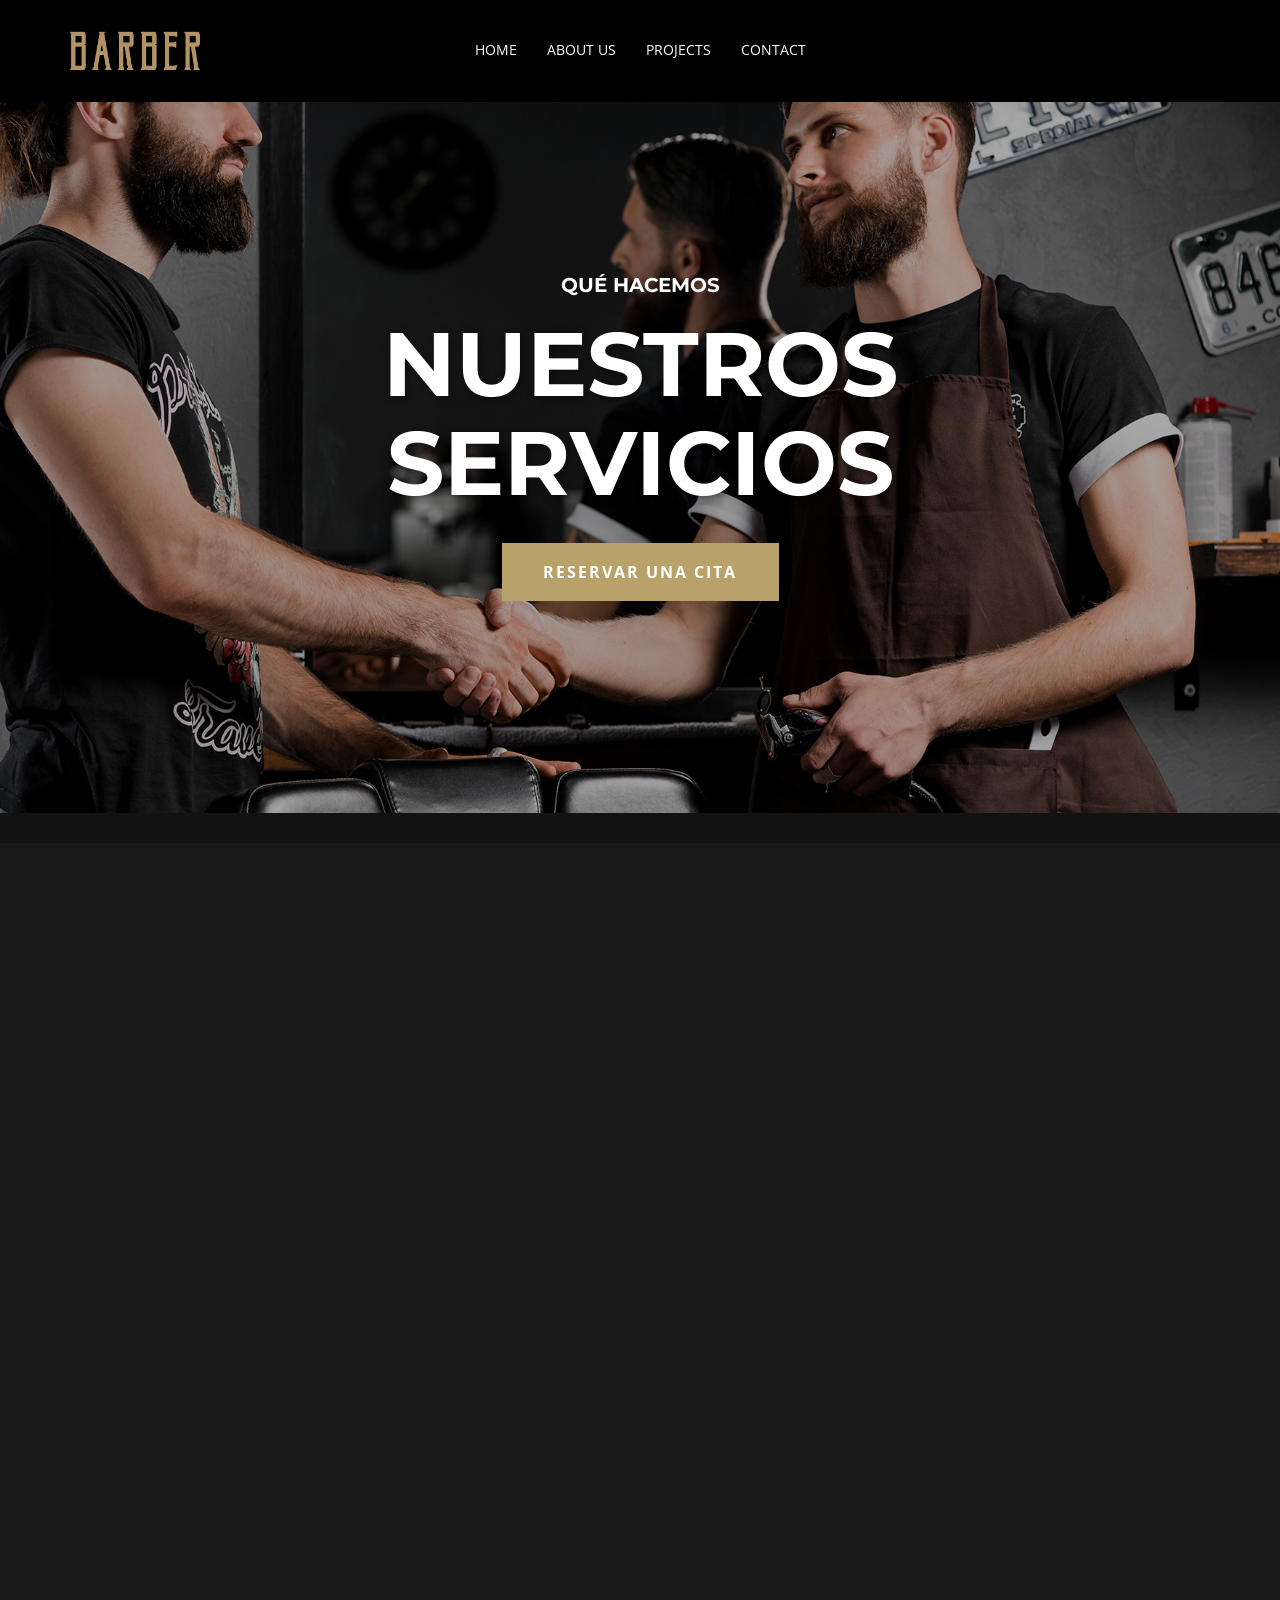
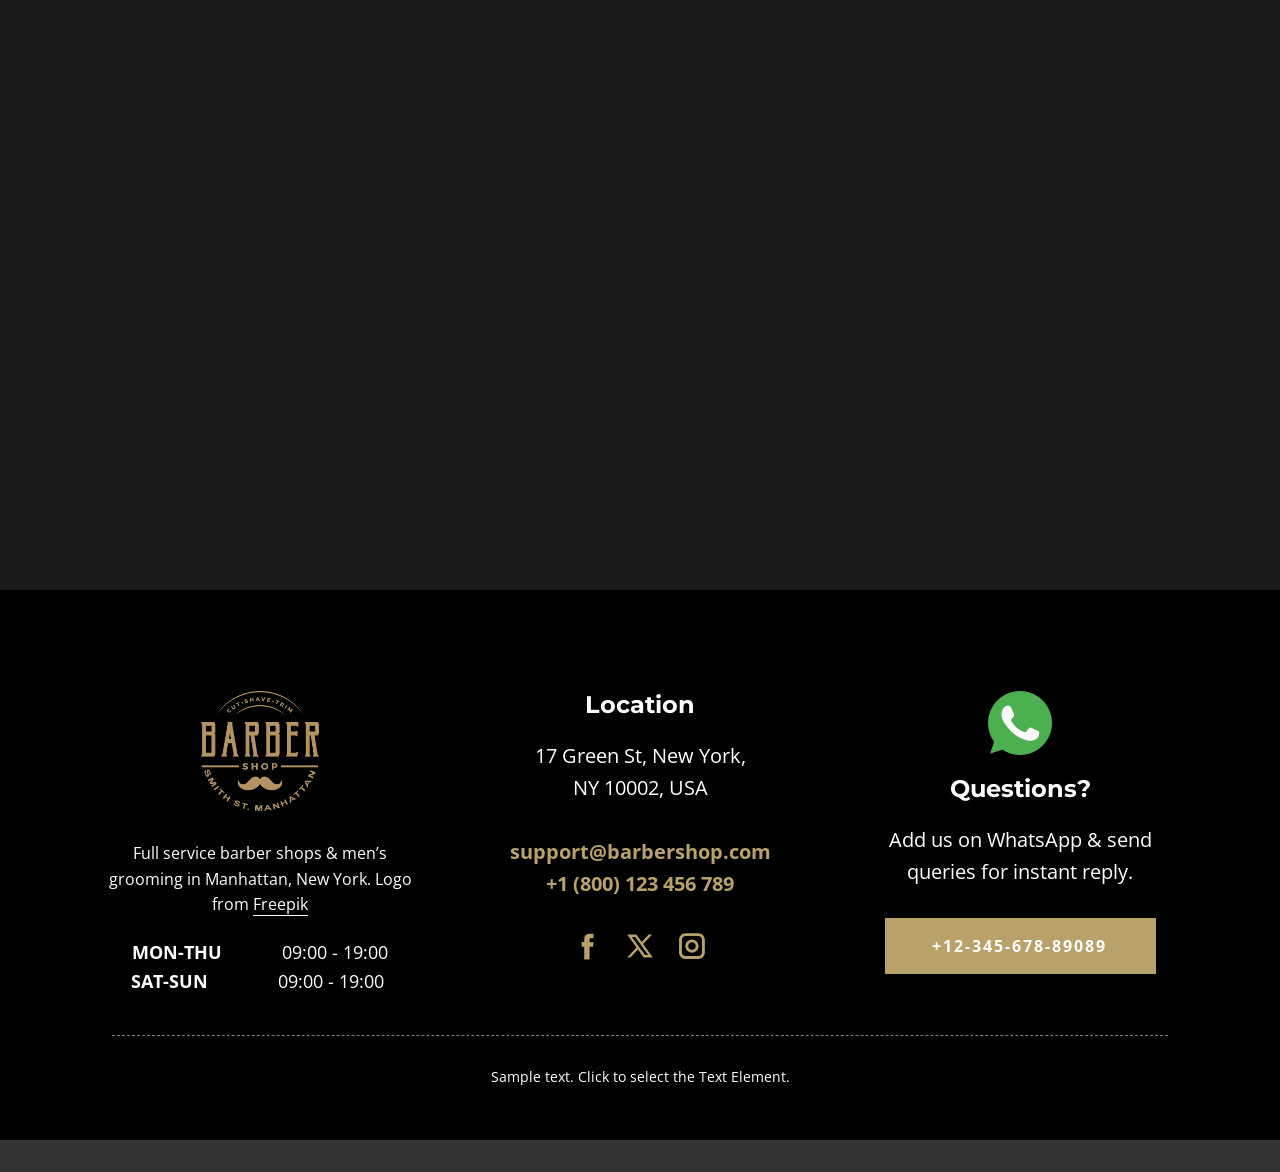
<file: Services.html>
<!DOCTYPE html>
<html style="font-size: 16px;" lang="es"><head>
    <meta name="viewport" content="width=device-width, initial-scale=1.0">
    <meta charset="utf-8">
    <meta name="keywords" content="Nuestros servicios, Servicios de barbería, Nuestros servicios, Nuestros beneficios">
    <meta name="description" content="">
    <title>Services</title>
    <link rel="stylesheet" href="nicepage.css" media="screen">
<link rel="stylesheet" href="Services.css" media="screen">
    <script class="u-script" type="text/javascript" src="jquery.js" defer=""></script>
    <script class="u-script" type="text/javascript" src="nicepage.js" defer=""></script>
    <meta name="generator" content="Nicepage 8.4.14, nicepage.com">
    
    
    
    
    
    
    
    <link id="u-page-google-font" rel="stylesheet" href="https://fonts.googleapis.com/css2?display=swap&amp;family=Montserrat:ital,wght@0,100;0,200;0,300;0,400;0,500;0,600;0,700;0,800;0,900;1,100;1,200;1,300;1,400;1,500;1,600;1,700;1,800;1,900&amp;family=Open+Sans:ital,wght@0,300;0,400;0,500;0,600;0,700;0,800;1,300;1,400;1,500;1,600;1,700;1,800">
    <script type="application/ld+json">{
		"@context": "http://schema.org",
		"@type": "Organization",
		"name": "TechAnimPortfolio",
		"logo": "images/logo-header.png",
		"sameAs": [
				"https://facebook.com/name",
				"https://twitter.com/name",
				"https://instagram.com/name",
				"https://facebook.com/name",
				"https://twitter.com/name",
				"https://instagram.com/name"
		]
}</script>
    <meta name="theme-color" content="#b8a269">
    <meta name="twitter:site" content="@">
    <meta name="twitter:card" content="summary_large_image">
    <meta name="twitter:title" content="Services">
    <meta name="twitter:description" content="">
    <meta property="og:title" content="Services">
    <meta property="og:description" content="">
    <meta property="og:type" content="website">
  <meta name="referrer" content="origin"><meta data-intl-tel-input-cdn-path="intlTelInput/"></head>
  <body data-path-to-root="./" data-include-products="false" class="u-body u-grey-90 u-xxl-mode" data-lang="es"><header class="u-black u-clearfix u-header u-header" id="sec-ef40"><div class="u-clearfix u-sheet u-valign-middle-lg u-valign-middle-md u-valign-middle-xl u-sheet-1">
        <a href="#" class="u-image u-logo u-image-1" data-image-width="449" data-image-height="139">
          <img class="u-logo-image u-logo-image-1" src="images/logo-header.png">
        </a>
        <nav class="u-menu u-menu-one-level u-offcanvas u-menu-1" data-responsive-from="SM" role="navigation">
          <div class="menu-collapse" style="font-size: 0.875rem; letter-spacing: 0px; text-transform: uppercase;">
            <a class="u-button-style u-custom-active-border-color u-custom-active-color u-custom-border u-custom-border-color u-custom-borders u-custom-color u-custom-hover-border-color u-custom-hover-color u-custom-left-right-menu-spacing u-custom-padding-bottom u-custom-text-active-color u-custom-text-color u-custom-text-decoration u-custom-text-hover-color u-custom-top-bottom-menu-spacing u-hamburger-link u-nav-link u-text-active-palette-1-base u-text-hover-palette-1-base" href="#" tabindex="-1" aria-label="Open menu" aria-controls="026b">
              <svg class="u-svg-link" viewBox="0 0 24 24"><use xmlns:xlink="http://www.w3.org/1999/xlink" xlink:href="#menu-hamburger"></use></svg>
              <svg class="u-svg-content" version="1.1" id="menu-hamburger" viewBox="0 0 16 16" x="0px" y="0px" xmlns:xlink="http://www.w3.org/1999/xlink" xmlns="http://www.w3.org/2000/svg"><g><rect y="1" width="16" height="2"></rect><rect y="7" width="16" height="2"></rect><rect y="13" width="16" height="2"></rect>
</g></svg>
            </a>
          </div>
          <div class="u-custom-menu u-nav-container">
            <ul class="u-nav u-spacing-30 u-unstyled u-nav-1" role="menubar"><li role="none" class="u-nav-item"><a role="menuitem" class="u-border-2 u-border-active-palette-1-base u-border-hover-palette-1-light-1 u-border-no-left u-border-no-right u-border-no-top u-button-style u-nav-link u-text-active-palette-1-base u-text-hover-palette-1-base u-text-white u-nav-link-2" href="./">Home</a>
</li><li role="none" class="u-nav-item"><a role="menuitem" class="u-border-2 u-border-active-palette-1-base u-border-hover-palette-1-light-1 u-border-no-left u-border-no-right u-border-no-top u-button-style u-nav-link u-text-active-palette-1-base u-text-hover-palette-1-base u-text-white u-nav-link-2" href="Acerca-de.html">About Us</a>
</li><li role="none" class="u-nav-item"><a role="menuitem" class="u-border-2 u-border-active-palette-1-base u-border-hover-palette-1-light-1 u-border-no-left u-border-no-right u-border-no-top u-button-style u-nav-link u-text-active-palette-1-base u-text-hover-palette-1-base u-text-white u-nav-link-2" href="Projects.html">Projects</a>
</li><li role="none" class="u-nav-item"><a role="menuitem" class="u-border-2 u-border-active-palette-1-base u-border-hover-palette-1-light-1 u-border-no-left u-border-no-right u-border-no-top u-button-style u-nav-link u-text-active-palette-1-base u-text-hover-palette-1-base u-text-white u-nav-link-2" href="Contacto.html">Contact</a>
</li></ul>
          </div>
          <div class="u-custom-menu u-nav-container-collapse" id="026b" role="region" aria-label="Menu panel">
            <div class="u-black u-container-style u-inner-container-layout u-opacity u-opacity-95 u-sidenav">
              <div class="u-inner-container-layout u-sidenav-overflow">
                <div class="u-menu-close" tabindex="-1" aria-label="Close menu"></div>
                <ul class="u-align-center u-nav u-popupmenu-items u-unstyled u-nav-2" role="menubar"><li role="none" class="u-nav-item"><a role="menuitem" class="u-button-style u-nav-link" href="./">Home</a>
</li><li role="none" class="u-nav-item"><a role="menuitem" class="u-button-style u-nav-link" href="Acerca-de.html">About Us</a>
</li><li role="none" class="u-nav-item"><a role="menuitem" class="u-button-style u-nav-link" href="Projects.html">Projects</a>
</li><li role="none" class="u-nav-item"><a role="menuitem" class="u-button-style u-nav-link" href="Contacto.html">Contact</a>
</li></ul>
                <a href="#" class="u-align-center u-btn u-button-style u-hover-palette-1-dark-1 u-palette-1-base u-text-active-white u-btn-1"> Book an appointment</a>
                <div class="u-social-icons u-social-icons-1">
                  <a class="u-social-url" title="facebook" target="_blank" href="https://facebook.com/name"><span class="u-icon u-social-facebook u-social-icon u-text-palette-1-base u-icon-1"><svg class="u-svg-link" preserveAspectRatio="xMidYMin slice" viewBox="0 0 112 112" style=""><use xlink:href="#svg-6262"></use></svg><svg class="u-svg-content" viewBox="0 0 112 112" x="0" y="0" id="svg-6262"><path fill="currentColor" d="M75.5,28.8H65.4c-1.5,0-4,0.9-4,4.3v9.4h13.9l-1.5,15.8H61.4v45.1H42.8V58.3h-8.8V42.4h8.8V32.2
c0-7.4,3.4-18.8,18.8-18.8h13.8v15.4H75.5z"></path></svg></span>
                  </a>
                  <a class="u-social-url" title="twitter" target="_blank" href="https://twitter.com/name"><span class="u-icon u-social-icon u-social-twitter u-text-palette-1-base u-icon-2"><svg class="u-svg-link" preserveAspectRatio="xMidYMin slice" viewBox="0 0 112.2 112.2" style=""><use xlink:href="#svg-d3b0"></use></svg><svg class="u-svg-content" viewBox="0 0 112.2 112.2" x="0px" y="0px" id="svg-d3b0"><path d="M67.1,49.1L98.6,16h-12L62,42L43.2,16H11l32.8,45.2L11,96h11.6l26.3-27.7L69.1,96H101L67.1,49.1z M55,61.9l-5.1-7L27.5,24.4
	h11.4l17.3,23.8l5.1,7.1l23.4,32.2H73.8L55,61.9z"></path></svg></span>
                  </a>
                  <a class="u-social-url" title="instagram" target="_blank" href="https://instagram.com/name"><span class="u-icon u-social-icon u-social-instagram u-text-palette-1-base u-icon-3"><svg class="u-svg-link" preserveAspectRatio="xMidYMin slice" viewBox="0 0 112 112" style=""><use xlink:href="#svg-8121"></use></svg><svg class="u-svg-content" viewBox="0 0 112 112" x="0" y="0" id="svg-8121"><path fill="currentColor" d="M55.9,32.9c-12.8,0-23.2,10.4-23.2,23.2s10.4,23.2,23.2,23.2s23.2-10.4,23.2-23.2S68.7,32.9,55.9,32.9z
	 M55.9,69.4c-7.4,0-13.3-6-13.3-13.3c-0.1-7.4,6-13.3,13.3-13.3s13.3,6,13.3,13.3C69.3,63.5,63.3,69.4,55.9,69.4z"></path><path fill="currentColor" d="M78.2,11H33.5C21,11,10.8,21.3,10.8,33.7v44.7c0,12.6,10.2,22.8,22.7,22.8h44.7c12.6,0,22.7-10.2,22.7-22.7
	V33.7C100.8,21.1,90.6,11,78.2,11z M91,78.4c0,7.1-5.8,12.8-12.8,12.8H33.5c-7.1,0-12.8-5.8-12.8-12.8V33.7
	c0-7.1,5.8-12.8,12.8-12.8h44.7c7.1,0,12.8,5.8,12.8,12.8V78.4z"></path></svg></span>
                  </a>
                </div>
              </div>
            </div>
            <div class="u-black u-menu-overlay u-opacity u-opacity-70"></div>
          </div>
        </nav>
      </div></header>
    <section class="skrollable skrollable-between u-align-center u-clearfix u-container-align-center u-image u-parallax u-shading u-section-1" src="" data-image-width="1980" data-image-height="1239" id="block-1">
      <div class="u-clearfix u-sheet u-valign-middle u-sheet-1">
        <h5 class="u-align-center u-text u-text-default u-text-1" data-animation-name="customAnimationIn" data-animation-duration="1500" data-animation-delay="0">Qué hacemos</h5>
        <h1 class="u-align-center u-text u-text-2" data-animation-name="customAnimationIn" data-animation-duration="1500">Nuestros servicios</h1>
        <a href="#" class="u-active-white u-align-center u-border-none u-btn u-button-style u-hover-white u-palette-1-base u-text-active-palette-1-base u-text-hover-palette-1-base u-btn-1" data-animation-name="customAnimationIn" data-animation-duration="1500" data-animation-delay="200" data-animation-direction="">Reservar una cita</a>
        <p class="u-align-center u-text u-text-default u-text-3" data-animation-name="customAnimationIn" data-animation-duration="1500" data-animation-delay="500">Imagen de <a href="https://www.freepik.com" class="u-active-none u-border-1 u-border-active-palette-1-light-2 u-border-hover-palette-1-light-2 u-border-no-left u-border-no-right u-border-no-top u-border-white u-bottom-left-radius-0 u-bottom-right-radius-0 u-btn u-button-link u-button-style u-hover-none u-none u-radius-0 u-text-body-alt-color u-top-left-radius-0 u-top-right-radius-0 u-btn-2" target="_blank">Freepik</a>
        </p>
      </div>
    </section>
    <section class="u-align-center u-clearfix u-container-align-center u-container-align-center-md u-container-align-center-sm u-container-align-center-xs u-container-align-center-xxl u-section-2" id="block-2">
      <div class="u-clearfix u-sheet u-valign-middle-md u-valign-middle-sm u-valign-middle-xs u-valign-middle-xxl u-sheet-1">
        <h2 class="u-align-center u-text u-text-default u-text-1" data-animation-name="customAnimationIn" data-animation-duration="1500" data-animation-delay="0">Servicios de barbería</h2>
        <p class="u-align-center u-text u-text-default u-text-2" data-animation-name="customAnimationIn" data-animation-duration="1500" data-animation-delay="200">Sample text. Click to select the text box. Click again or double click to start editing the text.</p>
        <img alt="" class="u-expanded-width-md u-expanded-width-sm u-expanded-width-xs u-image u-image-default u-image-1" data-image-width="1000" data-image-height="879" src="images/handsome-man-cutting-beard-barber-4.jpg" data-animation-name="customAnimationIn" data-animation-duration="1500" data-animation-delay="0">
        <div class="u-expanded-width-md u-expanded-width-sm u-expanded-width-xs u-list u-list-1">
          <div class="u-repeater u-repeater-1">
            <div class="u-align-center u-container-align-center u-container-style u-list-item u-palette-1-base u-repeater-item u-shape-rectangle u-list-item-1" data-animation-name="customAnimationIn" data-animation-duration="1200" data-animation-delay="200">
              <div class="u-container-layout u-similar-container u-valign-middle u-container-layout-1"><span class="u-align-center u-custom-item u-file-icon u-icon u-text-white u-icon-1"><img src="images/3368382-8a9b2054.png" alt=""></span>
                <h4 class="u-align-center u-text u-text-default u-text-3">Corte de pelo</h4>
              </div>
            </div>
            <div class="u-align-center u-container-align-center u-container-style u-list-item u-palette-1-base u-repeater-item u-shape-rectangle u-list-item-2" data-animation-name="customAnimationIn" data-animation-duration="1200" data-animation-delay="200">
              <div class="u-container-layout u-similar-container u-valign-middle u-container-layout-2"><span class="u-align-center u-custom-item u-file-icon u-icon u-text-white u-icon-2"><img src="images/3557051-face3266.png" alt=""></span>
                <h4 class="u-align-center u-text u-text-default u-text-4">Afeitado</h4>
              </div>
            </div>
            <div class="u-align-center u-container-align-center u-container-style u-list-item u-palette-1-base u-repeater-item u-shape-rectangle u-list-item-3" data-animation-name="customAnimationIn" data-animation-duration="1200" data-animation-delay="200">
              <div class="u-container-layout u-similar-container u-valign-middle u-container-layout-3"><span class="u-align-center u-custom-item u-file-icon u-icon u-text-white u-icon-3"><img src="images/2307085-36c25570.png" alt=""></span>
                <h4 class="u-align-center u-text u-text-default u-text-5">Recorte de barba</h4>
              </div>
            </div>
            <div class="u-align-center u-container-align-center u-container-style u-list-item u-palette-1-base u-repeater-item u-shape-rectangle u-list-item-4" data-animation-name="customAnimationIn" data-animation-duration="1200" data-animation-delay="200">
              <div class="u-container-layout u-similar-container u-valign-middle u-container-layout-4"><span class="u-align-center u-custom-item u-file-icon u-icon u-text-white u-icon-4"><img src="images/3282468-4b58613e.png" alt=""></span>
                <h4 class="u-align-center u-text u-text-default u-text-6">Corte de pelo para niños</h4>
              </div>
            </div>
          </div>
        </div>
        <p class="u-align-center u-text u-text-default u-text-7" data-animation-name="customAnimationIn" data-animation-duration="1500" data-animation-delay="500">Imagen de <a href="https://www.freepik.com/photos/man-hair-style" class="u-active-none u-border-1 u-border-active-white u-border-hover-white u-border-no-left u-border-no-right u-border-no-top u-border-palette-1-base u-bottom-left-radius-0 u-bottom-right-radius-0 u-btn u-button-link u-button-style u-hover-none u-none u-radius-0 u-text-body-alt-color u-top-left-radius-0 u-top-right-radius-0 u-btn-1" target="_blank">Freepik</a>
        </p>
      </div>
    </section>
    <section class="u-align-center u-clearfix u-container-align-center u-section-3" id="block-3">
      <div class="u-clearfix u-sheet u-valign-middle u-sheet-1">
        <h2 class="u-text u-text-default u-text-1" data-animation-name="customAnimationIn" data-animation-duration="1500" data-animation-delay="0">Nuestros servicios</h2>
        <div class="u-expanded-width u-list u-list-1">
          <div class="u-repeater u-repeater-1">
            <div class="u-align-left u-container-align-left u-container-style u-list-item u-repeater-item u-list-item-1" src="" data-animation-name="customAnimationIn" data-animation-duration="1500" data-animation-delay="250">
              <div class="u-container-layout u-similar-container u-valign-top u-container-layout-1">
                <img class="u-expanded-width u-image u-image-1" src="images/ffff.jpg" data-image-width="880" data-image-height="912" data-animation-name="flipIn" data-animation-duration="1500" data-animation-direction="X" data-animation-delay="750">
                <h4 class="u-align-center u-text u-text-default u-text-2">Cortes de pelo</h4>
                <p class="u-align-center u-text u-text-default u-text-palette-1-base u-text-3">$35 y más</p>
              </div>
            </div>
            <div class="u-align-left u-container-align-center u-container-align-left u-container-style u-list-item u-repeater-item u-list-item-2" src="" data-animation-name="customAnimationIn" data-animation-duration="1500" data-animation-delay="250">
              <div class="u-container-layout u-similar-container u-valign-top u-container-layout-2">
                <img class="u-expanded-width u-image u-image-2" src="images/jjjjjjjjjjj.jpg" data-image-width="880" data-image-height="912" data-animation-name="flipIn" data-animation-duration="1500" data-animation-direction="X" data-animation-delay="750">
                <h4 class="u-align-center u-text u-text-default u-text-4">Pan y más</h4>
                <p class="u-align-center u-text u-text-default u-text-palette-1-base u-text-5">$45 y más</p>
              </div>
            </div>
            <div class="u-align-left u-container-align-center u-container-align-left u-container-style u-list-item u-repeater-item u-list-item-3" src="" data-animation-name="customAnimationIn" data-animation-duration="1500" data-animation-delay="250">
              <div class="u-container-layout u-similar-container u-valign-top u-container-layout-3">
                <img class="u-expanded-width u-image u-image-3" src="images/kjjkk.jpg" data-image-width="880" data-image-height="912" data-animation-name="flipIn" data-animation-duration="1500" data-animation-direction="X" data-animation-delay="750">
                <h4 class="u-align-center u-text u-text-default u-text-6">Afeitado</h4>
                <p class="u-align-center u-text u-text-default u-text-palette-1-base u-text-7">$30 y más</p>
              </div>
            </div>
            <div class="u-align-left u-container-align-center u-container-align-left u-container-style u-list-item u-repeater-item u-list-item-4" src="" data-animation-name="customAnimationIn" data-animation-duration="1500" data-animation-delay="250">
              <div class="u-container-layout u-similar-container u-valign-top u-container-layout-4">
                <img class="u-expanded-width u-image u-image-4" src="images/888.jpg" data-image-width="880" data-image-height="912" data-animation-name="flipIn" data-animation-duration="1500" data-animation-direction="X" data-animation-delay="750">
                <h4 class="u-align-center u-text u-text-default u-text-8">Hoja de afeitar</h4>
                <p class="u-align-center u-text u-text-default u-text-palette-1-base u-text-9">$45 y más</p>
              </div>
            </div>
            <div class="u-align-left u-container-align-center u-container-align-left u-container-style u-list-item u-repeater-item u-list-item-5" src="" data-animation-name="customAnimationIn" data-animation-duration="1500" data-animation-delay="250">
              <div class="u-container-layout u-similar-container u-valign-top u-container-layout-5">
                <img class="u-expanded-width u-image u-image-5" src="images/barber.jpg" data-image-width="1380" data-image-height="920" data-animation-name="flipIn" data-animation-duration="1500" data-animation-direction="X" data-animation-delay="750">
                <h4 class="u-align-center u-text u-text-default u-text-10">Desvanecimiento de la piel</h4>
                <p class="u-align-center u-text u-text-default u-text-palette-1-base u-text-11">$35 y más</p>
              </div>
            </div>
            <div class="u-align-left u-container-align-center u-container-align-left u-container-style u-list-item u-repeater-item u-list-item-6" src="" data-animation-name="customAnimationIn" data-animation-duration="1500" data-animation-delay="250">
              <div class="u-container-layout u-similar-container u-valign-top u-container-layout-6">
                <img class="u-expanded-width u-image u-image-6" src="images/qw.jpg" data-image-width="1380" data-image-height="920" data-animation-name="flipIn" data-animation-duration="1500" data-animation-direction="X" data-animation-delay="750">
                <h4 class="u-align-center u-text u-text-default u-text-12">Servicio completo</h4>
                <p class="u-align-center u-text u-text-default u-text-palette-1-base u-text-13">$40 y más</p>
              </div>
            </div>
            <div class="u-align-left u-container-align-center u-container-align-left u-container-style u-list-item u-repeater-item u-list-item-7" src="" data-animation-name="customAnimationIn" data-animation-duration="1500" data-animation-delay="250">
              <div class="u-container-layout u-similar-container u-valign-top u-container-layout-7">
                <img class="u-expanded-width u-image u-image-7" src="images/54634.jpg" data-image-width="1380" data-image-height="920" data-animation-name="flipIn" data-animation-duration="1500" data-animation-direction="X" data-animation-delay="750">
                <h4 class="u-align-center u-text u-text-default u-text-14">Recorte de barba</h4>
                <p class="u-align-center u-text u-text-default u-text-palette-1-base u-text-15">$30 y más</p>
              </div>
            </div>
            <div class="u-align-left u-container-align-center u-container-align-left u-container-style u-list-item u-repeater-item u-list-item-8" src="" data-animation-name="customAnimationIn" data-animation-duration="1500" data-animation-delay="250">
              <div class="u-container-layout u-similar-container u-valign-top u-container-layout-8">
                <img class="u-expanded-width u-image u-image-8" src="images/e213.jpg" data-image-width="1380" data-image-height="920" data-animation-name="flipIn" data-animation-duration="1500" data-animation-direction="X" data-animation-delay="750">
                <h4 class="u-align-center u-text u-text-default u-text-16">Corte de niño</h4>
                <p class="u-align-center u-text u-text-default u-text-palette-1-base u-text-17">$30 y más</p>
              </div>
            </div>
          </div>
        </div>
        <p class="u-text u-text-default u-text-18" data-animation-name="customAnimationIn" data-animation-duration="1500" data-animation-delay="1250">Imagen de <a href="https://www.freepik.com/photos/people" class="u-border-1 u-border-active-palette-3-base u-border-black u-border-hover-palette-3-base u-border-no-left u-border-no-right u-border-no-top u-btn u-button-link u-button-style u-none u-text-active-black u-text-body-color u-text-hover-black u-btn-1" target="_blank">Freepik</a>
        </p>
      </div>
    </section>
    <section class="u-clearfix u-container-align-center u-grey-90 u-valign-middle u-section-4" id="block-4">
      <h2 class="u-align-center u-text u-text-default u-text-1" data-animation-name="customAnimationIn" data-animation-duration="1500" data-animation-delay="500">Nuestros beneficios</h2>
      <div class="u-expanded-width u-list u-list-1">
        <div class="u-repeater u-repeater-1">
          <div class="u-container-align-left u-container-style u-image u-list-item u-repeater-item u-shading u-image-1" data-image-width="740" data-image-height="1109" data-animation-name="customAnimationIn" data-animation-duration="1500" data-animation-delay="0">
            <div class="u-container-layout u-similar-container u-container-layout-1">
              <div class="u-align-left u-border-3 u-border-white u-line u-line-horizontal u-opacity u-opacity-45 u-line-1"></div>
              <h5 class="u-align-left u-text u-text-default u-text-2">Productos de calidad</h5>
            </div>
          </div>
          <div class="u-container-align-left u-container-style u-image u-list-item u-repeater-item u-shading u-image-2" data-image-width="740" data-image-height="1112" data-animation-name="customAnimationIn" data-animation-duration="1500" data-animation-delay="0">
            <div class="u-container-layout u-similar-container u-container-layout-2">
              <div class="u-align-left u-border-3 u-border-white u-line u-line-horizontal u-opacity u-opacity-45 u-line-2"></div>
              <h5 class="u-align-left u-text u-text-default u-text-3">Equipo de calidad</h5>
            </div>
          </div>
          <div class="u-container-align-left u-container-style u-image u-list-item u-repeater-item u-shading u-image-3" data-image-width="740" data-image-height="1110" data-animation-name="customAnimationIn" data-animation-duration="1500" data-animation-delay="0">
            <div class="u-container-layout u-similar-container u-container-layout-3">
              <div class="u-align-left u-border-3 u-border-white u-line u-line-horizontal u-opacity u-opacity-45 u-line-3"></div>
              <h5 class="u-align-left u-text u-text-default u-text-4">barberos profesionales</h5>
            </div>
          </div>
        </div>
      </div>
      <p class="u-align-center u-text u-text-default u-text-5" data-animation-name="customAnimationIn" data-animation-duration="1500" data-animation-delay="500">Imágenes de <a href="https://www.freepik.com/" class="u-border-1 u-border-active-palette-1-base u-border-hover-palette-1-base u-border-no-left u-border-no-right u-border-no-top u-border-white u-bottom-left-radius-0 u-bottom-right-radius-0 u-btn u-button-link u-button-style u-none u-radius-0 u-text-body-alt-color u-top-left-radius-0 u-top-right-radius-0 u-btn-1" target="_blank">Freepik</a>
      </p>
    </section>
    
    
    
    
    <footer class="u-align-center u-black u-clearfix u-container-align-center u-footer u-footer" id="sec-608d"><div class="u-clearfix u-sheet u-sheet-1">
        <div class="data-layout-selected u-clearfix u-expanded-width u-layout-wrap u-layout-wrap-1">
          <div class="u-layout">
            <div class="u-layout-row">
              <div class="u-container-align-center u-container-style u-layout-cell u-shape-rectangle u-size-20-lg u-size-20-xl u-size-20-xxl u-size-30-md u-size-30-sm u-size-30-xs u-layout-cell-1">
                <div class="u-container-layout u-container-layout-1">
                  <img class="u-image u-image-contain u-image-default u-image-1" src="images/logo-2.png" alt="" data-image-width="449" data-image-height="458">
                  <p class="u-align-center u-text u-text-default u-text-1"> Full service barber shops &amp; men’s grooming in Manhattan, New York. Logo from <a href="https://www.freepik.com/" class="u-active-none u-border-1 u-border-active-palette-1-light-2 u-border-hover-palette-1-light-2 u-border-no-left u-border-no-right u-border-no-top u-border-white u-btn u-button-link u-button-style u-hover-none u-none u-text-body-alt-color u-btn-1" data-animation-name="" data-animation-duration="0" data-animation-delay="0" data-animation-direction="">Freepik</a>
                  </p>
                  <p class="u-align-center u-text u-text-2"><b>MON-THU&nbsp; &nbsp; &nbsp; &nbsp; &nbsp; &nbsp;&nbsp;</b>09:00 - 19:00<br><b>SAT-SUN</b>&nbsp; &nbsp; &nbsp; &nbsp; &nbsp; &nbsp; &nbsp; 09:00 - 19:00&nbsp;<br>
                  </p>
                </div>
              </div>
              <div class="u-container-align-center u-container-style u-layout-cell u-shape-rectangle u-size-20-lg u-size-20-xl u-size-20-xxl u-size-30-md u-size-30-sm u-size-30-xs u-layout-cell-2">
                <div class="u-container-layout u-valign-top u-container-layout-2">
                  <h4 class="u-align-center u-text u-text-3"> Location</h4>
                  <p class="u-align-center u-text u-text-4"> 17 Green St, New York, <br>NY 10002, USA <br>
                    <br>
                    <a href="mailto:support@barbershop.com" class="u-active-none u-border-none u-btn u-button-link u-button-style u-hover-none u-none u-text-active-white u-text-hover-white u-text-palette-1-base u-btn-2">support@barbershop.com</a>
                    <br>
                    <a href="tel:+1800123456789" class="u-active-none u-border-none u-btn u-button-link u-button-style u-hover-none u-none u-text-palette-1-base u-btn-3">+1 (800) 123 456 789</a>
                  </p>
                  <div class="u-social-icons u-social-icons-1">
                    <a class="u-social-url" title="facebook" target="_blank" href="https://facebook.com/name"><span class="u-icon u-social-facebook u-social-icon u-text-palette-1-base u-icon-1"><svg class="u-svg-link" preserveAspectRatio="xMidYMin slice" viewBox="0 0 112 112" style=""><use xlink:href="#svg-5979"></use></svg><svg class="u-svg-content" viewBox="0 0 112 112" x="0" y="0" id="svg-5979"><path fill="currentColor" d="M75.5,28.8H65.4c-1.5,0-4,0.9-4,4.3v9.4h13.9l-1.5,15.8H61.4v45.1H42.8V58.3h-8.8V42.4h8.8V32.2
c0-7.4,3.4-18.8,18.8-18.8h13.8v15.4H75.5z"></path></svg></span>
                    </a>
                    <a class="u-social-url" title="twitter" target="_blank" href="https://twitter.com/name"><span class="u-icon u-social-icon u-social-twitter u-text-palette-1-base u-icon-2"><svg class="u-svg-link" preserveAspectRatio="xMidYMin slice" viewBox="0 0 112.2 112.2" style=""><use xlink:href="#svg-8cf4"></use></svg><svg class="u-svg-content" viewBox="0 0 112.2 112.2" x="0px" y="0px" id="svg-8cf4"><path d="M67.1,49.1L98.6,16h-12L62,42L43.2,16H11l32.8,45.2L11,96h11.6l26.3-27.7L69.1,96H101L67.1,49.1z M55,61.9l-5.1-7L27.5,24.4
	h11.4l17.3,23.8l5.1,7.1l23.4,32.2H73.8L55,61.9z"></path></svg></span>
                    </a>
                    <a class="u-social-url" title="instagram" target="_blank" href="https://instagram.com/name"><span class="u-icon u-social-icon u-social-instagram u-text-palette-1-base u-icon-3"><svg class="u-svg-link" preserveAspectRatio="xMidYMin slice" viewBox="0 0 112 112" style=""><use xlink:href="#svg-acc9"></use></svg><svg class="u-svg-content" viewBox="0 0 112 112" x="0" y="0" id="svg-acc9"><path fill="currentColor" d="M55.9,32.9c-12.8,0-23.2,10.4-23.2,23.2s10.4,23.2,23.2,23.2s23.2-10.4,23.2-23.2S68.7,32.9,55.9,32.9z
	 M55.9,69.4c-7.4,0-13.3-6-13.3-13.3c-0.1-7.4,6-13.3,13.3-13.3s13.3,6,13.3,13.3C69.3,63.5,63.3,69.4,55.9,69.4z"></path><path fill="currentColor" d="M78.2,11H33.5C21,11,10.8,21.3,10.8,33.7v44.7c0,12.6,10.2,22.8,22.7,22.8h44.7c12.6,0,22.7-10.2,22.7-22.7
	V33.7C100.8,21.1,90.6,11,78.2,11z M91,78.4c0,7.1-5.8,12.8-12.8,12.8H33.5c-7.1,0-12.8-5.8-12.8-12.8V33.7
	c0-7.1,5.8-12.8,12.8-12.8h44.7c7.1,0,12.8,5.8,12.8,12.8V78.4z"></path></svg></span>
                    </a>
                  </div>
                </div>
              </div>
              <div class="u-container-align-center u-container-style u-layout-cell u-shape-rectangle u-size-20-lg u-size-20-xl u-size-20-xxl u-size-60-md u-size-60-sm u-size-60-xs u-layout-cell-3">
                <div class="u-container-layout u-valign-top u-container-layout-3"><span class="u-align-center u-file-icon u-icon u-icon-4"><img src="images/733585.png" alt=""></span>
                  <h4 class="u-align-center u-text u-text-5"> Questions?</h4>
                  <p class="u-align-center u-text u-text-6"> Add us on WhatsApp &amp; send queries for instant reply. </p>
                  <a href="tel:+12-345-678-89089" class="u-active-white u-align-center u-border-none u-btn u-button-style u-custom u-hover-white u-palette-1-base u-text-active-black u-text-hover-black u-btn-4">+12-345-678-89089</a>
                </div>
              </div>
            </div>
          </div>
        </div>
        <div class="u-border-1 u-border-grey-50 u-line u-line-horizontal u-line-1"></div>
        <p class="u-small-text u-text u-text-variant u-text-7">Sample text. Click to select the Text Element.</p>
      </div></footer>
    <section class="u-backlink u-clearfix u-grey-80"></section>
  
</body></html>
</file>
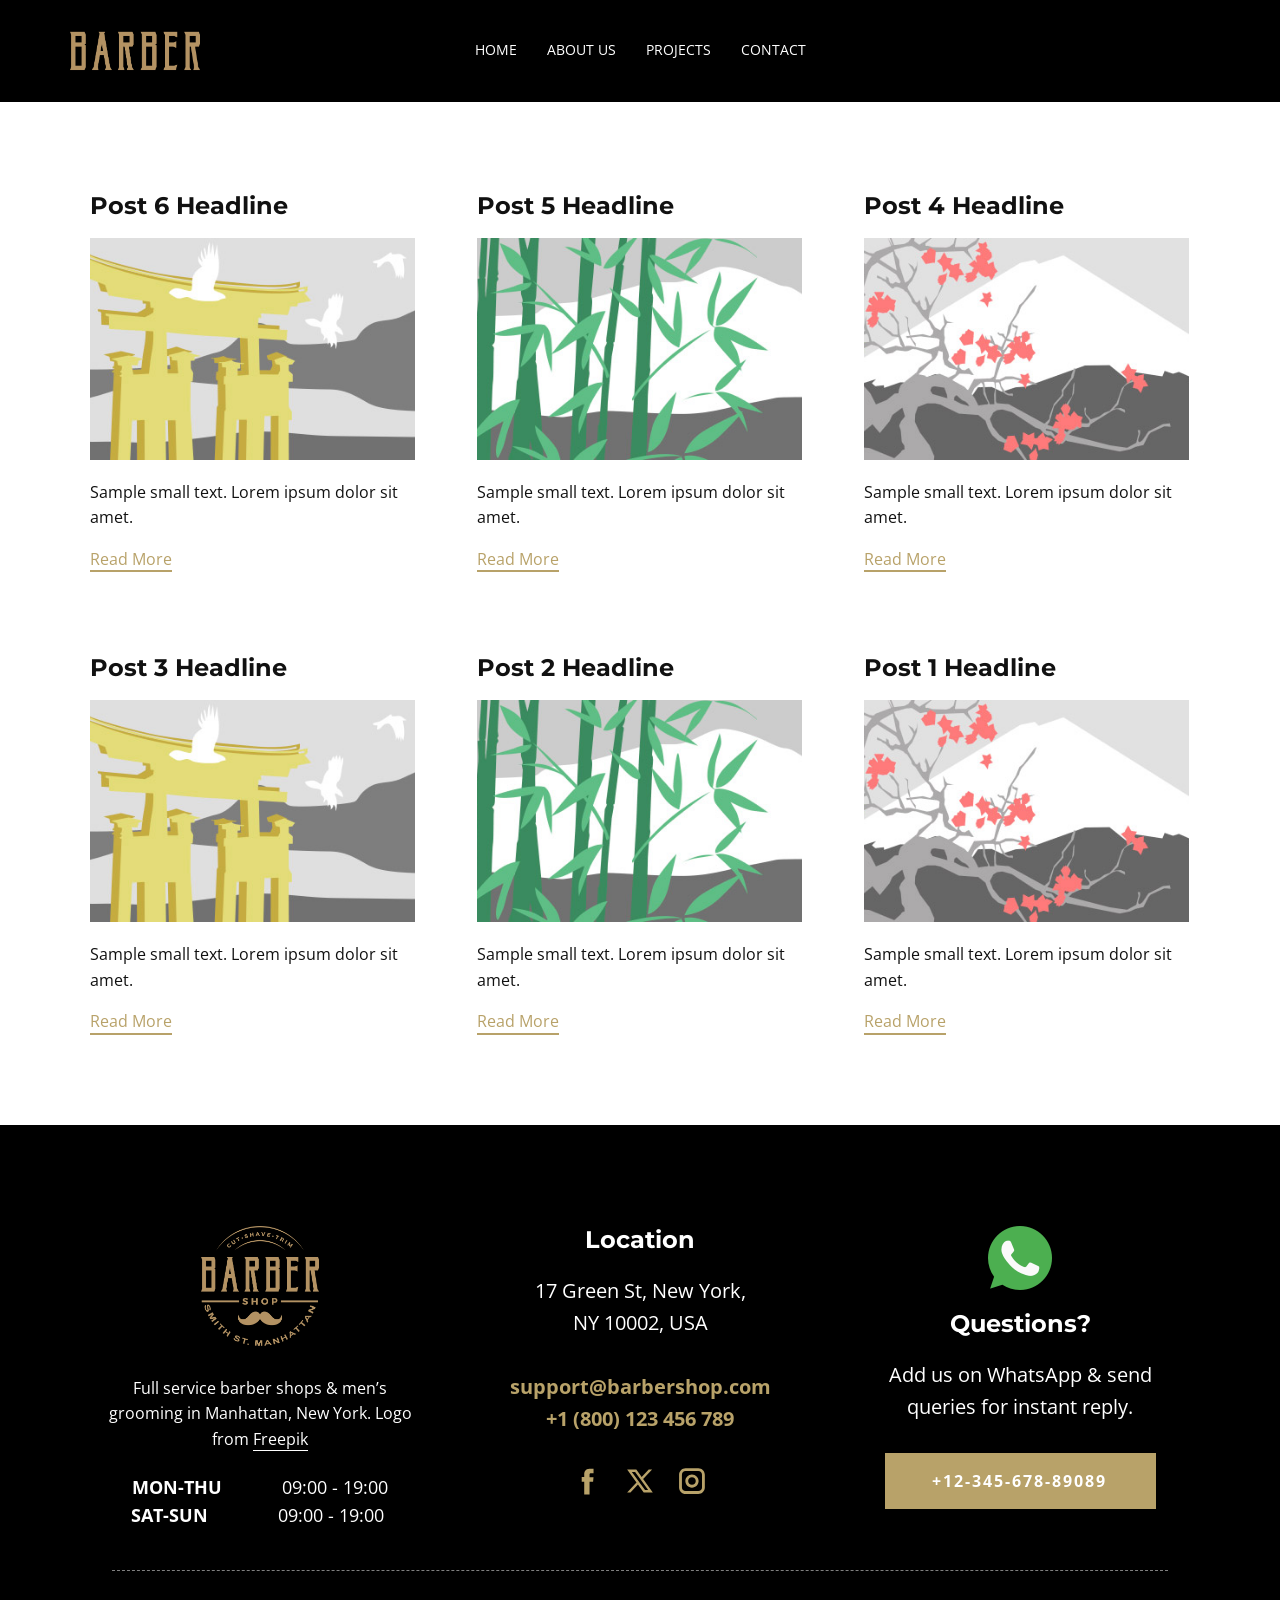
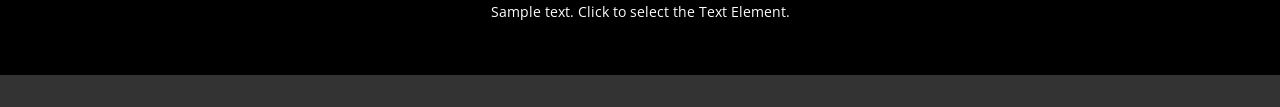
<file: blog/blog.html>
<!DOCTYPE html>
<html style="font-size: 16px;" lang="es"><head>
    <meta name="viewport" content="width=device-width, initial-scale=1.0">
    <meta charset="utf-8">
    <meta name="keywords" content="">
    <meta name="description" content="">
    <title>Blog</title>
    <link rel="stylesheet" href="../nicepage.css" media="screen">
<link rel="stylesheet" href="../Blog-Template.css" media="screen">
    <script class="u-script" type="text/javascript" src="../jquery.js" defer=""></script>
    <script class="u-script" type="text/javascript" src="../nicepage.js" defer=""></script>
    <meta name="generator" content="Nicepage 8.4.14, nicepage.com">
    
    
    
    
    <link id="u-page-google-font" rel="stylesheet" href="https://fonts.googleapis.com/css2?display=swap&amp;family=Montserrat:ital,wght@0,100;0,200;0,300;0,400;0,500;0,600;0,700;0,800;0,900;1,100;1,200;1,300;1,400;1,500;1,600;1,700;1,800;1,900&amp;family=Open+Sans:ital,wght@0,300;0,400;0,500;0,600;0,700;0,800;1,300;1,400;1,500;1,600;1,700;1,800">
    <script type="application/ld+json">{
		"@context": "http://schema.org",
		"@type": "Organization",
		"name": "TechAnimPortfolio",
		"logo": "images/logo-header.png",
		"sameAs": [
				"https://facebook.com/name",
				"https://twitter.com/name",
				"https://instagram.com/name",
				"https://facebook.com/name",
				"https://twitter.com/name",
				"https://instagram.com/name"
		]
}</script>
    <meta name="theme-color" content="#b8a269">
    <meta name="twitter:site" content="@">
    <meta name="twitter:card" content="summary_large_image">
    <meta name="twitter:title" content="Blog">
    <meta name="twitter:description" content="">
  <meta name="referrer" content="origin"><meta data-intl-tel-input-cdn-path="intlTelInput/"></head>
  <body data-path-to-root="../" data-include-products="false" class="u-body u-xl-mode" data-lang="es"><header class="u-black u-clearfix u-header u-header" id="sec-ef40"><div class="u-clearfix u-sheet u-valign-middle-lg u-valign-middle-md u-valign-middle-xl u-sheet-1">
        <a href="#" class="u-image u-logo u-image-1" data-image-width="449" data-image-height="139">
          <img class="u-logo-image u-logo-image-1" src="../images/logo-header.png">
        </a>
        <nav class="u-menu u-menu-one-level u-offcanvas u-menu-1" data-responsive-from="SM" role="navigation">
          <div class="menu-collapse" style="font-size: 0.875rem; letter-spacing: 0px; text-transform: uppercase;">
            <a class="u-button-style u-custom-active-border-color u-custom-active-color u-custom-border u-custom-border-color u-custom-borders u-custom-color u-custom-hover-border-color u-custom-hover-color u-custom-left-right-menu-spacing u-custom-padding-bottom u-custom-text-active-color u-custom-text-color u-custom-text-decoration u-custom-text-hover-color u-custom-top-bottom-menu-spacing u-hamburger-link u-nav-link u-text-active-palette-1-base u-text-hover-palette-1-base" href="#" tabindex="-1" aria-label="Open menu" aria-controls="026b">
              <svg class="u-svg-link" viewBox="0 0 24 24"><use xmlns:xlink="http://www.w3.org/1999/xlink" xlink:href="#menu-hamburger"></use></svg>
              <svg class="u-svg-content" version="1.1" id="menu-hamburger" viewBox="0 0 16 16" x="0px" y="0px" xmlns:xlink="http://www.w3.org/1999/xlink" xmlns="http://www.w3.org/2000/svg"><g><rect y="1" width="16" height="2"></rect><rect y="7" width="16" height="2"></rect><rect y="13" width="16" height="2"></rect>
</g></svg>
            </a>
          </div>
          <div class="u-custom-menu u-nav-container">
            <ul class="u-nav u-spacing-30 u-unstyled u-nav-1" role="menubar"><li role="none" class="u-nav-item"><a role="menuitem" class="u-border-2 u-border-active-palette-1-base u-border-hover-palette-1-light-1 u-border-no-left u-border-no-right u-border-no-top u-button-style u-nav-link u-text-active-palette-1-base u-text-hover-palette-1-base u-text-white u-nav-link-2" href="../">Home</a>
</li><li role="none" class="u-nav-item"><a role="menuitem" class="u-border-2 u-border-active-palette-1-base u-border-hover-palette-1-light-1 u-border-no-left u-border-no-right u-border-no-top u-button-style u-nav-link u-text-active-palette-1-base u-text-hover-palette-1-base u-text-white u-nav-link-2" href="../Acerca-de.html">About Us</a>
</li><li role="none" class="u-nav-item"><a role="menuitem" class="u-border-2 u-border-active-palette-1-base u-border-hover-palette-1-light-1 u-border-no-left u-border-no-right u-border-no-top u-button-style u-nav-link u-text-active-palette-1-base u-text-hover-palette-1-base u-text-white u-nav-link-2" href="../Projects.html">Projects</a>
</li><li role="none" class="u-nav-item"><a role="menuitem" class="u-border-2 u-border-active-palette-1-base u-border-hover-palette-1-light-1 u-border-no-left u-border-no-right u-border-no-top u-button-style u-nav-link u-text-active-palette-1-base u-text-hover-palette-1-base u-text-white u-nav-link-2" href="../Contacto.html">Contact</a>
</li></ul>
          </div>
          <div class="u-custom-menu u-nav-container-collapse" id="026b" role="region" aria-label="Menu panel">
            <div class="u-black u-container-style u-inner-container-layout u-opacity u-opacity-95 u-sidenav">
              <div class="u-inner-container-layout u-sidenav-overflow">
                <div class="u-menu-close" tabindex="-1" aria-label="Close menu"></div>
                <ul class="u-align-center u-nav u-popupmenu-items u-unstyled u-nav-2" role="menubar"><li role="none" class="u-nav-item"><a role="menuitem" class="u-button-style u-nav-link" href="../">Home</a>
</li><li role="none" class="u-nav-item"><a role="menuitem" class="u-button-style u-nav-link" href="../Acerca-de.html">About Us</a>
</li><li role="none" class="u-nav-item"><a role="menuitem" class="u-button-style u-nav-link" href="../Projects.html">Projects</a>
</li><li role="none" class="u-nav-item"><a role="menuitem" class="u-button-style u-nav-link" href="../Contacto.html">Contact</a>
</li></ul>
                <a href="#" class="u-align-center u-btn u-button-style u-hover-palette-1-dark-1 u-palette-1-base u-text-active-white u-btn-1"> Book an appointment</a>
                <div class="u-social-icons u-social-icons-1">
                  <a class="u-social-url" title="facebook" target="_blank" href="https://facebook.com/name"><span class="u-icon u-social-facebook u-social-icon u-text-palette-1-base u-icon-1"><svg class="u-svg-link" preserveAspectRatio="xMidYMin slice" viewBox="0 0 112 112" style=""><use xlink:href="#svg-6262"></use></svg><svg class="u-svg-content" viewBox="0 0 112 112" x="0" y="0" id="svg-6262"><path fill="currentColor" d="M75.5,28.8H65.4c-1.5,0-4,0.9-4,4.3v9.4h13.9l-1.5,15.8H61.4v45.1H42.8V58.3h-8.8V42.4h8.8V32.2
c0-7.4,3.4-18.8,18.8-18.8h13.8v15.4H75.5z"></path></svg></span>
                  </a>
                  <a class="u-social-url" title="twitter" target="_blank" href="https://twitter.com/name"><span class="u-icon u-social-icon u-social-twitter u-text-palette-1-base u-icon-2"><svg class="u-svg-link" preserveAspectRatio="xMidYMin slice" viewBox="0 0 112.2 112.2" style=""><use xlink:href="#svg-d3b0"></use></svg><svg class="u-svg-content" viewBox="0 0 112.2 112.2" x="0px" y="0px" id="svg-d3b0"><path d="M67.1,49.1L98.6,16h-12L62,42L43.2,16H11l32.8,45.2L11,96h11.6l26.3-27.7L69.1,96H101L67.1,49.1z M55,61.9l-5.1-7L27.5,24.4
	h11.4l17.3,23.8l5.1,7.1l23.4,32.2H73.8L55,61.9z"></path></svg></span>
                  </a>
                  <a class="u-social-url" title="instagram" target="_blank" href="https://instagram.com/name"><span class="u-icon u-social-icon u-social-instagram u-text-palette-1-base u-icon-3"><svg class="u-svg-link" preserveAspectRatio="xMidYMin slice" viewBox="0 0 112 112" style=""><use xlink:href="#svg-8121"></use></svg><svg class="u-svg-content" viewBox="0 0 112 112" x="0" y="0" id="svg-8121"><path fill="currentColor" d="M55.9,32.9c-12.8,0-23.2,10.4-23.2,23.2s10.4,23.2,23.2,23.2s23.2-10.4,23.2-23.2S68.7,32.9,55.9,32.9z
	 M55.9,69.4c-7.4,0-13.3-6-13.3-13.3c-0.1-7.4,6-13.3,13.3-13.3s13.3,6,13.3,13.3C69.3,63.5,63.3,69.4,55.9,69.4z"></path><path fill="currentColor" d="M78.2,11H33.5C21,11,10.8,21.3,10.8,33.7v44.7c0,12.6,10.2,22.8,22.7,22.8h44.7c12.6,0,22.7-10.2,22.7-22.7
	V33.7C100.8,21.1,90.6,11,78.2,11z M91,78.4c0,7.1-5.8,12.8-12.8,12.8H33.5c-7.1,0-12.8-5.8-12.8-12.8V33.7
	c0-7.1,5.8-12.8,12.8-12.8h44.7c7.1,0,12.8,5.8,12.8,12.8V78.4z"></path></svg></span>
                  </a>
                </div>
              </div>
            </div>
            <div class="u-black u-menu-overlay u-opacity u-opacity-70"></div>
          </div>
        </nav>
      </div></header>
    <section class="u-clearfix u-section-1" id="block-2">
      <div class="u-clearfix u-sheet u-valign-middle u-sheet-1"><!--blog--><!--blog_options_json--><!--{"type":"Recent","source":"","tags":"","count":""}--><!--/blog_options_json-->
        <div class="u-blog u-expanded-width u-repeater u-repeater-1" data-blog-id="blog-1"><!--blog_post-->
          <div class="u-blog-post u-container-style u-repeater-item u-white u-repeater-item-1">
            <div class="u-container-layout u-similar-container u-valign-top u-container-layout-1"><!--blog_post_header-->
              <h4 class="u-blog-control u-text u-text-1">
                <a class="u-post-header-link" href="../blog/post-5.html">Post 6 Headline</a>
              </h4><!--/blog_post_header--><!--blog_post_image-->
              <img alt="" class="u-blog-control u-expanded-width u-image u-image-default u-image-1" src="../images/8ad73f3c.jpeg" data-href="../blog/post-5.html"><!--/blog_post_image--><!--blog_post_content-->
              <div class="u-blog-control u-post-content u-text u-text-2 fr-view">Sample small text. Lorem ipsum dolor sit amet.</div><!--/blog_post_content--><!--blog_post_readmore-->
              <a href="../blog/post-5.html" class="u-blog-control u-border-2 u-border-palette-1-base u-btn u-btn-rectangle u-button-style u-none u-btn-1"><!--blog_post_readmore_content--><!--options_json--><!--{"content":"Read More","defaultValue":"Lee mas"}--><!--/options_json-->Read More<!--/blog_post_readmore_content--></a><!--/blog_post_readmore-->
            </div>
          </div><div class="u-blog-post u-container-style u-repeater-item u-video-cover u-white">
            <div class="u-container-layout u-similar-container u-valign-top u-container-layout-2"><!--blog_post_header-->
              <h4 class="u-blog-control u-text u-text-3">
                <a class="u-post-header-link" href="../blog/post-4.html">Post 5 Headline</a>
              </h4><!--/blog_post_header--><!--blog_post_image-->
              <img alt="" class="u-blog-control u-expanded-width u-image u-image-default u-image-2" src="../images/68f64b9d.jpeg" data-href="../blog/post-4.html"><!--/blog_post_image--><!--blog_post_content-->
              <div class="u-blog-control u-post-content u-text u-text-4 fr-view">Sample small text. Lorem ipsum dolor sit amet.</div><!--/blog_post_content--><!--blog_post_readmore-->
              <a href="../blog/post-4.html" class="u-blog-control u-border-2 u-border-palette-1-base u-btn u-btn-rectangle u-button-style u-none u-btn-2"><!--blog_post_readmore_content--><!--options_json--><!--{"content":"Read More","defaultValue":"Lee mas"}--><!--/options_json-->Read More<!--/blog_post_readmore_content--></a><!--/blog_post_readmore-->
            </div>
          </div><div class="u-blog-post u-container-style u-repeater-item u-video-cover u-white">
            <div class="u-container-layout u-similar-container u-valign-top u-container-layout-3"><!--blog_post_header-->
              <h4 class="u-blog-control u-text u-text-5">
                <a class="u-post-header-link" href="../blog/post-3.html">Post 4 Headline</a>
              </h4><!--/blog_post_header--><!--blog_post_image-->
              <img alt="" class="u-blog-control u-expanded-width u-image u-image-default u-image-3" src="../images/0fd3416c.jpeg" data-href="../blog/post-3.html"><!--/blog_post_image--><!--blog_post_content-->
              <div class="u-blog-control u-post-content u-text u-text-6 fr-view">Sample small text. Lorem ipsum dolor sit amet.</div><!--/blog_post_content--><!--blog_post_readmore-->
              <a href="../blog/post-3.html" class="u-blog-control u-border-2 u-border-palette-1-base u-btn u-btn-rectangle u-button-style u-none u-btn-3"><!--blog_post_readmore_content--><!--options_json--><!--{"content":"Read More","defaultValue":"Lee mas"}--><!--/options_json-->Read More<!--/blog_post_readmore_content--></a><!--/blog_post_readmore-->
            </div>
          </div><div class="u-blog-post u-container-style u-repeater-item u-white u-repeater-item-1">
            <div class="u-container-layout u-similar-container u-valign-top u-container-layout-1"><!--blog_post_header-->
              <h4 class="u-blog-control u-text u-text-1">
                <a class="u-post-header-link" href="../blog/post-2.html">Post 3 Headline</a>
              </h4><!--/blog_post_header--><!--blog_post_image-->
              <img alt="" class="u-blog-control u-expanded-width u-image u-image-default u-image-1" src="../images/8ad73f3c.jpeg" data-href="../blog/post-2.html"><!--/blog_post_image--><!--blog_post_content-->
              <div class="u-blog-control u-post-content u-text u-text-2 fr-view">Sample small text. Lorem ipsum dolor sit amet.</div><!--/blog_post_content--><!--blog_post_readmore-->
              <a href="../blog/post-2.html" class="u-blog-control u-border-2 u-border-palette-1-base u-btn u-btn-rectangle u-button-style u-none u-btn-1"><!--blog_post_readmore_content--><!--options_json--><!--{"content":"Read More","defaultValue":"Lee mas"}--><!--/options_json-->Read More<!--/blog_post_readmore_content--></a><!--/blog_post_readmore-->
            </div>
          </div><div class="u-blog-post u-container-style u-repeater-item u-video-cover u-white">
            <div class="u-container-layout u-similar-container u-valign-top u-container-layout-2"><!--blog_post_header-->
              <h4 class="u-blog-control u-text u-text-3">
                <a class="u-post-header-link" href="../blog/post-1.html">Post 2 Headline</a>
              </h4><!--/blog_post_header--><!--blog_post_image-->
              <img alt="" class="u-blog-control u-expanded-width u-image u-image-default u-image-2" src="../images/68f64b9d.jpeg" data-href="../blog/post-1.html"><!--/blog_post_image--><!--blog_post_content-->
              <div class="u-blog-control u-post-content u-text u-text-4 fr-view">Sample small text. Lorem ipsum dolor sit amet.</div><!--/blog_post_content--><!--blog_post_readmore-->
              <a href="../blog/post-1.html" class="u-blog-control u-border-2 u-border-palette-1-base u-btn u-btn-rectangle u-button-style u-none u-btn-2"><!--blog_post_readmore_content--><!--options_json--><!--{"content":"Read More","defaultValue":"Lee mas"}--><!--/options_json-->Read More<!--/blog_post_readmore_content--></a><!--/blog_post_readmore-->
            </div>
          </div><div class="u-blog-post u-container-style u-repeater-item u-video-cover u-white">
            <div class="u-container-layout u-similar-container u-valign-top u-container-layout-3"><!--blog_post_header-->
              <h4 class="u-blog-control u-text u-text-5">
                <a class="u-post-header-link" href="../blog/post.html">Post 1 Headline</a>
              </h4><!--/blog_post_header--><!--blog_post_image-->
              <img alt="" class="u-blog-control u-expanded-width u-image u-image-default u-image-3" src="../images/0fd3416c.jpeg" data-href="../blog/post.html"><!--/blog_post_image--><!--blog_post_content-->
              <div class="u-blog-control u-post-content u-text u-text-6 fr-view">Sample small text. Lorem ipsum dolor sit amet.</div><!--/blog_post_content--><!--blog_post_readmore-->
              <a href="../blog/post.html" class="u-blog-control u-border-2 u-border-palette-1-base u-btn u-btn-rectangle u-button-style u-none u-btn-3"><!--blog_post_readmore_content--><!--options_json--><!--{"content":"Read More","defaultValue":"Lee mas"}--><!--/options_json-->Read More<!--/blog_post_readmore_content--></a><!--/blog_post_readmore-->
            </div>
          </div><!--/blog_post--><!--blog_post-->
          <!--/blog_post--><!--blog_post-->
          <!--/blog_post-->
        </div><!--/blog-->
      </div>
    </section>
    
    
    
    
    <footer class="u-align-center u-black u-clearfix u-container-align-center u-footer u-footer" id="sec-608d"><div class="u-clearfix u-sheet u-sheet-1">
        <div class="data-layout-selected u-clearfix u-expanded-width u-layout-wrap u-layout-wrap-1">
          <div class="u-layout">
            <div class="u-layout-row">
              <div class="u-container-align-center u-container-style u-layout-cell u-shape-rectangle u-size-20-lg u-size-20-xl u-size-20-xxl u-size-30-md u-size-30-sm u-size-30-xs u-layout-cell-1">
                <div class="u-container-layout u-container-layout-1">
                  <img class="u-image u-image-contain u-image-default u-image-1" src="../images/logo-2.png" alt="" data-image-width="449" data-image-height="458">
                  <p class="u-align-center u-text u-text-default u-text-1"> Full service barber shops &amp; men’s grooming in Manhattan, New York. Logo from <a href="https://www.freepik.com/" class="u-active-none u-border-1 u-border-active-palette-1-light-2 u-border-hover-palette-1-light-2 u-border-no-left u-border-no-right u-border-no-top u-border-white u-btn u-button-link u-button-style u-hover-none u-none u-text-body-alt-color u-btn-1" data-animation-name="" data-animation-duration="0" data-animation-delay="0" data-animation-direction="">Freepik</a>
                  </p>
                  <p class="u-align-center u-text u-text-2"><b>MON-THU&nbsp; &nbsp; &nbsp; &nbsp; &nbsp; &nbsp;&nbsp;</b>09:00 - 19:00<br><b>SAT-SUN</b>&nbsp; &nbsp; &nbsp; &nbsp; &nbsp; &nbsp; &nbsp; 09:00 - 19:00&nbsp;<br>
                  </p>
                </div>
              </div>
              <div class="u-container-align-center u-container-style u-layout-cell u-shape-rectangle u-size-20-lg u-size-20-xl u-size-20-xxl u-size-30-md u-size-30-sm u-size-30-xs u-layout-cell-2">
                <div class="u-container-layout u-valign-top u-container-layout-2">
                  <h4 class="u-align-center u-text u-text-3"> Location</h4>
                  <p class="u-align-center u-text u-text-4"> 17 Green St, New York, <br>NY 10002, USA <br>
                    <br>
                    <a href="mailto:support@barbershop.com" class="u-active-none u-border-none u-btn u-button-link u-button-style u-hover-none u-none u-text-active-white u-text-hover-white u-text-palette-1-base u-btn-2">support@barbershop.com</a>
                    <br>
                    <a href="tel:+1800123456789" class="u-active-none u-border-none u-btn u-button-link u-button-style u-hover-none u-none u-text-palette-1-base u-btn-3">+1 (800) 123 456 789</a>
                  </p>
                  <div class="u-social-icons u-social-icons-1">
                    <a class="u-social-url" title="facebook" target="_blank" href="https://facebook.com/name"><span class="u-icon u-social-facebook u-social-icon u-text-palette-1-base u-icon-1"><svg class="u-svg-link" preserveAspectRatio="xMidYMin slice" viewBox="0 0 112 112" style=""><use xlink:href="#svg-5979"></use></svg><svg class="u-svg-content" viewBox="0 0 112 112" x="0" y="0" id="svg-5979"><path fill="currentColor" d="M75.5,28.8H65.4c-1.5,0-4,0.9-4,4.3v9.4h13.9l-1.5,15.8H61.4v45.1H42.8V58.3h-8.8V42.4h8.8V32.2
c0-7.4,3.4-18.8,18.8-18.8h13.8v15.4H75.5z"></path></svg></span>
                    </a>
                    <a class="u-social-url" title="twitter" target="_blank" href="https://twitter.com/name"><span class="u-icon u-social-icon u-social-twitter u-text-palette-1-base u-icon-2"><svg class="u-svg-link" preserveAspectRatio="xMidYMin slice" viewBox="0 0 112.2 112.2" style=""><use xlink:href="#svg-8cf4"></use></svg><svg class="u-svg-content" viewBox="0 0 112.2 112.2" x="0px" y="0px" id="svg-8cf4"><path d="M67.1,49.1L98.6,16h-12L62,42L43.2,16H11l32.8,45.2L11,96h11.6l26.3-27.7L69.1,96H101L67.1,49.1z M55,61.9l-5.1-7L27.5,24.4
	h11.4l17.3,23.8l5.1,7.1l23.4,32.2H73.8L55,61.9z"></path></svg></span>
                    </a>
                    <a class="u-social-url" title="instagram" target="_blank" href="https://instagram.com/name"><span class="u-icon u-social-icon u-social-instagram u-text-palette-1-base u-icon-3"><svg class="u-svg-link" preserveAspectRatio="xMidYMin slice" viewBox="0 0 112 112" style=""><use xlink:href="#svg-acc9"></use></svg><svg class="u-svg-content" viewBox="0 0 112 112" x="0" y="0" id="svg-acc9"><path fill="currentColor" d="M55.9,32.9c-12.8,0-23.2,10.4-23.2,23.2s10.4,23.2,23.2,23.2s23.2-10.4,23.2-23.2S68.7,32.9,55.9,32.9z
	 M55.9,69.4c-7.4,0-13.3-6-13.3-13.3c-0.1-7.4,6-13.3,13.3-13.3s13.3,6,13.3,13.3C69.3,63.5,63.3,69.4,55.9,69.4z"></path><path fill="currentColor" d="M78.2,11H33.5C21,11,10.8,21.3,10.8,33.7v44.7c0,12.6,10.2,22.8,22.7,22.8h44.7c12.6,0,22.7-10.2,22.7-22.7
	V33.7C100.8,21.1,90.6,11,78.2,11z M91,78.4c0,7.1-5.8,12.8-12.8,12.8H33.5c-7.1,0-12.8-5.8-12.8-12.8V33.7
	c0-7.1,5.8-12.8,12.8-12.8h44.7c7.1,0,12.8,5.8,12.8,12.8V78.4z"></path></svg></span>
                    </a>
                  </div>
                </div>
              </div>
              <div class="u-container-align-center u-container-style u-layout-cell u-shape-rectangle u-size-20-lg u-size-20-xl u-size-20-xxl u-size-60-md u-size-60-sm u-size-60-xs u-layout-cell-3">
                <div class="u-container-layout u-valign-top u-container-layout-3"><span class="u-align-center u-file-icon u-icon u-icon-4"><img src="../images/733585.png" alt=""></span>
                  <h4 class="u-align-center u-text u-text-5"> Questions?</h4>
                  <p class="u-align-center u-text u-text-6"> Add us on WhatsApp &amp; send queries for instant reply. </p>
                  <a href="tel:+12-345-678-89089" class="u-active-white u-align-center u-border-none u-btn u-button-style u-custom u-hover-white u-palette-1-base u-text-active-black u-text-hover-black u-btn-4">+12-345-678-89089</a>
                </div>
              </div>
            </div>
          </div>
        </div>
        <div class="u-border-1 u-border-grey-50 u-line u-line-horizontal u-line-1"></div>
        <p class="u-small-text u-text u-text-variant u-text-7">Sample text. Click to select the Text Element.</p>
      </div></footer>
    <section class="u-backlink u-clearfix u-grey-80"></section>
  
</body></html>
</file>
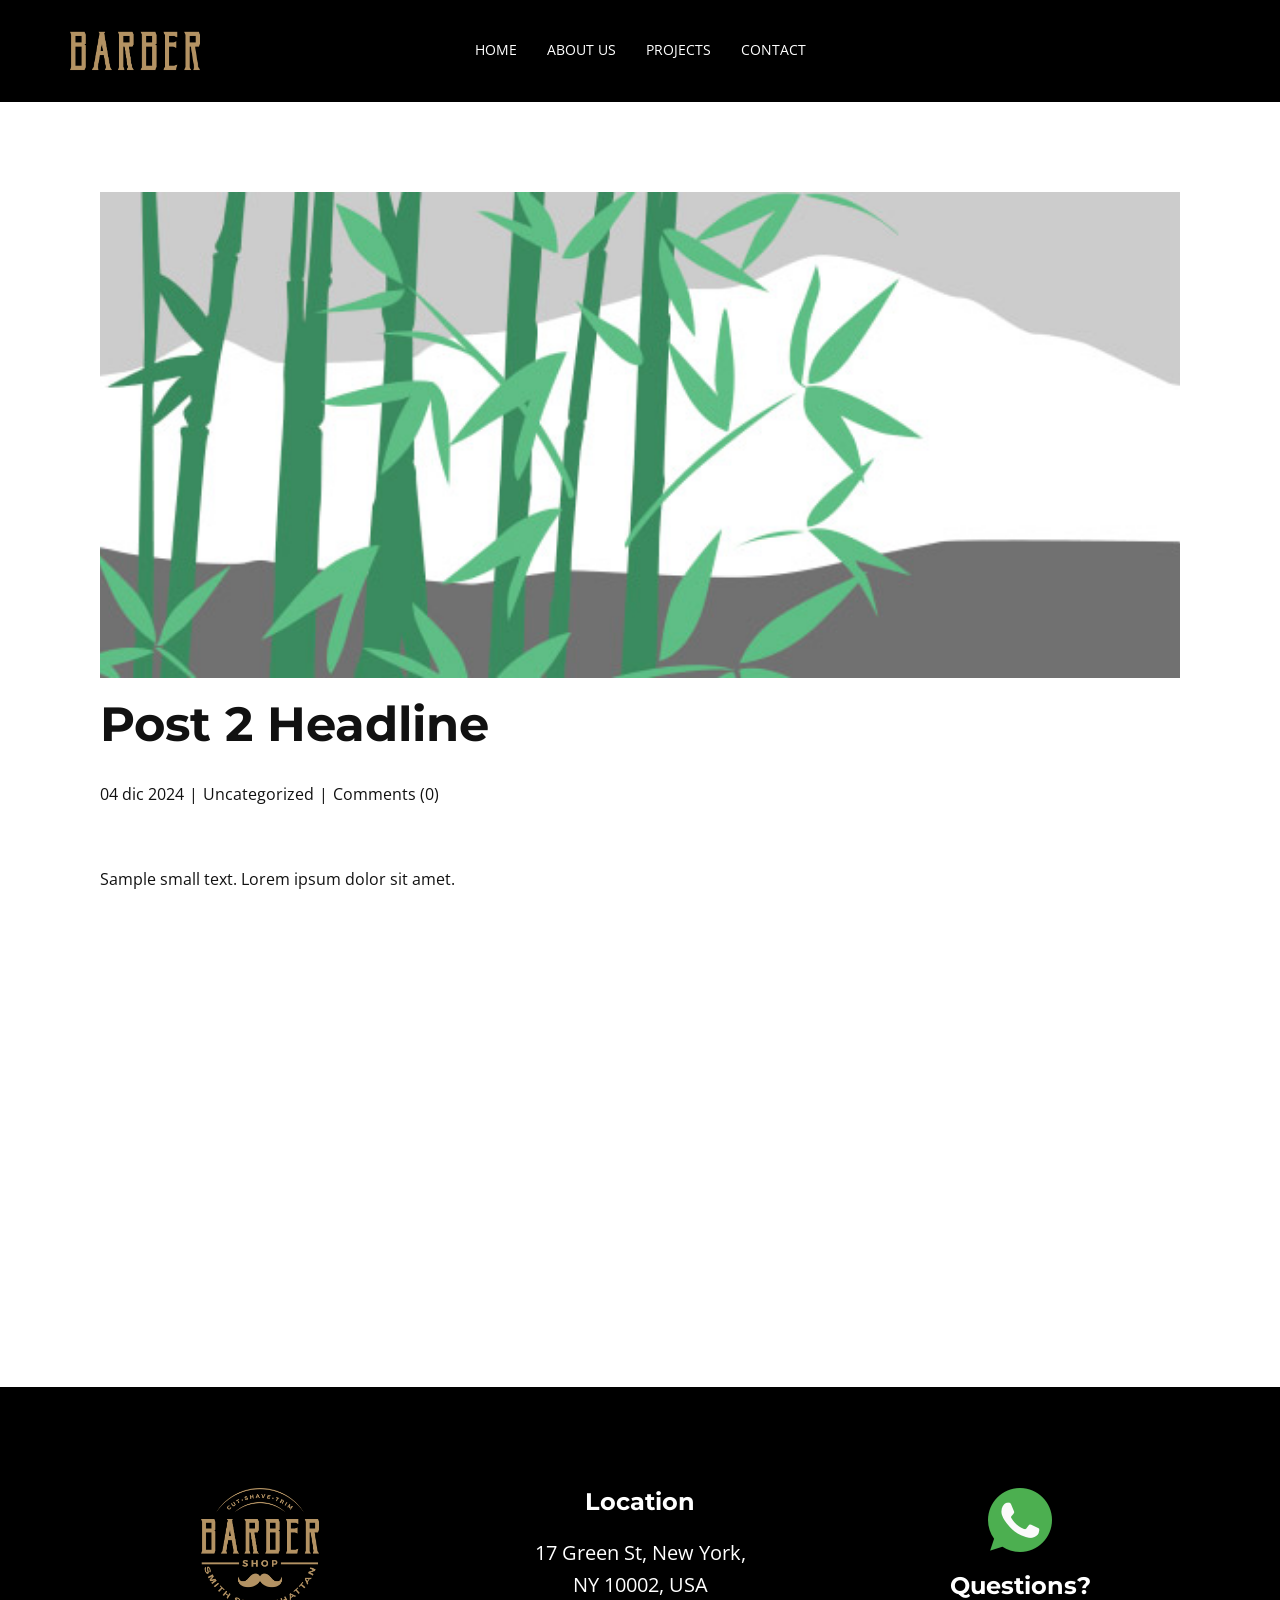
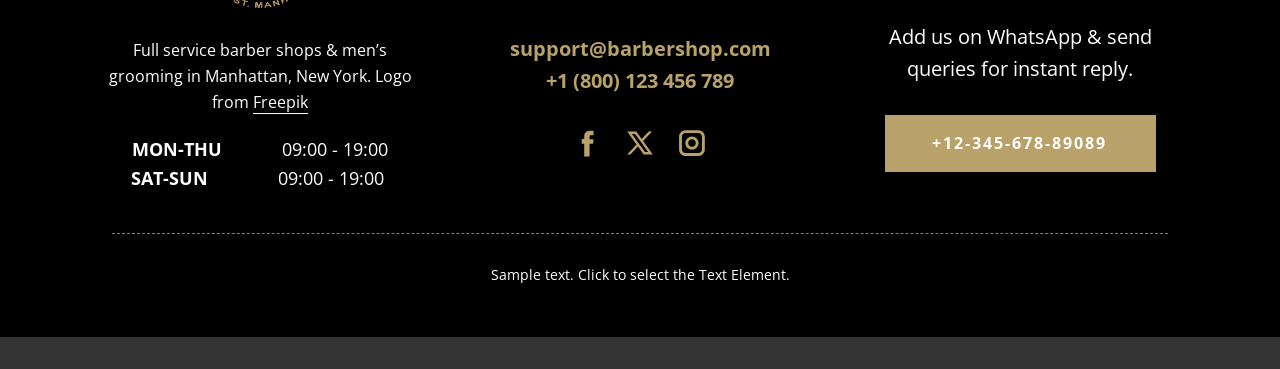
<file: blog/post-1.html>
<!DOCTYPE html>
<html style="font-size: 16px;" lang="es"><head>
    <meta name="viewport" content="width=device-width, initial-scale=1.0">
    <meta charset="utf-8">
    <meta name="keywords" content="Encabezado de la Publicación 1">
    <meta name="description" content="">
    <title>Post 2 Headline</title>
    <link rel="stylesheet" href="../nicepage.css" media="screen">
<link rel="stylesheet" href="../Post-Template.css" media="screen">
    <script class="u-script" type="text/javascript" src="../jquery.js" defer=""></script>
    <script class="u-script" type="text/javascript" src="../nicepage.js" defer=""></script>
    <meta name="generator" content="Nicepage 8.4.14, nicepage.com">
    
    
    
    
    <link id="u-page-google-font" rel="stylesheet" href="https://fonts.googleapis.com/css2?display=swap&amp;family=Montserrat:ital,wght@0,100;0,200;0,300;0,400;0,500;0,600;0,700;0,800;0,900;1,100;1,200;1,300;1,400;1,500;1,600;1,700;1,800;1,900&amp;family=Open+Sans:ital,wght@0,300;0,400;0,500;0,600;0,700;0,800;1,300;1,400;1,500;1,600;1,700;1,800">
    <script type="application/ld+json">{
		"@context": "http://schema.org",
		"@type": "Organization",
		"name": "TechAnimPortfolio",
		"logo": "images/logo-header.png",
		"sameAs": [
				"https://facebook.com/name",
				"https://twitter.com/name",
				"https://instagram.com/name",
				"https://facebook.com/name",
				"https://twitter.com/name",
				"https://instagram.com/name"
		]
}</script>
    <meta name="theme-color" content="#b8a269">
    <meta name="twitter:site" content="@">
    <meta name="twitter:card" content="summary_large_image">
    <meta name="twitter:title" content="Post 2 Headline">
    <meta name="twitter:description" content="">
  <meta name="referrer" content="origin"><meta data-intl-tel-input-cdn-path="intlTelInput/"></head>
  <body data-path-to-root="./" data-include-products="false" class="u-body u-xl-mode" data-lang="es"><header class="u-black u-clearfix u-header u-header" id="sec-ef40"><div class="u-clearfix u-sheet u-valign-middle-lg u-valign-middle-md u-valign-middle-xl u-sheet-1">
        <a href="#" class="u-image u-logo u-image-1" data-image-width="449" data-image-height="139">
          <img class="u-logo-image u-logo-image-1" src="../images/logo-header.png">
        </a>
        <nav class="u-menu u-menu-one-level u-offcanvas u-menu-1" data-responsive-from="SM" role="navigation">
          <div class="menu-collapse" style="font-size: 0.875rem; letter-spacing: 0px; text-transform: uppercase;">
            <a class="u-button-style u-custom-active-border-color u-custom-active-color u-custom-border u-custom-border-color u-custom-borders u-custom-color u-custom-hover-border-color u-custom-hover-color u-custom-left-right-menu-spacing u-custom-padding-bottom u-custom-text-active-color u-custom-text-color u-custom-text-decoration u-custom-text-hover-color u-custom-top-bottom-menu-spacing u-hamburger-link u-nav-link u-text-active-palette-1-base u-text-hover-palette-1-base" href="#" tabindex="-1" aria-label="Open menu" aria-controls="026b">
              <svg class="u-svg-link" viewBox="0 0 24 24"><use xmlns:xlink="http://www.w3.org/1999/xlink" xlink:href="#menu-hamburger"></use></svg>
              <svg class="u-svg-content" version="1.1" id="menu-hamburger" viewBox="0 0 16 16" x="0px" y="0px" xmlns:xlink="http://www.w3.org/1999/xlink" xmlns="http://www.w3.org/2000/svg"><g><rect y="1" width="16" height="2"></rect><rect y="7" width="16" height="2"></rect><rect y="13" width="16" height="2"></rect>
</g></svg>
            </a>
          </div>
          <div class="u-custom-menu u-nav-container">
            <ul class="u-nav u-spacing-30 u-unstyled u-nav-1" role="menubar"><li role="none" class="u-nav-item"><a role="menuitem" class="u-border-2 u-border-active-palette-1-base u-border-hover-palette-1-light-1 u-border-no-left u-border-no-right u-border-no-top u-button-style u-nav-link u-text-active-palette-1-base u-text-hover-palette-1-base u-text-white u-nav-link-2" href="../">Home</a>
</li><li role="none" class="u-nav-item"><a role="menuitem" class="u-border-2 u-border-active-palette-1-base u-border-hover-palette-1-light-1 u-border-no-left u-border-no-right u-border-no-top u-button-style u-nav-link u-text-active-palette-1-base u-text-hover-palette-1-base u-text-white u-nav-link-2" href="../Acerca-de.html">About Us</a>
</li><li role="none" class="u-nav-item"><a role="menuitem" class="u-border-2 u-border-active-palette-1-base u-border-hover-palette-1-light-1 u-border-no-left u-border-no-right u-border-no-top u-button-style u-nav-link u-text-active-palette-1-base u-text-hover-palette-1-base u-text-white u-nav-link-2" href="../Projects.html">Projects</a>
</li><li role="none" class="u-nav-item"><a role="menuitem" class="u-border-2 u-border-active-palette-1-base u-border-hover-palette-1-light-1 u-border-no-left u-border-no-right u-border-no-top u-button-style u-nav-link u-text-active-palette-1-base u-text-hover-palette-1-base u-text-white u-nav-link-2" href="../Contacto.html">Contact</a>
</li></ul>
          </div>
          <div class="u-custom-menu u-nav-container-collapse" id="026b" role="region" aria-label="Menu panel">
            <div class="u-black u-container-style u-inner-container-layout u-opacity u-opacity-95 u-sidenav">
              <div class="u-inner-container-layout u-sidenav-overflow">
                <div class="u-menu-close" tabindex="-1" aria-label="Close menu"></div>
                <ul class="u-align-center u-nav u-popupmenu-items u-unstyled u-nav-2" role="menubar"><li role="none" class="u-nav-item"><a role="menuitem" class="u-button-style u-nav-link" href="../">Home</a>
</li><li role="none" class="u-nav-item"><a role="menuitem" class="u-button-style u-nav-link" href="../Acerca-de.html">About Us</a>
</li><li role="none" class="u-nav-item"><a role="menuitem" class="u-button-style u-nav-link" href="../Projects.html">Projects</a>
</li><li role="none" class="u-nav-item"><a role="menuitem" class="u-button-style u-nav-link" href="../Contacto.html">Contact</a>
</li></ul>
                <a href="#" class="u-align-center u-btn u-button-style u-hover-palette-1-dark-1 u-palette-1-base u-text-active-white u-btn-1"> Book an appointment</a>
                <div class="u-social-icons u-social-icons-1">
                  <a class="u-social-url" title="facebook" target="_blank" href="https://facebook.com/name"><span class="u-icon u-social-facebook u-social-icon u-text-palette-1-base u-icon-1"><svg class="u-svg-link" preserveAspectRatio="xMidYMin slice" viewBox="0 0 112 112" style=""><use xlink:href="#svg-6262"></use></svg><svg class="u-svg-content" viewBox="0 0 112 112" x="0" y="0" id="svg-6262"><path fill="currentColor" d="M75.5,28.8H65.4c-1.5,0-4,0.9-4,4.3v9.4h13.9l-1.5,15.8H61.4v45.1H42.8V58.3h-8.8V42.4h8.8V32.2
c0-7.4,3.4-18.8,18.8-18.8h13.8v15.4H75.5z"></path></svg></span>
                  </a>
                  <a class="u-social-url" title="twitter" target="_blank" href="https://twitter.com/name"><span class="u-icon u-social-icon u-social-twitter u-text-palette-1-base u-icon-2"><svg class="u-svg-link" preserveAspectRatio="xMidYMin slice" viewBox="0 0 112.2 112.2" style=""><use xlink:href="#svg-d3b0"></use></svg><svg class="u-svg-content" viewBox="0 0 112.2 112.2" x="0px" y="0px" id="svg-d3b0"><path d="M67.1,49.1L98.6,16h-12L62,42L43.2,16H11l32.8,45.2L11,96h11.6l26.3-27.7L69.1,96H101L67.1,49.1z M55,61.9l-5.1-7L27.5,24.4
	h11.4l17.3,23.8l5.1,7.1l23.4,32.2H73.8L55,61.9z"></path></svg></span>
                  </a>
                  <a class="u-social-url" title="instagram" target="_blank" href="https://instagram.com/name"><span class="u-icon u-social-icon u-social-instagram u-text-palette-1-base u-icon-3"><svg class="u-svg-link" preserveAspectRatio="xMidYMin slice" viewBox="0 0 112 112" style=""><use xlink:href="#svg-8121"></use></svg><svg class="u-svg-content" viewBox="0 0 112 112" x="0" y="0" id="svg-8121"><path fill="currentColor" d="M55.9,32.9c-12.8,0-23.2,10.4-23.2,23.2s10.4,23.2,23.2,23.2s23.2-10.4,23.2-23.2S68.7,32.9,55.9,32.9z
	 M55.9,69.4c-7.4,0-13.3-6-13.3-13.3c-0.1-7.4,6-13.3,13.3-13.3s13.3,6,13.3,13.3C69.3,63.5,63.3,69.4,55.9,69.4z"></path><path fill="currentColor" d="M78.2,11H33.5C21,11,10.8,21.3,10.8,33.7v44.7c0,12.6,10.2,22.8,22.7,22.8h44.7c12.6,0,22.7-10.2,22.7-22.7
	V33.7C100.8,21.1,90.6,11,78.2,11z M91,78.4c0,7.1-5.8,12.8-12.8,12.8H33.5c-7.1,0-12.8-5.8-12.8-12.8V33.7
	c0-7.1,5.8-12.8,12.8-12.8h44.7c7.1,0,12.8,5.8,12.8,12.8V78.4z"></path></svg></span>
                  </a>
                </div>
              </div>
            </div>
            <div class="u-black u-menu-overlay u-opacity u-opacity-70"></div>
          </div>
        </nav>
      </div></header>
    <section class="u-align-center u-clearfix u-section-1" id="block-2">
      <div class="u-clearfix u-sheet u-valign-middle-md u-valign-middle-sm u-valign-middle-xs u-sheet-1"><!--post_details--><!--post_details_options_json--><!--{"source":""}--><!--/post_details_options_json--><!--blog_post-->
        <div class="u-container-style u-expanded-width u-post-details u-post-details-1">
          <div class="u-container-layout u-valign-middle u-container-layout-1"><!--blog_post_image-->
            <img alt="" class="u-blog-control u-expanded-width u-image u-image-default u-image-1" src="../images/68f64b9d.jpeg"><!--/blog_post_image--><!--blog_post_header-->
            <h2 class="u-blog-control u-text u-text-1">Post 2 Headline</h2><!--/blog_post_header--><!--blog_post_metadata-->
            <div class="u-blog-control u-metadata u-metadata-1"><!--blog_post_metadata_date--><span class="u-meta-date u-meta-icon">04 dic 2024</span><!--/blog_post_metadata_date--><!--blog_post_metadata_category--><span class="u-meta-category u-meta-icon"><a href="/blog/blog.html#/blog-1///">Uncategorized</a></span><!--/blog_post_metadata_category--><!--blog_post_metadata_comments--><span class="u-meta-comments u-meta-icon"><!--blog_post_metadata_comments_content-->Comments (0)<!--/blog_post_metadata_comments_content--></span><!--/blog_post_metadata_comments-->
            </div><!--/blog_post_metadata--><!--blog_post_content-->
            <div class="u-align-justify u-blog-control u-post-content u-text u-text-2 fr-view">
  <p>
    <meta name="viewport" content="width=device-width, initial-scale=1.0">
    <meta charset="utf-8">
    <meta name="keywords" content=""><meta name="description" content="">
    <title></title>
    <link rel="stylesheet" href="//capp.nicepage.com/079fac3f01df901a8c36c32db3840f80ca4c9ee6/nicepage.css" media="screen" class="u-static-style"><link rel="stylesheet" href="//capp.nicepage.com/079fac3f01df901a8c36c32db3840f80ca4c9ee6/nicepage.css" media="screen" class="u-static-style"><link rel="stylesheet" href="//capp.nicepage.com/079fac3f01df901a8c36c32db3840f80ca4c9ee6/nicepage.css" media="screen" class="u-static-style"><link rel="stylesheet" href="/nicepage.css" media="screen" class="u-static-style"><link rel="stylesheet" href="//capp.nicepage.com/079fac3f01df901a8c36c32db3840f80ca4c9ee6/nicepage.css" media="screen" class="u-static-style"><link rel="stylesheet" href="//capp.nicepage.com/079fac3f01df901a8c36c32db3840f80ca4c9ee6/nicepage.css" media="screen" class="u-static-style"><link rel="stylesheet" href="//capp.nicepage.com/079fac3f01df901a8c36c32db3840f80ca4c9ee6/nicepage.css" media="screen" class="u-static-style"><link rel="stylesheet" href="/nicepage.css" media="screen">
    <script class="u-script" type="text/javascript" src="//capp.nicepage.com/assets/jquery-1.9.1.min.js" defer=""></script>
    <script class="u-script" type="text/javascript" src="//capp.nicepage.com/1662e8971b75e227453abf2b0c0bb260dcad244d/nicepage.js" defer=""></script>
</p><section class="u-clearfix u-valign-top u-block-ce78-1" custom-posts-hash="T" data-section-properties="{&quot;margin&quot;:&quot;none&quot;,&quot;stretch&quot;:true}" data-id="ce78" data-posts-content="[{'images':[],'maps':[],'videos':[],'icons':[],'textWidth':'','textHeight':'','id':1,'headingProp':'h3','textProp':'text'}]" style="min-height: 500px">
  <div class="u-clearfix u-rich-text u-text u-block-ce78-4" data-state="{&quot;margin-top&quot;:{&quot;shouldApplyDefaultMargins&quot;:{&quot;XL&quot;:false,&quot;LG&quot;:false,&quot;MD&quot;:false,&quot;SM&quot;:true,&quot;XS&quot;:true},&quot;parentVerticalAlign&quot;:{&quot;XL&quot;:&quot;top&quot;,&quot;LG&quot;:&quot;top&quot;,&quot;MD&quot;:&quot;top&quot;,&quot;SM&quot;:&quot;top&quot;,&quot;XS&quot;:&quot;top&quot;}},&quot;margin-bottom&quot;:{&quot;shouldApplyDefaultMargins&quot;:{&quot;XL&quot;:false,&quot;LG&quot;:false,&quot;MD&quot;:false,&quot;SM&quot;:true,&quot;XS&quot;:true},&quot;parentVerticalAlign&quot;:{&quot;XL&quot;:&quot;top&quot;,&quot;LG&quot;:&quot;top&quot;,&quot;MD&quot;:&quot;top&quot;,&quot;SM&quot;:&quot;top&quot;,&quot;XS&quot;:&quot;top&quot;}}}" style="">
  <p>Sample small text. Lorem ipsum dolor sit amet.</p>
  </div>
  <style data-mode="XL">@media (min-width: 1200px) {
  .u-block-ce78-1 {
    min-height: 500px;
  }
}</style>
  <style data-mode="LG">@media (max-width: 1199px) and (min-width: 992px) {
  .u-block-ce78-1 {
    min-height: 500px;
  }
}</style>
  <style data-mode="MD">@media (max-width: 991px) and (min-width: 768px) {
  .u-block-ce78-1 {
    min-height: 500px;
  }
}</style>
  <style data-mode="SM">@media (max-width: 767px) and (min-width: 576px) {
  .u-block-ce78-1 {
    min-height: 500px;
  }
}</style>
  <style data-mode="XS">@media (max-width: 575px) {
  .u-block-ce78-1 {
    min-height: 500px;
  }
}</style>
</section>
<p></p>
  </div><!--/blog_post_content-->
          </div>
        </div><!--/blog_post--><!--/post_details-->
      </div>
    </section>
    
    
    
    
    <footer class="u-align-center u-black u-clearfix u-container-align-center u-footer u-footer" id="sec-608d"><div class="u-clearfix u-sheet u-sheet-1">
        <div class="data-layout-selected u-clearfix u-expanded-width u-layout-wrap u-layout-wrap-1">
          <div class="u-layout">
            <div class="u-layout-row">
              <div class="u-container-align-center u-container-style u-layout-cell u-shape-rectangle u-size-20-lg u-size-20-xl u-size-20-xxl u-size-30-md u-size-30-sm u-size-30-xs u-layout-cell-1">
                <div class="u-container-layout u-container-layout-1">
                  <img class="u-image u-image-contain u-image-default u-image-1" src="../images/logo-2.png" alt="" data-image-width="449" data-image-height="458">
                  <p class="u-align-center u-text u-text-default u-text-1"> Full service barber shops &amp; men’s grooming in Manhattan, New York. Logo from <a href="https://www.freepik.com/" class="u-active-none u-border-1 u-border-active-palette-1-light-2 u-border-hover-palette-1-light-2 u-border-no-left u-border-no-right u-border-no-top u-border-white u-btn u-button-link u-button-style u-hover-none u-none u-text-body-alt-color u-btn-1" data-animation-name="" data-animation-duration="0" data-animation-delay="0" data-animation-direction="">Freepik</a>
                  </p>
                  <p class="u-align-center u-text u-text-2"><b>MON-THU&nbsp; &nbsp; &nbsp; &nbsp; &nbsp; &nbsp;&nbsp;</b>09:00 - 19:00<br><b>SAT-SUN</b>&nbsp; &nbsp; &nbsp; &nbsp; &nbsp; &nbsp; &nbsp; 09:00 - 19:00&nbsp;<br>
                  </p>
                </div>
              </div>
              <div class="u-container-align-center u-container-style u-layout-cell u-shape-rectangle u-size-20-lg u-size-20-xl u-size-20-xxl u-size-30-md u-size-30-sm u-size-30-xs u-layout-cell-2">
                <div class="u-container-layout u-valign-top u-container-layout-2">
                  <h4 class="u-align-center u-text u-text-3"> Location</h4>
                  <p class="u-align-center u-text u-text-4"> 17 Green St, New York, <br>NY 10002, USA <br>
                    <br>
                    <a href="mailto:support@barbershop.com" class="u-active-none u-border-none u-btn u-button-link u-button-style u-hover-none u-none u-text-active-white u-text-hover-white u-text-palette-1-base u-btn-2">support@barbershop.com</a>
                    <br>
                    <a href="tel:+1800123456789" class="u-active-none u-border-none u-btn u-button-link u-button-style u-hover-none u-none u-text-palette-1-base u-btn-3">+1 (800) 123 456 789</a>
                  </p>
                  <div class="u-social-icons u-social-icons-1">
                    <a class="u-social-url" title="facebook" target="_blank" href="https://facebook.com/name"><span class="u-icon u-social-facebook u-social-icon u-text-palette-1-base u-icon-1"><svg class="u-svg-link" preserveAspectRatio="xMidYMin slice" viewBox="0 0 112 112" style=""><use xlink:href="#svg-5979"></use></svg><svg class="u-svg-content" viewBox="0 0 112 112" x="0" y="0" id="svg-5979"><path fill="currentColor" d="M75.5,28.8H65.4c-1.5,0-4,0.9-4,4.3v9.4h13.9l-1.5,15.8H61.4v45.1H42.8V58.3h-8.8V42.4h8.8V32.2
c0-7.4,3.4-18.8,18.8-18.8h13.8v15.4H75.5z"></path></svg></span>
                    </a>
                    <a class="u-social-url" title="twitter" target="_blank" href="https://twitter.com/name"><span class="u-icon u-social-icon u-social-twitter u-text-palette-1-base u-icon-2"><svg class="u-svg-link" preserveAspectRatio="xMidYMin slice" viewBox="0 0 112.2 112.2" style=""><use xlink:href="#svg-8cf4"></use></svg><svg class="u-svg-content" viewBox="0 0 112.2 112.2" x="0px" y="0px" id="svg-8cf4"><path d="M67.1,49.1L98.6,16h-12L62,42L43.2,16H11l32.8,45.2L11,96h11.6l26.3-27.7L69.1,96H101L67.1,49.1z M55,61.9l-5.1-7L27.5,24.4
	h11.4l17.3,23.8l5.1,7.1l23.4,32.2H73.8L55,61.9z"></path></svg></span>
                    </a>
                    <a class="u-social-url" title="instagram" target="_blank" href="https://instagram.com/name"><span class="u-icon u-social-icon u-social-instagram u-text-palette-1-base u-icon-3"><svg class="u-svg-link" preserveAspectRatio="xMidYMin slice" viewBox="0 0 112 112" style=""><use xlink:href="#svg-acc9"></use></svg><svg class="u-svg-content" viewBox="0 0 112 112" x="0" y="0" id="svg-acc9"><path fill="currentColor" d="M55.9,32.9c-12.8,0-23.2,10.4-23.2,23.2s10.4,23.2,23.2,23.2s23.2-10.4,23.2-23.2S68.7,32.9,55.9,32.9z
	 M55.9,69.4c-7.4,0-13.3-6-13.3-13.3c-0.1-7.4,6-13.3,13.3-13.3s13.3,6,13.3,13.3C69.3,63.5,63.3,69.4,55.9,69.4z"></path><path fill="currentColor" d="M78.2,11H33.5C21,11,10.8,21.3,10.8,33.7v44.7c0,12.6,10.2,22.8,22.7,22.8h44.7c12.6,0,22.7-10.2,22.7-22.7
	V33.7C100.8,21.1,90.6,11,78.2,11z M91,78.4c0,7.1-5.8,12.8-12.8,12.8H33.5c-7.1,0-12.8-5.8-12.8-12.8V33.7
	c0-7.1,5.8-12.8,12.8-12.8h44.7c7.1,0,12.8,5.8,12.8,12.8V78.4z"></path></svg></span>
                    </a>
                  </div>
                </div>
              </div>
              <div class="u-container-align-center u-container-style u-layout-cell u-shape-rectangle u-size-20-lg u-size-20-xl u-size-20-xxl u-size-60-md u-size-60-sm u-size-60-xs u-layout-cell-3">
                <div class="u-container-layout u-valign-top u-container-layout-3"><span class="u-align-center u-file-icon u-icon u-icon-4"><img src="../images/733585.png" alt=""></span>
                  <h4 class="u-align-center u-text u-text-5"> Questions?</h4>
                  <p class="u-align-center u-text u-text-6"> Add us on WhatsApp &amp; send queries for instant reply. </p>
                  <a href="tel:+12-345-678-89089" class="u-active-white u-align-center u-border-none u-btn u-button-style u-custom u-hover-white u-palette-1-base u-text-active-black u-text-hover-black u-btn-4">+12-345-678-89089</a>
                </div>
              </div>
            </div>
          </div>
        </div>
        <div class="u-border-1 u-border-grey-50 u-line u-line-horizontal u-line-1"></div>
        <p class="u-small-text u-text u-text-variant u-text-7">Sample text. Click to select the Text Element.</p>
      </div></footer>
    <section class="u-backlink u-clearfix u-grey-80"></section>
  
</body></html>
</file>
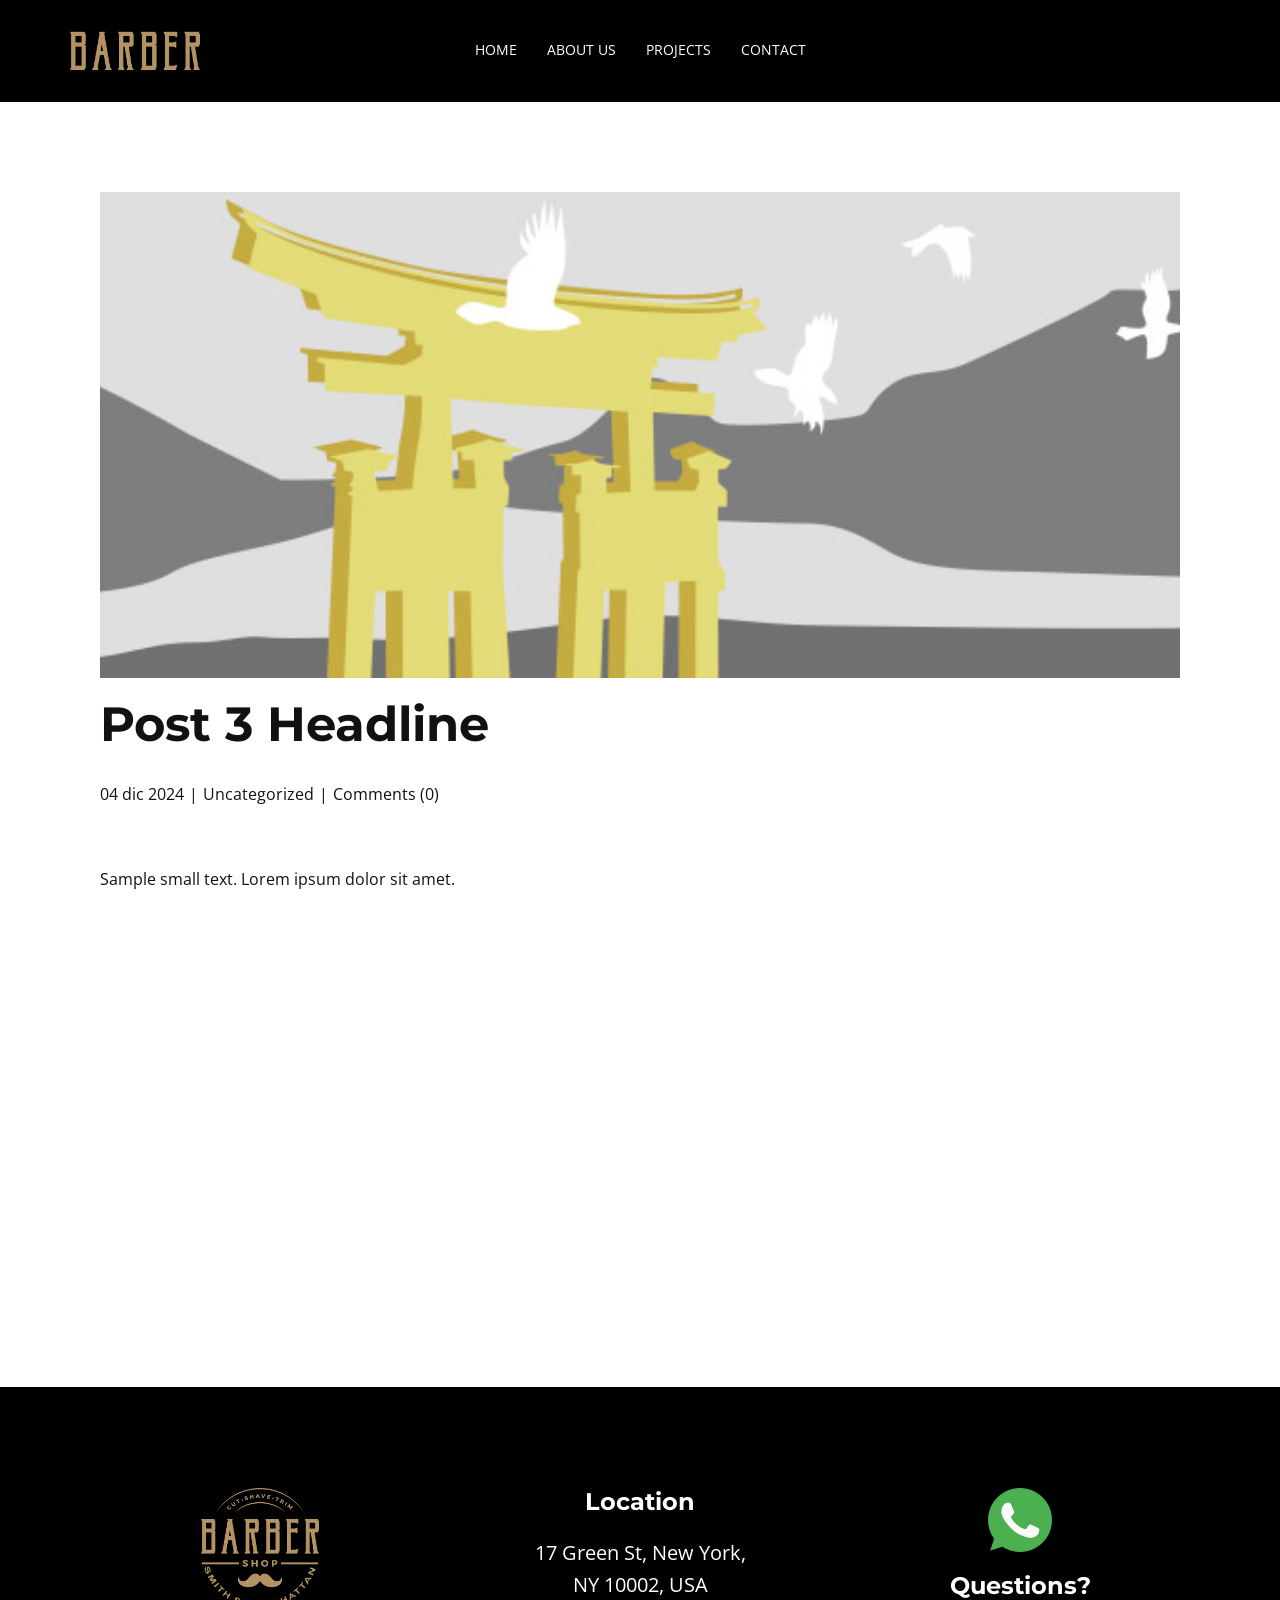
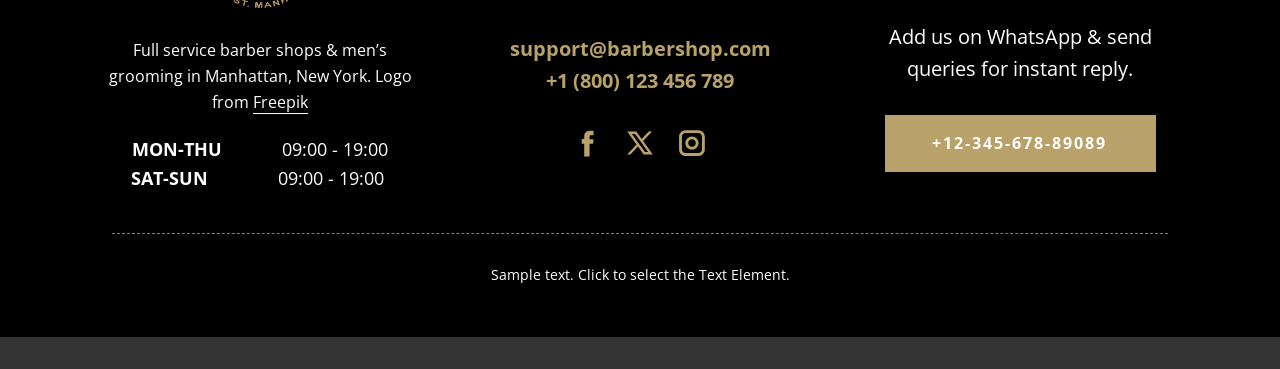
<file: blog/post-2.html>
<!DOCTYPE html>
<html style="font-size: 16px;" lang="es"><head>
    <meta name="viewport" content="width=device-width, initial-scale=1.0">
    <meta charset="utf-8">
    <meta name="keywords" content="Encabezado de la Publicación 1">
    <meta name="description" content="">
    <title>Post 3 Headline</title>
    <link rel="stylesheet" href="../nicepage.css" media="screen">
<link rel="stylesheet" href="../Post-Template.css" media="screen">
    <script class="u-script" type="text/javascript" src="../jquery.js" defer=""></script>
    <script class="u-script" type="text/javascript" src="../nicepage.js" defer=""></script>
    <meta name="generator" content="Nicepage 8.4.14, nicepage.com">
    
    
    
    
    <link id="u-page-google-font" rel="stylesheet" href="https://fonts.googleapis.com/css2?display=swap&amp;family=Montserrat:ital,wght@0,100;0,200;0,300;0,400;0,500;0,600;0,700;0,800;0,900;1,100;1,200;1,300;1,400;1,500;1,600;1,700;1,800;1,900&amp;family=Open+Sans:ital,wght@0,300;0,400;0,500;0,600;0,700;0,800;1,300;1,400;1,500;1,600;1,700;1,800">
    <script type="application/ld+json">{
		"@context": "http://schema.org",
		"@type": "Organization",
		"name": "TechAnimPortfolio",
		"logo": "images/logo-header.png",
		"sameAs": [
				"https://facebook.com/name",
				"https://twitter.com/name",
				"https://instagram.com/name",
				"https://facebook.com/name",
				"https://twitter.com/name",
				"https://instagram.com/name"
		]
}</script>
    <meta name="theme-color" content="#b8a269">
    <meta name="twitter:site" content="@">
    <meta name="twitter:card" content="summary_large_image">
    <meta name="twitter:title" content="Post 3 Headline">
    <meta name="twitter:description" content="">
  <meta name="referrer" content="origin"><meta data-intl-tel-input-cdn-path="intlTelInput/"></head>
  <body data-path-to-root="./" data-include-products="false" class="u-body u-xl-mode" data-lang="es"><header class="u-black u-clearfix u-header u-header" id="sec-ef40"><div class="u-clearfix u-sheet u-valign-middle-lg u-valign-middle-md u-valign-middle-xl u-sheet-1">
        <a href="#" class="u-image u-logo u-image-1" data-image-width="449" data-image-height="139">
          <img class="u-logo-image u-logo-image-1" src="../images/logo-header.png">
        </a>
        <nav class="u-menu u-menu-one-level u-offcanvas u-menu-1" data-responsive-from="SM" role="navigation">
          <div class="menu-collapse" style="font-size: 0.875rem; letter-spacing: 0px; text-transform: uppercase;">
            <a class="u-button-style u-custom-active-border-color u-custom-active-color u-custom-border u-custom-border-color u-custom-borders u-custom-color u-custom-hover-border-color u-custom-hover-color u-custom-left-right-menu-spacing u-custom-padding-bottom u-custom-text-active-color u-custom-text-color u-custom-text-decoration u-custom-text-hover-color u-custom-top-bottom-menu-spacing u-hamburger-link u-nav-link u-text-active-palette-1-base u-text-hover-palette-1-base" href="#" tabindex="-1" aria-label="Open menu" aria-controls="026b">
              <svg class="u-svg-link" viewBox="0 0 24 24"><use xmlns:xlink="http://www.w3.org/1999/xlink" xlink:href="#menu-hamburger"></use></svg>
              <svg class="u-svg-content" version="1.1" id="menu-hamburger" viewBox="0 0 16 16" x="0px" y="0px" xmlns:xlink="http://www.w3.org/1999/xlink" xmlns="http://www.w3.org/2000/svg"><g><rect y="1" width="16" height="2"></rect><rect y="7" width="16" height="2"></rect><rect y="13" width="16" height="2"></rect>
</g></svg>
            </a>
          </div>
          <div class="u-custom-menu u-nav-container">
            <ul class="u-nav u-spacing-30 u-unstyled u-nav-1" role="menubar"><li role="none" class="u-nav-item"><a role="menuitem" class="u-border-2 u-border-active-palette-1-base u-border-hover-palette-1-light-1 u-border-no-left u-border-no-right u-border-no-top u-button-style u-nav-link u-text-active-palette-1-base u-text-hover-palette-1-base u-text-white u-nav-link-2" href="../">Home</a>
</li><li role="none" class="u-nav-item"><a role="menuitem" class="u-border-2 u-border-active-palette-1-base u-border-hover-palette-1-light-1 u-border-no-left u-border-no-right u-border-no-top u-button-style u-nav-link u-text-active-palette-1-base u-text-hover-palette-1-base u-text-white u-nav-link-2" href="../Acerca-de.html">About Us</a>
</li><li role="none" class="u-nav-item"><a role="menuitem" class="u-border-2 u-border-active-palette-1-base u-border-hover-palette-1-light-1 u-border-no-left u-border-no-right u-border-no-top u-button-style u-nav-link u-text-active-palette-1-base u-text-hover-palette-1-base u-text-white u-nav-link-2" href="../Projects.html">Projects</a>
</li><li role="none" class="u-nav-item"><a role="menuitem" class="u-border-2 u-border-active-palette-1-base u-border-hover-palette-1-light-1 u-border-no-left u-border-no-right u-border-no-top u-button-style u-nav-link u-text-active-palette-1-base u-text-hover-palette-1-base u-text-white u-nav-link-2" href="../Contacto.html">Contact</a>
</li></ul>
          </div>
          <div class="u-custom-menu u-nav-container-collapse" id="026b" role="region" aria-label="Menu panel">
            <div class="u-black u-container-style u-inner-container-layout u-opacity u-opacity-95 u-sidenav">
              <div class="u-inner-container-layout u-sidenav-overflow">
                <div class="u-menu-close" tabindex="-1" aria-label="Close menu"></div>
                <ul class="u-align-center u-nav u-popupmenu-items u-unstyled u-nav-2" role="menubar"><li role="none" class="u-nav-item"><a role="menuitem" class="u-button-style u-nav-link" href="../">Home</a>
</li><li role="none" class="u-nav-item"><a role="menuitem" class="u-button-style u-nav-link" href="../Acerca-de.html">About Us</a>
</li><li role="none" class="u-nav-item"><a role="menuitem" class="u-button-style u-nav-link" href="../Projects.html">Projects</a>
</li><li role="none" class="u-nav-item"><a role="menuitem" class="u-button-style u-nav-link" href="../Contacto.html">Contact</a>
</li></ul>
                <a href="#" class="u-align-center u-btn u-button-style u-hover-palette-1-dark-1 u-palette-1-base u-text-active-white u-btn-1"> Book an appointment</a>
                <div class="u-social-icons u-social-icons-1">
                  <a class="u-social-url" title="facebook" target="_blank" href="https://facebook.com/name"><span class="u-icon u-social-facebook u-social-icon u-text-palette-1-base u-icon-1"><svg class="u-svg-link" preserveAspectRatio="xMidYMin slice" viewBox="0 0 112 112" style=""><use xlink:href="#svg-6262"></use></svg><svg class="u-svg-content" viewBox="0 0 112 112" x="0" y="0" id="svg-6262"><path fill="currentColor" d="M75.5,28.8H65.4c-1.5,0-4,0.9-4,4.3v9.4h13.9l-1.5,15.8H61.4v45.1H42.8V58.3h-8.8V42.4h8.8V32.2
c0-7.4,3.4-18.8,18.8-18.8h13.8v15.4H75.5z"></path></svg></span>
                  </a>
                  <a class="u-social-url" title="twitter" target="_blank" href="https://twitter.com/name"><span class="u-icon u-social-icon u-social-twitter u-text-palette-1-base u-icon-2"><svg class="u-svg-link" preserveAspectRatio="xMidYMin slice" viewBox="0 0 112.2 112.2" style=""><use xlink:href="#svg-d3b0"></use></svg><svg class="u-svg-content" viewBox="0 0 112.2 112.2" x="0px" y="0px" id="svg-d3b0"><path d="M67.1,49.1L98.6,16h-12L62,42L43.2,16H11l32.8,45.2L11,96h11.6l26.3-27.7L69.1,96H101L67.1,49.1z M55,61.9l-5.1-7L27.5,24.4
	h11.4l17.3,23.8l5.1,7.1l23.4,32.2H73.8L55,61.9z"></path></svg></span>
                  </a>
                  <a class="u-social-url" title="instagram" target="_blank" href="https://instagram.com/name"><span class="u-icon u-social-icon u-social-instagram u-text-palette-1-base u-icon-3"><svg class="u-svg-link" preserveAspectRatio="xMidYMin slice" viewBox="0 0 112 112" style=""><use xlink:href="#svg-8121"></use></svg><svg class="u-svg-content" viewBox="0 0 112 112" x="0" y="0" id="svg-8121"><path fill="currentColor" d="M55.9,32.9c-12.8,0-23.2,10.4-23.2,23.2s10.4,23.2,23.2,23.2s23.2-10.4,23.2-23.2S68.7,32.9,55.9,32.9z
	 M55.9,69.4c-7.4,0-13.3-6-13.3-13.3c-0.1-7.4,6-13.3,13.3-13.3s13.3,6,13.3,13.3C69.3,63.5,63.3,69.4,55.9,69.4z"></path><path fill="currentColor" d="M78.2,11H33.5C21,11,10.8,21.3,10.8,33.7v44.7c0,12.6,10.2,22.8,22.7,22.8h44.7c12.6,0,22.7-10.2,22.7-22.7
	V33.7C100.8,21.1,90.6,11,78.2,11z M91,78.4c0,7.1-5.8,12.8-12.8,12.8H33.5c-7.1,0-12.8-5.8-12.8-12.8V33.7
	c0-7.1,5.8-12.8,12.8-12.8h44.7c7.1,0,12.8,5.8,12.8,12.8V78.4z"></path></svg></span>
                  </a>
                </div>
              </div>
            </div>
            <div class="u-black u-menu-overlay u-opacity u-opacity-70"></div>
          </div>
        </nav>
      </div></header>
    <section class="u-align-center u-clearfix u-section-1" id="block-2">
      <div class="u-clearfix u-sheet u-valign-middle-md u-valign-middle-sm u-valign-middle-xs u-sheet-1"><!--post_details--><!--post_details_options_json--><!--{"source":""}--><!--/post_details_options_json--><!--blog_post-->
        <div class="u-container-style u-expanded-width u-post-details u-post-details-1">
          <div class="u-container-layout u-valign-middle u-container-layout-1"><!--blog_post_image-->
            <img alt="" class="u-blog-control u-expanded-width u-image u-image-default u-image-1" src="../images/8ad73f3c.jpeg"><!--/blog_post_image--><!--blog_post_header-->
            <h2 class="u-blog-control u-text u-text-1">Post 3 Headline</h2><!--/blog_post_header--><!--blog_post_metadata-->
            <div class="u-blog-control u-metadata u-metadata-1"><!--blog_post_metadata_date--><span class="u-meta-date u-meta-icon">04 dic 2024</span><!--/blog_post_metadata_date--><!--blog_post_metadata_category--><span class="u-meta-category u-meta-icon"><a href="/blog/blog.html#/blog-1///">Uncategorized</a></span><!--/blog_post_metadata_category--><!--blog_post_metadata_comments--><span class="u-meta-comments u-meta-icon"><!--blog_post_metadata_comments_content-->Comments (0)<!--/blog_post_metadata_comments_content--></span><!--/blog_post_metadata_comments-->
            </div><!--/blog_post_metadata--><!--blog_post_content-->
            <div class="u-align-justify u-blog-control u-post-content u-text u-text-2 fr-view">
  <p>
    <meta name="viewport" content="width=device-width, initial-scale=1.0">
    <meta charset="utf-8">
    <meta name="keywords" content=""><meta name="description" content="">
    <title></title>
    <link rel="stylesheet" href="//capp.nicepage.com/079fac3f01df901a8c36c32db3840f80ca4c9ee6/nicepage.css" media="screen" class="u-static-style"><link rel="stylesheet" href="//capp.nicepage.com/079fac3f01df901a8c36c32db3840f80ca4c9ee6/nicepage.css" media="screen" class="u-static-style"><link rel="stylesheet" href="//capp.nicepage.com/079fac3f01df901a8c36c32db3840f80ca4c9ee6/nicepage.css" media="screen" class="u-static-style"><link rel="stylesheet" href="/nicepage.css" media="screen" class="u-static-style"><link rel="stylesheet" href="//capp.nicepage.com/079fac3f01df901a8c36c32db3840f80ca4c9ee6/nicepage.css" media="screen" class="u-static-style"><link rel="stylesheet" href="//capp.nicepage.com/079fac3f01df901a8c36c32db3840f80ca4c9ee6/nicepage.css" media="screen" class="u-static-style"><link rel="stylesheet" href="//capp.nicepage.com/079fac3f01df901a8c36c32db3840f80ca4c9ee6/nicepage.css" media="screen" class="u-static-style"><link rel="stylesheet" href="/nicepage.css" media="screen">
    <script class="u-script" type="text/javascript" src="//capp.nicepage.com/assets/jquery-1.9.1.min.js" defer=""></script>
    <script class="u-script" type="text/javascript" src="//capp.nicepage.com/1662e8971b75e227453abf2b0c0bb260dcad244d/nicepage.js" defer=""></script>
</p><section class="u-clearfix u-valign-top u-block-233a-1" custom-posts-hash="T" data-section-properties="{&quot;margin&quot;:&quot;none&quot;,&quot;stretch&quot;:true}" data-id="233a" data-posts-content="[{'images':[],'maps':[],'videos':[],'icons':[],'textWidth':'','textHeight':'','id':1,'headingProp':'h3','textProp':'text'}]" style="min-height: 500px">
  <div class="u-clearfix u-rich-text u-text u-block-233a-4" data-state="{&quot;margin-top&quot;:{&quot;shouldApplyDefaultMargins&quot;:{&quot;XL&quot;:false,&quot;LG&quot;:false,&quot;MD&quot;:false,&quot;SM&quot;:true,&quot;XS&quot;:true},&quot;parentVerticalAlign&quot;:{&quot;XL&quot;:&quot;top&quot;,&quot;LG&quot;:&quot;top&quot;,&quot;MD&quot;:&quot;top&quot;,&quot;SM&quot;:&quot;top&quot;,&quot;XS&quot;:&quot;top&quot;}},&quot;margin-bottom&quot;:{&quot;shouldApplyDefaultMargins&quot;:{&quot;XL&quot;:false,&quot;LG&quot;:false,&quot;MD&quot;:false,&quot;SM&quot;:true,&quot;XS&quot;:true},&quot;parentVerticalAlign&quot;:{&quot;XL&quot;:&quot;top&quot;,&quot;LG&quot;:&quot;top&quot;,&quot;MD&quot;:&quot;top&quot;,&quot;SM&quot;:&quot;top&quot;,&quot;XS&quot;:&quot;top&quot;}}}" style="">
  <p>Sample small text. Lorem ipsum dolor sit amet.</p>
  </div>
  <style data-mode="XL">@media (min-width: 1200px) {
  .u-block-233a-1 {
    min-height: 500px;
  }
}</style>
  <style data-mode="LG">@media (max-width: 1199px) and (min-width: 992px) {
  .u-block-233a-1 {
    min-height: 500px;
  }
}</style>
  <style data-mode="MD">@media (max-width: 991px) and (min-width: 768px) {
  .u-block-233a-1 {
    min-height: 500px;
  }
}</style>
  <style data-mode="SM">@media (max-width: 767px) and (min-width: 576px) {
  .u-block-233a-1 {
    min-height: 500px;
  }
}</style>
  <style data-mode="XS">@media (max-width: 575px) {
  .u-block-233a-1 {
    min-height: 500px;
  }
}</style>
</section>
<p></p>
  </div><!--/blog_post_content-->
          </div>
        </div><!--/blog_post--><!--/post_details-->
      </div>
    </section>
    
    
    
    
    <footer class="u-align-center u-black u-clearfix u-container-align-center u-footer u-footer" id="sec-608d"><div class="u-clearfix u-sheet u-sheet-1">
        <div class="data-layout-selected u-clearfix u-expanded-width u-layout-wrap u-layout-wrap-1">
          <div class="u-layout">
            <div class="u-layout-row">
              <div class="u-container-align-center u-container-style u-layout-cell u-shape-rectangle u-size-20-lg u-size-20-xl u-size-20-xxl u-size-30-md u-size-30-sm u-size-30-xs u-layout-cell-1">
                <div class="u-container-layout u-container-layout-1">
                  <img class="u-image u-image-contain u-image-default u-image-1" src="../images/logo-2.png" alt="" data-image-width="449" data-image-height="458">
                  <p class="u-align-center u-text u-text-default u-text-1"> Full service barber shops &amp; men’s grooming in Manhattan, New York. Logo from <a href="https://www.freepik.com/" class="u-active-none u-border-1 u-border-active-palette-1-light-2 u-border-hover-palette-1-light-2 u-border-no-left u-border-no-right u-border-no-top u-border-white u-btn u-button-link u-button-style u-hover-none u-none u-text-body-alt-color u-btn-1" data-animation-name="" data-animation-duration="0" data-animation-delay="0" data-animation-direction="">Freepik</a>
                  </p>
                  <p class="u-align-center u-text u-text-2"><b>MON-THU&nbsp; &nbsp; &nbsp; &nbsp; &nbsp; &nbsp;&nbsp;</b>09:00 - 19:00<br><b>SAT-SUN</b>&nbsp; &nbsp; &nbsp; &nbsp; &nbsp; &nbsp; &nbsp; 09:00 - 19:00&nbsp;<br>
                  </p>
                </div>
              </div>
              <div class="u-container-align-center u-container-style u-layout-cell u-shape-rectangle u-size-20-lg u-size-20-xl u-size-20-xxl u-size-30-md u-size-30-sm u-size-30-xs u-layout-cell-2">
                <div class="u-container-layout u-valign-top u-container-layout-2">
                  <h4 class="u-align-center u-text u-text-3"> Location</h4>
                  <p class="u-align-center u-text u-text-4"> 17 Green St, New York, <br>NY 10002, USA <br>
                    <br>
                    <a href="mailto:support@barbershop.com" class="u-active-none u-border-none u-btn u-button-link u-button-style u-hover-none u-none u-text-active-white u-text-hover-white u-text-palette-1-base u-btn-2">support@barbershop.com</a>
                    <br>
                    <a href="tel:+1800123456789" class="u-active-none u-border-none u-btn u-button-link u-button-style u-hover-none u-none u-text-palette-1-base u-btn-3">+1 (800) 123 456 789</a>
                  </p>
                  <div class="u-social-icons u-social-icons-1">
                    <a class="u-social-url" title="facebook" target="_blank" href="https://facebook.com/name"><span class="u-icon u-social-facebook u-social-icon u-text-palette-1-base u-icon-1"><svg class="u-svg-link" preserveAspectRatio="xMidYMin slice" viewBox="0 0 112 112" style=""><use xlink:href="#svg-5979"></use></svg><svg class="u-svg-content" viewBox="0 0 112 112" x="0" y="0" id="svg-5979"><path fill="currentColor" d="M75.5,28.8H65.4c-1.5,0-4,0.9-4,4.3v9.4h13.9l-1.5,15.8H61.4v45.1H42.8V58.3h-8.8V42.4h8.8V32.2
c0-7.4,3.4-18.8,18.8-18.8h13.8v15.4H75.5z"></path></svg></span>
                    </a>
                    <a class="u-social-url" title="twitter" target="_blank" href="https://twitter.com/name"><span class="u-icon u-social-icon u-social-twitter u-text-palette-1-base u-icon-2"><svg class="u-svg-link" preserveAspectRatio="xMidYMin slice" viewBox="0 0 112.2 112.2" style=""><use xlink:href="#svg-8cf4"></use></svg><svg class="u-svg-content" viewBox="0 0 112.2 112.2" x="0px" y="0px" id="svg-8cf4"><path d="M67.1,49.1L98.6,16h-12L62,42L43.2,16H11l32.8,45.2L11,96h11.6l26.3-27.7L69.1,96H101L67.1,49.1z M55,61.9l-5.1-7L27.5,24.4
	h11.4l17.3,23.8l5.1,7.1l23.4,32.2H73.8L55,61.9z"></path></svg></span>
                    </a>
                    <a class="u-social-url" title="instagram" target="_blank" href="https://instagram.com/name"><span class="u-icon u-social-icon u-social-instagram u-text-palette-1-base u-icon-3"><svg class="u-svg-link" preserveAspectRatio="xMidYMin slice" viewBox="0 0 112 112" style=""><use xlink:href="#svg-acc9"></use></svg><svg class="u-svg-content" viewBox="0 0 112 112" x="0" y="0" id="svg-acc9"><path fill="currentColor" d="M55.9,32.9c-12.8,0-23.2,10.4-23.2,23.2s10.4,23.2,23.2,23.2s23.2-10.4,23.2-23.2S68.7,32.9,55.9,32.9z
	 M55.9,69.4c-7.4,0-13.3-6-13.3-13.3c-0.1-7.4,6-13.3,13.3-13.3s13.3,6,13.3,13.3C69.3,63.5,63.3,69.4,55.9,69.4z"></path><path fill="currentColor" d="M78.2,11H33.5C21,11,10.8,21.3,10.8,33.7v44.7c0,12.6,10.2,22.8,22.7,22.8h44.7c12.6,0,22.7-10.2,22.7-22.7
	V33.7C100.8,21.1,90.6,11,78.2,11z M91,78.4c0,7.1-5.8,12.8-12.8,12.8H33.5c-7.1,0-12.8-5.8-12.8-12.8V33.7
	c0-7.1,5.8-12.8,12.8-12.8h44.7c7.1,0,12.8,5.8,12.8,12.8V78.4z"></path></svg></span>
                    </a>
                  </div>
                </div>
              </div>
              <div class="u-container-align-center u-container-style u-layout-cell u-shape-rectangle u-size-20-lg u-size-20-xl u-size-20-xxl u-size-60-md u-size-60-sm u-size-60-xs u-layout-cell-3">
                <div class="u-container-layout u-valign-top u-container-layout-3"><span class="u-align-center u-file-icon u-icon u-icon-4"><img src="../images/733585.png" alt=""></span>
                  <h4 class="u-align-center u-text u-text-5"> Questions?</h4>
                  <p class="u-align-center u-text u-text-6"> Add us on WhatsApp &amp; send queries for instant reply. </p>
                  <a href="tel:+12-345-678-89089" class="u-active-white u-align-center u-border-none u-btn u-button-style u-custom u-hover-white u-palette-1-base u-text-active-black u-text-hover-black u-btn-4">+12-345-678-89089</a>
                </div>
              </div>
            </div>
          </div>
        </div>
        <div class="u-border-1 u-border-grey-50 u-line u-line-horizontal u-line-1"></div>
        <p class="u-small-text u-text u-text-variant u-text-7">Sample text. Click to select the Text Element.</p>
      </div></footer>
    <section class="u-backlink u-clearfix u-grey-80"></section>
  
</body></html>
</file>
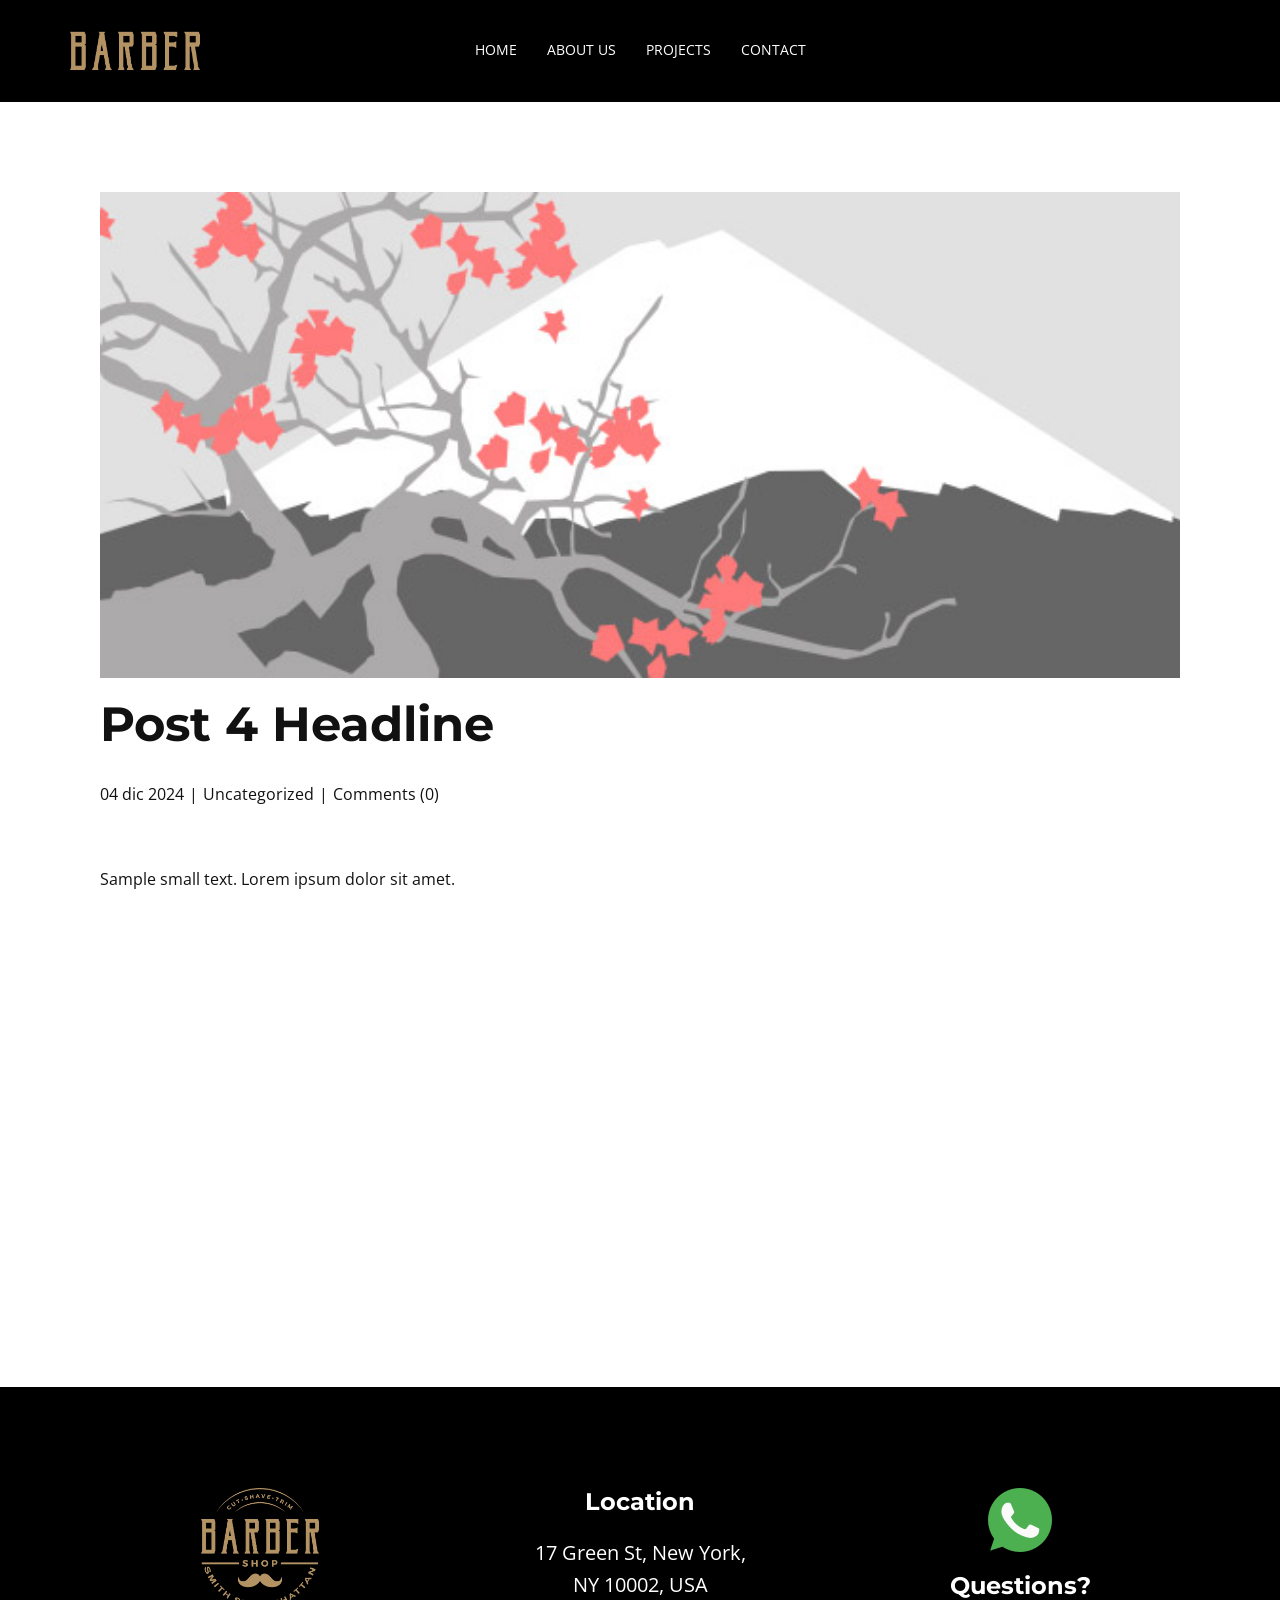
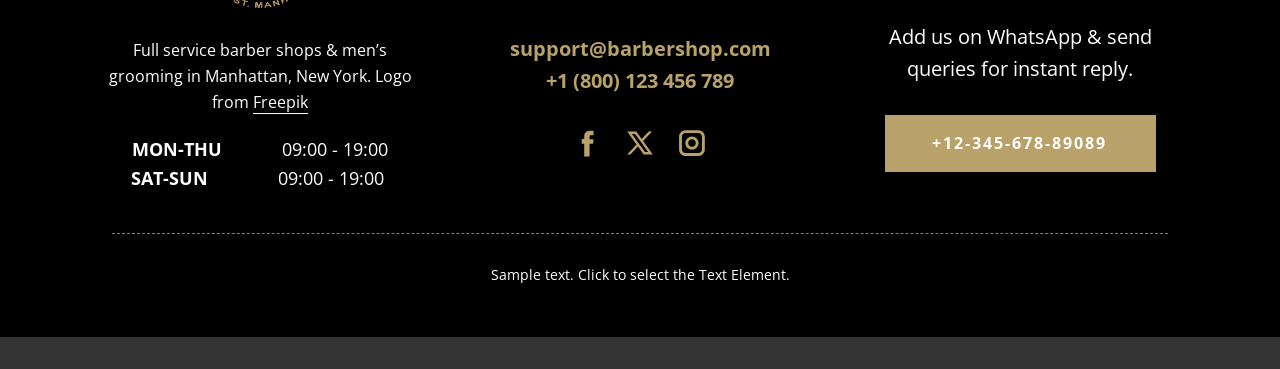
<file: blog/post-3.html>
<!DOCTYPE html>
<html style="font-size: 16px;" lang="es"><head>
    <meta name="viewport" content="width=device-width, initial-scale=1.0">
    <meta charset="utf-8">
    <meta name="keywords" content="Encabezado de la Publicación 1">
    <meta name="description" content="">
    <title>Post 4 Headline</title>
    <link rel="stylesheet" href="../nicepage.css" media="screen">
<link rel="stylesheet" href="../Post-Template.css" media="screen">
    <script class="u-script" type="text/javascript" src="../jquery.js" defer=""></script>
    <script class="u-script" type="text/javascript" src="../nicepage.js" defer=""></script>
    <meta name="generator" content="Nicepage 8.4.14, nicepage.com">
    
    
    
    
    <link id="u-page-google-font" rel="stylesheet" href="https://fonts.googleapis.com/css2?display=swap&amp;family=Montserrat:ital,wght@0,100;0,200;0,300;0,400;0,500;0,600;0,700;0,800;0,900;1,100;1,200;1,300;1,400;1,500;1,600;1,700;1,800;1,900&amp;family=Open+Sans:ital,wght@0,300;0,400;0,500;0,600;0,700;0,800;1,300;1,400;1,500;1,600;1,700;1,800">
    <script type="application/ld+json">{
		"@context": "http://schema.org",
		"@type": "Organization",
		"name": "TechAnimPortfolio",
		"logo": "images/logo-header.png",
		"sameAs": [
				"https://facebook.com/name",
				"https://twitter.com/name",
				"https://instagram.com/name",
				"https://facebook.com/name",
				"https://twitter.com/name",
				"https://instagram.com/name"
		]
}</script>
    <meta name="theme-color" content="#b8a269">
    <meta name="twitter:site" content="@">
    <meta name="twitter:card" content="summary_large_image">
    <meta name="twitter:title" content="Post 4 Headline">
    <meta name="twitter:description" content="">
  <meta name="referrer" content="origin"><meta data-intl-tel-input-cdn-path="intlTelInput/"></head>
  <body data-path-to-root="./" data-include-products="false" class="u-body u-xl-mode" data-lang="es"><header class="u-black u-clearfix u-header u-header" id="sec-ef40"><div class="u-clearfix u-sheet u-valign-middle-lg u-valign-middle-md u-valign-middle-xl u-sheet-1">
        <a href="#" class="u-image u-logo u-image-1" data-image-width="449" data-image-height="139">
          <img class="u-logo-image u-logo-image-1" src="../images/logo-header.png">
        </a>
        <nav class="u-menu u-menu-one-level u-offcanvas u-menu-1" data-responsive-from="SM" role="navigation">
          <div class="menu-collapse" style="font-size: 0.875rem; letter-spacing: 0px; text-transform: uppercase;">
            <a class="u-button-style u-custom-active-border-color u-custom-active-color u-custom-border u-custom-border-color u-custom-borders u-custom-color u-custom-hover-border-color u-custom-hover-color u-custom-left-right-menu-spacing u-custom-padding-bottom u-custom-text-active-color u-custom-text-color u-custom-text-decoration u-custom-text-hover-color u-custom-top-bottom-menu-spacing u-hamburger-link u-nav-link u-text-active-palette-1-base u-text-hover-palette-1-base" href="#" tabindex="-1" aria-label="Open menu" aria-controls="026b">
              <svg class="u-svg-link" viewBox="0 0 24 24"><use xmlns:xlink="http://www.w3.org/1999/xlink" xlink:href="#menu-hamburger"></use></svg>
              <svg class="u-svg-content" version="1.1" id="menu-hamburger" viewBox="0 0 16 16" x="0px" y="0px" xmlns:xlink="http://www.w3.org/1999/xlink" xmlns="http://www.w3.org/2000/svg"><g><rect y="1" width="16" height="2"></rect><rect y="7" width="16" height="2"></rect><rect y="13" width="16" height="2"></rect>
</g></svg>
            </a>
          </div>
          <div class="u-custom-menu u-nav-container">
            <ul class="u-nav u-spacing-30 u-unstyled u-nav-1" role="menubar"><li role="none" class="u-nav-item"><a role="menuitem" class="u-border-2 u-border-active-palette-1-base u-border-hover-palette-1-light-1 u-border-no-left u-border-no-right u-border-no-top u-button-style u-nav-link u-text-active-palette-1-base u-text-hover-palette-1-base u-text-white u-nav-link-2" href="../">Home</a>
</li><li role="none" class="u-nav-item"><a role="menuitem" class="u-border-2 u-border-active-palette-1-base u-border-hover-palette-1-light-1 u-border-no-left u-border-no-right u-border-no-top u-button-style u-nav-link u-text-active-palette-1-base u-text-hover-palette-1-base u-text-white u-nav-link-2" href="../Acerca-de.html">About Us</a>
</li><li role="none" class="u-nav-item"><a role="menuitem" class="u-border-2 u-border-active-palette-1-base u-border-hover-palette-1-light-1 u-border-no-left u-border-no-right u-border-no-top u-button-style u-nav-link u-text-active-palette-1-base u-text-hover-palette-1-base u-text-white u-nav-link-2" href="../Projects.html">Projects</a>
</li><li role="none" class="u-nav-item"><a role="menuitem" class="u-border-2 u-border-active-palette-1-base u-border-hover-palette-1-light-1 u-border-no-left u-border-no-right u-border-no-top u-button-style u-nav-link u-text-active-palette-1-base u-text-hover-palette-1-base u-text-white u-nav-link-2" href="../Contacto.html">Contact</a>
</li></ul>
          </div>
          <div class="u-custom-menu u-nav-container-collapse" id="026b" role="region" aria-label="Menu panel">
            <div class="u-black u-container-style u-inner-container-layout u-opacity u-opacity-95 u-sidenav">
              <div class="u-inner-container-layout u-sidenav-overflow">
                <div class="u-menu-close" tabindex="-1" aria-label="Close menu"></div>
                <ul class="u-align-center u-nav u-popupmenu-items u-unstyled u-nav-2" role="menubar"><li role="none" class="u-nav-item"><a role="menuitem" class="u-button-style u-nav-link" href="../">Home</a>
</li><li role="none" class="u-nav-item"><a role="menuitem" class="u-button-style u-nav-link" href="../Acerca-de.html">About Us</a>
</li><li role="none" class="u-nav-item"><a role="menuitem" class="u-button-style u-nav-link" href="../Projects.html">Projects</a>
</li><li role="none" class="u-nav-item"><a role="menuitem" class="u-button-style u-nav-link" href="../Contacto.html">Contact</a>
</li></ul>
                <a href="#" class="u-align-center u-btn u-button-style u-hover-palette-1-dark-1 u-palette-1-base u-text-active-white u-btn-1"> Book an appointment</a>
                <div class="u-social-icons u-social-icons-1">
                  <a class="u-social-url" title="facebook" target="_blank" href="https://facebook.com/name"><span class="u-icon u-social-facebook u-social-icon u-text-palette-1-base u-icon-1"><svg class="u-svg-link" preserveAspectRatio="xMidYMin slice" viewBox="0 0 112 112" style=""><use xlink:href="#svg-6262"></use></svg><svg class="u-svg-content" viewBox="0 0 112 112" x="0" y="0" id="svg-6262"><path fill="currentColor" d="M75.5,28.8H65.4c-1.5,0-4,0.9-4,4.3v9.4h13.9l-1.5,15.8H61.4v45.1H42.8V58.3h-8.8V42.4h8.8V32.2
c0-7.4,3.4-18.8,18.8-18.8h13.8v15.4H75.5z"></path></svg></span>
                  </a>
                  <a class="u-social-url" title="twitter" target="_blank" href="https://twitter.com/name"><span class="u-icon u-social-icon u-social-twitter u-text-palette-1-base u-icon-2"><svg class="u-svg-link" preserveAspectRatio="xMidYMin slice" viewBox="0 0 112.2 112.2" style=""><use xlink:href="#svg-d3b0"></use></svg><svg class="u-svg-content" viewBox="0 0 112.2 112.2" x="0px" y="0px" id="svg-d3b0"><path d="M67.1,49.1L98.6,16h-12L62,42L43.2,16H11l32.8,45.2L11,96h11.6l26.3-27.7L69.1,96H101L67.1,49.1z M55,61.9l-5.1-7L27.5,24.4
	h11.4l17.3,23.8l5.1,7.1l23.4,32.2H73.8L55,61.9z"></path></svg></span>
                  </a>
                  <a class="u-social-url" title="instagram" target="_blank" href="https://instagram.com/name"><span class="u-icon u-social-icon u-social-instagram u-text-palette-1-base u-icon-3"><svg class="u-svg-link" preserveAspectRatio="xMidYMin slice" viewBox="0 0 112 112" style=""><use xlink:href="#svg-8121"></use></svg><svg class="u-svg-content" viewBox="0 0 112 112" x="0" y="0" id="svg-8121"><path fill="currentColor" d="M55.9,32.9c-12.8,0-23.2,10.4-23.2,23.2s10.4,23.2,23.2,23.2s23.2-10.4,23.2-23.2S68.7,32.9,55.9,32.9z
	 M55.9,69.4c-7.4,0-13.3-6-13.3-13.3c-0.1-7.4,6-13.3,13.3-13.3s13.3,6,13.3,13.3C69.3,63.5,63.3,69.4,55.9,69.4z"></path><path fill="currentColor" d="M78.2,11H33.5C21,11,10.8,21.3,10.8,33.7v44.7c0,12.6,10.2,22.8,22.7,22.8h44.7c12.6,0,22.7-10.2,22.7-22.7
	V33.7C100.8,21.1,90.6,11,78.2,11z M91,78.4c0,7.1-5.8,12.8-12.8,12.8H33.5c-7.1,0-12.8-5.8-12.8-12.8V33.7
	c0-7.1,5.8-12.8,12.8-12.8h44.7c7.1,0,12.8,5.8,12.8,12.8V78.4z"></path></svg></span>
                  </a>
                </div>
              </div>
            </div>
            <div class="u-black u-menu-overlay u-opacity u-opacity-70"></div>
          </div>
        </nav>
      </div></header>
    <section class="u-align-center u-clearfix u-section-1" id="block-2">
      <div class="u-clearfix u-sheet u-valign-middle-md u-valign-middle-sm u-valign-middle-xs u-sheet-1"><!--post_details--><!--post_details_options_json--><!--{"source":""}--><!--/post_details_options_json--><!--blog_post-->
        <div class="u-container-style u-expanded-width u-post-details u-post-details-1">
          <div class="u-container-layout u-valign-middle u-container-layout-1"><!--blog_post_image-->
            <img alt="" class="u-blog-control u-expanded-width u-image u-image-default u-image-1" src="../images/0fd3416c.jpeg"><!--/blog_post_image--><!--blog_post_header-->
            <h2 class="u-blog-control u-text u-text-1">Post 4 Headline</h2><!--/blog_post_header--><!--blog_post_metadata-->
            <div class="u-blog-control u-metadata u-metadata-1"><!--blog_post_metadata_date--><span class="u-meta-date u-meta-icon">04 dic 2024</span><!--/blog_post_metadata_date--><!--blog_post_metadata_category--><span class="u-meta-category u-meta-icon"><a href="/blog/blog.html#/blog-1///">Uncategorized</a></span><!--/blog_post_metadata_category--><!--blog_post_metadata_comments--><span class="u-meta-comments u-meta-icon"><!--blog_post_metadata_comments_content-->Comments (0)<!--/blog_post_metadata_comments_content--></span><!--/blog_post_metadata_comments-->
            </div><!--/blog_post_metadata--><!--blog_post_content-->
            <div class="u-align-justify u-blog-control u-post-content u-text u-text-2 fr-view">
  <p>
    <meta name="viewport" content="width=device-width, initial-scale=1.0">
    <meta charset="utf-8">
    <meta name="keywords" content=""><meta name="description" content="">
    <title></title>
    <link rel="stylesheet" href="//capp.nicepage.com/079fac3f01df901a8c36c32db3840f80ca4c9ee6/nicepage.css" media="screen" class="u-static-style"><link rel="stylesheet" href="//capp.nicepage.com/079fac3f01df901a8c36c32db3840f80ca4c9ee6/nicepage.css" media="screen" class="u-static-style"><link rel="stylesheet" href="//capp.nicepage.com/079fac3f01df901a8c36c32db3840f80ca4c9ee6/nicepage.css" media="screen" class="u-static-style"><link rel="stylesheet" href="/nicepage.css" media="screen" class="u-static-style"><link rel="stylesheet" href="//capp.nicepage.com/079fac3f01df901a8c36c32db3840f80ca4c9ee6/nicepage.css" media="screen" class="u-static-style"><link rel="stylesheet" href="//capp.nicepage.com/079fac3f01df901a8c36c32db3840f80ca4c9ee6/nicepage.css" media="screen" class="u-static-style"><link rel="stylesheet" href="//capp.nicepage.com/079fac3f01df901a8c36c32db3840f80ca4c9ee6/nicepage.css" media="screen" class="u-static-style"><link rel="stylesheet" href="/nicepage.css" media="screen">
    <script class="u-script" type="text/javascript" src="//capp.nicepage.com/assets/jquery-1.9.1.min.js" defer=""></script>
    <script class="u-script" type="text/javascript" src="//capp.nicepage.com/1662e8971b75e227453abf2b0c0bb260dcad244d/nicepage.js" defer=""></script>
</p><section class="u-clearfix u-valign-top u-block-f253-1" custom-posts-hash="T" data-section-properties="{&quot;margin&quot;:&quot;none&quot;,&quot;stretch&quot;:true}" data-id="f253" data-posts-content="[{'images':[],'maps':[],'videos':[],'icons':[],'textWidth':'','textHeight':'','id':1,'headingProp':'h3','textProp':'text'}]" style="min-height: 500px">
  <div class="u-clearfix u-rich-text u-text u-block-f253-4" data-state="{&quot;margin-top&quot;:{&quot;shouldApplyDefaultMargins&quot;:{&quot;XL&quot;:false,&quot;LG&quot;:false,&quot;MD&quot;:false,&quot;SM&quot;:true,&quot;XS&quot;:true},&quot;parentVerticalAlign&quot;:{&quot;XL&quot;:&quot;top&quot;,&quot;LG&quot;:&quot;top&quot;,&quot;MD&quot;:&quot;top&quot;,&quot;SM&quot;:&quot;top&quot;,&quot;XS&quot;:&quot;top&quot;}},&quot;margin-bottom&quot;:{&quot;shouldApplyDefaultMargins&quot;:{&quot;XL&quot;:false,&quot;LG&quot;:false,&quot;MD&quot;:false,&quot;SM&quot;:true,&quot;XS&quot;:true},&quot;parentVerticalAlign&quot;:{&quot;XL&quot;:&quot;top&quot;,&quot;LG&quot;:&quot;top&quot;,&quot;MD&quot;:&quot;top&quot;,&quot;SM&quot;:&quot;top&quot;,&quot;XS&quot;:&quot;top&quot;}}}" style="">
  <p>Sample small text. Lorem ipsum dolor sit amet.</p>
  </div>
  <style data-mode="XL">@media (min-width: 1200px) {
  .u-block-f253-1 {
    min-height: 500px;
  }
}</style>
  <style data-mode="LG">@media (max-width: 1199px) and (min-width: 992px) {
  .u-block-f253-1 {
    min-height: 500px;
  }
}</style>
  <style data-mode="MD">@media (max-width: 991px) and (min-width: 768px) {
  .u-block-f253-1 {
    min-height: 500px;
  }
}</style>
  <style data-mode="SM">@media (max-width: 767px) and (min-width: 576px) {
  .u-block-f253-1 {
    min-height: 500px;
  }
}</style>
  <style data-mode="XS">@media (max-width: 575px) {
  .u-block-f253-1 {
    min-height: 500px;
  }
}</style>
</section>
<p></p>
  </div><!--/blog_post_content-->
          </div>
        </div><!--/blog_post--><!--/post_details-->
      </div>
    </section>
    
    
    
    
    <footer class="u-align-center u-black u-clearfix u-container-align-center u-footer u-footer" id="sec-608d"><div class="u-clearfix u-sheet u-sheet-1">
        <div class="data-layout-selected u-clearfix u-expanded-width u-layout-wrap u-layout-wrap-1">
          <div class="u-layout">
            <div class="u-layout-row">
              <div class="u-container-align-center u-container-style u-layout-cell u-shape-rectangle u-size-20-lg u-size-20-xl u-size-20-xxl u-size-30-md u-size-30-sm u-size-30-xs u-layout-cell-1">
                <div class="u-container-layout u-container-layout-1">
                  <img class="u-image u-image-contain u-image-default u-image-1" src="../images/logo-2.png" alt="" data-image-width="449" data-image-height="458">
                  <p class="u-align-center u-text u-text-default u-text-1"> Full service barber shops &amp; men’s grooming in Manhattan, New York. Logo from <a href="https://www.freepik.com/" class="u-active-none u-border-1 u-border-active-palette-1-light-2 u-border-hover-palette-1-light-2 u-border-no-left u-border-no-right u-border-no-top u-border-white u-btn u-button-link u-button-style u-hover-none u-none u-text-body-alt-color u-btn-1" data-animation-name="" data-animation-duration="0" data-animation-delay="0" data-animation-direction="">Freepik</a>
                  </p>
                  <p class="u-align-center u-text u-text-2"><b>MON-THU&nbsp; &nbsp; &nbsp; &nbsp; &nbsp; &nbsp;&nbsp;</b>09:00 - 19:00<br><b>SAT-SUN</b>&nbsp; &nbsp; &nbsp; &nbsp; &nbsp; &nbsp; &nbsp; 09:00 - 19:00&nbsp;<br>
                  </p>
                </div>
              </div>
              <div class="u-container-align-center u-container-style u-layout-cell u-shape-rectangle u-size-20-lg u-size-20-xl u-size-20-xxl u-size-30-md u-size-30-sm u-size-30-xs u-layout-cell-2">
                <div class="u-container-layout u-valign-top u-container-layout-2">
                  <h4 class="u-align-center u-text u-text-3"> Location</h4>
                  <p class="u-align-center u-text u-text-4"> 17 Green St, New York, <br>NY 10002, USA <br>
                    <br>
                    <a href="mailto:support@barbershop.com" class="u-active-none u-border-none u-btn u-button-link u-button-style u-hover-none u-none u-text-active-white u-text-hover-white u-text-palette-1-base u-btn-2">support@barbershop.com</a>
                    <br>
                    <a href="tel:+1800123456789" class="u-active-none u-border-none u-btn u-button-link u-button-style u-hover-none u-none u-text-palette-1-base u-btn-3">+1 (800) 123 456 789</a>
                  </p>
                  <div class="u-social-icons u-social-icons-1">
                    <a class="u-social-url" title="facebook" target="_blank" href="https://facebook.com/name"><span class="u-icon u-social-facebook u-social-icon u-text-palette-1-base u-icon-1"><svg class="u-svg-link" preserveAspectRatio="xMidYMin slice" viewBox="0 0 112 112" style=""><use xlink:href="#svg-5979"></use></svg><svg class="u-svg-content" viewBox="0 0 112 112" x="0" y="0" id="svg-5979"><path fill="currentColor" d="M75.5,28.8H65.4c-1.5,0-4,0.9-4,4.3v9.4h13.9l-1.5,15.8H61.4v45.1H42.8V58.3h-8.8V42.4h8.8V32.2
c0-7.4,3.4-18.8,18.8-18.8h13.8v15.4H75.5z"></path></svg></span>
                    </a>
                    <a class="u-social-url" title="twitter" target="_blank" href="https://twitter.com/name"><span class="u-icon u-social-icon u-social-twitter u-text-palette-1-base u-icon-2"><svg class="u-svg-link" preserveAspectRatio="xMidYMin slice" viewBox="0 0 112.2 112.2" style=""><use xlink:href="#svg-8cf4"></use></svg><svg class="u-svg-content" viewBox="0 0 112.2 112.2" x="0px" y="0px" id="svg-8cf4"><path d="M67.1,49.1L98.6,16h-12L62,42L43.2,16H11l32.8,45.2L11,96h11.6l26.3-27.7L69.1,96H101L67.1,49.1z M55,61.9l-5.1-7L27.5,24.4
	h11.4l17.3,23.8l5.1,7.1l23.4,32.2H73.8L55,61.9z"></path></svg></span>
                    </a>
                    <a class="u-social-url" title="instagram" target="_blank" href="https://instagram.com/name"><span class="u-icon u-social-icon u-social-instagram u-text-palette-1-base u-icon-3"><svg class="u-svg-link" preserveAspectRatio="xMidYMin slice" viewBox="0 0 112 112" style=""><use xlink:href="#svg-acc9"></use></svg><svg class="u-svg-content" viewBox="0 0 112 112" x="0" y="0" id="svg-acc9"><path fill="currentColor" d="M55.9,32.9c-12.8,0-23.2,10.4-23.2,23.2s10.4,23.2,23.2,23.2s23.2-10.4,23.2-23.2S68.7,32.9,55.9,32.9z
	 M55.9,69.4c-7.4,0-13.3-6-13.3-13.3c-0.1-7.4,6-13.3,13.3-13.3s13.3,6,13.3,13.3C69.3,63.5,63.3,69.4,55.9,69.4z"></path><path fill="currentColor" d="M78.2,11H33.5C21,11,10.8,21.3,10.8,33.7v44.7c0,12.6,10.2,22.8,22.7,22.8h44.7c12.6,0,22.7-10.2,22.7-22.7
	V33.7C100.8,21.1,90.6,11,78.2,11z M91,78.4c0,7.1-5.8,12.8-12.8,12.8H33.5c-7.1,0-12.8-5.8-12.8-12.8V33.7
	c0-7.1,5.8-12.8,12.8-12.8h44.7c7.1,0,12.8,5.8,12.8,12.8V78.4z"></path></svg></span>
                    </a>
                  </div>
                </div>
              </div>
              <div class="u-container-align-center u-container-style u-layout-cell u-shape-rectangle u-size-20-lg u-size-20-xl u-size-20-xxl u-size-60-md u-size-60-sm u-size-60-xs u-layout-cell-3">
                <div class="u-container-layout u-valign-top u-container-layout-3"><span class="u-align-center u-file-icon u-icon u-icon-4"><img src="../images/733585.png" alt=""></span>
                  <h4 class="u-align-center u-text u-text-5"> Questions?</h4>
                  <p class="u-align-center u-text u-text-6"> Add us on WhatsApp &amp; send queries for instant reply. </p>
                  <a href="tel:+12-345-678-89089" class="u-active-white u-align-center u-border-none u-btn u-button-style u-custom u-hover-white u-palette-1-base u-text-active-black u-text-hover-black u-btn-4">+12-345-678-89089</a>
                </div>
              </div>
            </div>
          </div>
        </div>
        <div class="u-border-1 u-border-grey-50 u-line u-line-horizontal u-line-1"></div>
        <p class="u-small-text u-text u-text-variant u-text-7">Sample text. Click to select the Text Element.</p>
      </div></footer>
    <section class="u-backlink u-clearfix u-grey-80"></section>
  
</body></html>
</file>
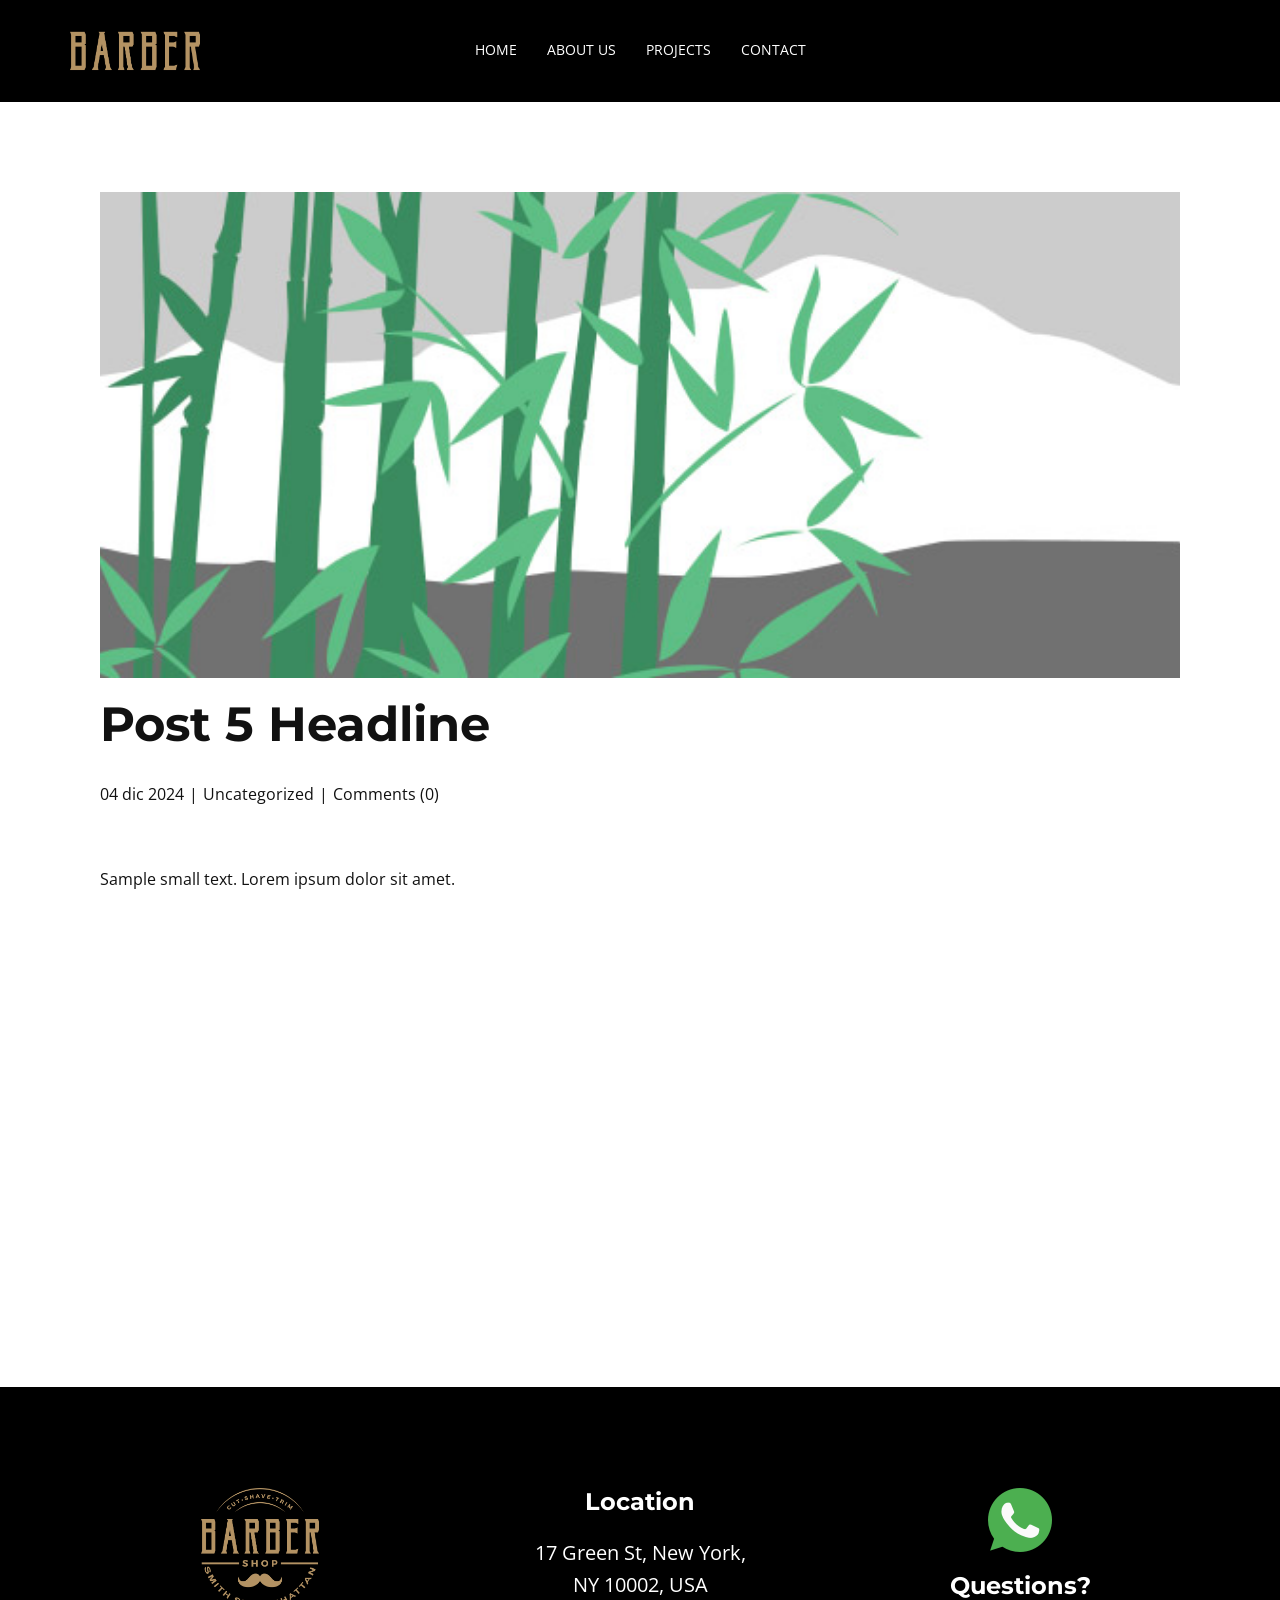
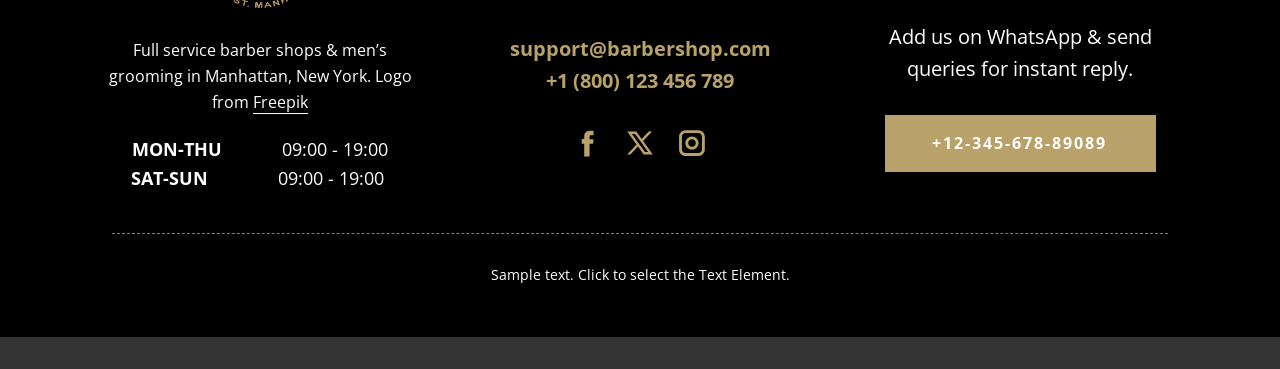
<file: blog/post-4.html>
<!DOCTYPE html>
<html style="font-size: 16px;" lang="es"><head>
    <meta name="viewport" content="width=device-width, initial-scale=1.0">
    <meta charset="utf-8">
    <meta name="keywords" content="Encabezado de la Publicación 1">
    <meta name="description" content="">
    <title>Post 5 Headline</title>
    <link rel="stylesheet" href="../nicepage.css" media="screen">
<link rel="stylesheet" href="../Post-Template.css" media="screen">
    <script class="u-script" type="text/javascript" src="../jquery.js" defer=""></script>
    <script class="u-script" type="text/javascript" src="../nicepage.js" defer=""></script>
    <meta name="generator" content="Nicepage 8.4.14, nicepage.com">
    
    
    
    
    <link id="u-page-google-font" rel="stylesheet" href="https://fonts.googleapis.com/css2?display=swap&amp;family=Montserrat:ital,wght@0,100;0,200;0,300;0,400;0,500;0,600;0,700;0,800;0,900;1,100;1,200;1,300;1,400;1,500;1,600;1,700;1,800;1,900&amp;family=Open+Sans:ital,wght@0,300;0,400;0,500;0,600;0,700;0,800;1,300;1,400;1,500;1,600;1,700;1,800">
    <script type="application/ld+json">{
		"@context": "http://schema.org",
		"@type": "Organization",
		"name": "TechAnimPortfolio",
		"logo": "images/logo-header.png",
		"sameAs": [
				"https://facebook.com/name",
				"https://twitter.com/name",
				"https://instagram.com/name",
				"https://facebook.com/name",
				"https://twitter.com/name",
				"https://instagram.com/name"
		]
}</script>
    <meta name="theme-color" content="#b8a269">
    <meta name="twitter:site" content="@">
    <meta name="twitter:card" content="summary_large_image">
    <meta name="twitter:title" content="Post 5 Headline">
    <meta name="twitter:description" content="">
  <meta name="referrer" content="origin"><meta data-intl-tel-input-cdn-path="intlTelInput/"></head>
  <body data-path-to-root="./" data-include-products="false" class="u-body u-xl-mode" data-lang="es"><header class="u-black u-clearfix u-header u-header" id="sec-ef40"><div class="u-clearfix u-sheet u-valign-middle-lg u-valign-middle-md u-valign-middle-xl u-sheet-1">
        <a href="#" class="u-image u-logo u-image-1" data-image-width="449" data-image-height="139">
          <img class="u-logo-image u-logo-image-1" src="../images/logo-header.png">
        </a>
        <nav class="u-menu u-menu-one-level u-offcanvas u-menu-1" data-responsive-from="SM" role="navigation">
          <div class="menu-collapse" style="font-size: 0.875rem; letter-spacing: 0px; text-transform: uppercase;">
            <a class="u-button-style u-custom-active-border-color u-custom-active-color u-custom-border u-custom-border-color u-custom-borders u-custom-color u-custom-hover-border-color u-custom-hover-color u-custom-left-right-menu-spacing u-custom-padding-bottom u-custom-text-active-color u-custom-text-color u-custom-text-decoration u-custom-text-hover-color u-custom-top-bottom-menu-spacing u-hamburger-link u-nav-link u-text-active-palette-1-base u-text-hover-palette-1-base" href="#" tabindex="-1" aria-label="Open menu" aria-controls="026b">
              <svg class="u-svg-link" viewBox="0 0 24 24"><use xmlns:xlink="http://www.w3.org/1999/xlink" xlink:href="#menu-hamburger"></use></svg>
              <svg class="u-svg-content" version="1.1" id="menu-hamburger" viewBox="0 0 16 16" x="0px" y="0px" xmlns:xlink="http://www.w3.org/1999/xlink" xmlns="http://www.w3.org/2000/svg"><g><rect y="1" width="16" height="2"></rect><rect y="7" width="16" height="2"></rect><rect y="13" width="16" height="2"></rect>
</g></svg>
            </a>
          </div>
          <div class="u-custom-menu u-nav-container">
            <ul class="u-nav u-spacing-30 u-unstyled u-nav-1" role="menubar"><li role="none" class="u-nav-item"><a role="menuitem" class="u-border-2 u-border-active-palette-1-base u-border-hover-palette-1-light-1 u-border-no-left u-border-no-right u-border-no-top u-button-style u-nav-link u-text-active-palette-1-base u-text-hover-palette-1-base u-text-white u-nav-link-2" href="../">Home</a>
</li><li role="none" class="u-nav-item"><a role="menuitem" class="u-border-2 u-border-active-palette-1-base u-border-hover-palette-1-light-1 u-border-no-left u-border-no-right u-border-no-top u-button-style u-nav-link u-text-active-palette-1-base u-text-hover-palette-1-base u-text-white u-nav-link-2" href="../Acerca-de.html">About Us</a>
</li><li role="none" class="u-nav-item"><a role="menuitem" class="u-border-2 u-border-active-palette-1-base u-border-hover-palette-1-light-1 u-border-no-left u-border-no-right u-border-no-top u-button-style u-nav-link u-text-active-palette-1-base u-text-hover-palette-1-base u-text-white u-nav-link-2" href="../Projects.html">Projects</a>
</li><li role="none" class="u-nav-item"><a role="menuitem" class="u-border-2 u-border-active-palette-1-base u-border-hover-palette-1-light-1 u-border-no-left u-border-no-right u-border-no-top u-button-style u-nav-link u-text-active-palette-1-base u-text-hover-palette-1-base u-text-white u-nav-link-2" href="../Contacto.html">Contact</a>
</li></ul>
          </div>
          <div class="u-custom-menu u-nav-container-collapse" id="026b" role="region" aria-label="Menu panel">
            <div class="u-black u-container-style u-inner-container-layout u-opacity u-opacity-95 u-sidenav">
              <div class="u-inner-container-layout u-sidenav-overflow">
                <div class="u-menu-close" tabindex="-1" aria-label="Close menu"></div>
                <ul class="u-align-center u-nav u-popupmenu-items u-unstyled u-nav-2" role="menubar"><li role="none" class="u-nav-item"><a role="menuitem" class="u-button-style u-nav-link" href="../">Home</a>
</li><li role="none" class="u-nav-item"><a role="menuitem" class="u-button-style u-nav-link" href="../Acerca-de.html">About Us</a>
</li><li role="none" class="u-nav-item"><a role="menuitem" class="u-button-style u-nav-link" href="../Projects.html">Projects</a>
</li><li role="none" class="u-nav-item"><a role="menuitem" class="u-button-style u-nav-link" href="../Contacto.html">Contact</a>
</li></ul>
                <a href="#" class="u-align-center u-btn u-button-style u-hover-palette-1-dark-1 u-palette-1-base u-text-active-white u-btn-1"> Book an appointment</a>
                <div class="u-social-icons u-social-icons-1">
                  <a class="u-social-url" title="facebook" target="_blank" href="https://facebook.com/name"><span class="u-icon u-social-facebook u-social-icon u-text-palette-1-base u-icon-1"><svg class="u-svg-link" preserveAspectRatio="xMidYMin slice" viewBox="0 0 112 112" style=""><use xlink:href="#svg-6262"></use></svg><svg class="u-svg-content" viewBox="0 0 112 112" x="0" y="0" id="svg-6262"><path fill="currentColor" d="M75.5,28.8H65.4c-1.5,0-4,0.9-4,4.3v9.4h13.9l-1.5,15.8H61.4v45.1H42.8V58.3h-8.8V42.4h8.8V32.2
c0-7.4,3.4-18.8,18.8-18.8h13.8v15.4H75.5z"></path></svg></span>
                  </a>
                  <a class="u-social-url" title="twitter" target="_blank" href="https://twitter.com/name"><span class="u-icon u-social-icon u-social-twitter u-text-palette-1-base u-icon-2"><svg class="u-svg-link" preserveAspectRatio="xMidYMin slice" viewBox="0 0 112.2 112.2" style=""><use xlink:href="#svg-d3b0"></use></svg><svg class="u-svg-content" viewBox="0 0 112.2 112.2" x="0px" y="0px" id="svg-d3b0"><path d="M67.1,49.1L98.6,16h-12L62,42L43.2,16H11l32.8,45.2L11,96h11.6l26.3-27.7L69.1,96H101L67.1,49.1z M55,61.9l-5.1-7L27.5,24.4
	h11.4l17.3,23.8l5.1,7.1l23.4,32.2H73.8L55,61.9z"></path></svg></span>
                  </a>
                  <a class="u-social-url" title="instagram" target="_blank" href="https://instagram.com/name"><span class="u-icon u-social-icon u-social-instagram u-text-palette-1-base u-icon-3"><svg class="u-svg-link" preserveAspectRatio="xMidYMin slice" viewBox="0 0 112 112" style=""><use xlink:href="#svg-8121"></use></svg><svg class="u-svg-content" viewBox="0 0 112 112" x="0" y="0" id="svg-8121"><path fill="currentColor" d="M55.9,32.9c-12.8,0-23.2,10.4-23.2,23.2s10.4,23.2,23.2,23.2s23.2-10.4,23.2-23.2S68.7,32.9,55.9,32.9z
	 M55.9,69.4c-7.4,0-13.3-6-13.3-13.3c-0.1-7.4,6-13.3,13.3-13.3s13.3,6,13.3,13.3C69.3,63.5,63.3,69.4,55.9,69.4z"></path><path fill="currentColor" d="M78.2,11H33.5C21,11,10.8,21.3,10.8,33.7v44.7c0,12.6,10.2,22.8,22.7,22.8h44.7c12.6,0,22.7-10.2,22.7-22.7
	V33.7C100.8,21.1,90.6,11,78.2,11z M91,78.4c0,7.1-5.8,12.8-12.8,12.8H33.5c-7.1,0-12.8-5.8-12.8-12.8V33.7
	c0-7.1,5.8-12.8,12.8-12.8h44.7c7.1,0,12.8,5.8,12.8,12.8V78.4z"></path></svg></span>
                  </a>
                </div>
              </div>
            </div>
            <div class="u-black u-menu-overlay u-opacity u-opacity-70"></div>
          </div>
        </nav>
      </div></header>
    <section class="u-align-center u-clearfix u-section-1" id="block-2">
      <div class="u-clearfix u-sheet u-valign-middle-md u-valign-middle-sm u-valign-middle-xs u-sheet-1"><!--post_details--><!--post_details_options_json--><!--{"source":""}--><!--/post_details_options_json--><!--blog_post-->
        <div class="u-container-style u-expanded-width u-post-details u-post-details-1">
          <div class="u-container-layout u-valign-middle u-container-layout-1"><!--blog_post_image-->
            <img alt="" class="u-blog-control u-expanded-width u-image u-image-default u-image-1" src="../images/68f64b9d.jpeg"><!--/blog_post_image--><!--blog_post_header-->
            <h2 class="u-blog-control u-text u-text-1">Post 5 Headline</h2><!--/blog_post_header--><!--blog_post_metadata-->
            <div class="u-blog-control u-metadata u-metadata-1"><!--blog_post_metadata_date--><span class="u-meta-date u-meta-icon">04 dic 2024</span><!--/blog_post_metadata_date--><!--blog_post_metadata_category--><span class="u-meta-category u-meta-icon"><a href="/blog/blog.html#/blog-1///">Uncategorized</a></span><!--/blog_post_metadata_category--><!--blog_post_metadata_comments--><span class="u-meta-comments u-meta-icon"><!--blog_post_metadata_comments_content-->Comments (0)<!--/blog_post_metadata_comments_content--></span><!--/blog_post_metadata_comments-->
            </div><!--/blog_post_metadata--><!--blog_post_content-->
            <div class="u-align-justify u-blog-control u-post-content u-text u-text-2 fr-view">
  <p>
    <meta name="viewport" content="width=device-width, initial-scale=1.0">
    <meta charset="utf-8">
    <meta name="keywords" content=""><meta name="description" content="">
    <title></title>
    <link rel="stylesheet" href="//capp.nicepage.com/079fac3f01df901a8c36c32db3840f80ca4c9ee6/nicepage.css" media="screen" class="u-static-style"><link rel="stylesheet" href="//capp.nicepage.com/079fac3f01df901a8c36c32db3840f80ca4c9ee6/nicepage.css" media="screen" class="u-static-style"><link rel="stylesheet" href="//capp.nicepage.com/079fac3f01df901a8c36c32db3840f80ca4c9ee6/nicepage.css" media="screen" class="u-static-style"><link rel="stylesheet" href="/nicepage.css" media="screen" class="u-static-style"><link rel="stylesheet" href="//capp.nicepage.com/079fac3f01df901a8c36c32db3840f80ca4c9ee6/nicepage.css" media="screen" class="u-static-style"><link rel="stylesheet" href="//capp.nicepage.com/079fac3f01df901a8c36c32db3840f80ca4c9ee6/nicepage.css" media="screen" class="u-static-style"><link rel="stylesheet" href="//capp.nicepage.com/079fac3f01df901a8c36c32db3840f80ca4c9ee6/nicepage.css" media="screen" class="u-static-style"><link rel="stylesheet" href="/nicepage.css" media="screen">
    <script class="u-script" type="text/javascript" src="//capp.nicepage.com/assets/jquery-1.9.1.min.js" defer=""></script>
    <script class="u-script" type="text/javascript" src="//capp.nicepage.com/1662e8971b75e227453abf2b0c0bb260dcad244d/nicepage.js" defer=""></script>
</p><section class="u-clearfix u-valign-top u-block-9d80-1" custom-posts-hash="T" data-section-properties="{&quot;margin&quot;:&quot;none&quot;,&quot;stretch&quot;:true}" data-id="9d80" data-posts-content="[{'images':[],'maps':[],'videos':[],'icons':[],'textWidth':'','textHeight':'','id':1,'headingProp':'h3','textProp':'text'}]" style="min-height: 500px">
  <div class="u-clearfix u-rich-text u-text u-block-9d80-4" data-state="{&quot;margin-top&quot;:{&quot;shouldApplyDefaultMargins&quot;:{&quot;XL&quot;:false,&quot;LG&quot;:false,&quot;MD&quot;:false,&quot;SM&quot;:true,&quot;XS&quot;:true},&quot;parentVerticalAlign&quot;:{&quot;XL&quot;:&quot;top&quot;,&quot;LG&quot;:&quot;top&quot;,&quot;MD&quot;:&quot;top&quot;,&quot;SM&quot;:&quot;top&quot;,&quot;XS&quot;:&quot;top&quot;}},&quot;margin-bottom&quot;:{&quot;shouldApplyDefaultMargins&quot;:{&quot;XL&quot;:false,&quot;LG&quot;:false,&quot;MD&quot;:false,&quot;SM&quot;:true,&quot;XS&quot;:true},&quot;parentVerticalAlign&quot;:{&quot;XL&quot;:&quot;top&quot;,&quot;LG&quot;:&quot;top&quot;,&quot;MD&quot;:&quot;top&quot;,&quot;SM&quot;:&quot;top&quot;,&quot;XS&quot;:&quot;top&quot;}}}" style="">
  <p>Sample small text. Lorem ipsum dolor sit amet.</p>
  </div>
  <style data-mode="XL">@media (min-width: 1200px) {
  .u-block-9d80-1 {
    min-height: 500px;
  }
}</style>
  <style data-mode="LG">@media (max-width: 1199px) and (min-width: 992px) {
  .u-block-9d80-1 {
    min-height: 500px;
  }
}</style>
  <style data-mode="MD">@media (max-width: 991px) and (min-width: 768px) {
  .u-block-9d80-1 {
    min-height: 500px;
  }
}</style>
  <style data-mode="SM">@media (max-width: 767px) and (min-width: 576px) {
  .u-block-9d80-1 {
    min-height: 500px;
  }
}</style>
  <style data-mode="XS">@media (max-width: 575px) {
  .u-block-9d80-1 {
    min-height: 500px;
  }
}</style>
</section>
<p></p>
  </div><!--/blog_post_content-->
          </div>
        </div><!--/blog_post--><!--/post_details-->
      </div>
    </section>
    
    
    
    
    <footer class="u-align-center u-black u-clearfix u-container-align-center u-footer u-footer" id="sec-608d"><div class="u-clearfix u-sheet u-sheet-1">
        <div class="data-layout-selected u-clearfix u-expanded-width u-layout-wrap u-layout-wrap-1">
          <div class="u-layout">
            <div class="u-layout-row">
              <div class="u-container-align-center u-container-style u-layout-cell u-shape-rectangle u-size-20-lg u-size-20-xl u-size-20-xxl u-size-30-md u-size-30-sm u-size-30-xs u-layout-cell-1">
                <div class="u-container-layout u-container-layout-1">
                  <img class="u-image u-image-contain u-image-default u-image-1" src="../images/logo-2.png" alt="" data-image-width="449" data-image-height="458">
                  <p class="u-align-center u-text u-text-default u-text-1"> Full service barber shops &amp; men’s grooming in Manhattan, New York. Logo from <a href="https://www.freepik.com/" class="u-active-none u-border-1 u-border-active-palette-1-light-2 u-border-hover-palette-1-light-2 u-border-no-left u-border-no-right u-border-no-top u-border-white u-btn u-button-link u-button-style u-hover-none u-none u-text-body-alt-color u-btn-1" data-animation-name="" data-animation-duration="0" data-animation-delay="0" data-animation-direction="">Freepik</a>
                  </p>
                  <p class="u-align-center u-text u-text-2"><b>MON-THU&nbsp; &nbsp; &nbsp; &nbsp; &nbsp; &nbsp;&nbsp;</b>09:00 - 19:00<br><b>SAT-SUN</b>&nbsp; &nbsp; &nbsp; &nbsp; &nbsp; &nbsp; &nbsp; 09:00 - 19:00&nbsp;<br>
                  </p>
                </div>
              </div>
              <div class="u-container-align-center u-container-style u-layout-cell u-shape-rectangle u-size-20-lg u-size-20-xl u-size-20-xxl u-size-30-md u-size-30-sm u-size-30-xs u-layout-cell-2">
                <div class="u-container-layout u-valign-top u-container-layout-2">
                  <h4 class="u-align-center u-text u-text-3"> Location</h4>
                  <p class="u-align-center u-text u-text-4"> 17 Green St, New York, <br>NY 10002, USA <br>
                    <br>
                    <a href="mailto:support@barbershop.com" class="u-active-none u-border-none u-btn u-button-link u-button-style u-hover-none u-none u-text-active-white u-text-hover-white u-text-palette-1-base u-btn-2">support@barbershop.com</a>
                    <br>
                    <a href="tel:+1800123456789" class="u-active-none u-border-none u-btn u-button-link u-button-style u-hover-none u-none u-text-palette-1-base u-btn-3">+1 (800) 123 456 789</a>
                  </p>
                  <div class="u-social-icons u-social-icons-1">
                    <a class="u-social-url" title="facebook" target="_blank" href="https://facebook.com/name"><span class="u-icon u-social-facebook u-social-icon u-text-palette-1-base u-icon-1"><svg class="u-svg-link" preserveAspectRatio="xMidYMin slice" viewBox="0 0 112 112" style=""><use xlink:href="#svg-5979"></use></svg><svg class="u-svg-content" viewBox="0 0 112 112" x="0" y="0" id="svg-5979"><path fill="currentColor" d="M75.5,28.8H65.4c-1.5,0-4,0.9-4,4.3v9.4h13.9l-1.5,15.8H61.4v45.1H42.8V58.3h-8.8V42.4h8.8V32.2
c0-7.4,3.4-18.8,18.8-18.8h13.8v15.4H75.5z"></path></svg></span>
                    </a>
                    <a class="u-social-url" title="twitter" target="_blank" href="https://twitter.com/name"><span class="u-icon u-social-icon u-social-twitter u-text-palette-1-base u-icon-2"><svg class="u-svg-link" preserveAspectRatio="xMidYMin slice" viewBox="0 0 112.2 112.2" style=""><use xlink:href="#svg-8cf4"></use></svg><svg class="u-svg-content" viewBox="0 0 112.2 112.2" x="0px" y="0px" id="svg-8cf4"><path d="M67.1,49.1L98.6,16h-12L62,42L43.2,16H11l32.8,45.2L11,96h11.6l26.3-27.7L69.1,96H101L67.1,49.1z M55,61.9l-5.1-7L27.5,24.4
	h11.4l17.3,23.8l5.1,7.1l23.4,32.2H73.8L55,61.9z"></path></svg></span>
                    </a>
                    <a class="u-social-url" title="instagram" target="_blank" href="https://instagram.com/name"><span class="u-icon u-social-icon u-social-instagram u-text-palette-1-base u-icon-3"><svg class="u-svg-link" preserveAspectRatio="xMidYMin slice" viewBox="0 0 112 112" style=""><use xlink:href="#svg-acc9"></use></svg><svg class="u-svg-content" viewBox="0 0 112 112" x="0" y="0" id="svg-acc9"><path fill="currentColor" d="M55.9,32.9c-12.8,0-23.2,10.4-23.2,23.2s10.4,23.2,23.2,23.2s23.2-10.4,23.2-23.2S68.7,32.9,55.9,32.9z
	 M55.9,69.4c-7.4,0-13.3-6-13.3-13.3c-0.1-7.4,6-13.3,13.3-13.3s13.3,6,13.3,13.3C69.3,63.5,63.3,69.4,55.9,69.4z"></path><path fill="currentColor" d="M78.2,11H33.5C21,11,10.8,21.3,10.8,33.7v44.7c0,12.6,10.2,22.8,22.7,22.8h44.7c12.6,0,22.7-10.2,22.7-22.7
	V33.7C100.8,21.1,90.6,11,78.2,11z M91,78.4c0,7.1-5.8,12.8-12.8,12.8H33.5c-7.1,0-12.8-5.8-12.8-12.8V33.7
	c0-7.1,5.8-12.8,12.8-12.8h44.7c7.1,0,12.8,5.8,12.8,12.8V78.4z"></path></svg></span>
                    </a>
                  </div>
                </div>
              </div>
              <div class="u-container-align-center u-container-style u-layout-cell u-shape-rectangle u-size-20-lg u-size-20-xl u-size-20-xxl u-size-60-md u-size-60-sm u-size-60-xs u-layout-cell-3">
                <div class="u-container-layout u-valign-top u-container-layout-3"><span class="u-align-center u-file-icon u-icon u-icon-4"><img src="../images/733585.png" alt=""></span>
                  <h4 class="u-align-center u-text u-text-5"> Questions?</h4>
                  <p class="u-align-center u-text u-text-6"> Add us on WhatsApp &amp; send queries for instant reply. </p>
                  <a href="tel:+12-345-678-89089" class="u-active-white u-align-center u-border-none u-btn u-button-style u-custom u-hover-white u-palette-1-base u-text-active-black u-text-hover-black u-btn-4">+12-345-678-89089</a>
                </div>
              </div>
            </div>
          </div>
        </div>
        <div class="u-border-1 u-border-grey-50 u-line u-line-horizontal u-line-1"></div>
        <p class="u-small-text u-text u-text-variant u-text-7">Sample text. Click to select the Text Element.</p>
      </div></footer>
    <section class="u-backlink u-clearfix u-grey-80"></section>
  
</body></html>
</file>
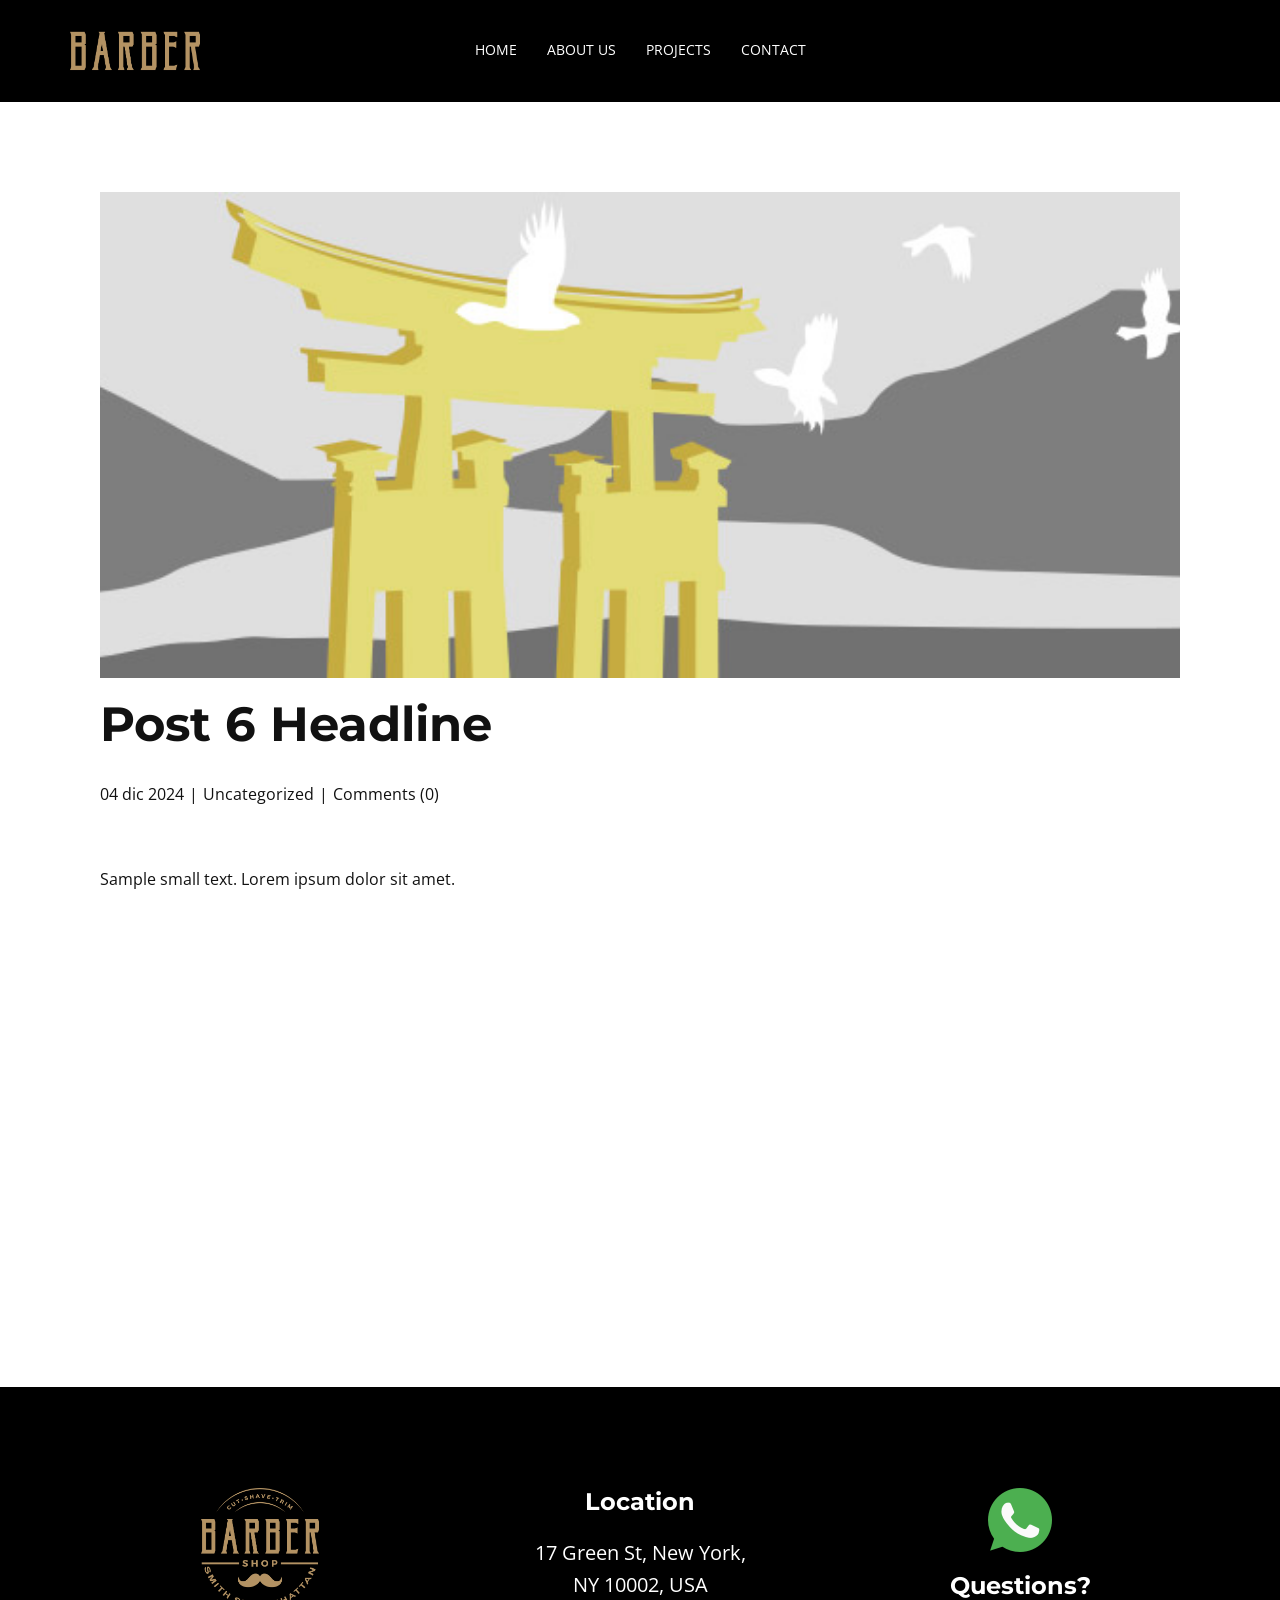
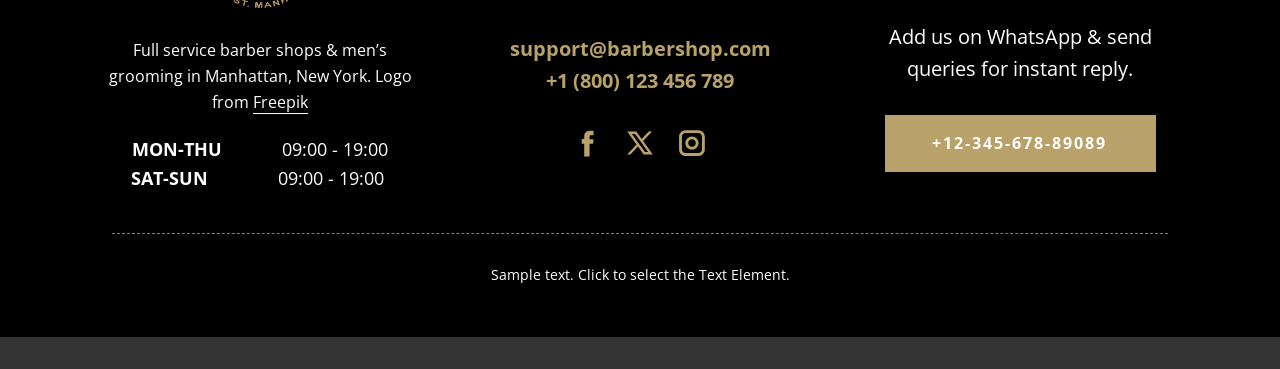
<file: blog/post-5.html>
<!DOCTYPE html>
<html style="font-size: 16px;" lang="es"><head>
    <meta name="viewport" content="width=device-width, initial-scale=1.0">
    <meta charset="utf-8">
    <meta name="keywords" content="Encabezado de la Publicación 1">
    <meta name="description" content="">
    <title>Post 6 Headline</title>
    <link rel="stylesheet" href="../nicepage.css" media="screen">
<link rel="stylesheet" href="../Post-Template.css" media="screen">
    <script class="u-script" type="text/javascript" src="../jquery.js" defer=""></script>
    <script class="u-script" type="text/javascript" src="../nicepage.js" defer=""></script>
    <meta name="generator" content="Nicepage 8.4.14, nicepage.com">
    
    
    
    
    <link id="u-page-google-font" rel="stylesheet" href="https://fonts.googleapis.com/css2?display=swap&amp;family=Montserrat:ital,wght@0,100;0,200;0,300;0,400;0,500;0,600;0,700;0,800;0,900;1,100;1,200;1,300;1,400;1,500;1,600;1,700;1,800;1,900&amp;family=Open+Sans:ital,wght@0,300;0,400;0,500;0,600;0,700;0,800;1,300;1,400;1,500;1,600;1,700;1,800">
    <script type="application/ld+json">{
		"@context": "http://schema.org",
		"@type": "Organization",
		"name": "TechAnimPortfolio",
		"logo": "images/logo-header.png",
		"sameAs": [
				"https://facebook.com/name",
				"https://twitter.com/name",
				"https://instagram.com/name",
				"https://facebook.com/name",
				"https://twitter.com/name",
				"https://instagram.com/name"
		]
}</script>
    <meta name="theme-color" content="#b8a269">
    <meta name="twitter:site" content="@">
    <meta name="twitter:card" content="summary_large_image">
    <meta name="twitter:title" content="Post 6 Headline">
    <meta name="twitter:description" content="">
  <meta name="referrer" content="origin"><meta data-intl-tel-input-cdn-path="intlTelInput/"></head>
  <body data-path-to-root="./" data-include-products="false" class="u-body u-xl-mode" data-lang="es"><header class="u-black u-clearfix u-header u-header" id="sec-ef40"><div class="u-clearfix u-sheet u-valign-middle-lg u-valign-middle-md u-valign-middle-xl u-sheet-1">
        <a href="#" class="u-image u-logo u-image-1" data-image-width="449" data-image-height="139">
          <img class="u-logo-image u-logo-image-1" src="../images/logo-header.png">
        </a>
        <nav class="u-menu u-menu-one-level u-offcanvas u-menu-1" data-responsive-from="SM" role="navigation">
          <div class="menu-collapse" style="font-size: 0.875rem; letter-spacing: 0px; text-transform: uppercase;">
            <a class="u-button-style u-custom-active-border-color u-custom-active-color u-custom-border u-custom-border-color u-custom-borders u-custom-color u-custom-hover-border-color u-custom-hover-color u-custom-left-right-menu-spacing u-custom-padding-bottom u-custom-text-active-color u-custom-text-color u-custom-text-decoration u-custom-text-hover-color u-custom-top-bottom-menu-spacing u-hamburger-link u-nav-link u-text-active-palette-1-base u-text-hover-palette-1-base" href="#" tabindex="-1" aria-label="Open menu" aria-controls="026b">
              <svg class="u-svg-link" viewBox="0 0 24 24"><use xmlns:xlink="http://www.w3.org/1999/xlink" xlink:href="#menu-hamburger"></use></svg>
              <svg class="u-svg-content" version="1.1" id="menu-hamburger" viewBox="0 0 16 16" x="0px" y="0px" xmlns:xlink="http://www.w3.org/1999/xlink" xmlns="http://www.w3.org/2000/svg"><g><rect y="1" width="16" height="2"></rect><rect y="7" width="16" height="2"></rect><rect y="13" width="16" height="2"></rect>
</g></svg>
            </a>
          </div>
          <div class="u-custom-menu u-nav-container">
            <ul class="u-nav u-spacing-30 u-unstyled u-nav-1" role="menubar"><li role="none" class="u-nav-item"><a role="menuitem" class="u-border-2 u-border-active-palette-1-base u-border-hover-palette-1-light-1 u-border-no-left u-border-no-right u-border-no-top u-button-style u-nav-link u-text-active-palette-1-base u-text-hover-palette-1-base u-text-white u-nav-link-2" href="../">Home</a>
</li><li role="none" class="u-nav-item"><a role="menuitem" class="u-border-2 u-border-active-palette-1-base u-border-hover-palette-1-light-1 u-border-no-left u-border-no-right u-border-no-top u-button-style u-nav-link u-text-active-palette-1-base u-text-hover-palette-1-base u-text-white u-nav-link-2" href="../Acerca-de.html">About Us</a>
</li><li role="none" class="u-nav-item"><a role="menuitem" class="u-border-2 u-border-active-palette-1-base u-border-hover-palette-1-light-1 u-border-no-left u-border-no-right u-border-no-top u-button-style u-nav-link u-text-active-palette-1-base u-text-hover-palette-1-base u-text-white u-nav-link-2" href="../Projects.html">Projects</a>
</li><li role="none" class="u-nav-item"><a role="menuitem" class="u-border-2 u-border-active-palette-1-base u-border-hover-palette-1-light-1 u-border-no-left u-border-no-right u-border-no-top u-button-style u-nav-link u-text-active-palette-1-base u-text-hover-palette-1-base u-text-white u-nav-link-2" href="../Contacto.html">Contact</a>
</li></ul>
          </div>
          <div class="u-custom-menu u-nav-container-collapse" id="026b" role="region" aria-label="Menu panel">
            <div class="u-black u-container-style u-inner-container-layout u-opacity u-opacity-95 u-sidenav">
              <div class="u-inner-container-layout u-sidenav-overflow">
                <div class="u-menu-close" tabindex="-1" aria-label="Close menu"></div>
                <ul class="u-align-center u-nav u-popupmenu-items u-unstyled u-nav-2" role="menubar"><li role="none" class="u-nav-item"><a role="menuitem" class="u-button-style u-nav-link" href="../">Home</a>
</li><li role="none" class="u-nav-item"><a role="menuitem" class="u-button-style u-nav-link" href="../Acerca-de.html">About Us</a>
</li><li role="none" class="u-nav-item"><a role="menuitem" class="u-button-style u-nav-link" href="../Projects.html">Projects</a>
</li><li role="none" class="u-nav-item"><a role="menuitem" class="u-button-style u-nav-link" href="../Contacto.html">Contact</a>
</li></ul>
                <a href="#" class="u-align-center u-btn u-button-style u-hover-palette-1-dark-1 u-palette-1-base u-text-active-white u-btn-1"> Book an appointment</a>
                <div class="u-social-icons u-social-icons-1">
                  <a class="u-social-url" title="facebook" target="_blank" href="https://facebook.com/name"><span class="u-icon u-social-facebook u-social-icon u-text-palette-1-base u-icon-1"><svg class="u-svg-link" preserveAspectRatio="xMidYMin slice" viewBox="0 0 112 112" style=""><use xlink:href="#svg-6262"></use></svg><svg class="u-svg-content" viewBox="0 0 112 112" x="0" y="0" id="svg-6262"><path fill="currentColor" d="M75.5,28.8H65.4c-1.5,0-4,0.9-4,4.3v9.4h13.9l-1.5,15.8H61.4v45.1H42.8V58.3h-8.8V42.4h8.8V32.2
c0-7.4,3.4-18.8,18.8-18.8h13.8v15.4H75.5z"></path></svg></span>
                  </a>
                  <a class="u-social-url" title="twitter" target="_blank" href="https://twitter.com/name"><span class="u-icon u-social-icon u-social-twitter u-text-palette-1-base u-icon-2"><svg class="u-svg-link" preserveAspectRatio="xMidYMin slice" viewBox="0 0 112.2 112.2" style=""><use xlink:href="#svg-d3b0"></use></svg><svg class="u-svg-content" viewBox="0 0 112.2 112.2" x="0px" y="0px" id="svg-d3b0"><path d="M67.1,49.1L98.6,16h-12L62,42L43.2,16H11l32.8,45.2L11,96h11.6l26.3-27.7L69.1,96H101L67.1,49.1z M55,61.9l-5.1-7L27.5,24.4
	h11.4l17.3,23.8l5.1,7.1l23.4,32.2H73.8L55,61.9z"></path></svg></span>
                  </a>
                  <a class="u-social-url" title="instagram" target="_blank" href="https://instagram.com/name"><span class="u-icon u-social-icon u-social-instagram u-text-palette-1-base u-icon-3"><svg class="u-svg-link" preserveAspectRatio="xMidYMin slice" viewBox="0 0 112 112" style=""><use xlink:href="#svg-8121"></use></svg><svg class="u-svg-content" viewBox="0 0 112 112" x="0" y="0" id="svg-8121"><path fill="currentColor" d="M55.9,32.9c-12.8,0-23.2,10.4-23.2,23.2s10.4,23.2,23.2,23.2s23.2-10.4,23.2-23.2S68.7,32.9,55.9,32.9z
	 M55.9,69.4c-7.4,0-13.3-6-13.3-13.3c-0.1-7.4,6-13.3,13.3-13.3s13.3,6,13.3,13.3C69.3,63.5,63.3,69.4,55.9,69.4z"></path><path fill="currentColor" d="M78.2,11H33.5C21,11,10.8,21.3,10.8,33.7v44.7c0,12.6,10.2,22.8,22.7,22.8h44.7c12.6,0,22.7-10.2,22.7-22.7
	V33.7C100.8,21.1,90.6,11,78.2,11z M91,78.4c0,7.1-5.8,12.8-12.8,12.8H33.5c-7.1,0-12.8-5.8-12.8-12.8V33.7
	c0-7.1,5.8-12.8,12.8-12.8h44.7c7.1,0,12.8,5.8,12.8,12.8V78.4z"></path></svg></span>
                  </a>
                </div>
              </div>
            </div>
            <div class="u-black u-menu-overlay u-opacity u-opacity-70"></div>
          </div>
        </nav>
      </div></header>
    <section class="u-align-center u-clearfix u-section-1" id="block-2">
      <div class="u-clearfix u-sheet u-valign-middle-md u-valign-middle-sm u-valign-middle-xs u-sheet-1"><!--post_details--><!--post_details_options_json--><!--{"source":""}--><!--/post_details_options_json--><!--blog_post-->
        <div class="u-container-style u-expanded-width u-post-details u-post-details-1">
          <div class="u-container-layout u-valign-middle u-container-layout-1"><!--blog_post_image-->
            <img alt="" class="u-blog-control u-expanded-width u-image u-image-default u-image-1" src="../images/8ad73f3c.jpeg"><!--/blog_post_image--><!--blog_post_header-->
            <h2 class="u-blog-control u-text u-text-1">Post 6 Headline</h2><!--/blog_post_header--><!--blog_post_metadata-->
            <div class="u-blog-control u-metadata u-metadata-1"><!--blog_post_metadata_date--><span class="u-meta-date u-meta-icon">04 dic 2024</span><!--/blog_post_metadata_date--><!--blog_post_metadata_category--><span class="u-meta-category u-meta-icon"><a href="/blog/blog.html#/blog-1///">Uncategorized</a></span><!--/blog_post_metadata_category--><!--blog_post_metadata_comments--><span class="u-meta-comments u-meta-icon"><!--blog_post_metadata_comments_content-->Comments (0)<!--/blog_post_metadata_comments_content--></span><!--/blog_post_metadata_comments-->
            </div><!--/blog_post_metadata--><!--blog_post_content-->
            <div class="u-align-justify u-blog-control u-post-content u-text u-text-2 fr-view">
  <p>
    <meta name="viewport" content="width=device-width, initial-scale=1.0">
    <meta charset="utf-8">
    <meta name="keywords" content=""><meta name="description" content="">
    <title></title>
    <link rel="stylesheet" href="//capp.nicepage.com/079fac3f01df901a8c36c32db3840f80ca4c9ee6/nicepage.css" media="screen" class="u-static-style"><link rel="stylesheet" href="//capp.nicepage.com/079fac3f01df901a8c36c32db3840f80ca4c9ee6/nicepage.css" media="screen" class="u-static-style"><link rel="stylesheet" href="//capp.nicepage.com/079fac3f01df901a8c36c32db3840f80ca4c9ee6/nicepage.css" media="screen" class="u-static-style"><link rel="stylesheet" href="/nicepage.css" media="screen" class="u-static-style"><link rel="stylesheet" href="//capp.nicepage.com/079fac3f01df901a8c36c32db3840f80ca4c9ee6/nicepage.css" media="screen" class="u-static-style"><link rel="stylesheet" href="//capp.nicepage.com/079fac3f01df901a8c36c32db3840f80ca4c9ee6/nicepage.css" media="screen" class="u-static-style"><link rel="stylesheet" href="//capp.nicepage.com/079fac3f01df901a8c36c32db3840f80ca4c9ee6/nicepage.css" media="screen" class="u-static-style"><link rel="stylesheet" href="/nicepage.css" media="screen">
    <script class="u-script" type="text/javascript" src="//capp.nicepage.com/assets/jquery-1.9.1.min.js" defer=""></script>
    <script class="u-script" type="text/javascript" src="//capp.nicepage.com/1662e8971b75e227453abf2b0c0bb260dcad244d/nicepage.js" defer=""></script>
</p><section class="u-clearfix u-valign-top u-block-d341-1" custom-posts-hash="T" data-section-properties="{&quot;margin&quot;:&quot;none&quot;,&quot;stretch&quot;:true}" data-id="d341" data-posts-content="[{'images':[],'maps':[],'videos':[],'icons':[],'textWidth':'','textHeight':'','id':1,'headingProp':'h3','textProp':'text'}]" style="min-height: 500px">
  <div class="u-clearfix u-rich-text u-text u-block-d341-4" data-state="{&quot;margin-top&quot;:{&quot;shouldApplyDefaultMargins&quot;:{&quot;XL&quot;:false,&quot;LG&quot;:false,&quot;MD&quot;:false,&quot;SM&quot;:true,&quot;XS&quot;:true},&quot;parentVerticalAlign&quot;:{&quot;XL&quot;:&quot;top&quot;,&quot;LG&quot;:&quot;top&quot;,&quot;MD&quot;:&quot;top&quot;,&quot;SM&quot;:&quot;top&quot;,&quot;XS&quot;:&quot;top&quot;}},&quot;margin-bottom&quot;:{&quot;shouldApplyDefaultMargins&quot;:{&quot;XL&quot;:false,&quot;LG&quot;:false,&quot;MD&quot;:false,&quot;SM&quot;:true,&quot;XS&quot;:true},&quot;parentVerticalAlign&quot;:{&quot;XL&quot;:&quot;top&quot;,&quot;LG&quot;:&quot;top&quot;,&quot;MD&quot;:&quot;top&quot;,&quot;SM&quot;:&quot;top&quot;,&quot;XS&quot;:&quot;top&quot;}}}" style="">
  <p>Sample small text. Lorem ipsum dolor sit amet.</p>
  </div>
  <style data-mode="XL">@media (min-width: 1200px) {
  .u-block-d341-1 {
    min-height: 500px;
  }
}</style>
  <style data-mode="LG">@media (max-width: 1199px) and (min-width: 992px) {
  .u-block-d341-1 {
    min-height: 500px;
  }
}</style>
  <style data-mode="MD">@media (max-width: 991px) and (min-width: 768px) {
  .u-block-d341-1 {
    min-height: 500px;
  }
}</style>
  <style data-mode="SM">@media (max-width: 767px) and (min-width: 576px) {
  .u-block-d341-1 {
    min-height: 500px;
  }
}</style>
  <style data-mode="XS">@media (max-width: 575px) {
  .u-block-d341-1 {
    min-height: 500px;
  }
}</style>
</section>
<p></p>
  </div><!--/blog_post_content-->
          </div>
        </div><!--/blog_post--><!--/post_details-->
      </div>
    </section>
    
    
    
    
    <footer class="u-align-center u-black u-clearfix u-container-align-center u-footer u-footer" id="sec-608d"><div class="u-clearfix u-sheet u-sheet-1">
        <div class="data-layout-selected u-clearfix u-expanded-width u-layout-wrap u-layout-wrap-1">
          <div class="u-layout">
            <div class="u-layout-row">
              <div class="u-container-align-center u-container-style u-layout-cell u-shape-rectangle u-size-20-lg u-size-20-xl u-size-20-xxl u-size-30-md u-size-30-sm u-size-30-xs u-layout-cell-1">
                <div class="u-container-layout u-container-layout-1">
                  <img class="u-image u-image-contain u-image-default u-image-1" src="../images/logo-2.png" alt="" data-image-width="449" data-image-height="458">
                  <p class="u-align-center u-text u-text-default u-text-1"> Full service barber shops &amp; men’s grooming in Manhattan, New York. Logo from <a href="https://www.freepik.com/" class="u-active-none u-border-1 u-border-active-palette-1-light-2 u-border-hover-palette-1-light-2 u-border-no-left u-border-no-right u-border-no-top u-border-white u-btn u-button-link u-button-style u-hover-none u-none u-text-body-alt-color u-btn-1" data-animation-name="" data-animation-duration="0" data-animation-delay="0" data-animation-direction="">Freepik</a>
                  </p>
                  <p class="u-align-center u-text u-text-2"><b>MON-THU&nbsp; &nbsp; &nbsp; &nbsp; &nbsp; &nbsp;&nbsp;</b>09:00 - 19:00<br><b>SAT-SUN</b>&nbsp; &nbsp; &nbsp; &nbsp; &nbsp; &nbsp; &nbsp; 09:00 - 19:00&nbsp;<br>
                  </p>
                </div>
              </div>
              <div class="u-container-align-center u-container-style u-layout-cell u-shape-rectangle u-size-20-lg u-size-20-xl u-size-20-xxl u-size-30-md u-size-30-sm u-size-30-xs u-layout-cell-2">
                <div class="u-container-layout u-valign-top u-container-layout-2">
                  <h4 class="u-align-center u-text u-text-3"> Location</h4>
                  <p class="u-align-center u-text u-text-4"> 17 Green St, New York, <br>NY 10002, USA <br>
                    <br>
                    <a href="mailto:support@barbershop.com" class="u-active-none u-border-none u-btn u-button-link u-button-style u-hover-none u-none u-text-active-white u-text-hover-white u-text-palette-1-base u-btn-2">support@barbershop.com</a>
                    <br>
                    <a href="tel:+1800123456789" class="u-active-none u-border-none u-btn u-button-link u-button-style u-hover-none u-none u-text-palette-1-base u-btn-3">+1 (800) 123 456 789</a>
                  </p>
                  <div class="u-social-icons u-social-icons-1">
                    <a class="u-social-url" title="facebook" target="_blank" href="https://facebook.com/name"><span class="u-icon u-social-facebook u-social-icon u-text-palette-1-base u-icon-1"><svg class="u-svg-link" preserveAspectRatio="xMidYMin slice" viewBox="0 0 112 112" style=""><use xlink:href="#svg-5979"></use></svg><svg class="u-svg-content" viewBox="0 0 112 112" x="0" y="0" id="svg-5979"><path fill="currentColor" d="M75.5,28.8H65.4c-1.5,0-4,0.9-4,4.3v9.4h13.9l-1.5,15.8H61.4v45.1H42.8V58.3h-8.8V42.4h8.8V32.2
c0-7.4,3.4-18.8,18.8-18.8h13.8v15.4H75.5z"></path></svg></span>
                    </a>
                    <a class="u-social-url" title="twitter" target="_blank" href="https://twitter.com/name"><span class="u-icon u-social-icon u-social-twitter u-text-palette-1-base u-icon-2"><svg class="u-svg-link" preserveAspectRatio="xMidYMin slice" viewBox="0 0 112.2 112.2" style=""><use xlink:href="#svg-8cf4"></use></svg><svg class="u-svg-content" viewBox="0 0 112.2 112.2" x="0px" y="0px" id="svg-8cf4"><path d="M67.1,49.1L98.6,16h-12L62,42L43.2,16H11l32.8,45.2L11,96h11.6l26.3-27.7L69.1,96H101L67.1,49.1z M55,61.9l-5.1-7L27.5,24.4
	h11.4l17.3,23.8l5.1,7.1l23.4,32.2H73.8L55,61.9z"></path></svg></span>
                    </a>
                    <a class="u-social-url" title="instagram" target="_blank" href="https://instagram.com/name"><span class="u-icon u-social-icon u-social-instagram u-text-palette-1-base u-icon-3"><svg class="u-svg-link" preserveAspectRatio="xMidYMin slice" viewBox="0 0 112 112" style=""><use xlink:href="#svg-acc9"></use></svg><svg class="u-svg-content" viewBox="0 0 112 112" x="0" y="0" id="svg-acc9"><path fill="currentColor" d="M55.9,32.9c-12.8,0-23.2,10.4-23.2,23.2s10.4,23.2,23.2,23.2s23.2-10.4,23.2-23.2S68.7,32.9,55.9,32.9z
	 M55.9,69.4c-7.4,0-13.3-6-13.3-13.3c-0.1-7.4,6-13.3,13.3-13.3s13.3,6,13.3,13.3C69.3,63.5,63.3,69.4,55.9,69.4z"></path><path fill="currentColor" d="M78.2,11H33.5C21,11,10.8,21.3,10.8,33.7v44.7c0,12.6,10.2,22.8,22.7,22.8h44.7c12.6,0,22.7-10.2,22.7-22.7
	V33.7C100.8,21.1,90.6,11,78.2,11z M91,78.4c0,7.1-5.8,12.8-12.8,12.8H33.5c-7.1,0-12.8-5.8-12.8-12.8V33.7
	c0-7.1,5.8-12.8,12.8-12.8h44.7c7.1,0,12.8,5.8,12.8,12.8V78.4z"></path></svg></span>
                    </a>
                  </div>
                </div>
              </div>
              <div class="u-container-align-center u-container-style u-layout-cell u-shape-rectangle u-size-20-lg u-size-20-xl u-size-20-xxl u-size-60-md u-size-60-sm u-size-60-xs u-layout-cell-3">
                <div class="u-container-layout u-valign-top u-container-layout-3"><span class="u-align-center u-file-icon u-icon u-icon-4"><img src="../images/733585.png" alt=""></span>
                  <h4 class="u-align-center u-text u-text-5"> Questions?</h4>
                  <p class="u-align-center u-text u-text-6"> Add us on WhatsApp &amp; send queries for instant reply. </p>
                  <a href="tel:+12-345-678-89089" class="u-active-white u-align-center u-border-none u-btn u-button-style u-custom u-hover-white u-palette-1-base u-text-active-black u-text-hover-black u-btn-4">+12-345-678-89089</a>
                </div>
              </div>
            </div>
          </div>
        </div>
        <div class="u-border-1 u-border-grey-50 u-line u-line-horizontal u-line-1"></div>
        <p class="u-small-text u-text u-text-variant u-text-7">Sample text. Click to select the Text Element.</p>
      </div></footer>
    <section class="u-backlink u-clearfix u-grey-80"></section>
  
</body></html>
</file>
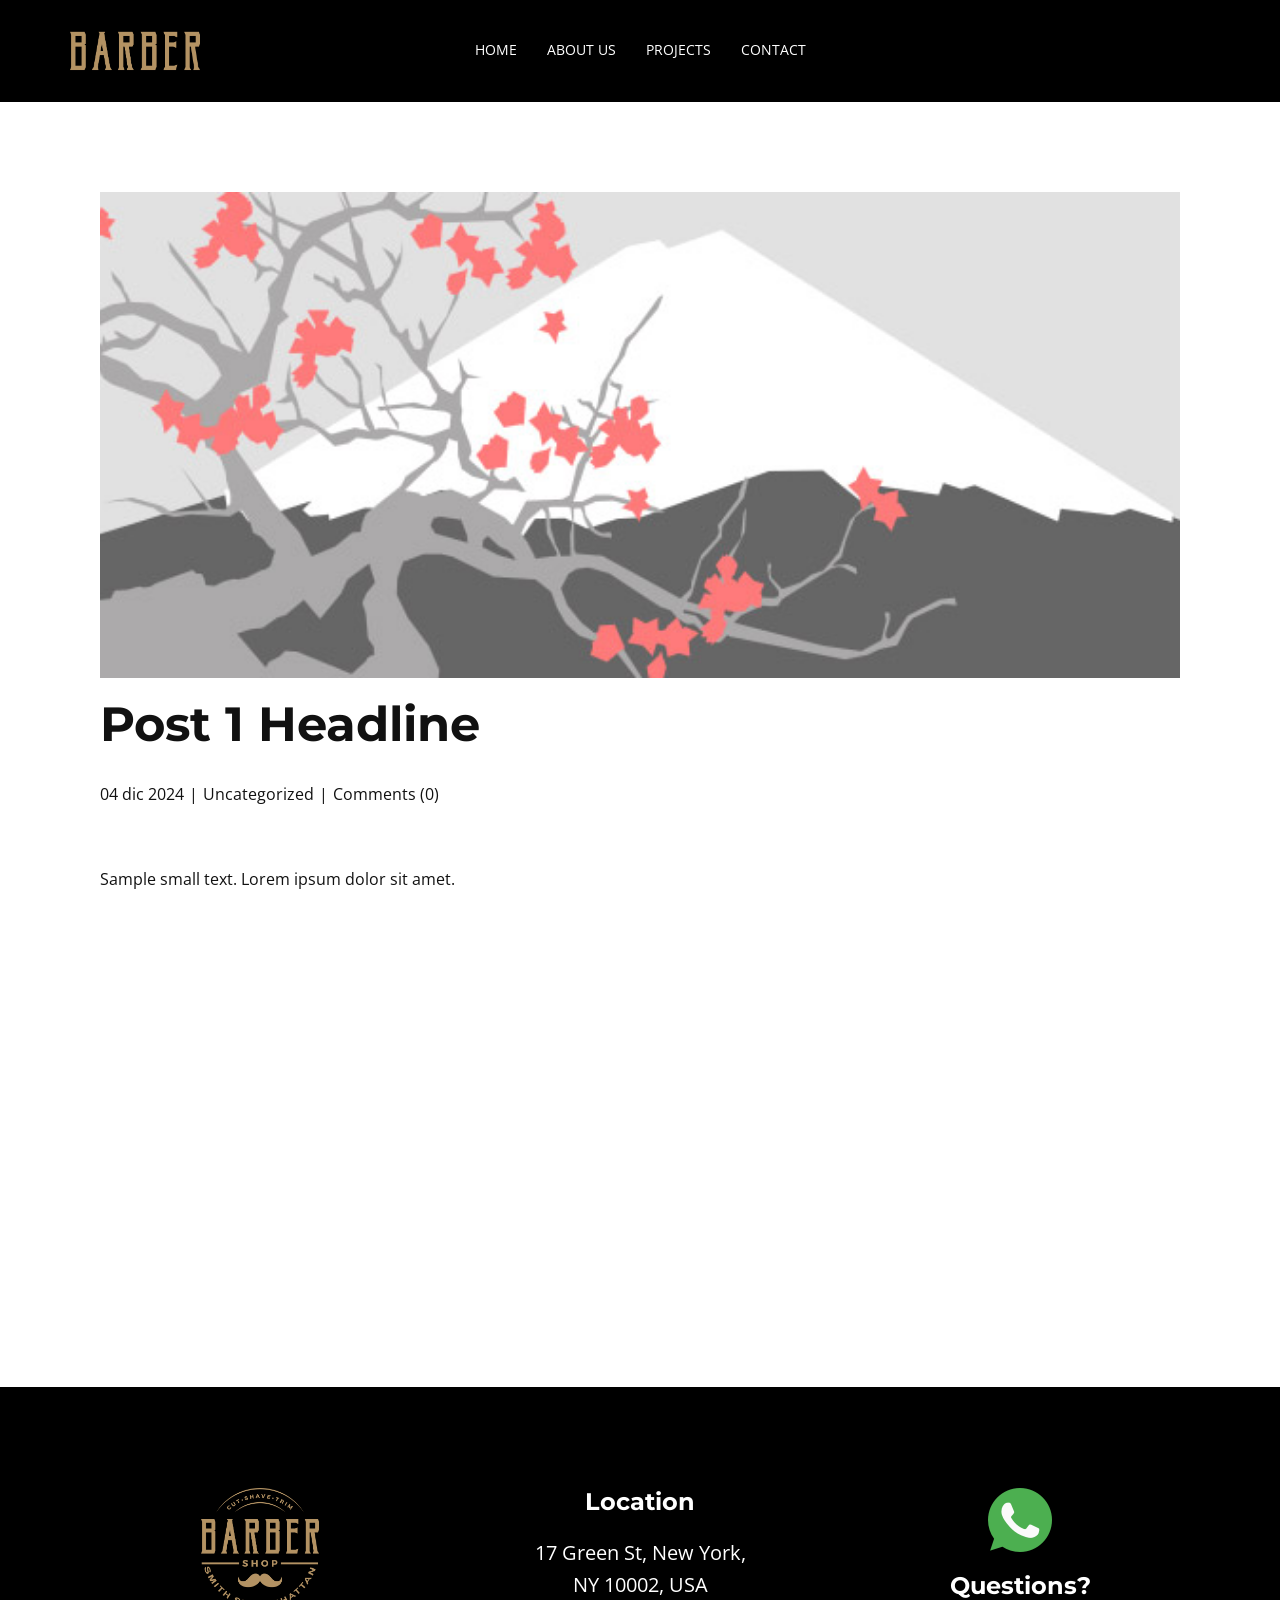
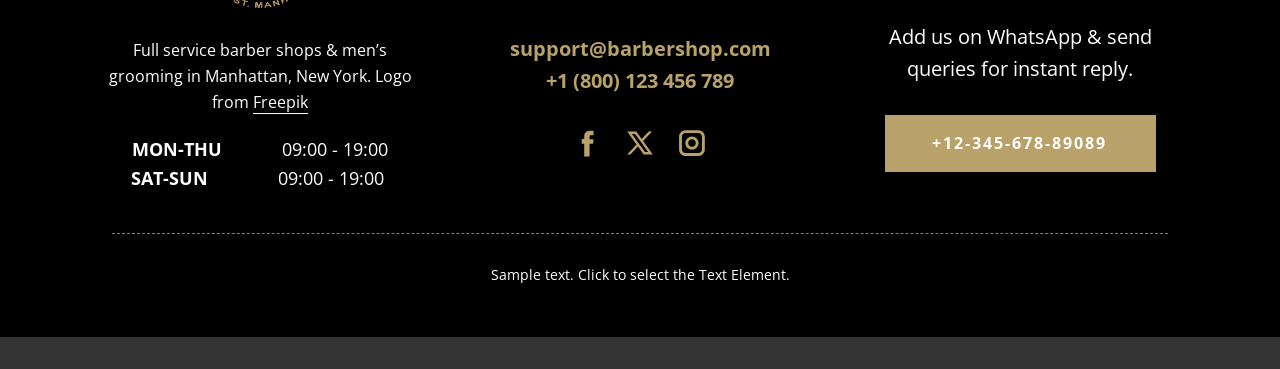
<file: blog/post.html>
<!DOCTYPE html>
<html style="font-size: 16px;" lang="es"><head>
    <meta name="viewport" content="width=device-width, initial-scale=1.0">
    <meta charset="utf-8">
    <meta name="keywords" content="Encabezado de la Publicación 1">
    <meta name="description" content="">
    <title>Post 1 Headline</title>
    <link rel="stylesheet" href="../nicepage.css" media="screen">
<link rel="stylesheet" href="../Post-Template.css" media="screen">
    <script class="u-script" type="text/javascript" src="../jquery.js" defer=""></script>
    <script class="u-script" type="text/javascript" src="../nicepage.js" defer=""></script>
    <meta name="generator" content="Nicepage 8.4.14, nicepage.com">
    
    
    
    
    <link id="u-page-google-font" rel="stylesheet" href="https://fonts.googleapis.com/css2?display=swap&amp;family=Montserrat:ital,wght@0,100;0,200;0,300;0,400;0,500;0,600;0,700;0,800;0,900;1,100;1,200;1,300;1,400;1,500;1,600;1,700;1,800;1,900&amp;family=Open+Sans:ital,wght@0,300;0,400;0,500;0,600;0,700;0,800;1,300;1,400;1,500;1,600;1,700;1,800">
    <script type="application/ld+json">{
		"@context": "http://schema.org",
		"@type": "Organization",
		"name": "TechAnimPortfolio",
		"logo": "images/logo-header.png",
		"sameAs": [
				"https://facebook.com/name",
				"https://twitter.com/name",
				"https://instagram.com/name",
				"https://facebook.com/name",
				"https://twitter.com/name",
				"https://instagram.com/name"
		]
}</script>
    <meta name="theme-color" content="#b8a269">
    <meta name="twitter:site" content="@">
    <meta name="twitter:card" content="summary_large_image">
    <meta name="twitter:title" content="Post 1 Headline">
    <meta name="twitter:description" content="">
  <meta name="referrer" content="origin"><meta data-intl-tel-input-cdn-path="intlTelInput/"></head>
  <body data-path-to-root="./" data-include-products="false" class="u-body u-xl-mode" data-lang="es"><header class="u-black u-clearfix u-header u-header" id="sec-ef40"><div class="u-clearfix u-sheet u-valign-middle-lg u-valign-middle-md u-valign-middle-xl u-sheet-1">
        <a href="#" class="u-image u-logo u-image-1" data-image-width="449" data-image-height="139">
          <img class="u-logo-image u-logo-image-1" src="../images/logo-header.png">
        </a>
        <nav class="u-menu u-menu-one-level u-offcanvas u-menu-1" data-responsive-from="SM" role="navigation">
          <div class="menu-collapse" style="font-size: 0.875rem; letter-spacing: 0px; text-transform: uppercase;">
            <a class="u-button-style u-custom-active-border-color u-custom-active-color u-custom-border u-custom-border-color u-custom-borders u-custom-color u-custom-hover-border-color u-custom-hover-color u-custom-left-right-menu-spacing u-custom-padding-bottom u-custom-text-active-color u-custom-text-color u-custom-text-decoration u-custom-text-hover-color u-custom-top-bottom-menu-spacing u-hamburger-link u-nav-link u-text-active-palette-1-base u-text-hover-palette-1-base" href="#" tabindex="-1" aria-label="Open menu" aria-controls="026b">
              <svg class="u-svg-link" viewBox="0 0 24 24"><use xmlns:xlink="http://www.w3.org/1999/xlink" xlink:href="#menu-hamburger"></use></svg>
              <svg class="u-svg-content" version="1.1" id="menu-hamburger" viewBox="0 0 16 16" x="0px" y="0px" xmlns:xlink="http://www.w3.org/1999/xlink" xmlns="http://www.w3.org/2000/svg"><g><rect y="1" width="16" height="2"></rect><rect y="7" width="16" height="2"></rect><rect y="13" width="16" height="2"></rect>
</g></svg>
            </a>
          </div>
          <div class="u-custom-menu u-nav-container">
            <ul class="u-nav u-spacing-30 u-unstyled u-nav-1" role="menubar"><li role="none" class="u-nav-item"><a role="menuitem" class="u-border-2 u-border-active-palette-1-base u-border-hover-palette-1-light-1 u-border-no-left u-border-no-right u-border-no-top u-button-style u-nav-link u-text-active-palette-1-base u-text-hover-palette-1-base u-text-white u-nav-link-2" href="../">Home</a>
</li><li role="none" class="u-nav-item"><a role="menuitem" class="u-border-2 u-border-active-palette-1-base u-border-hover-palette-1-light-1 u-border-no-left u-border-no-right u-border-no-top u-button-style u-nav-link u-text-active-palette-1-base u-text-hover-palette-1-base u-text-white u-nav-link-2" href="../Acerca-de.html">About Us</a>
</li><li role="none" class="u-nav-item"><a role="menuitem" class="u-border-2 u-border-active-palette-1-base u-border-hover-palette-1-light-1 u-border-no-left u-border-no-right u-border-no-top u-button-style u-nav-link u-text-active-palette-1-base u-text-hover-palette-1-base u-text-white u-nav-link-2" href="../Projects.html">Projects</a>
</li><li role="none" class="u-nav-item"><a role="menuitem" class="u-border-2 u-border-active-palette-1-base u-border-hover-palette-1-light-1 u-border-no-left u-border-no-right u-border-no-top u-button-style u-nav-link u-text-active-palette-1-base u-text-hover-palette-1-base u-text-white u-nav-link-2" href="../Contacto.html">Contact</a>
</li></ul>
          </div>
          <div class="u-custom-menu u-nav-container-collapse" id="026b" role="region" aria-label="Menu panel">
            <div class="u-black u-container-style u-inner-container-layout u-opacity u-opacity-95 u-sidenav">
              <div class="u-inner-container-layout u-sidenav-overflow">
                <div class="u-menu-close" tabindex="-1" aria-label="Close menu"></div>
                <ul class="u-align-center u-nav u-popupmenu-items u-unstyled u-nav-2" role="menubar"><li role="none" class="u-nav-item"><a role="menuitem" class="u-button-style u-nav-link" href="../">Home</a>
</li><li role="none" class="u-nav-item"><a role="menuitem" class="u-button-style u-nav-link" href="../Acerca-de.html">About Us</a>
</li><li role="none" class="u-nav-item"><a role="menuitem" class="u-button-style u-nav-link" href="../Projects.html">Projects</a>
</li><li role="none" class="u-nav-item"><a role="menuitem" class="u-button-style u-nav-link" href="../Contacto.html">Contact</a>
</li></ul>
                <a href="#" class="u-align-center u-btn u-button-style u-hover-palette-1-dark-1 u-palette-1-base u-text-active-white u-btn-1"> Book an appointment</a>
                <div class="u-social-icons u-social-icons-1">
                  <a class="u-social-url" title="facebook" target="_blank" href="https://facebook.com/name"><span class="u-icon u-social-facebook u-social-icon u-text-palette-1-base u-icon-1"><svg class="u-svg-link" preserveAspectRatio="xMidYMin slice" viewBox="0 0 112 112" style=""><use xlink:href="#svg-6262"></use></svg><svg class="u-svg-content" viewBox="0 0 112 112" x="0" y="0" id="svg-6262"><path fill="currentColor" d="M75.5,28.8H65.4c-1.5,0-4,0.9-4,4.3v9.4h13.9l-1.5,15.8H61.4v45.1H42.8V58.3h-8.8V42.4h8.8V32.2
c0-7.4,3.4-18.8,18.8-18.8h13.8v15.4H75.5z"></path></svg></span>
                  </a>
                  <a class="u-social-url" title="twitter" target="_blank" href="https://twitter.com/name"><span class="u-icon u-social-icon u-social-twitter u-text-palette-1-base u-icon-2"><svg class="u-svg-link" preserveAspectRatio="xMidYMin slice" viewBox="0 0 112.2 112.2" style=""><use xlink:href="#svg-d3b0"></use></svg><svg class="u-svg-content" viewBox="0 0 112.2 112.2" x="0px" y="0px" id="svg-d3b0"><path d="M67.1,49.1L98.6,16h-12L62,42L43.2,16H11l32.8,45.2L11,96h11.6l26.3-27.7L69.1,96H101L67.1,49.1z M55,61.9l-5.1-7L27.5,24.4
	h11.4l17.3,23.8l5.1,7.1l23.4,32.2H73.8L55,61.9z"></path></svg></span>
                  </a>
                  <a class="u-social-url" title="instagram" target="_blank" href="https://instagram.com/name"><span class="u-icon u-social-icon u-social-instagram u-text-palette-1-base u-icon-3"><svg class="u-svg-link" preserveAspectRatio="xMidYMin slice" viewBox="0 0 112 112" style=""><use xlink:href="#svg-8121"></use></svg><svg class="u-svg-content" viewBox="0 0 112 112" x="0" y="0" id="svg-8121"><path fill="currentColor" d="M55.9,32.9c-12.8,0-23.2,10.4-23.2,23.2s10.4,23.2,23.2,23.2s23.2-10.4,23.2-23.2S68.7,32.9,55.9,32.9z
	 M55.9,69.4c-7.4,0-13.3-6-13.3-13.3c-0.1-7.4,6-13.3,13.3-13.3s13.3,6,13.3,13.3C69.3,63.5,63.3,69.4,55.9,69.4z"></path><path fill="currentColor" d="M78.2,11H33.5C21,11,10.8,21.3,10.8,33.7v44.7c0,12.6,10.2,22.8,22.7,22.8h44.7c12.6,0,22.7-10.2,22.7-22.7
	V33.7C100.8,21.1,90.6,11,78.2,11z M91,78.4c0,7.1-5.8,12.8-12.8,12.8H33.5c-7.1,0-12.8-5.8-12.8-12.8V33.7
	c0-7.1,5.8-12.8,12.8-12.8h44.7c7.1,0,12.8,5.8,12.8,12.8V78.4z"></path></svg></span>
                  </a>
                </div>
              </div>
            </div>
            <div class="u-black u-menu-overlay u-opacity u-opacity-70"></div>
          </div>
        </nav>
      </div></header>
    <section class="u-align-center u-clearfix u-section-1" id="block-2">
      <div class="u-clearfix u-sheet u-valign-middle-md u-valign-middle-sm u-valign-middle-xs u-sheet-1"><!--post_details--><!--post_details_options_json--><!--{"source":""}--><!--/post_details_options_json--><!--blog_post-->
        <div class="u-container-style u-expanded-width u-post-details u-post-details-1">
          <div class="u-container-layout u-valign-middle u-container-layout-1"><!--blog_post_image-->
            <img alt="" class="u-blog-control u-expanded-width u-image u-image-default u-image-1" src="../images/0fd3416c.jpeg"><!--/blog_post_image--><!--blog_post_header-->
            <h2 class="u-blog-control u-text u-text-1">Post 1 Headline</h2><!--/blog_post_header--><!--blog_post_metadata-->
            <div class="u-blog-control u-metadata u-metadata-1"><!--blog_post_metadata_date--><span class="u-meta-date u-meta-icon">04 dic 2024</span><!--/blog_post_metadata_date--><!--blog_post_metadata_category--><span class="u-meta-category u-meta-icon"><a href="/blog/blog.html#/blog-1///">Uncategorized</a></span><!--/blog_post_metadata_category--><!--blog_post_metadata_comments--><span class="u-meta-comments u-meta-icon"><!--blog_post_metadata_comments_content-->Comments (0)<!--/blog_post_metadata_comments_content--></span><!--/blog_post_metadata_comments-->
            </div><!--/blog_post_metadata--><!--blog_post_content-->
            <div class="u-align-justify u-blog-control u-post-content u-text u-text-2 fr-view">
  <p>
    <meta name="viewport" content="width=device-width, initial-scale=1.0">
    <meta charset="utf-8">
    <meta name="keywords" content=""><meta name="description" content="">
    <title></title>
    <link rel="stylesheet" href="//capp.nicepage.com/079fac3f01df901a8c36c32db3840f80ca4c9ee6/nicepage.css" media="screen" class="u-static-style"><link rel="stylesheet" href="//capp.nicepage.com/079fac3f01df901a8c36c32db3840f80ca4c9ee6/nicepage.css" media="screen" class="u-static-style"><link rel="stylesheet" href="//capp.nicepage.com/079fac3f01df901a8c36c32db3840f80ca4c9ee6/nicepage.css" media="screen" class="u-static-style"><link rel="stylesheet" href="/nicepage.css" media="screen" class="u-static-style"><link rel="stylesheet" href="//capp.nicepage.com/079fac3f01df901a8c36c32db3840f80ca4c9ee6/nicepage.css" media="screen" class="u-static-style"><link rel="stylesheet" href="//capp.nicepage.com/079fac3f01df901a8c36c32db3840f80ca4c9ee6/nicepage.css" media="screen" class="u-static-style"><link rel="stylesheet" href="//capp.nicepage.com/079fac3f01df901a8c36c32db3840f80ca4c9ee6/nicepage.css" media="screen" class="u-static-style"><link rel="stylesheet" href="/nicepage.css" media="screen">
    <script class="u-script" type="text/javascript" src="//capp.nicepage.com/assets/jquery-1.9.1.min.js" defer=""></script>
    <script class="u-script" type="text/javascript" src="//capp.nicepage.com/1662e8971b75e227453abf2b0c0bb260dcad244d/nicepage.js" defer=""></script>
</p><section class="u-clearfix u-valign-top u-block-881e-1" custom-posts-hash="T" data-section-properties="{&quot;margin&quot;:&quot;none&quot;,&quot;stretch&quot;:true}" data-id="881e" data-posts-content="[{'images':[],'maps':[],'videos':[],'icons':[],'textWidth':'','textHeight':'','id':1,'headingProp':'h3','textProp':'text'}]" style="min-height: 500px">
  <div class="u-clearfix u-rich-text u-text u-block-881e-4" data-state="{&quot;margin-top&quot;:{&quot;shouldApplyDefaultMargins&quot;:{&quot;XL&quot;:false,&quot;LG&quot;:false,&quot;MD&quot;:false,&quot;SM&quot;:true,&quot;XS&quot;:true},&quot;parentVerticalAlign&quot;:{&quot;XL&quot;:&quot;top&quot;,&quot;LG&quot;:&quot;top&quot;,&quot;MD&quot;:&quot;top&quot;,&quot;SM&quot;:&quot;top&quot;,&quot;XS&quot;:&quot;top&quot;}},&quot;margin-bottom&quot;:{&quot;shouldApplyDefaultMargins&quot;:{&quot;XL&quot;:false,&quot;LG&quot;:false,&quot;MD&quot;:false,&quot;SM&quot;:true,&quot;XS&quot;:true},&quot;parentVerticalAlign&quot;:{&quot;XL&quot;:&quot;top&quot;,&quot;LG&quot;:&quot;top&quot;,&quot;MD&quot;:&quot;top&quot;,&quot;SM&quot;:&quot;top&quot;,&quot;XS&quot;:&quot;top&quot;}}}" style="">
  <p>Sample small text. Lorem ipsum dolor sit amet.</p>
  </div>
  <style data-mode="XL">@media (min-width: 1200px) {
  .u-block-881e-1 {
    min-height: 500px;
  }
}</style>
  <style data-mode="LG">@media (max-width: 1199px) and (min-width: 992px) {
  .u-block-881e-1 {
    min-height: 500px;
  }
}</style>
  <style data-mode="MD">@media (max-width: 991px) and (min-width: 768px) {
  .u-block-881e-1 {
    min-height: 500px;
  }
}</style>
  <style data-mode="SM">@media (max-width: 767px) and (min-width: 576px) {
  .u-block-881e-1 {
    min-height: 500px;
  }
}</style>
  <style data-mode="XS">@media (max-width: 575px) {
  .u-block-881e-1 {
    min-height: 500px;
  }
}</style>
</section>
<p></p>
  </div><!--/blog_post_content-->
          </div>
        </div><!--/blog_post--><!--/post_details-->
      </div>
    </section>
    
    
    
    
    <footer class="u-align-center u-black u-clearfix u-container-align-center u-footer u-footer" id="sec-608d"><div class="u-clearfix u-sheet u-sheet-1">
        <div class="data-layout-selected u-clearfix u-expanded-width u-layout-wrap u-layout-wrap-1">
          <div class="u-layout">
            <div class="u-layout-row">
              <div class="u-container-align-center u-container-style u-layout-cell u-shape-rectangle u-size-20-lg u-size-20-xl u-size-20-xxl u-size-30-md u-size-30-sm u-size-30-xs u-layout-cell-1">
                <div class="u-container-layout u-container-layout-1">
                  <img class="u-image u-image-contain u-image-default u-image-1" src="../images/logo-2.png" alt="" data-image-width="449" data-image-height="458">
                  <p class="u-align-center u-text u-text-default u-text-1"> Full service barber shops &amp; men’s grooming in Manhattan, New York. Logo from <a href="https://www.freepik.com/" class="u-active-none u-border-1 u-border-active-palette-1-light-2 u-border-hover-palette-1-light-2 u-border-no-left u-border-no-right u-border-no-top u-border-white u-btn u-button-link u-button-style u-hover-none u-none u-text-body-alt-color u-btn-1" data-animation-name="" data-animation-duration="0" data-animation-delay="0" data-animation-direction="">Freepik</a>
                  </p>
                  <p class="u-align-center u-text u-text-2"><b>MON-THU&nbsp; &nbsp; &nbsp; &nbsp; &nbsp; &nbsp;&nbsp;</b>09:00 - 19:00<br><b>SAT-SUN</b>&nbsp; &nbsp; &nbsp; &nbsp; &nbsp; &nbsp; &nbsp; 09:00 - 19:00&nbsp;<br>
                  </p>
                </div>
              </div>
              <div class="u-container-align-center u-container-style u-layout-cell u-shape-rectangle u-size-20-lg u-size-20-xl u-size-20-xxl u-size-30-md u-size-30-sm u-size-30-xs u-layout-cell-2">
                <div class="u-container-layout u-valign-top u-container-layout-2">
                  <h4 class="u-align-center u-text u-text-3"> Location</h4>
                  <p class="u-align-center u-text u-text-4"> 17 Green St, New York, <br>NY 10002, USA <br>
                    <br>
                    <a href="mailto:support@barbershop.com" class="u-active-none u-border-none u-btn u-button-link u-button-style u-hover-none u-none u-text-active-white u-text-hover-white u-text-palette-1-base u-btn-2">support@barbershop.com</a>
                    <br>
                    <a href="tel:+1800123456789" class="u-active-none u-border-none u-btn u-button-link u-button-style u-hover-none u-none u-text-palette-1-base u-btn-3">+1 (800) 123 456 789</a>
                  </p>
                  <div class="u-social-icons u-social-icons-1">
                    <a class="u-social-url" title="facebook" target="_blank" href="https://facebook.com/name"><span class="u-icon u-social-facebook u-social-icon u-text-palette-1-base u-icon-1"><svg class="u-svg-link" preserveAspectRatio="xMidYMin slice" viewBox="0 0 112 112" style=""><use xlink:href="#svg-5979"></use></svg><svg class="u-svg-content" viewBox="0 0 112 112" x="0" y="0" id="svg-5979"><path fill="currentColor" d="M75.5,28.8H65.4c-1.5,0-4,0.9-4,4.3v9.4h13.9l-1.5,15.8H61.4v45.1H42.8V58.3h-8.8V42.4h8.8V32.2
c0-7.4,3.4-18.8,18.8-18.8h13.8v15.4H75.5z"></path></svg></span>
                    </a>
                    <a class="u-social-url" title="twitter" target="_blank" href="https://twitter.com/name"><span class="u-icon u-social-icon u-social-twitter u-text-palette-1-base u-icon-2"><svg class="u-svg-link" preserveAspectRatio="xMidYMin slice" viewBox="0 0 112.2 112.2" style=""><use xlink:href="#svg-8cf4"></use></svg><svg class="u-svg-content" viewBox="0 0 112.2 112.2" x="0px" y="0px" id="svg-8cf4"><path d="M67.1,49.1L98.6,16h-12L62,42L43.2,16H11l32.8,45.2L11,96h11.6l26.3-27.7L69.1,96H101L67.1,49.1z M55,61.9l-5.1-7L27.5,24.4
	h11.4l17.3,23.8l5.1,7.1l23.4,32.2H73.8L55,61.9z"></path></svg></span>
                    </a>
                    <a class="u-social-url" title="instagram" target="_blank" href="https://instagram.com/name"><span class="u-icon u-social-icon u-social-instagram u-text-palette-1-base u-icon-3"><svg class="u-svg-link" preserveAspectRatio="xMidYMin slice" viewBox="0 0 112 112" style=""><use xlink:href="#svg-acc9"></use></svg><svg class="u-svg-content" viewBox="0 0 112 112" x="0" y="0" id="svg-acc9"><path fill="currentColor" d="M55.9,32.9c-12.8,0-23.2,10.4-23.2,23.2s10.4,23.2,23.2,23.2s23.2-10.4,23.2-23.2S68.7,32.9,55.9,32.9z
	 M55.9,69.4c-7.4,0-13.3-6-13.3-13.3c-0.1-7.4,6-13.3,13.3-13.3s13.3,6,13.3,13.3C69.3,63.5,63.3,69.4,55.9,69.4z"></path><path fill="currentColor" d="M78.2,11H33.5C21,11,10.8,21.3,10.8,33.7v44.7c0,12.6,10.2,22.8,22.7,22.8h44.7c12.6,0,22.7-10.2,22.7-22.7
	V33.7C100.8,21.1,90.6,11,78.2,11z M91,78.4c0,7.1-5.8,12.8-12.8,12.8H33.5c-7.1,0-12.8-5.8-12.8-12.8V33.7
	c0-7.1,5.8-12.8,12.8-12.8h44.7c7.1,0,12.8,5.8,12.8,12.8V78.4z"></path></svg></span>
                    </a>
                  </div>
                </div>
              </div>
              <div class="u-container-align-center u-container-style u-layout-cell u-shape-rectangle u-size-20-lg u-size-20-xl u-size-20-xxl u-size-60-md u-size-60-sm u-size-60-xs u-layout-cell-3">
                <div class="u-container-layout u-valign-top u-container-layout-3"><span class="u-align-center u-file-icon u-icon u-icon-4"><img src="../images/733585.png" alt=""></span>
                  <h4 class="u-align-center u-text u-text-5"> Questions?</h4>
                  <p class="u-align-center u-text u-text-6"> Add us on WhatsApp &amp; send queries for instant reply. </p>
                  <a href="tel:+12-345-678-89089" class="u-active-white u-align-center u-border-none u-btn u-button-style u-custom u-hover-white u-palette-1-base u-text-active-black u-text-hover-black u-btn-4">+12-345-678-89089</a>
                </div>
              </div>
            </div>
          </div>
        </div>
        <div class="u-border-1 u-border-grey-50 u-line u-line-horizontal u-line-1"></div>
        <p class="u-small-text u-text u-text-variant u-text-7">Sample text. Click to select the Text Element.</p>
      </div></footer>
    <section class="u-backlink u-clearfix u-grey-80"></section>
  
</body></html>
</file>
